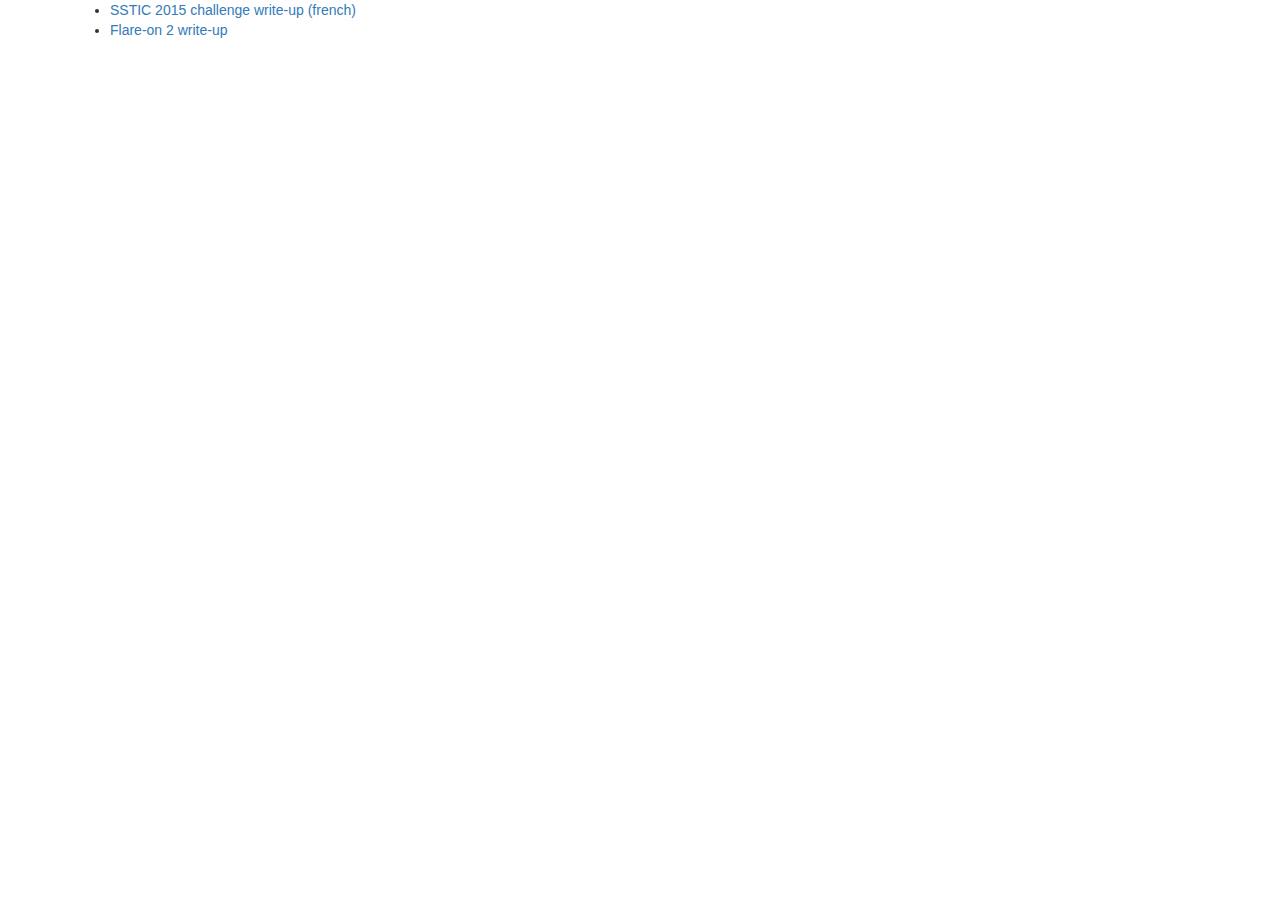
<file: index.html>
<!DOCTYPE html>
<html lang="en">
    <head>
	<meta charset="utf-8">
	<title>nieluj personal page</title>
	<meta name="viewport" content="width=device-width, initial-scale=1.0">
	<meta name="description" content="">
	<meta name="author" content="Julien Perrot">
	<!-- Latest compiled and minified CSS -->
	<link rel="stylesheet" href="https://maxcdn.bootstrapcdn.com/bootstrap/3.3.4/css/bootstrap.min.css">
    </head>

    <body>
	<div class="container">
	    <ul>
		<li><a href="http://nieluj.github.io/sstic2015">SSTIC 2015 challenge write-up (french)</a></li>
		<li><a href="http://nieluj.github.io/flareon2">Flare-on 2 write-up</a></li>
	    </ul>
	    <script src="https://maxcdn.bootstrapcdn.com/bootstrap/3.3.4/js/bootstrap.min.js"></script>
	</div>
    </body>
</html>
</file>
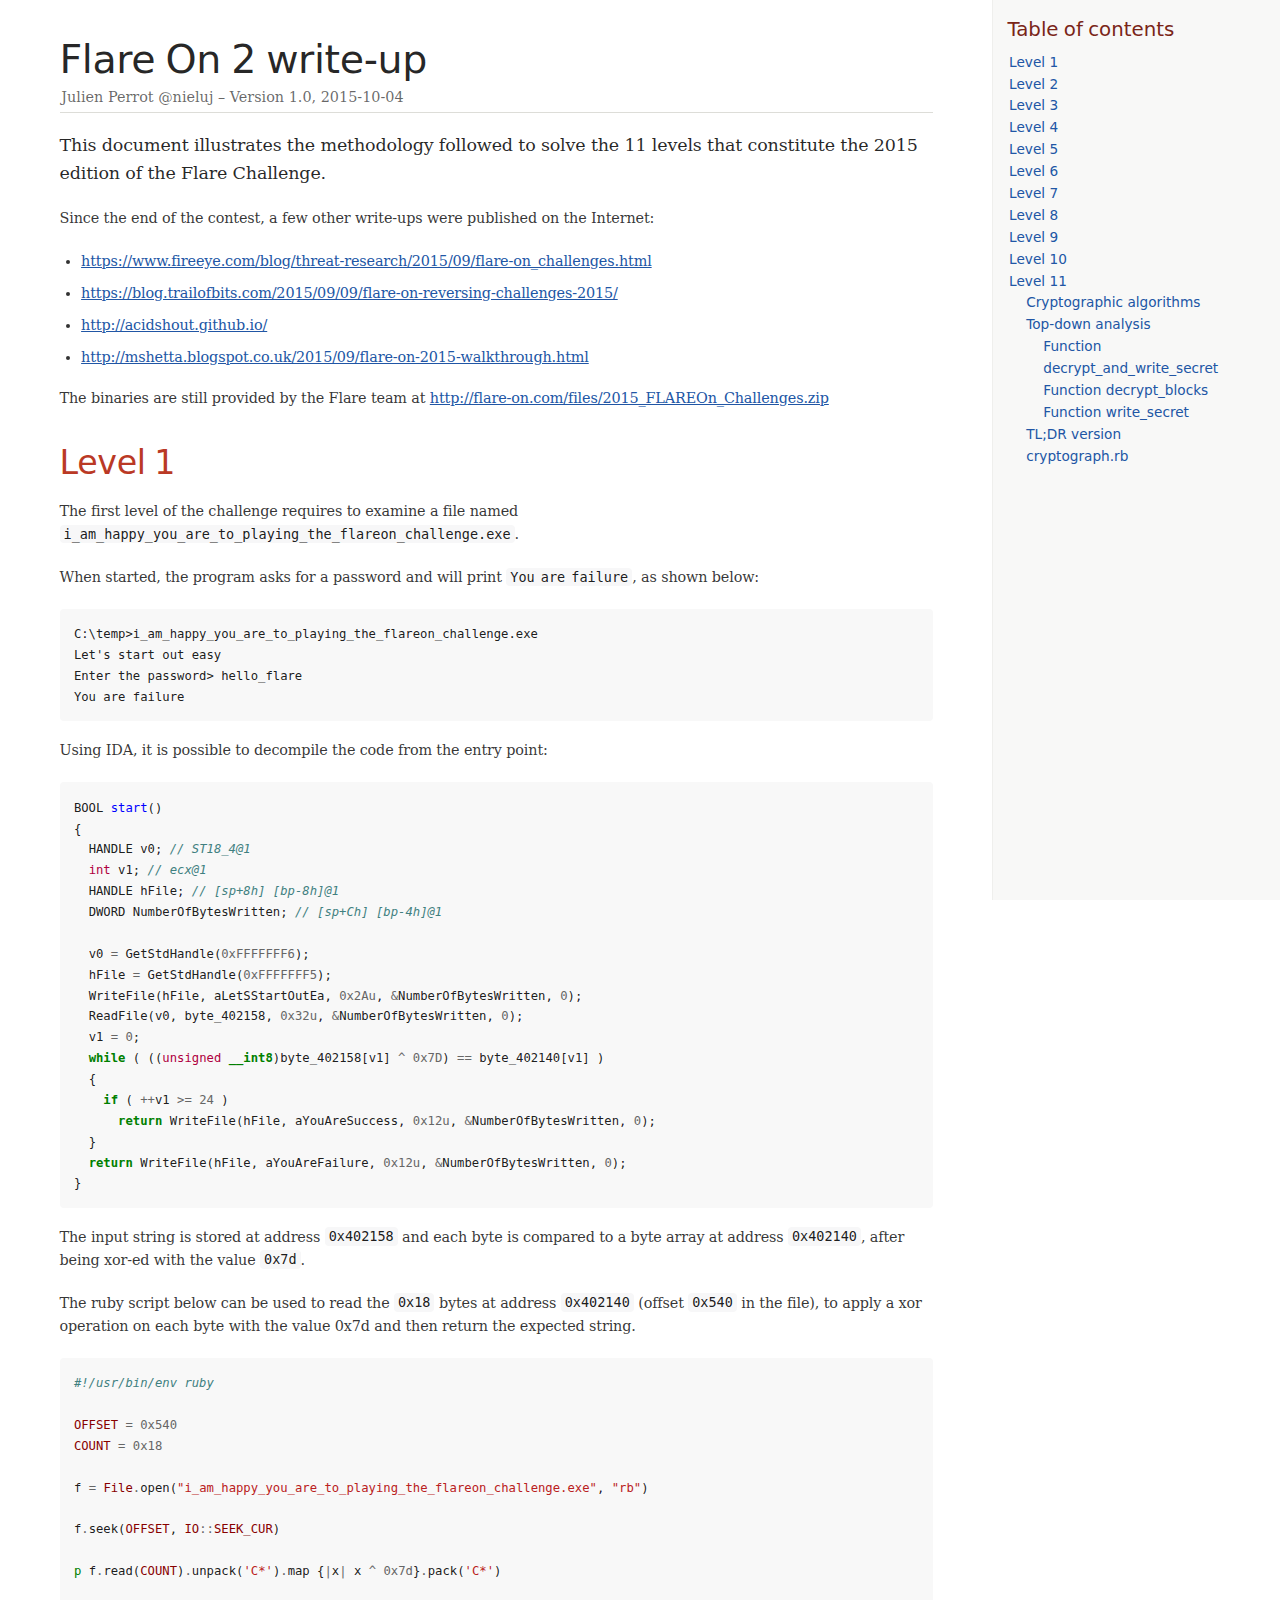
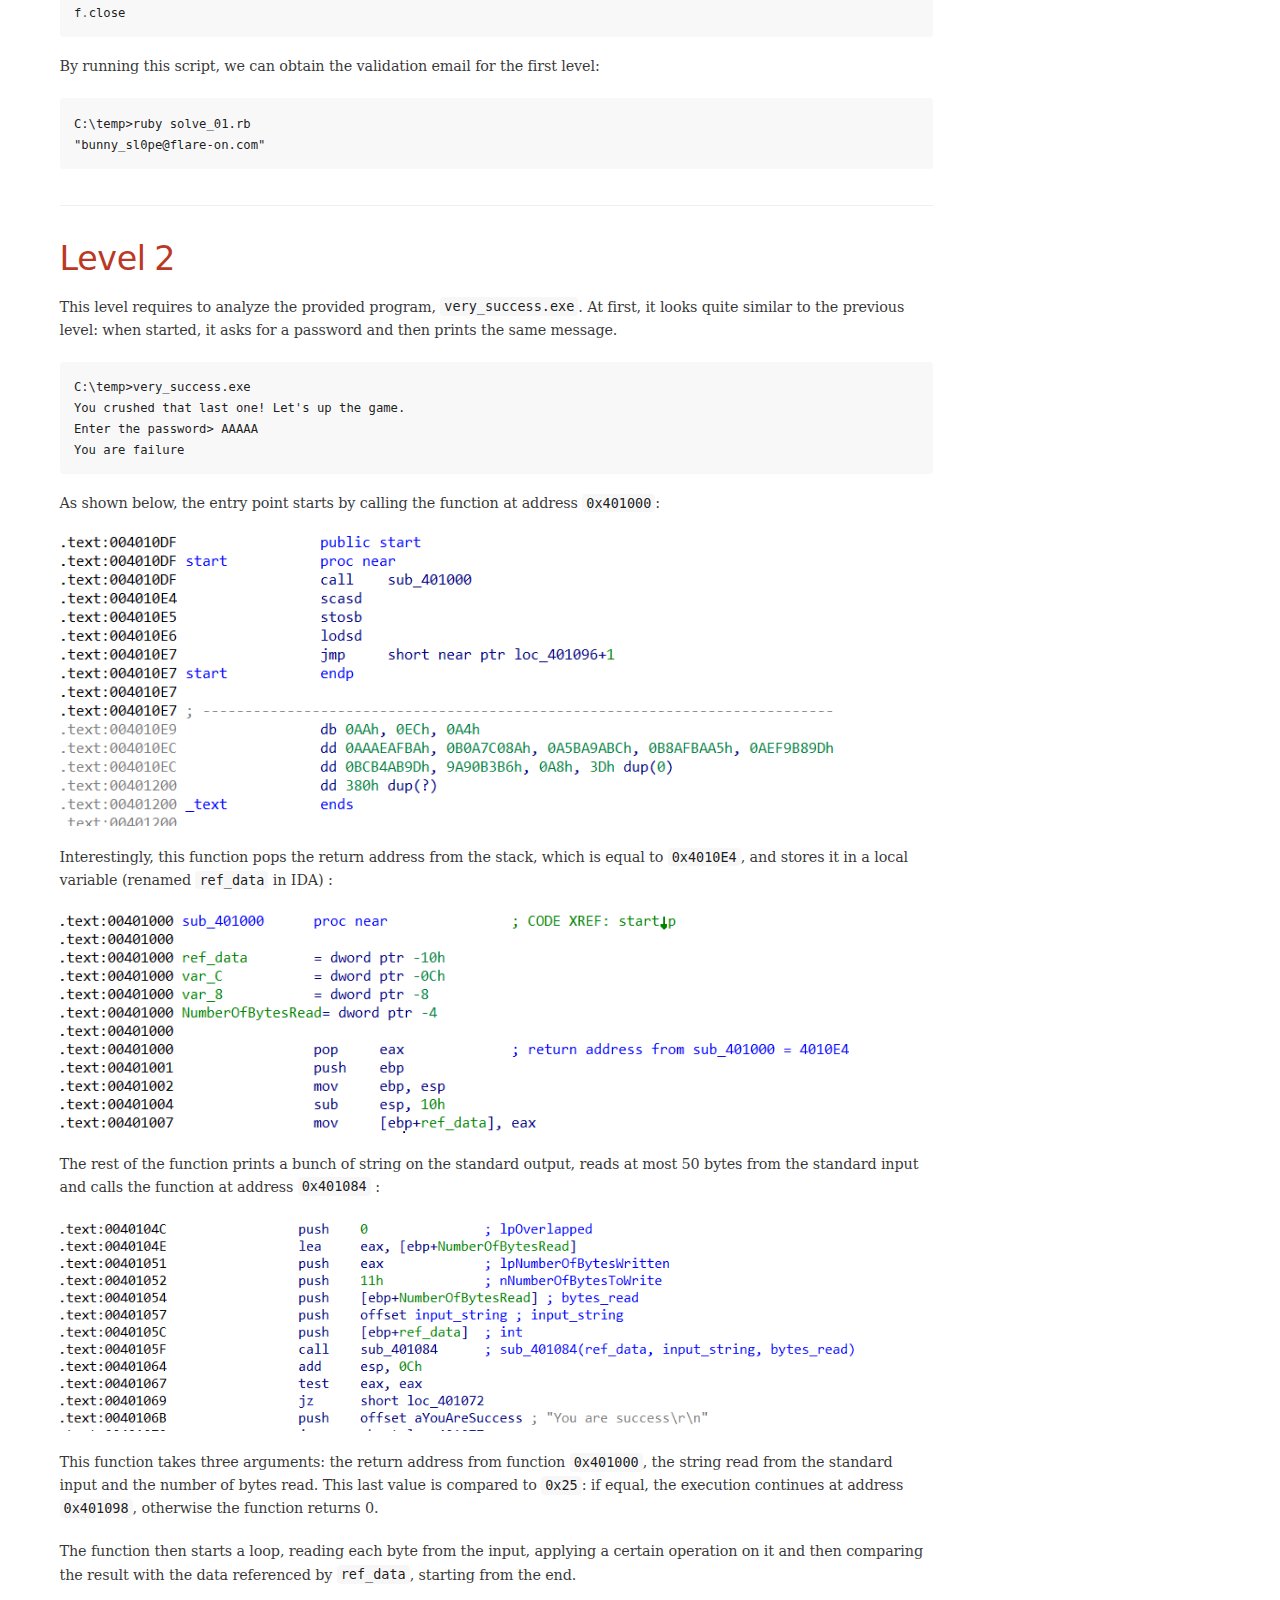
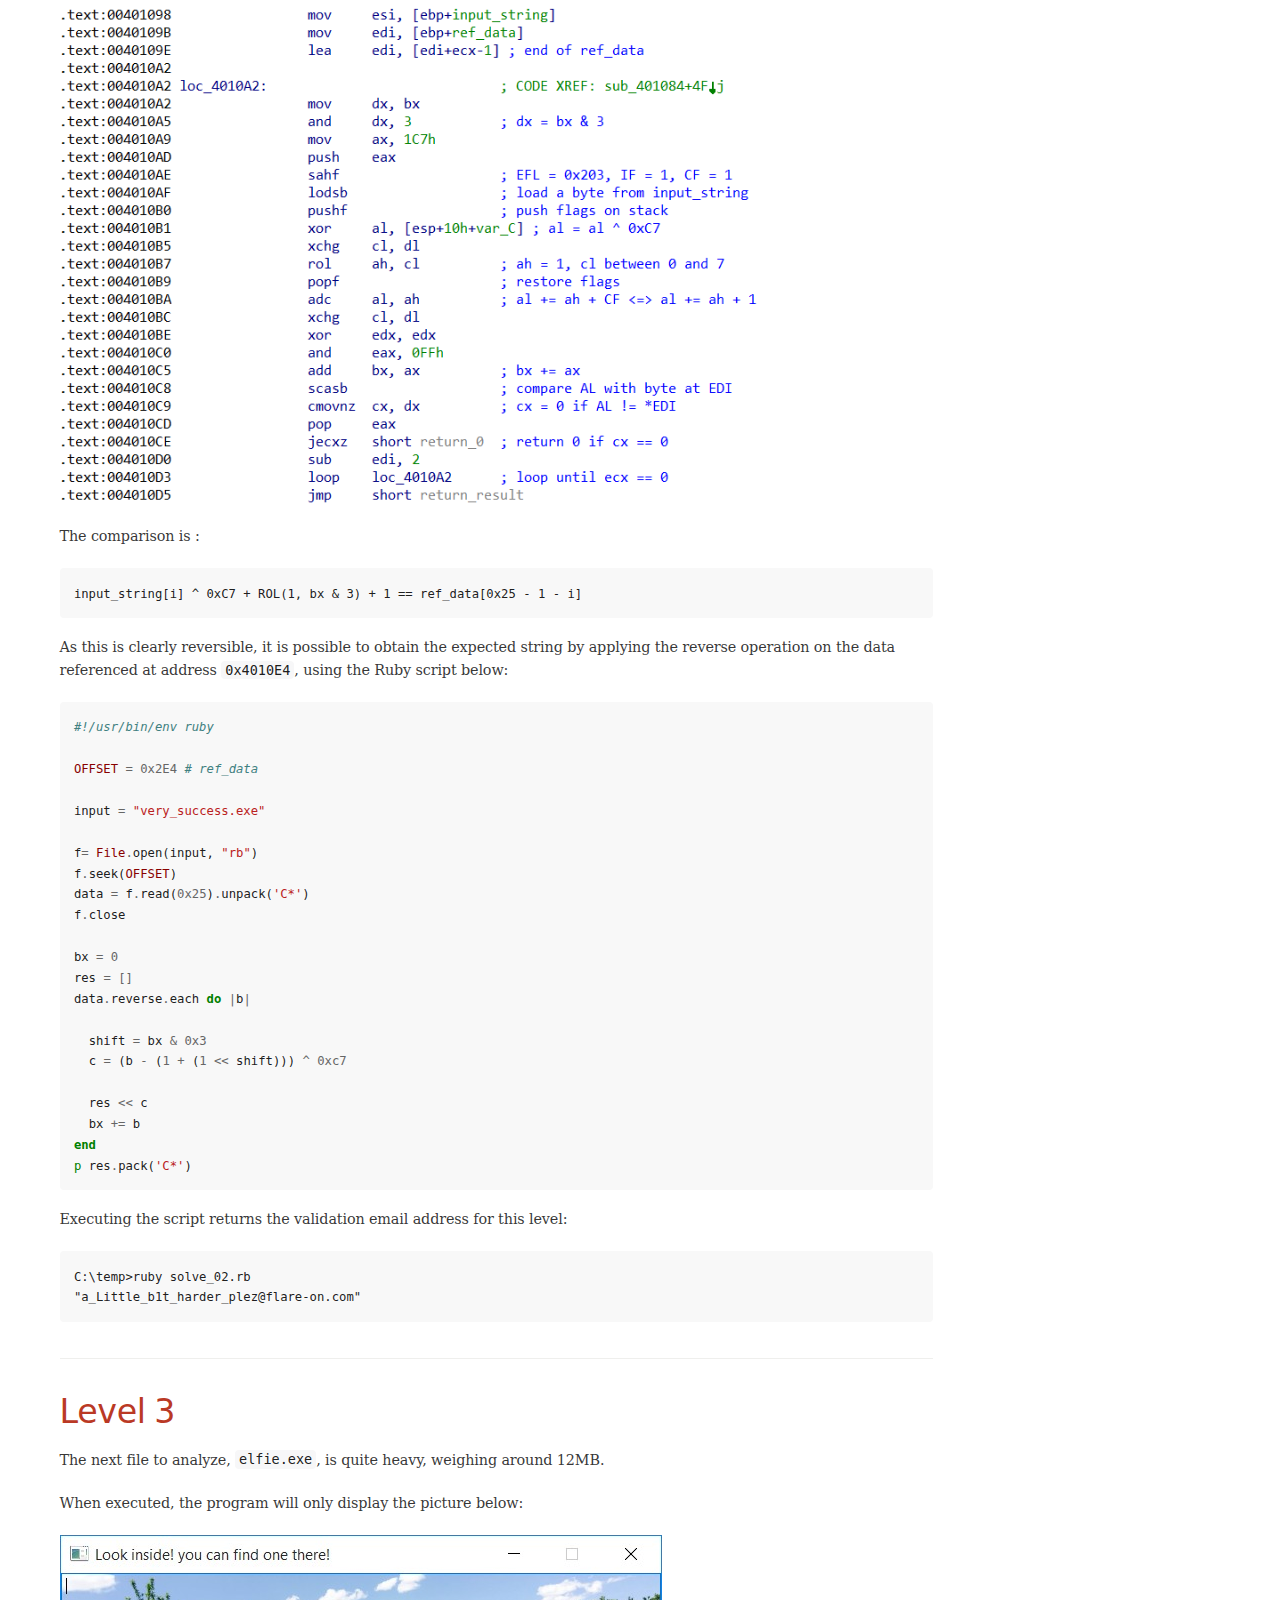
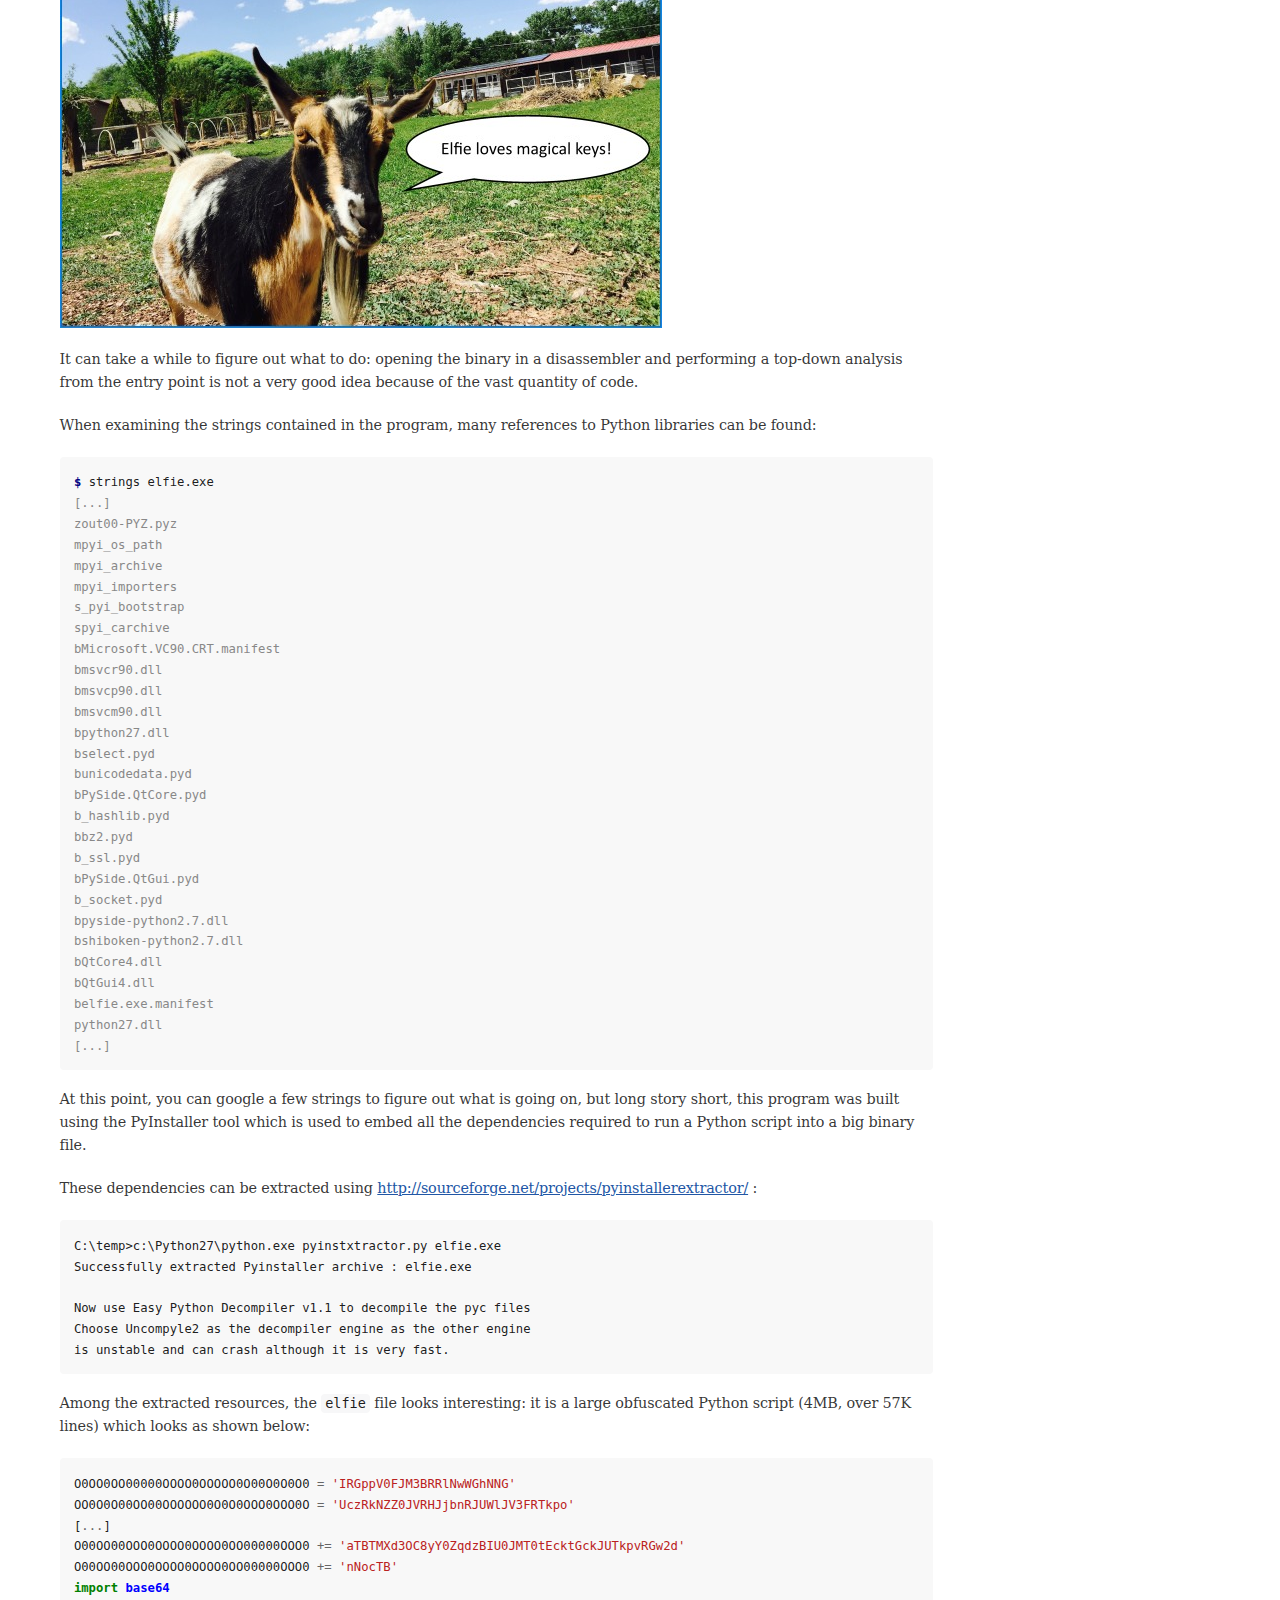
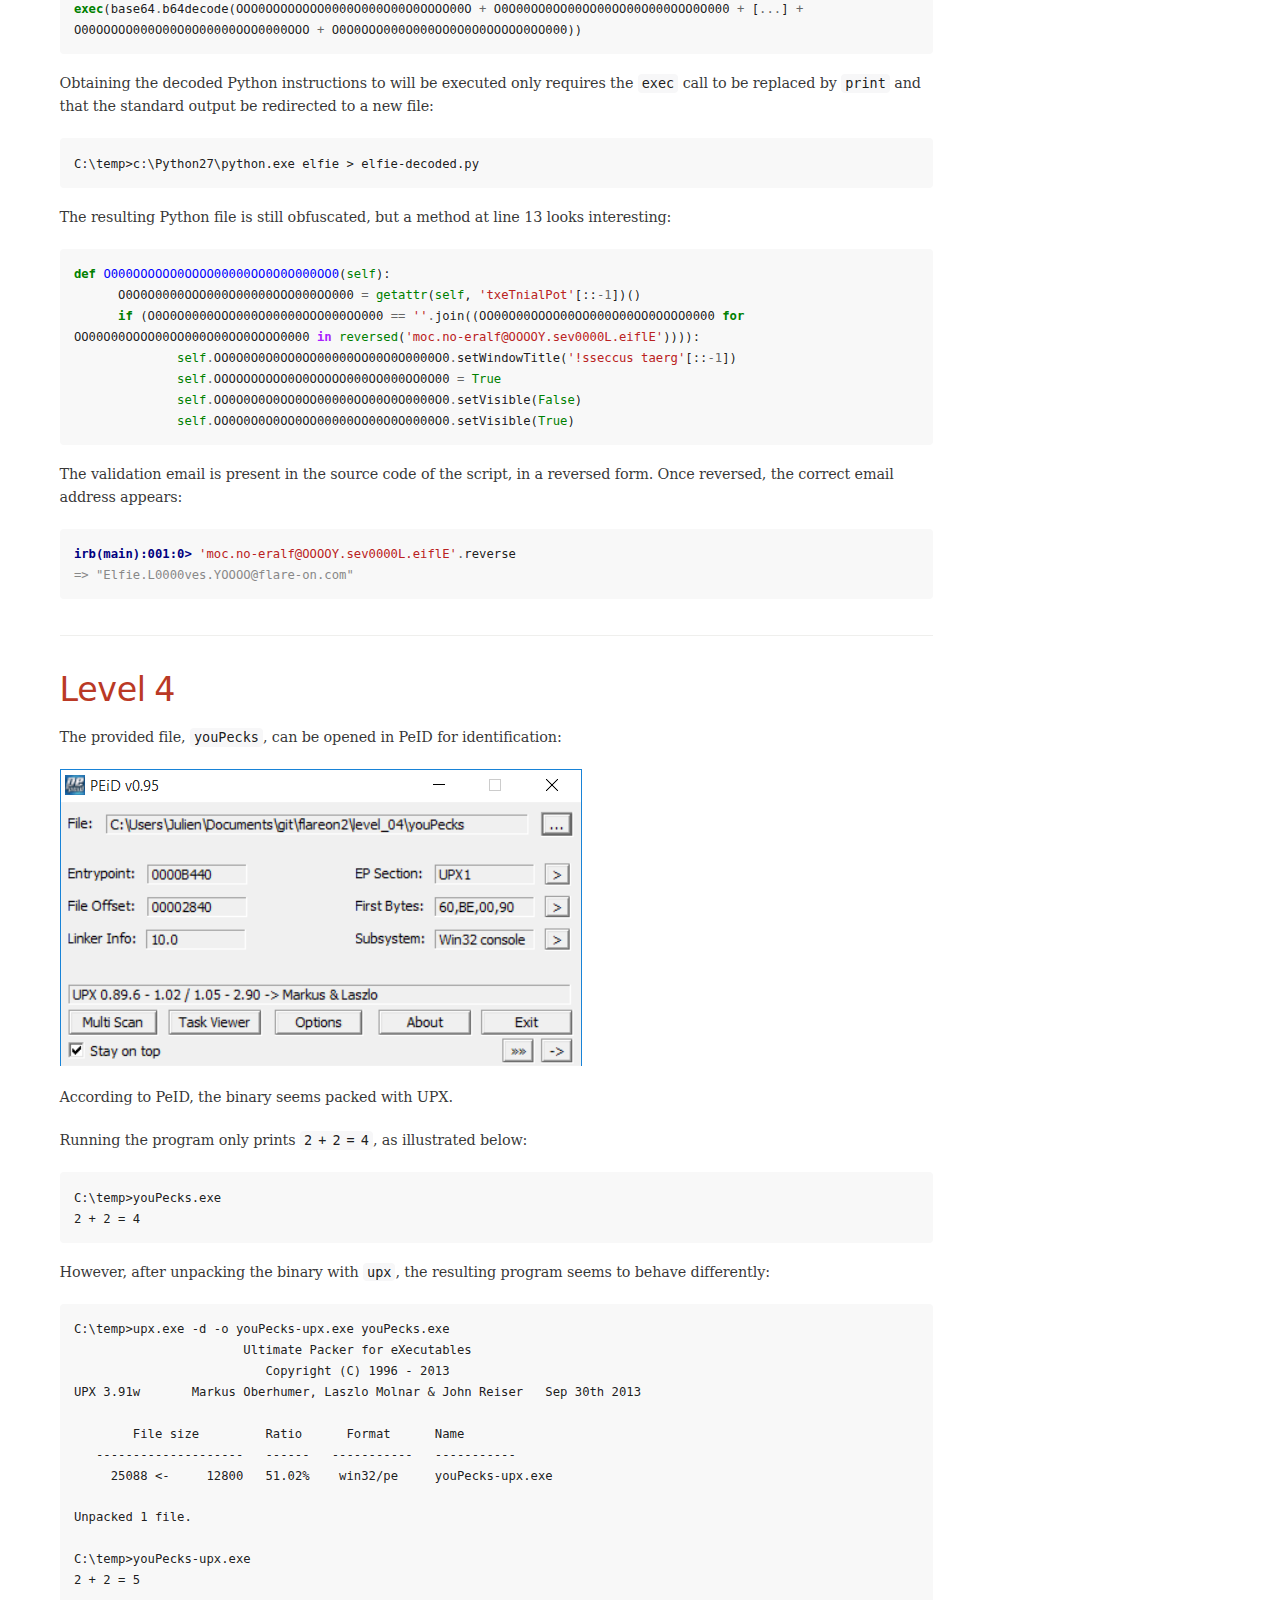
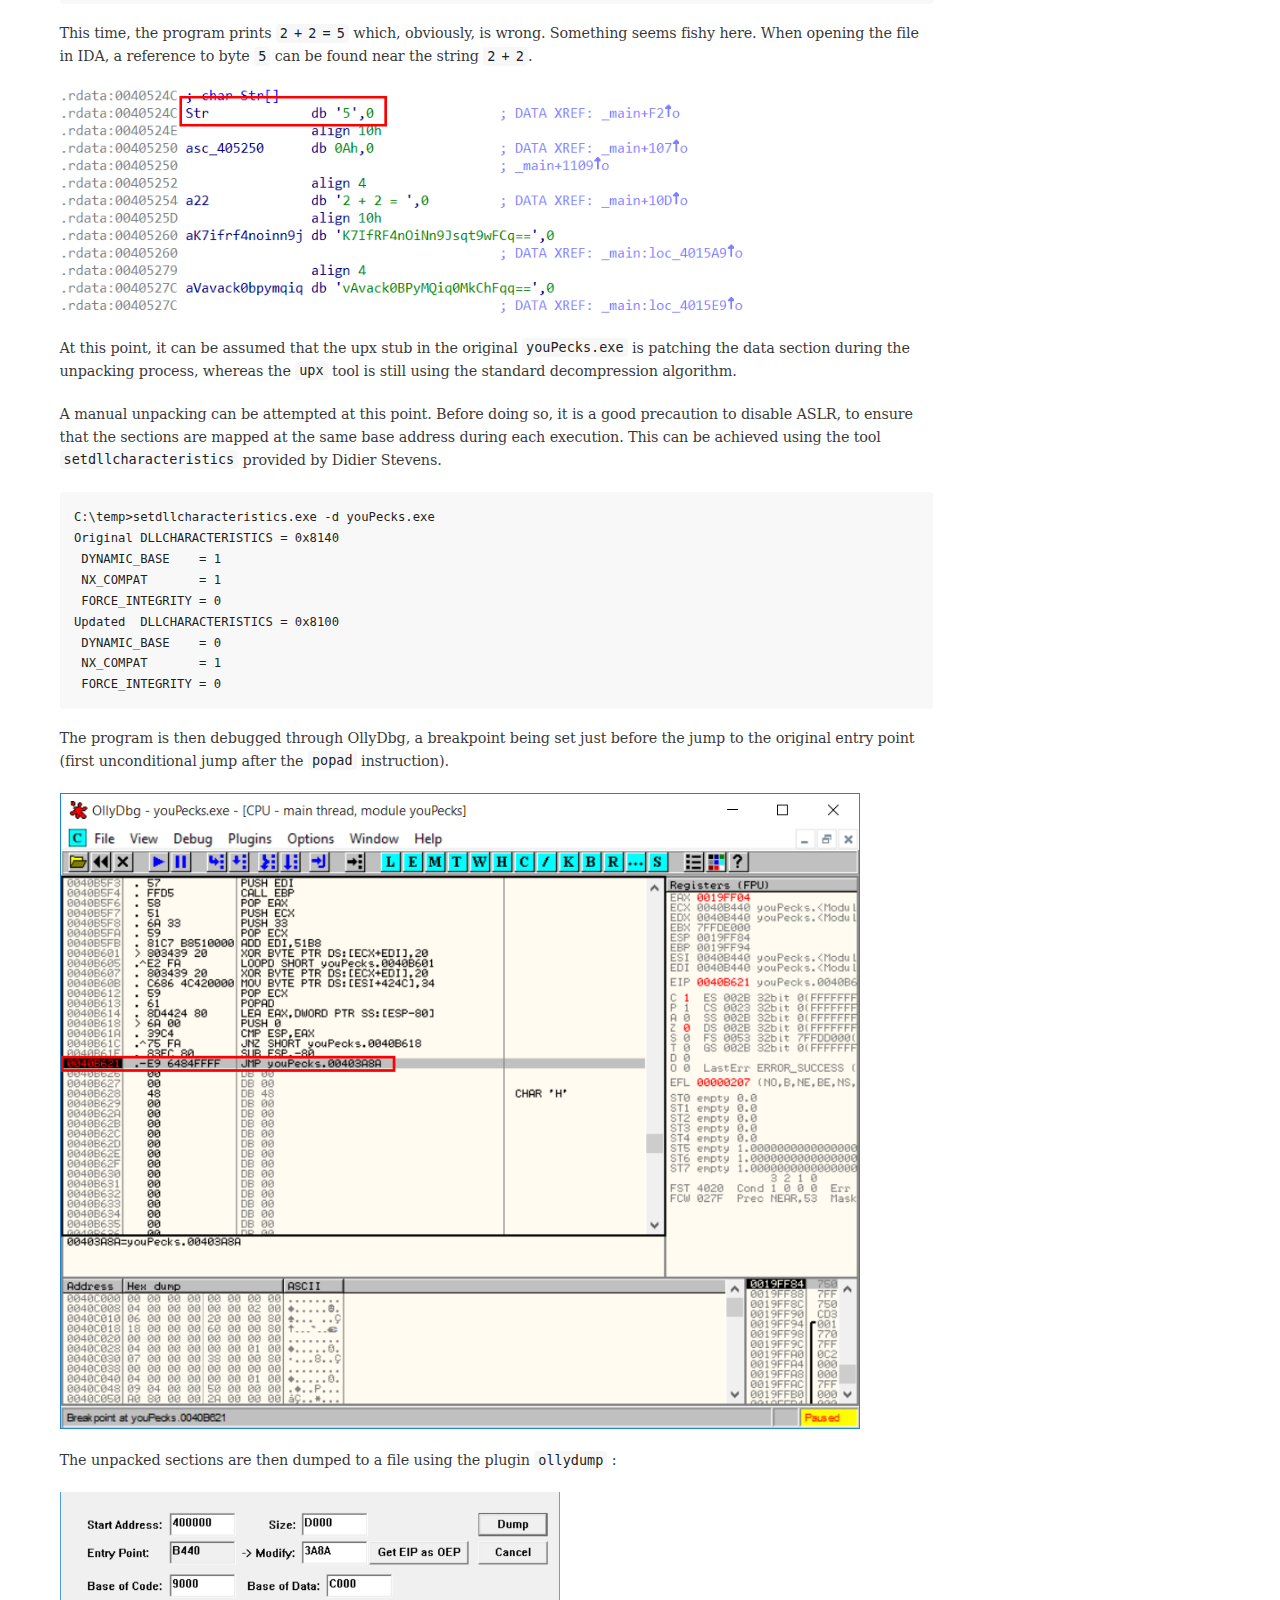
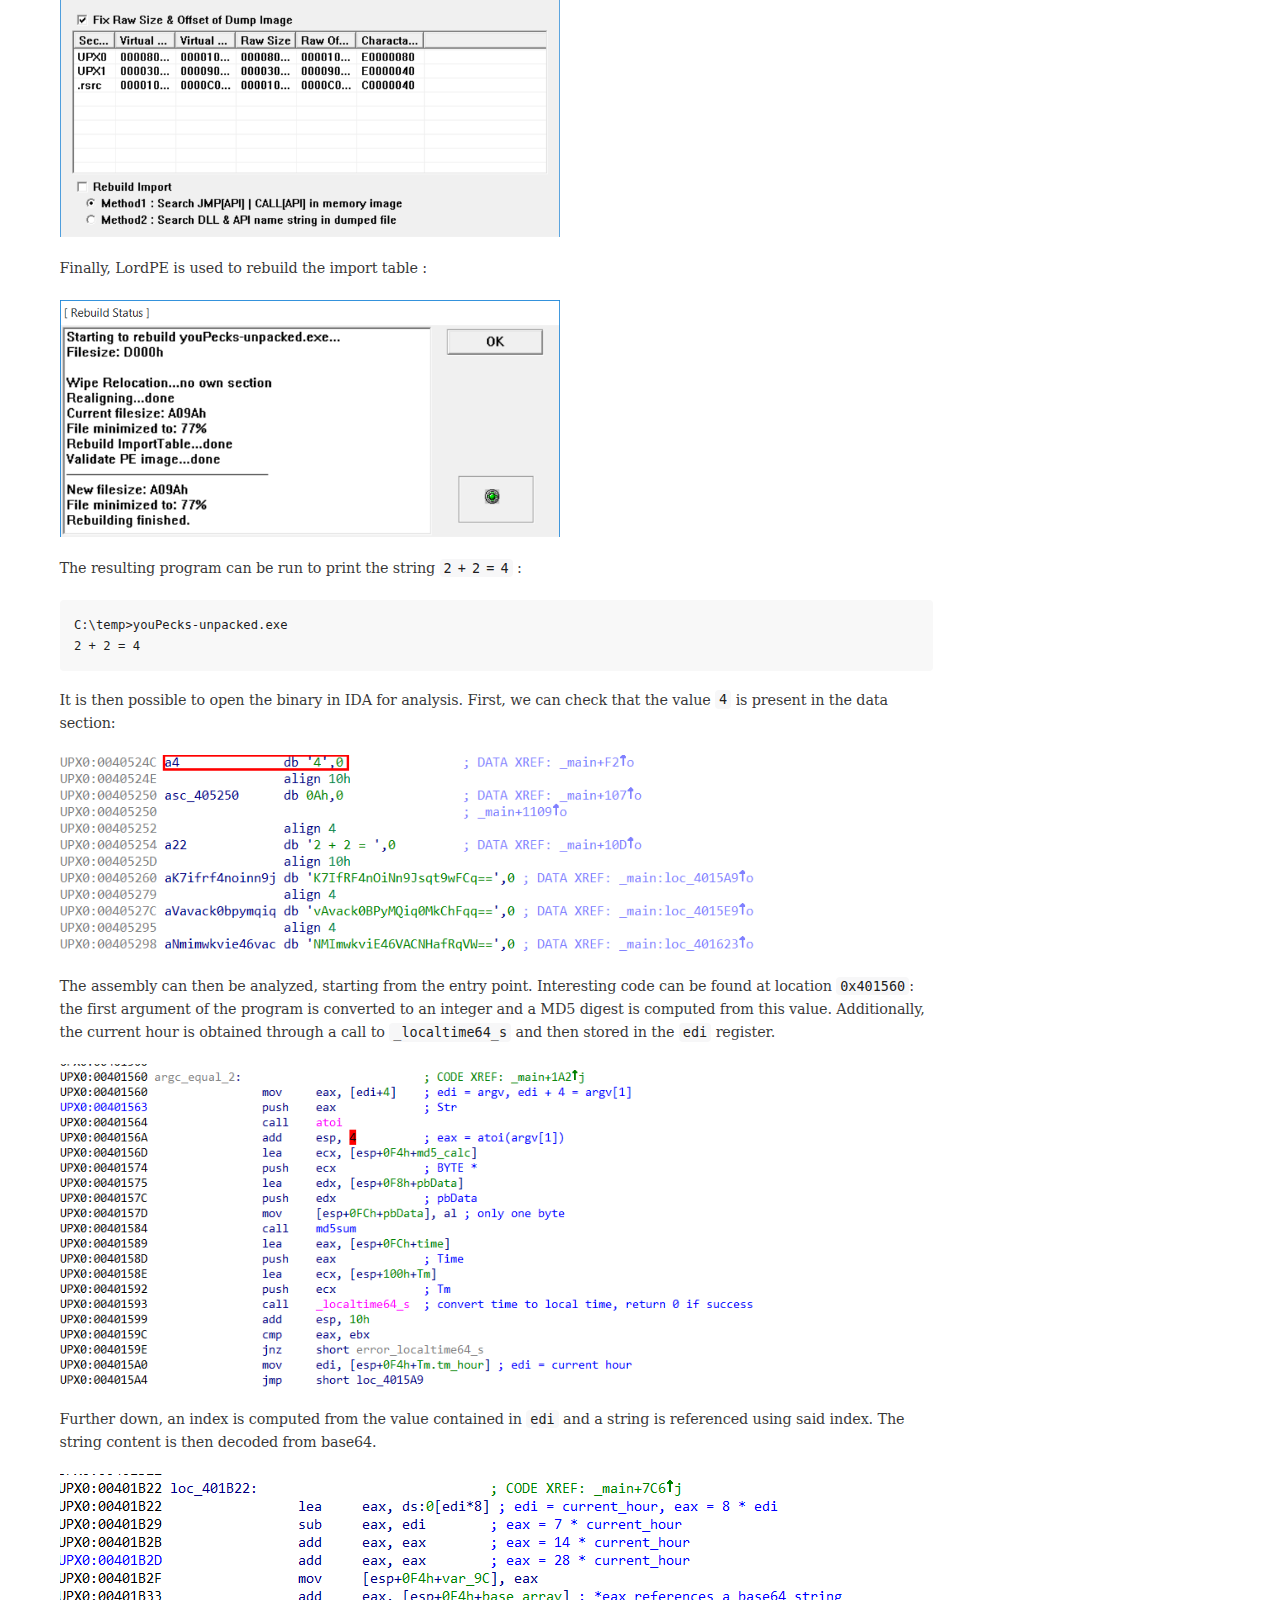
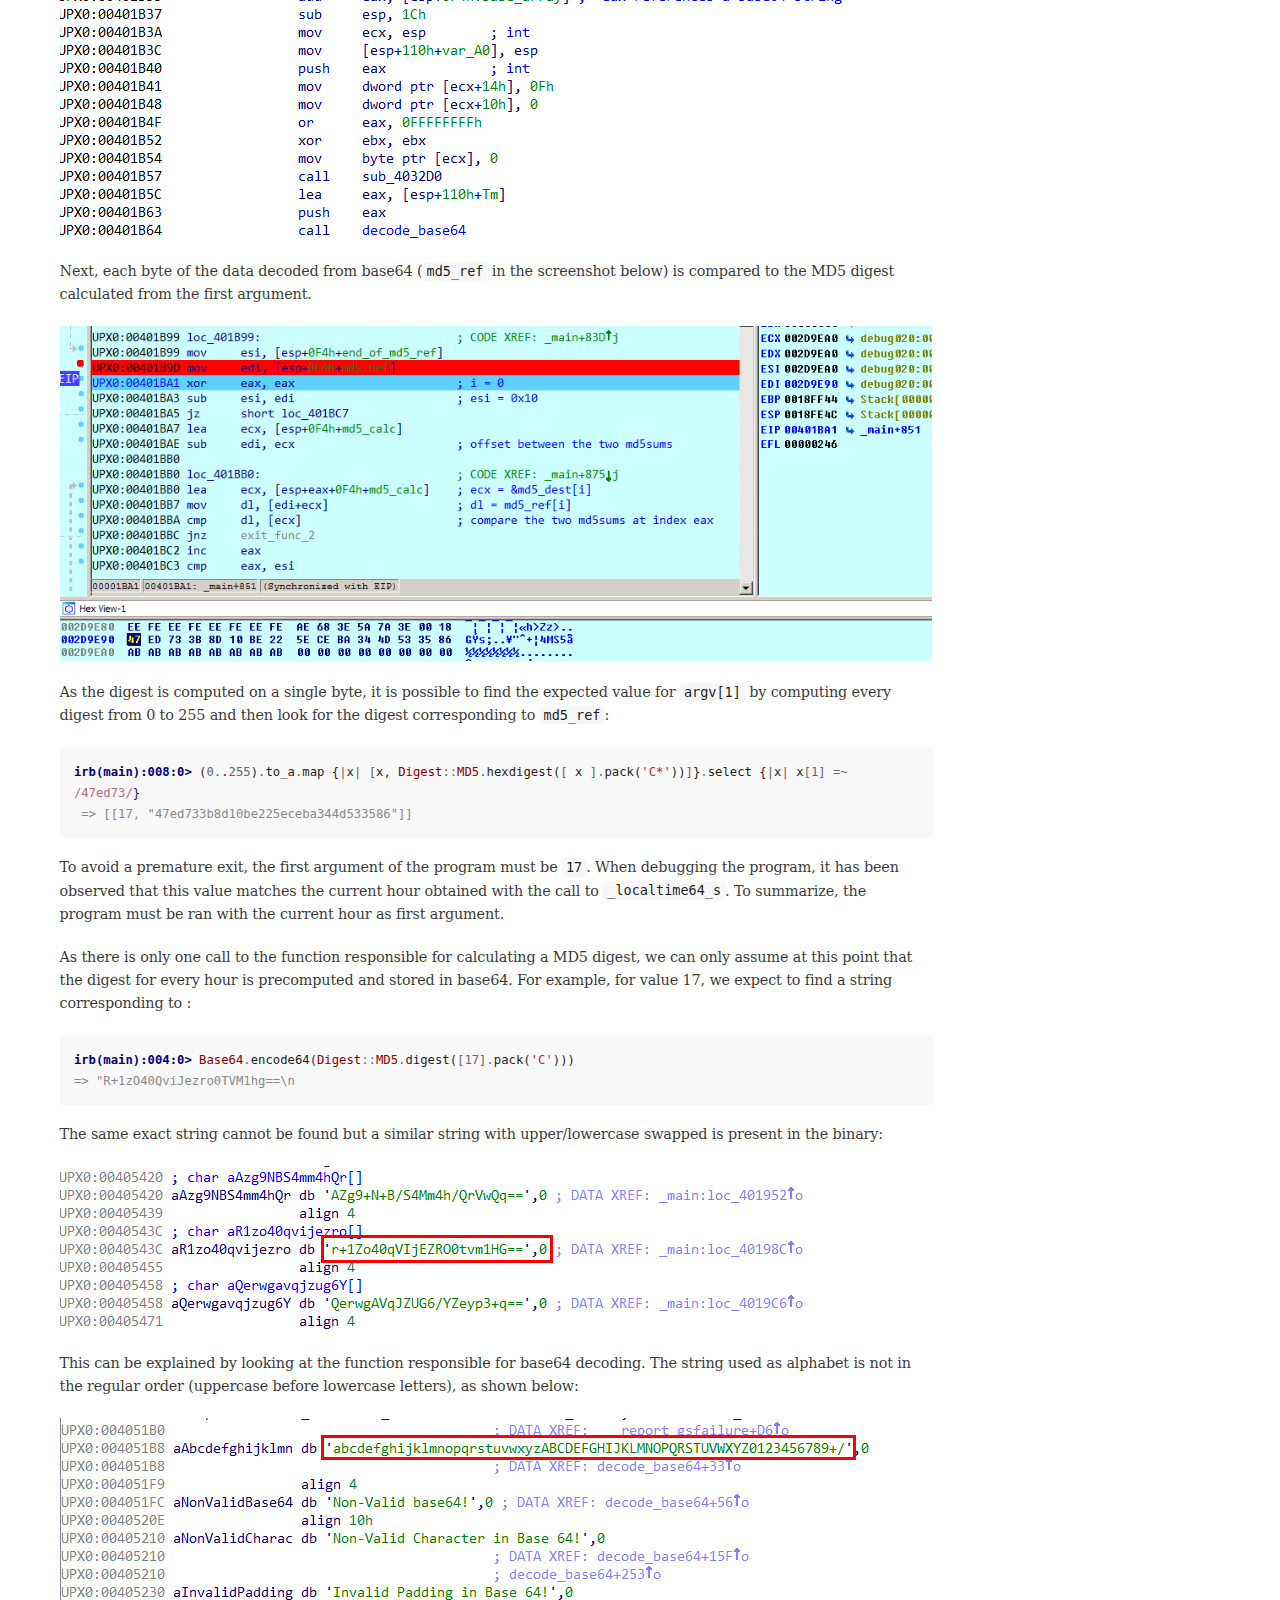
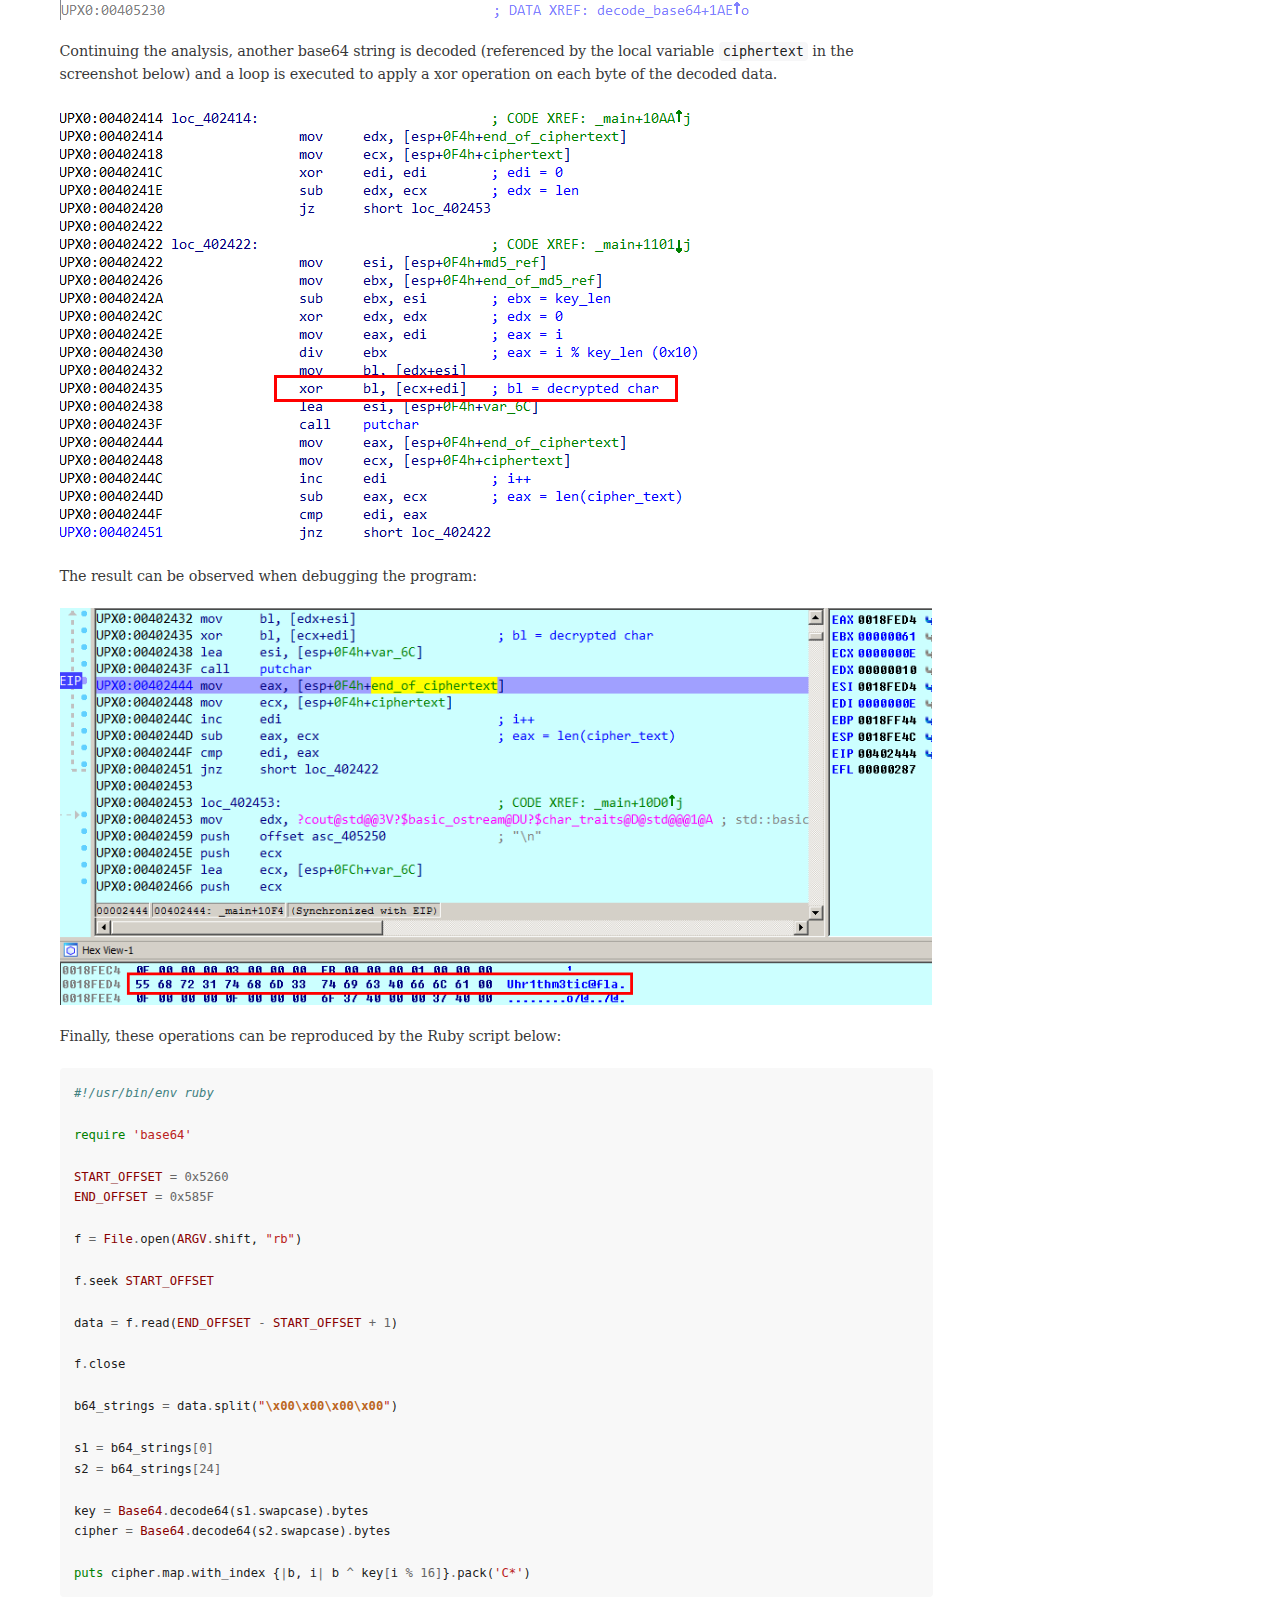
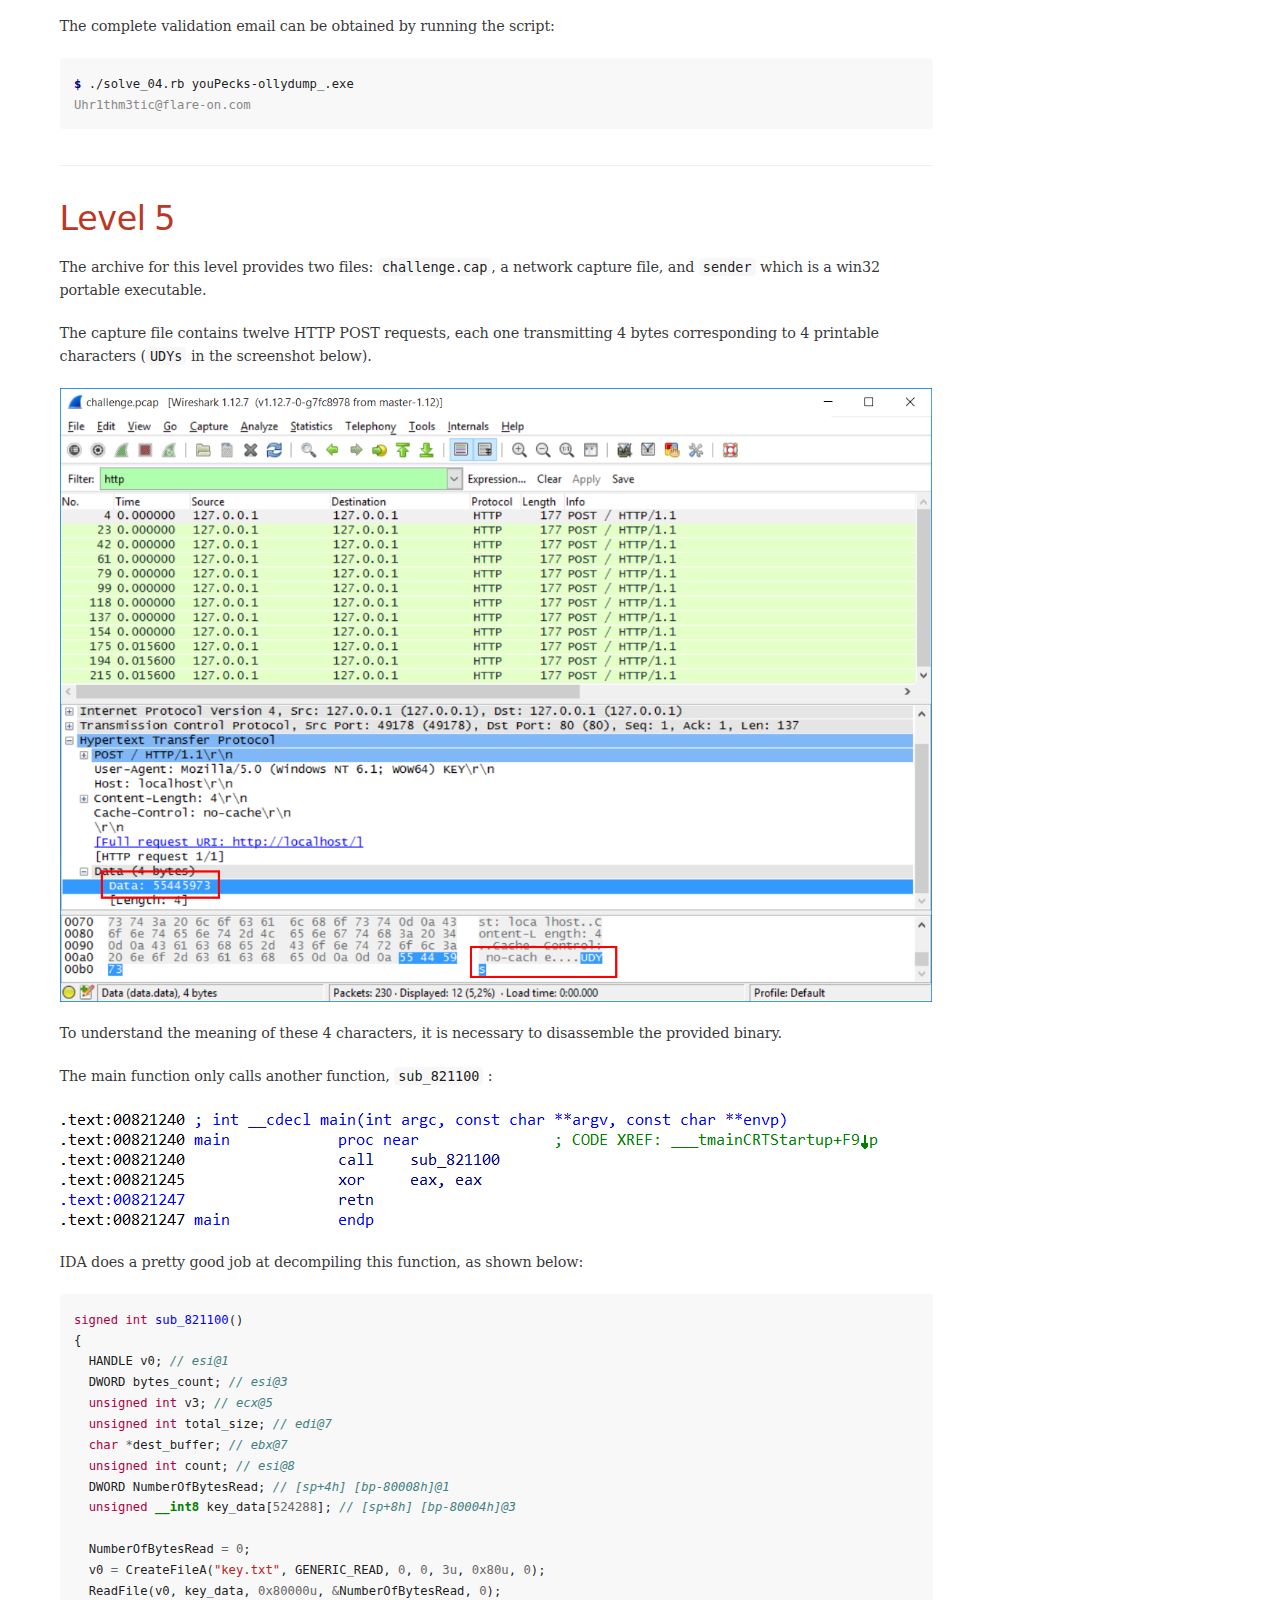
<file: flareon2/index.html>
<!DOCTYPE html>
<html lang="en">
<head>
<meta charset="UTF-8">
<!--[if IE]><meta http-equiv="X-UA-Compatible" content="IE=edge"><![endif]-->
<meta name="viewport" content="width=device-width, initial-scale=1.0">
<meta name="generator" content="Asciidoctor 1.5.2">
<meta name="author" content="Julien Perrot @nieluj">
<title>Flare On 2 write-up</title>
<style>
/* Asciidoctor default stylesheet | MIT License | http://asciidoctor.org */
/* Remove the comments around the @import statement below when using this as a custom stylesheet */
/*@import "https://fonts.googleapis.com/css?family=Open+Sans:300,300italic,400,400italic,600,600italic%7CNoto+Serif:400,400italic,700,700italic%7CDroid+Sans+Mono:400";*/
article,aside,details,figcaption,figure,footer,header,hgroup,main,nav,section,summary{display:block}
audio,canvas,video{display:inline-block}
audio:not([controls]){display:none;height:0}
[hidden],template{display:none}
script{display:none!important}
html{font-family:sans-serif;-ms-text-size-adjust:100%;-webkit-text-size-adjust:100%}
body{margin:0}
a{background:transparent}
a:focus{outline:thin dotted}
a:active,a:hover{outline:0}
h1{font-size:2em;margin:.67em 0}
abbr[title]{border-bottom:1px dotted}
b,strong{font-weight:bold}
dfn{font-style:italic}
hr{-moz-box-sizing:content-box;box-sizing:content-box;height:0}
mark{background:#ff0;color:#000}
code,kbd,pre,samp{font-family:monospace;font-size:0.85em}
pre{white-space:pre-wrap}
q{quotes:"\201C" "\201D" "\2018" "\2019"}
small{font-size:80%}
sub,sup{font-size:75%;line-height:0;position:relative;vertical-align:baseline}
sup{top:-.5em}
sub{bottom:-.25em}
img{border:0}
svg:not(:root){overflow:hidden}
figure{margin:0}
fieldset{border:1px solid silver;margin:0 2px;padding:.35em .625em .75em}
legend{border:0;padding:0}
button,input,select,textarea{font-family:inherit;font-size:100%;margin:0}
button,input{line-height:normal}
button,select{text-transform:none}
button,html input[type="button"],input[type="reset"],input[type="submit"]{-webkit-appearance:button;cursor:pointer}
button[disabled],html input[disabled]{cursor:default}
input[type="checkbox"],input[type="radio"]{box-sizing:border-box;padding:0}
input[type="search"]{-webkit-appearance:textfield;-moz-box-sizing:content-box;-webkit-box-sizing:content-box;box-sizing:content-box}
input[type="search"]::-webkit-search-cancel-button,input[type="search"]::-webkit-search-decoration{-webkit-appearance:none}
button::-moz-focus-inner,input::-moz-focus-inner{border:0;padding:0}
textarea{overflow:auto;vertical-align:top}
table{border-collapse:collapse;border-spacing:0}
*,*:before,*:after{-moz-box-sizing:border-box;-webkit-box-sizing:border-box;box-sizing:border-box}
html,body{font-size:100%}
body{background:#fff;color:rgba(0,0,0,.8);padding:0;margin:0;font-family:"Noto Serif","DejaVu Serif",serif;font-weight:400;font-style:normal;line-height:1;position:relative;cursor:auto}
a:hover{cursor:pointer}
img,object,embed{max-width:100%;height:auto}
object,embed{height:100%}
img{-ms-interpolation-mode:bicubic}
#map_canvas img,#map_canvas embed,#map_canvas object,.map_canvas img,.map_canvas embed,.map_canvas object{max-width:none!important}
.left{float:left!important}
.right{float:right!important}
.text-left{text-align:left!important}
.text-right{text-align:right!important}
.text-center{text-align:center!important}
.text-justify{text-align:justify!important}
.hide{display:none}
.antialiased,body{-webkit-font-smoothing:antialiased}
img{display:inline-block;vertical-align:middle}
textarea{height:auto;min-height:50px}
select{width:100%}
p.lead,.paragraph.lead>p,#preamble>.sectionbody>.paragraph:first-of-type p{font-size:1.21875em;line-height:1.6}
.subheader,.admonitionblock td.content>.title,.audioblock>.title,.exampleblock>.title,.imageblock>.title,.listingblock>.title,.literalblock>.title,.stemblock>.title,.openblock>.title,.paragraph>.title,.quoteblock>.title,table.tableblock>.title,.verseblock>.title,.videoblock>.title,.dlist>.title,.olist>.title,.ulist>.title,.qlist>.title,.hdlist>.title{line-height:1.45;color:#7a2518;font-weight:400;margin-top:0;margin-bottom:.25em}
div,dl,dt,dd,ul,ol,li,h1,h2,h3,#toctitle,.sidebarblock>.content>.title,h4,h5,h6,pre,form,p,blockquote,th,td{margin:0;padding:0;direction:ltr}
a{color:#2156a5;text-decoration:underline;line-height:inherit}
a:hover,a:focus{color:#1d4b8f}
a img{border:none}
p{font-family:inherit;font-weight:400;font-size:1em;line-height:1.6;margin-bottom:1.25em;text-rendering:optimizeLegibility}
p aside{font-size:.875em;line-height:1.35;font-style:italic}
h1,h2,h3,#toctitle,.sidebarblock>.content>.title,h4,h5,h6{font-family:"Open Sans","DejaVu Sans",sans-serif;font-weight:300;font-style:normal;color:#ba3925;text-rendering:optimizeLegibility;margin-top:1em;margin-bottom:.5em;line-height:1.0125em}
h1 small,h2 small,h3 small,#toctitle small,.sidebarblock>.content>.title small,h4 small,h5 small,h6 small{font-size:60%;color:#e99b8f;line-height:0}
h1{font-size:2.125em}
h2{font-size:1.6875em}
h3,#toctitle,.sidebarblock>.content>.title{font-size:1.375em}
h4,h5{font-size:1.125em}
h6{font-size:1em}
hr{border:solid #ddddd8;border-width:1px 0 0;clear:both;margin:1.25em 0 1.1875em;height:0}
em,i{font-style:italic;line-height:inherit}
strong,b{font-weight:bold;line-height:inherit}
small{font-size:60%;line-height:inherit}
code{font-family:"Droid Sans Mono","DejaVu Sans Mono",monospace;font-weight:400;color:rgba(0,0,0,.9)}
ul,ol,dl{font-size:1em;line-height:1.6;margin-bottom:1.25em;list-style-position:outside;font-family:inherit}
ul,ol,ul.no-bullet,ol.no-bullet{margin-left:1.5em}
ul li ul,ul li ol{margin-left:1.25em;margin-bottom:0;font-size:1em}
ul.square li ul,ul.circle li ul,ul.disc li ul{list-style:inherit}
ul.square{list-style-type:square}
ul.circle{list-style-type:circle}
ul.disc{list-style-type:disc}
ul.no-bullet{list-style:none}
ol li ul,ol li ol{margin-left:1.25em;margin-bottom:0}
dl dt{margin-bottom:.3125em;font-weight:bold}
dl dd{margin-bottom:1.25em}
abbr,acronym{text-transform:uppercase;font-size:90%;color:rgba(0,0,0,.8);border-bottom:1px dotted #ddd;cursor:help}
abbr{text-transform:none}
blockquote{margin:0 0 1.25em;padding:.5625em 1.25em 0 1.1875em;border-left:1px solid #ddd}
blockquote cite{display:block;font-size:.9375em;color:rgba(0,0,0,.6)}
blockquote cite:before{content:"\2014 \0020"}
blockquote cite a,blockquote cite a:visited{color:rgba(0,0,0,.6)}
blockquote,blockquote p{line-height:1.6;color:rgba(0,0,0,.85)}
@media only screen and (min-width:768px){h1,h2,h3,#toctitle,.sidebarblock>.content>.title,h4,h5,h6{line-height:1.2}
h1{font-size:2.75em}
h2{font-size:2.3125em}
h3,#toctitle,.sidebarblock>.content>.title{font-size:1.6875em}
h4{font-size:1.4375em}}table{background:#fff;margin-bottom:1.25em;border:solid 1px #dedede}
table thead,table tfoot{background:#f7f8f7;font-weight:bold}
table thead tr th,table thead tr td,table tfoot tr th,table tfoot tr td{padding:.5em .625em .625em;font-size:inherit;color:rgba(0,0,0,.8);text-align:left}
table tr th,table tr td{padding:.5625em .625em;font-size:inherit;color:rgba(0,0,0,.8)}
table tr.even,table tr.alt,table tr:nth-of-type(even){background:#f8f8f7}
table thead tr th,table tfoot tr th,table tbody tr td,table tr td,table tfoot tr td{display:table-cell;line-height:1.6}
h1,h2,h3,#toctitle,.sidebarblock>.content>.title,h4,h5,h6{line-height:1.2;word-spacing:-.05em}
h1 strong,h2 strong,h3 strong,#toctitle strong,.sidebarblock>.content>.title strong,h4 strong,h5 strong,h6 strong{font-weight:400}
.clearfix:before,.clearfix:after,.float-group:before,.float-group:after{content:" ";display:table}
.clearfix:after,.float-group:after{clear:both}
*:not(pre)>code{font-size:.9375em;font-style:normal!important;letter-spacing:0;padding:.1em .5ex;word-spacing:-.15em;background-color:#f7f7f8;-webkit-border-radius:4px;border-radius:4px;line-height:1.45;text-rendering:optimizeSpeed}
pre,pre>code{line-height:1.45;color:rgba(0,0,0,.9);font-family:"Droid Sans Mono","DejaVu Sans Mono",monospace;font-weight:400;text-rendering:optimizeSpeed}
.keyseq{color:rgba(51,51,51,.8)}
kbd{display:inline-block;color:rgba(0,0,0,.8);font-size:.75em;line-height:1.4;background-color:#f7f7f7;border:1px solid #ccc;-webkit-border-radius:3px;border-radius:3px;-webkit-box-shadow:0 1px 0 rgba(0,0,0,.2),0 0 0 .1em white inset;box-shadow:0 1px 0 rgba(0,0,0,.2),0 0 0 .1em #fff inset;margin:-.15em .15em 0 .15em;padding:.2em .6em .2em .5em;vertical-align:middle;white-space:nowrap}
.keyseq kbd:first-child{margin-left:0}
.keyseq kbd:last-child{margin-right:0}
.menuseq,.menu{color:rgba(0,0,0,.8)}
b.button:before,b.button:after{position:relative;top:-1px;font-weight:400}
b.button:before{content:"[";padding:0 3px 0 2px}
b.button:after{content:"]";padding:0 2px 0 3px}
p a>code:hover{color:rgba(0,0,0,.9)}
#header,#content,#footnotes,#footer{width:100%;margin-left:auto;margin-right:auto;margin-top:0;margin-bottom:0;max-width:62.5em;*zoom:1;position:relative;padding-left:.9375em;padding-right:.9375em}
#header:before,#header:after,#content:before,#content:after,#footnotes:before,#footnotes:after,#footer:before,#footer:after{content:" ";display:table}
#header:after,#content:after,#footnotes:after,#footer:after{clear:both}
#content{margin-top:1.25em}
#content:before{content:none}
#header>h1:first-child{color:rgba(0,0,0,.85);margin-top:2.25rem;margin-bottom:0}
#header>h1:first-child+#toc{margin-top:8px;border-top:1px solid #ddddd8}
#header>h1:only-child,body.toc2 #header>h1:nth-last-child(2){border-bottom:1px solid #ddddd8;padding-bottom:8px}
#header .details{border-bottom:1px solid #ddddd8;line-height:1.45;padding-top:.25em;padding-bottom:.25em;padding-left:.25em;color:rgba(0,0,0,.6);display:-ms-flexbox;display:-webkit-flex;display:flex;-ms-flex-flow:row wrap;-webkit-flex-flow:row wrap;flex-flow:row wrap}
#header .details span:first-child{margin-left:-.125em}
#header .details span.email a{color:rgba(0,0,0,.85)}
#header .details br{display:none}
#header .details br+span:before{content:"\00a0\2013\00a0"}
#header .details br+span.author:before{content:"\00a0\22c5\00a0";color:rgba(0,0,0,.85)}
#header .details br+span#revremark:before{content:"\00a0|\00a0"}
#header #revnumber{text-transform:capitalize}
#header #revnumber:after{content:"\00a0"}
#content>h1:first-child:not([class]){color:rgba(0,0,0,.85);border-bottom:1px solid #ddddd8;padding-bottom:8px;margin-top:0;padding-top:1rem;margin-bottom:1.25rem}
#toc{border-bottom:1px solid #efefed;padding-bottom:.5em}
#toc>ul{margin-left:.125em}
#toc ul.sectlevel0>li>a{font-style:italic}
#toc ul.sectlevel0 ul.sectlevel1{margin:.5em 0}
#toc ul{font-family:"Open Sans","DejaVu Sans",sans-serif;list-style-type:none}
#toc a{text-decoration:none}
#toc a:active{text-decoration:underline}
#toctitle{color:#7a2518;font-size:1.2em}
@media only screen and (min-width:768px){#toctitle{font-size:1.375em}
body.toc2{padding-left:15em;padding-right:0}
#toc.toc2{margin-top:0!important;background-color:#f8f8f7;position:fixed;width:15em;left:0;top:0;border-right:1px solid #efefed;border-top-width:0!important;border-bottom-width:0!important;z-index:1000;padding:1.25em 1em;height:100%;overflow:auto}
#toc.toc2 #toctitle{margin-top:0;font-size:1.2em}
#toc.toc2>ul{font-size:.9em;margin-bottom:0}
#toc.toc2 ul ul{margin-left:0;padding-left:1em}
#toc.toc2 ul.sectlevel0 ul.sectlevel1{padding-left:0;margin-top:.5em;margin-bottom:.5em}
body.toc2.toc-right{padding-left:0;padding-right:15em}
body.toc2.toc-right #toc.toc2{border-right-width:0;border-left:1px solid #efefed;left:auto;right:0}}@media only screen and (min-width:1280px){body.toc2{padding-left:20em;padding-right:0}
#toc.toc2{width:20em}
#toc.toc2 #toctitle{font-size:1.375em}
#toc.toc2>ul{font-size:.95em}
#toc.toc2 ul ul{padding-left:1.25em}
body.toc2.toc-right{padding-left:0;padding-right:20em}}#content #toc{border-style:solid;border-width:1px;border-color:#e0e0dc;margin-bottom:1.25em;padding:1.25em;background:#f8f8f7;-webkit-border-radius:4px;border-radius:4px}
#content #toc>:first-child{margin-top:0}
#content #toc>:last-child{margin-bottom:0}
#footer{max-width:100%;background-color:rgba(0,0,0,.8);padding:1.25em}
#footer-text{color:rgba(255,255,255,.8);line-height:1.44}
.sect1{padding-bottom:.625em}
@media only screen and (min-width:768px){.sect1{padding-bottom:1.25em}}.sect1+.sect1{border-top:1px solid #efefed}
#content h1>a.anchor,h2>a.anchor,h3>a.anchor,#toctitle>a.anchor,.sidebarblock>.content>.title>a.anchor,h4>a.anchor,h5>a.anchor,h6>a.anchor{position:absolute;z-index:1001;width:1.5ex;margin-left:-1.5ex;display:block;text-decoration:none!important;visibility:hidden;text-align:center;font-weight:400}
#content h1>a.anchor:before,h2>a.anchor:before,h3>a.anchor:before,#toctitle>a.anchor:before,.sidebarblock>.content>.title>a.anchor:before,h4>a.anchor:before,h5>a.anchor:before,h6>a.anchor:before{content:"\00A7";font-size:.85em;display:block;padding-top:.1em}
#content h1:hover>a.anchor,#content h1>a.anchor:hover,h2:hover>a.anchor,h2>a.anchor:hover,h3:hover>a.anchor,#toctitle:hover>a.anchor,.sidebarblock>.content>.title:hover>a.anchor,h3>a.anchor:hover,#toctitle>a.anchor:hover,.sidebarblock>.content>.title>a.anchor:hover,h4:hover>a.anchor,h4>a.anchor:hover,h5:hover>a.anchor,h5>a.anchor:hover,h6:hover>a.anchor,h6>a.anchor:hover{visibility:visible}
#content h1>a.link,h2>a.link,h3>a.link,#toctitle>a.link,.sidebarblock>.content>.title>a.link,h4>a.link,h5>a.link,h6>a.link{color:#ba3925;text-decoration:none}
#content h1>a.link:hover,h2>a.link:hover,h3>a.link:hover,#toctitle>a.link:hover,.sidebarblock>.content>.title>a.link:hover,h4>a.link:hover,h5>a.link:hover,h6>a.link:hover{color:#a53221}
.audioblock,.imageblock,.literalblock,.listingblock,.stemblock,.videoblock{margin-bottom:1.25em}
.admonitionblock td.content>.title,.audioblock>.title,.exampleblock>.title,.imageblock>.title,.listingblock>.title,.literalblock>.title,.stemblock>.title,.openblock>.title,.paragraph>.title,.quoteblock>.title,table.tableblock>.title,.verseblock>.title,.videoblock>.title,.dlist>.title,.olist>.title,.ulist>.title,.qlist>.title,.hdlist>.title{text-rendering:optimizeLegibility;text-align:left;font-family:"Noto Serif","DejaVu Serif",serif;font-size:1rem;font-style:italic}
table.tableblock>caption.title{white-space:nowrap;overflow:visible;max-width:0}
.paragraph.lead>p,#preamble>.sectionbody>.paragraph:first-of-type p{color:rgba(0,0,0,.85)}
table.tableblock #preamble>.sectionbody>.paragraph:first-of-type p{font-size:inherit}
.admonitionblock>table{border-collapse:separate;border:0;background:none;width:100%}
.admonitionblock>table td.icon{text-align:center;width:80px}
.admonitionblock>table td.icon img{max-width:none}
.admonitionblock>table td.icon .title{font-weight:bold;font-family:"Open Sans","DejaVu Sans",sans-serif;text-transform:uppercase}
.admonitionblock>table td.content{padding-left:1.125em;padding-right:1.25em;border-left:1px solid #ddddd8;color:rgba(0,0,0,.6)}
.admonitionblock>table td.content>:last-child>:last-child{margin-bottom:0}
.exampleblock>.content{border-style:solid;border-width:1px;border-color:#e6e6e6;margin-bottom:1.25em;padding:1.25em;background:#fff;-webkit-border-radius:4px;border-radius:4px}
.exampleblock>.content>:first-child{margin-top:0}
.exampleblock>.content>:last-child{margin-bottom:0}
.sidebarblock{border-style:solid;border-width:1px;border-color:#e0e0dc;margin-bottom:1.25em;padding:1.25em;background:#f8f8f7;-webkit-border-radius:4px;border-radius:4px}
.sidebarblock>:first-child{margin-top:0}
.sidebarblock>:last-child{margin-bottom:0}
.sidebarblock>.content>.title{color:#7a2518;margin-top:0;text-align:center}
.exampleblock>.content>:last-child>:last-child,.exampleblock>.content .olist>ol>li:last-child>:last-child,.exampleblock>.content .ulist>ul>li:last-child>:last-child,.exampleblock>.content .qlist>ol>li:last-child>:last-child,.sidebarblock>.content>:last-child>:last-child,.sidebarblock>.content .olist>ol>li:last-child>:last-child,.sidebarblock>.content .ulist>ul>li:last-child>:last-child,.sidebarblock>.content .qlist>ol>li:last-child>:last-child{margin-bottom:0}
.literalblock pre,.listingblock pre:not(.highlight),.listingblock pre[class="highlight"],.listingblock pre[class^="highlight "],.listingblock pre.CodeRay,.listingblock pre.prettyprint{background:#f7f7f8}
.sidebarblock .literalblock pre,.sidebarblock .listingblock pre:not(.highlight),.sidebarblock .listingblock pre[class="highlight"],.sidebarblock .listingblock pre[class^="highlight "],.sidebarblock .listingblock pre.CodeRay,.sidebarblock .listingblock pre.prettyprint{background:#f2f1f1}
.literalblock pre,.literalblock pre[class],.listingblock pre,.listingblock pre[class]{-webkit-border-radius:4px;border-radius:4px;word-wrap:break-word;padding:1em;font-size:.8125em}
.literalblock pre.nowrap,.literalblock pre[class].nowrap,.listingblock pre.nowrap,.listingblock pre[class].nowrap{overflow-x:auto;white-space:pre;word-wrap:normal}
@media only screen and (min-width:768px){.literalblock pre,.literalblock pre[class],.listingblock pre,.listingblock pre[class]{font-size:.90625em}}@media only screen and (min-width:1280px){.literalblock pre,.literalblock pre[class],.listingblock pre,.listingblock pre[class]{font-size:1em}}.literalblock.output pre{color:#f7f7f8;background-color:rgba(0,0,0,.9)}
.listingblock pre.highlightjs{padding:0}
.listingblock pre.highlightjs>code{padding:1em;-webkit-border-radius:4px;border-radius:4px}
.listingblock pre.prettyprint{border-width:0}
.listingblock>.content{position:relative}
.listingblock code[data-lang]:before{display:none;content:attr(data-lang);position:absolute;font-size:.75em;top:.425rem;right:.5rem;line-height:1;text-transform:uppercase;color:#999}
.listingblock:hover code[data-lang]:before{display:block}
.listingblock.terminal pre .command:before{content:attr(data-prompt);padding-right:.5em;color:#999}
.listingblock.terminal pre .command:not([data-prompt]):before{content:"$"}
table.pyhltable{border-collapse:separate;border:0;margin-bottom:0;background:none}
table.pyhltable td{vertical-align:top;padding-top:0;padding-bottom:0}
table.pyhltable td.code{padding-left:.75em;padding-right:0}
pre.pygments .lineno,table.pyhltable td:not(.code){color:#999;padding-left:0;padding-right:.5em;border-right:1px solid #ddddd8}
pre.pygments .lineno{display:inline-block;margin-right:.25em}
table.pyhltable .linenodiv{background:none!important;padding-right:0!important}
.quoteblock{margin:0 1em 1.25em 1.5em;display:table}
.quoteblock>.title{margin-left:-1.5em;margin-bottom:.75em}
.quoteblock blockquote,.quoteblock blockquote p{color:rgba(0,0,0,.85);font-size:1.15rem;line-height:1.75;word-spacing:.1em;letter-spacing:0;font-style:italic;text-align:justify}
.quoteblock blockquote{margin:0;padding:0;border:0}
.quoteblock blockquote:before{content:"\201c";float:left;font-size:2.75em;font-weight:bold;line-height:.6em;margin-left:-.6em;color:#7a2518;text-shadow:0 1px 2px rgba(0,0,0,.1)}
.quoteblock blockquote>.paragraph:last-child p{margin-bottom:0}
.quoteblock .attribution{margin-top:.5em;margin-right:.5ex;text-align:right}
.quoteblock .quoteblock{margin-left:0;margin-right:0;padding:.5em 0;border-left:3px solid rgba(0,0,0,.6)}
.quoteblock .quoteblock blockquote{padding:0 0 0 .75em}
.quoteblock .quoteblock blockquote:before{display:none}
.verseblock{margin:0 1em 1.25em 1em}
.verseblock pre{font-family:"Open Sans","DejaVu Sans",sans;font-size:1.15rem;color:rgba(0,0,0,.85);font-weight:300;text-rendering:optimizeLegibility}
.verseblock pre strong{font-weight:400}
.verseblock .attribution{margin-top:1.25rem;margin-left:.5ex}
.quoteblock .attribution,.verseblock .attribution{font-size:.9375em;line-height:1.45;font-style:italic}
.quoteblock .attribution br,.verseblock .attribution br{display:none}
.quoteblock .attribution cite,.verseblock .attribution cite{display:block;letter-spacing:-.05em;color:rgba(0,0,0,.6)}
.quoteblock.abstract{margin:0 0 1.25em 0;display:block}
.quoteblock.abstract blockquote,.quoteblock.abstract blockquote p{text-align:left;word-spacing:0}
.quoteblock.abstract blockquote:before,.quoteblock.abstract blockquote p:first-of-type:before{display:none}
table.tableblock{max-width:100%;border-collapse:separate}
table.tableblock td>.paragraph:last-child p>p:last-child,table.tableblock th>p:last-child,table.tableblock td>p:last-child{margin-bottom:0}
table.spread{width:100%}
table.tableblock,th.tableblock,td.tableblock{border:0 solid #dedede}
table.grid-all th.tableblock,table.grid-all td.tableblock{border-width:0 1px 1px 0}
table.grid-all tfoot>tr>th.tableblock,table.grid-all tfoot>tr>td.tableblock{border-width:1px 1px 0 0}
table.grid-cols th.tableblock,table.grid-cols td.tableblock{border-width:0 1px 0 0}
table.grid-all *>tr>.tableblock:last-child,table.grid-cols *>tr>.tableblock:last-child{border-right-width:0}
table.grid-rows th.tableblock,table.grid-rows td.tableblock{border-width:0 0 1px 0}
table.grid-all tbody>tr:last-child>th.tableblock,table.grid-all tbody>tr:last-child>td.tableblock,table.grid-all thead:last-child>tr>th.tableblock,table.grid-rows tbody>tr:last-child>th.tableblock,table.grid-rows tbody>tr:last-child>td.tableblock,table.grid-rows thead:last-child>tr>th.tableblock{border-bottom-width:0}
table.grid-rows tfoot>tr>th.tableblock,table.grid-rows tfoot>tr>td.tableblock{border-width:1px 0 0 0}
table.frame-all{border-width:1px}
table.frame-sides{border-width:0 1px}
table.frame-topbot{border-width:1px 0}
th.halign-left,td.halign-left{text-align:left}
th.halign-right,td.halign-right{text-align:right}
th.halign-center,td.halign-center{text-align:center}
th.valign-top,td.valign-top{vertical-align:top}
th.valign-bottom,td.valign-bottom{vertical-align:bottom}
th.valign-middle,td.valign-middle{vertical-align:middle}
table thead th,table tfoot th{font-weight:bold}
tbody tr th{display:table-cell;line-height:1.6;background:#f7f8f7}
tbody tr th,tbody tr th p,tfoot tr th,tfoot tr th p{color:rgba(0,0,0,.8);font-weight:bold}
p.tableblock>code:only-child{background:none;padding:0}
p.tableblock{font-size:1em}
td>div.verse{white-space:pre}
ol{margin-left:1.75em}
ul li ol{margin-left:1.5em}
dl dd{margin-left:1.125em}
dl dd:last-child,dl dd:last-child>:last-child{margin-bottom:0}
ol>li p,ul>li p,ul dd,ol dd,.olist .olist,.ulist .ulist,.ulist .olist,.olist .ulist{margin-bottom:.625em}
ul.unstyled,ol.unnumbered,ul.checklist,ul.none{list-style-type:none}
ul.unstyled,ol.unnumbered,ul.checklist{margin-left:.625em}
ul.checklist li>p:first-child>.fa-square-o:first-child,ul.checklist li>p:first-child>.fa-check-square-o:first-child{width:1em;font-size:.85em}
ul.checklist li>p:first-child>input[type="checkbox"]:first-child{width:1em;position:relative;top:1px}
ul.inline{margin:0 auto .625em auto;margin-left:-1.375em;margin-right:0;padding:0;list-style:none;overflow:hidden}
ul.inline>li{list-style:none;float:left;margin-left:1.375em;display:block}
ul.inline>li>*{display:block}
.unstyled dl dt{font-weight:400;font-style:normal}
ol.arabic{list-style-type:decimal}
ol.decimal{list-style-type:decimal-leading-zero}
ol.loweralpha{list-style-type:lower-alpha}
ol.upperalpha{list-style-type:upper-alpha}
ol.lowerroman{list-style-type:lower-roman}
ol.upperroman{list-style-type:upper-roman}
ol.lowergreek{list-style-type:lower-greek}
.hdlist>table,.colist>table{border:0;background:none}
.hdlist>table>tbody>tr,.colist>table>tbody>tr{background:none}
td.hdlist1{padding-right:.75em;font-weight:bold}
td.hdlist1,td.hdlist2{vertical-align:top}
.literalblock+.colist,.listingblock+.colist{margin-top:-.5em}
.colist>table tr>td:first-of-type{padding:0 .75em;line-height:1}
.colist>table tr>td:last-of-type{padding:.25em 0}
.thumb,.th{line-height:0;display:inline-block;border:solid 4px #fff;-webkit-box-shadow:0 0 0 1px #ddd;box-shadow:0 0 0 1px #ddd}
.imageblock.left,.imageblock[style*="float: left"]{margin:.25em .625em 1.25em 0}
.imageblock.right,.imageblock[style*="float: right"]{margin:.25em 0 1.25em .625em}
.imageblock>.title{margin-bottom:0}
.imageblock.thumb,.imageblock.th{border-width:6px}
.imageblock.thumb>.title,.imageblock.th>.title{padding:0 .125em}
.image.left,.image.right{margin-top:.25em;margin-bottom:.25em;display:inline-block;line-height:0}
.image.left{margin-right:.625em}
.image.right{margin-left:.625em}
a.image{text-decoration:none}
span.footnote,span.footnoteref{vertical-align:super;font-size:.875em}
span.footnote a,span.footnoteref a{text-decoration:none}
span.footnote a:active,span.footnoteref a:active{text-decoration:underline}
#footnotes{padding-top:.75em;padding-bottom:.75em;margin-bottom:.625em}
#footnotes hr{width:20%;min-width:6.25em;margin:-.25em 0 .75em 0;border-width:1px 0 0 0}
#footnotes .footnote{padding:0 .375em;line-height:1.3;font-size:.875em;margin-left:1.2em;text-indent:-1.2em;margin-bottom:.2em}
#footnotes .footnote a:first-of-type{font-weight:bold;text-decoration:none}
#footnotes .footnote:last-of-type{margin-bottom:0}
#content #footnotes{margin-top:-.625em;margin-bottom:0;padding:.75em 0}
.gist .file-data>table{border:0;background:#fff;width:100%;margin-bottom:0}
.gist .file-data>table td.line-data{width:99%}
div.unbreakable{page-break-inside:avoid}
.big{font-size:larger}
.small{font-size:smaller}
.underline{text-decoration:underline}
.overline{text-decoration:overline}
.line-through{text-decoration:line-through}
.aqua{color:#00bfbf}
.aqua-background{background-color:#00fafa}
.black{color:#000}
.black-background{background-color:#000}
.blue{color:#0000bf}
.blue-background{background-color:#0000fa}
.fuchsia{color:#bf00bf}
.fuchsia-background{background-color:#fa00fa}
.gray{color:#606060}
.gray-background{background-color:#7d7d7d}
.green{color:#006000}
.green-background{background-color:#007d00}
.lime{color:#00bf00}
.lime-background{background-color:#00fa00}
.maroon{color:#600000}
.maroon-background{background-color:#7d0000}
.navy{color:#000060}
.navy-background{background-color:#00007d}
.olive{color:#606000}
.olive-background{background-color:#7d7d00}
.purple{color:#600060}
.purple-background{background-color:#7d007d}
.red{color:#bf0000}
.red-background{background-color:#fa0000}
.silver{color:#909090}
.silver-background{background-color:#bcbcbc}
.teal{color:#006060}
.teal-background{background-color:#007d7d}
.white{color:#bfbfbf}
.white-background{background-color:#fafafa}
.yellow{color:#bfbf00}
.yellow-background{background-color:#fafa00}
span.icon>.fa{cursor:default}
.admonitionblock td.icon [class^="fa icon-"]{font-size:2.5em;text-shadow:1px 1px 2px rgba(0,0,0,.5);cursor:default}
.admonitionblock td.icon .icon-note:before{content:"\f05a";color:#19407c}
.admonitionblock td.icon .icon-tip:before{content:"\f0eb";text-shadow:1px 1px 2px rgba(155,155,0,.8);color:#111}
.admonitionblock td.icon .icon-warning:before{content:"\f071";color:#bf6900}
.admonitionblock td.icon .icon-caution:before{content:"\f06d";color:#bf3400}
.admonitionblock td.icon .icon-important:before{content:"\f06a";color:#bf0000}
.conum[data-value]{display:inline-block;color:#fff!important;background-color:rgba(0,0,0,.8);-webkit-border-radius:100px;border-radius:100px;text-align:center;font-size:.75em;width:1.67em;height:1.67em;line-height:1.67em;font-family:"Open Sans","DejaVu Sans",sans-serif;font-style:normal;font-weight:bold}
.conum[data-value] *{color:#fff!important}
.conum[data-value]+b{display:none}
.conum[data-value]:after{content:attr(data-value)}
pre .conum[data-value]{position:relative;top:-.125em}
b.conum *{color:inherit!important}
.conum:not([data-value]):empty{display:none}
body{font-size:.9em}
h1,h2{letter-spacing:-.01em}
dt,th.tableblock,td.content{text-rendering:optimizeLegibility}
p,td.content{letter-spacing:-.01em}
p strong,td.content strong{letter-spacing:-.005em}
p{margin-bottom:1.25rem}
.sidebarblock p,.sidebarblock dt,.sidebarblock td.content,p.tableblock{font-size:1em}
.exampleblock>.content{background-color:#fffef7;border-color:#e0e0dc;-webkit-box-shadow:0 1px 4px #e0e0dc;box-shadow:0 1px 4px #e0e0dc}
.print-only{display:none!important}
@media print{@page{margin:1.25cm .75cm}
*{-webkit-box-shadow:none!important;box-shadow:none!important;text-shadow:none!important}
a{color:inherit!important;text-decoration:underline!important}
a.bare,a[href^="#"],a[href^="mailto:"]{text-decoration:none!important}
a[href^="http:"]:not(.bare):after,a[href^="https:"]:not(.bare):after{content:"(" attr(href) ")";display:inline-block;font-size:.875em;padding-left:.25em}
abbr[title]:after{content:" (" attr(title) ")"}
pre,blockquote,tr,img{page-break-inside:avoid}
thead{display:table-header-group}
img{max-width:100%!important}
p,blockquote,dt,td.content{font-size:1em;orphans:3;widows:3}
h2,h3,#toctitle,.sidebarblock>.content>.title{page-break-after:avoid}
#toc,.sidebarblock,.exampleblock>.content{background:none!important}
#toc{border-bottom:1px solid #ddddd8!important;padding-bottom:0!important}
.sect1{padding-bottom:0!important}
.sect1+.sect1{border:0!important}
#header>h1:first-child{margin-top:1.25rem}
body.book #header{text-align:center}
body.book #header>h1:first-child{border:0!important;margin:2.5em 0 1em 0}
body.book #header .details{border:0!important;display:block;padding:0!important}
body.book #header .details span:first-child{margin-left:0!important}
body.book #header .details br{display:block}
body.book #header .details br+span:before{content:none!important}
body.book #toc{border:0!important;text-align:left!important;padding:0!important;margin:0!important}
body.book #toc,body.book #preamble,body.book h1.sect0,body.book .sect1>h2{page-break-before:always}
.listingblock code[data-lang]:before{display:block}
#footer{background:none!important;padding:0 .9375em}
#footer-text{color:rgba(0,0,0,.6)!important;font-size:.9em}
.hide-on-print{display:none!important}
.print-only{display:block!important}
.hide-for-print{display:none!important}
.show-for-print{display:inherit!important}}

</style>
<style>
.listingblock .pygments .hll { background-color: #ffffcc }
.listingblock .pygments  { background: #f8f8f8; }
.listingblock .pygments .tok-c { color: #408080; font-style: italic } /* Comment */
.listingblock .pygments .tok-err { border: 1px solid #FF0000 } /* Error */
.listingblock .pygments .tok-k { color: #008000; font-weight: bold } /* Keyword */
.listingblock .pygments .tok-o { color: #666666 } /* Operator */
.listingblock .pygments .tok-cm { color: #408080; font-style: italic } /* Comment.Multiline */
.listingblock .pygments .tok-cp { color: #BC7A00 } /* Comment.Preproc */
.listingblock .pygments .tok-c1 { color: #408080; font-style: italic } /* Comment.Single */
.listingblock .pygments .tok-cs { color: #408080; font-style: italic } /* Comment.Special */
.listingblock .pygments .tok-gd { color: #A00000 } /* Generic.Deleted */
.listingblock .pygments .tok-ge { font-style: italic } /* Generic.Emph */
.listingblock .pygments .tok-gr { color: #FF0000 } /* Generic.Error */
.listingblock .pygments .tok-gh { color: #000080; font-weight: bold } /* Generic.Heading */
.listingblock .pygments .tok-gi { color: #00A000 } /* Generic.Inserted */
.listingblock .pygments .tok-go { color: #888888 } /* Generic.Output */
.listingblock .pygments .tok-gp { color: #000080; font-weight: bold } /* Generic.Prompt */
.listingblock .pygments .tok-gs { font-weight: bold } /* Generic.Strong */
.listingblock .pygments .tok-gu { color: #800080; font-weight: bold } /* Generic.Subheading */
.listingblock .pygments .tok-gt { color: #0044DD } /* Generic.Traceback */
.listingblock .pygments .tok-kc { color: #008000; font-weight: bold } /* Keyword.Constant */
.listingblock .pygments .tok-kd { color: #008000; font-weight: bold } /* Keyword.Declaration */
.listingblock .pygments .tok-kn { color: #008000; font-weight: bold } /* Keyword.Namespace */
.listingblock .pygments .tok-kp { color: #008000 } /* Keyword.Pseudo */
.listingblock .pygments .tok-kr { color: #008000; font-weight: bold } /* Keyword.Reserved */
.listingblock .pygments .tok-kt { color: #B00040 } /* Keyword.Type */
.listingblock .pygments .tok-m { color: #666666 } /* Literal.Number */
.listingblock .pygments .tok-s { color: #BA2121 } /* Literal.String */
.listingblock .pygments .tok-na { color: #7D9029 } /* Name.Attribute */
.listingblock .pygments .tok-nb { color: #008000 } /* Name.Builtin */
.listingblock .pygments .tok-nc { color: #0000FF; font-weight: bold } /* Name.Class */
.listingblock .pygments .tok-no { color: #880000 } /* Name.Constant */
.listingblock .pygments .tok-nd { color: #AA22FF } /* Name.Decorator */
.listingblock .pygments .tok-ni { color: #999999; font-weight: bold } /* Name.Entity */
.listingblock .pygments .tok-ne { color: #D2413A; font-weight: bold } /* Name.Exception */
.listingblock .pygments .tok-nf { color: #0000FF } /* Name.Function */
.listingblock .pygments .tok-nl { color: #A0A000 } /* Name.Label */
.listingblock .pygments .tok-nn { color: #0000FF; font-weight: bold } /* Name.Namespace */
.listingblock .pygments .tok-nt { color: #008000; font-weight: bold } /* Name.Tag */
.listingblock .pygments .tok-nv { color: #19177C } /* Name.Variable */
.listingblock .pygments .tok-ow { color: #AA22FF; font-weight: bold } /* Operator.Word */
.listingblock .pygments .tok-w { color: #bbbbbb } /* Text.Whitespace */
.listingblock .pygments .tok-mb { color: #666666 } /* Literal.Number.Bin */
.listingblock .pygments .tok-mf { color: #666666 } /* Literal.Number.Float */
.listingblock .pygments .tok-mh { color: #666666 } /* Literal.Number.Hex */
.listingblock .pygments .tok-mi { color: #666666 } /* Literal.Number.Integer */
.listingblock .pygments .tok-mo { color: #666666 } /* Literal.Number.Oct */
.listingblock .pygments .tok-sb { color: #BA2121 } /* Literal.String.Backtick */
.listingblock .pygments .tok-sc { color: #BA2121 } /* Literal.String.Char */
.listingblock .pygments .tok-sd { color: #BA2121; font-style: italic } /* Literal.String.Doc */
.listingblock .pygments .tok-s2 { color: #BA2121 } /* Literal.String.Double */
.listingblock .pygments .tok-se { color: #BB6622; font-weight: bold } /* Literal.String.Escape */
.listingblock .pygments .tok-sh { color: #BA2121 } /* Literal.String.Heredoc */
.listingblock .pygments .tok-si { color: #BB6688; font-weight: bold } /* Literal.String.Interpol */
.listingblock .pygments .tok-sx { color: #008000 } /* Literal.String.Other */
.listingblock .pygments .tok-sr { color: #BB6688 } /* Literal.String.Regex */
.listingblock .pygments .tok-s1 { color: #BA2121 } /* Literal.String.Single */
.listingblock .pygments .tok-ss { color: #19177C } /* Literal.String.Symbol */
.listingblock .pygments .tok-bp { color: #008000 } /* Name.Builtin.Pseudo */
.listingblock .pygments .tok-vc { color: #19177C } /* Name.Variable.Class */
.listingblock .pygments .tok-vg { color: #19177C } /* Name.Variable.Global */
.listingblock .pygments .tok-vi { color: #19177C } /* Name.Variable.Instance */
.listingblock .pygments .tok-il { color: #666666 } /* Literal.Number.Integer.Long */
</style>
</head>
<body class="article toc2 toc-right">
<div id="header">
<h1>Flare On 2 write-up</h1>
<div class="details">
<span id="author" class="author">Julien Perrot @nieluj</span><br>
<span id="revnumber">version 1.0,</span>
<span id="revdate">2015-10-04</span>
</div>
<div id="toc" class="toc2">
<div id="toctitle">Table of contents</div>
<ul class="sectlevel1">
<li><a href="#_level_1">Level 1</a></li>
<li><a href="#_level_2">Level 2</a></li>
<li><a href="#_level_3">Level 3</a></li>
<li><a href="#_level_4">Level 4</a></li>
<li><a href="#_level_5">Level 5</a></li>
<li><a href="#_level_6">Level 6</a></li>
<li><a href="#_level_7">Level 7</a></li>
<li><a href="#_level_8">Level 8</a></li>
<li><a href="#_level_9">Level 9</a></li>
<li><a href="#_level_10">Level 10</a></li>
<li><a href="#_level_11">Level 11</a>
<ul class="sectlevel2">
<li><a href="#_cryptographic_algorithms">Cryptographic algorithms</a></li>
<li><a href="#_top_down_analysis">Top-down analysis</a>
<ul class="sectlevel3">
<li><a href="#_function_decrypt_and_write_secret">Function decrypt_and_write_secret</a></li>
<li><a href="#_function_decrypt_blocks">Function decrypt_blocks</a></li>
<li><a href="#_function_write_secret">Function write_secret</a></li>
</ul>
</li>
<li><a href="#_tl_dr_version">TL;DR version</a></li>
<li><a href="#_cryptograph_rb">cryptograph.rb</a></li>
</ul>
</li>
</ul>
</div>
</div>
<div id="content">
<div id="preamble">
<div class="sectionbody">
<div class="paragraph">
<p>This document illustrates the methodology followed to solve the 11 levels that constitute the 2015 edition
of the Flare Challenge.</p>
</div>
<div class="paragraph">
<p>Since the end of the contest, a few other write-ups were published on the Internet:</p>
</div>
<div class="ulist">
<ul>
<li>
<p><a href="https://www.fireeye.com/blog/threat-research/2015/09/flare-on_challenges.html" class="bare">https://www.fireeye.com/blog/threat-research/2015/09/flare-on_challenges.html</a></p>
</li>
<li>
<p><a href="https://blog.trailofbits.com/2015/09/09/flare-on-reversing-challenges-2015/" class="bare">https://blog.trailofbits.com/2015/09/09/flare-on-reversing-challenges-2015/</a></p>
</li>
<li>
<p><a href="http://acidshout.github.io/" class="bare">http://acidshout.github.io/</a></p>
</li>
<li>
<p><a href="http://mshetta.blogspot.co.uk/2015/09/flare-on-2015-walkthrough.html" class="bare">http://mshetta.blogspot.co.uk/2015/09/flare-on-2015-walkthrough.html</a></p>
</li>
</ul>
</div>
<div class="paragraph">
<p>The binaries are still provided by the Flare team at <a href="http://flare-on.com/files/2015_FLAREOn_Challenges.zip" class="bare">http://flare-on.com/files/2015_FLAREOn_Challenges.zip</a></p>
</div>
</div>
</div>
<div class="sect1">
<h2 id="_level_1">Level 1</h2>
<div class="sectionbody">
<div class="paragraph">
<p>The first level of the challenge requires to examine a file named <code>i_am_happy_you_are_to_playing_the_flareon_challenge.exe</code>.</p>
</div>
<div class="paragraph">
<p>When started, the program asks for a password and will print <code>You are failure</code>, as shown below:</p>
</div>
<div class="listingblock">
<div class="content">
<pre class="pygments highlight"><code>C:\temp&gt;i_am_happy_you_are_to_playing_the_flareon_challenge.exe
Let's start out easy
Enter the password&gt; hello_flare
You are failure</code></pre>
</div>
</div>
<div class="paragraph">
<p>Using IDA, it is possible to decompile the code from the entry point:</p>
</div>
<div class="listingblock">
<div class="content">
<pre class="pygments highlight"><code data-lang="c"><span class="tok-n">BOOL</span> <span class="tok-nf">start</span><span class="tok-p">()</span>
<span class="tok-p">{</span>
  <span class="tok-n">HANDLE</span> <span class="tok-n">v0</span><span class="tok-p">;</span> <span class="tok-c1">// ST18_4@1</span>
  <span class="tok-kt">int</span> <span class="tok-n">v1</span><span class="tok-p">;</span> <span class="tok-c1">// ecx@1</span>
  <span class="tok-n">HANDLE</span> <span class="tok-n">hFile</span><span class="tok-p">;</span> <span class="tok-c1">// [sp+8h] [bp-8h]@1</span>
  <span class="tok-n">DWORD</span> <span class="tok-n">NumberOfBytesWritten</span><span class="tok-p">;</span> <span class="tok-c1">// [sp+Ch] [bp-4h]@1</span>

  <span class="tok-n">v0</span> <span class="tok-o">=</span> <span class="tok-n">GetStdHandle</span><span class="tok-p">(</span><span class="tok-mh">0xFFFFFFF6</span><span class="tok-p">);</span>
  <span class="tok-n">hFile</span> <span class="tok-o">=</span> <span class="tok-n">GetStdHandle</span><span class="tok-p">(</span><span class="tok-mh">0xFFFFFFF5</span><span class="tok-p">);</span>
  <span class="tok-n">WriteFile</span><span class="tok-p">(</span><span class="tok-n">hFile</span><span class="tok-p">,</span> <span class="tok-n">aLetSStartOutEa</span><span class="tok-p">,</span> <span class="tok-mh">0x2Au</span><span class="tok-p">,</span> <span class="tok-o">&amp;</span><span class="tok-n">NumberOfBytesWritten</span><span class="tok-p">,</span> <span class="tok-mi">0</span><span class="tok-p">);</span>
  <span class="tok-n">ReadFile</span><span class="tok-p">(</span><span class="tok-n">v0</span><span class="tok-p">,</span> <span class="tok-n">byte_402158</span><span class="tok-p">,</span> <span class="tok-mh">0x32u</span><span class="tok-p">,</span> <span class="tok-o">&amp;</span><span class="tok-n">NumberOfBytesWritten</span><span class="tok-p">,</span> <span class="tok-mi">0</span><span class="tok-p">);</span>
  <span class="tok-n">v1</span> <span class="tok-o">=</span> <span class="tok-mi">0</span><span class="tok-p">;</span>
  <span class="tok-k">while</span> <span class="tok-p">(</span> <span class="tok-p">((</span><span class="tok-kt">unsigned</span> <span class="tok-kr">__int8</span><span class="tok-p">)</span><span class="tok-n">byte_402158</span><span class="tok-p">[</span><span class="tok-n">v1</span><span class="tok-p">]</span> <span class="tok-o">^</span> <span class="tok-mh">0x7D</span><span class="tok-p">)</span> <span class="tok-o">==</span> <span class="tok-n">byte_402140</span><span class="tok-p">[</span><span class="tok-n">v1</span><span class="tok-p">]</span> <span class="tok-p">)</span>
  <span class="tok-p">{</span>
    <span class="tok-k">if</span> <span class="tok-p">(</span> <span class="tok-o">++</span><span class="tok-n">v1</span> <span class="tok-o">&gt;=</span> <span class="tok-mi">24</span> <span class="tok-p">)</span>
      <span class="tok-k">return</span> <span class="tok-n">WriteFile</span><span class="tok-p">(</span><span class="tok-n">hFile</span><span class="tok-p">,</span> <span class="tok-n">aYouAreSuccess</span><span class="tok-p">,</span> <span class="tok-mh">0x12u</span><span class="tok-p">,</span> <span class="tok-o">&amp;</span><span class="tok-n">NumberOfBytesWritten</span><span class="tok-p">,</span> <span class="tok-mi">0</span><span class="tok-p">);</span>
  <span class="tok-p">}</span>
  <span class="tok-k">return</span> <span class="tok-n">WriteFile</span><span class="tok-p">(</span><span class="tok-n">hFile</span><span class="tok-p">,</span> <span class="tok-n">aYouAreFailure</span><span class="tok-p">,</span> <span class="tok-mh">0x12u</span><span class="tok-p">,</span> <span class="tok-o">&amp;</span><span class="tok-n">NumberOfBytesWritten</span><span class="tok-p">,</span> <span class="tok-mi">0</span><span class="tok-p">);</span>
<span class="tok-p">}</span></code></pre>
</div>
</div>
<div class="paragraph">
<p>The input string is stored at address <code>0x402158</code> and each byte is compared to a byte array at address <code>0x402140</code>,
after being xor-ed with the value <code>0x7d</code>.</p>
</div>
<div class="paragraph">
<p>The ruby script below can be used to read the <code>0x18</code> bytes at address <code>0x402140</code> (offset <code>0x540</code> in the file),
to apply a xor operation on each byte with the value 0x7d and then return the expected string.</p>
</div>
<div class="listingblock">
<div class="content">
<pre class="pygments highlight"><code data-lang="ruby"><span class="tok-c1">#!/usr/bin/env ruby</span>

<span class="tok-no">OFFSET</span> <span class="tok-o">=</span> <span class="tok-mh">0x540</span>
<span class="tok-no">COUNT</span> <span class="tok-o">=</span> <span class="tok-mh">0x18</span>

<span class="tok-n">f</span> <span class="tok-o">=</span> <span class="tok-no">File</span><span class="tok-o">.</span><span class="tok-n">open</span><span class="tok-p">(</span><span class="tok-s2">&quot;i_am_happy_you_are_to_playing_the_flareon_challenge.exe&quot;</span><span class="tok-p">,</span> <span class="tok-s2">&quot;rb&quot;</span><span class="tok-p">)</span>

<span class="tok-n">f</span><span class="tok-o">.</span><span class="tok-n">seek</span><span class="tok-p">(</span><span class="tok-no">OFFSET</span><span class="tok-p">,</span> <span class="tok-no">IO</span><span class="tok-o">::</span><span class="tok-no">SEEK_CUR</span><span class="tok-p">)</span>

<span class="tok-nb">p</span> <span class="tok-n">f</span><span class="tok-o">.</span><span class="tok-n">read</span><span class="tok-p">(</span><span class="tok-no">COUNT</span><span class="tok-p">)</span><span class="tok-o">.</span><span class="tok-n">unpack</span><span class="tok-p">(</span><span class="tok-s1">&#39;C*&#39;</span><span class="tok-p">)</span><span class="tok-o">.</span><span class="tok-n">map</span> <span class="tok-p">{</span><span class="tok-o">|</span><span class="tok-n">x</span><span class="tok-o">|</span> <span class="tok-n">x</span> <span class="tok-o">^</span> <span class="tok-mh">0x7d</span><span class="tok-p">}</span><span class="tok-o">.</span><span class="tok-n">pack</span><span class="tok-p">(</span><span class="tok-s1">&#39;C*&#39;</span><span class="tok-p">)</span>

<span class="tok-n">f</span><span class="tok-o">.</span><span class="tok-n">close</span></code></pre>
</div>
</div>
<div class="paragraph">
<p>By running this script, we can obtain the validation email for the first level:</p>
</div>
<div class="listingblock">
<div class="content">
<pre class="pygments highlight"><code>C:\temp&gt;ruby solve_01.rb
"bunny_sl0pe@flare-on.com"</code></pre>
</div>
</div>
</div>
</div>
<div class="sect1">
<h2 id="_level_2">Level 2</h2>
<div class="sectionbody">
<div class="paragraph">
<p>This level requires to analyze the provided program, <code>very_success.exe</code>. At first,
it looks quite similar to the previous level: when started, it asks for a password
and then prints the same message.</p>
</div>
<div class="listingblock">
<div class="content">
<pre class="pygments highlight"><code>C:\temp&gt;very_success.exe
You crushed that last one! Let's up the game.
Enter the password&gt; AAAAA
You are failure</code></pre>
</div>
</div>
<div class="paragraph">
<p>As shown below, the entry point starts by calling the function at address <code>0x401000</code>:</p>
</div>
<div class="paragraph">
<p><span class="image"><img src="images/level_02_001.png" alt="level_02_001" width="800"></span></p>
</div>
<div class="paragraph">
<p>Interestingly, this function pops the return address from the stack, which is equal to <code>0x4010E4</code>,
and stores it in a local variable (renamed <code>ref_data</code> in IDA) :</p>
</div>
<div class="paragraph">
<p><span class="image"><img src="images/level_02_002.png" alt="level_02_002" width="800"></span></p>
</div>
<div class="paragraph">
<p>The rest of the function prints a bunch of string on the standard output, reads at most 50 bytes
from the standard input and calls the function at address <code>0x401084</code> :</p>
</div>
<div class="paragraph">
<p><span class="image"><img src="images/level_02_003.png" alt="level_02_003" width="800"></span></p>
</div>
<div class="paragraph">
<p>This function takes three arguments: the return address from function <code>0x401000</code>, the string
read from the standard input and the number of bytes read. This last value is compared to <code>0x25</code>: if equal, the execution continues at
address <code>0x401098</code>, otherwise the function returns 0.</p>
</div>
<div class="paragraph">
<p>The function then starts a loop, reading each byte from the input, applying a certain operation on it and then
comparing the result with the data referenced by <code>ref_data</code>, starting from the end.</p>
</div>
<div class="paragraph">
<p><span class="image"><img src="images/level_02_004.png" alt="level_02_004" width="700"></span></p>
</div>
<div class="paragraph">
<p>The comparison is :</p>
</div>
<div class="listingblock">
<div class="content">
<pre class="pygments highlight"><code>input_string[i] ^ 0xC7 + ROL(1, bx &amp; 3) + 1 == ref_data[0x25 - 1 - i]</code></pre>
</div>
</div>
<div class="paragraph">
<p>As this is clearly reversible, it is possible to obtain the expected string by
applying the reverse operation on the data referenced at address <code>0x4010E4</code>, using
the Ruby script below:</p>
</div>
<div class="listingblock">
<div class="content">
<pre class="pygments highlight"><code data-lang="ruby"><span class="tok-c1">#!/usr/bin/env ruby</span>

<span class="tok-no">OFFSET</span> <span class="tok-o">=</span> <span class="tok-mh">0x2E4</span> <span class="tok-c1"># ref_data</span>

<span class="tok-n">input</span> <span class="tok-o">=</span> <span class="tok-s2">&quot;very_success.exe&quot;</span>

<span class="tok-n">f</span><span class="tok-o">=</span> <span class="tok-no">File</span><span class="tok-o">.</span><span class="tok-n">open</span><span class="tok-p">(</span><span class="tok-n">input</span><span class="tok-p">,</span> <span class="tok-s2">&quot;rb&quot;</span><span class="tok-p">)</span>
<span class="tok-n">f</span><span class="tok-o">.</span><span class="tok-n">seek</span><span class="tok-p">(</span><span class="tok-no">OFFSET</span><span class="tok-p">)</span>
<span class="tok-n">data</span> <span class="tok-o">=</span> <span class="tok-n">f</span><span class="tok-o">.</span><span class="tok-n">read</span><span class="tok-p">(</span><span class="tok-mh">0x25</span><span class="tok-p">)</span><span class="tok-o">.</span><span class="tok-n">unpack</span><span class="tok-p">(</span><span class="tok-s1">&#39;C*&#39;</span><span class="tok-p">)</span>
<span class="tok-n">f</span><span class="tok-o">.</span><span class="tok-n">close</span>

<span class="tok-n">bx</span> <span class="tok-o">=</span> <span class="tok-mi">0</span>
<span class="tok-n">res</span> <span class="tok-o">=</span> <span class="tok-o">[]</span>
<span class="tok-n">data</span><span class="tok-o">.</span><span class="tok-n">reverse</span><span class="tok-o">.</span><span class="tok-n">each</span> <span class="tok-k">do</span> <span class="tok-o">|</span><span class="tok-n">b</span><span class="tok-o">|</span>

  <span class="tok-n">shift</span> <span class="tok-o">=</span> <span class="tok-n">bx</span> <span class="tok-o">&amp;</span> <span class="tok-mh">0x3</span>
  <span class="tok-n">c</span> <span class="tok-o">=</span> <span class="tok-p">(</span><span class="tok-n">b</span> <span class="tok-o">-</span> <span class="tok-p">(</span><span class="tok-mi">1</span> <span class="tok-o">+</span> <span class="tok-p">(</span><span class="tok-mi">1</span> <span class="tok-o">&lt;&lt;</span> <span class="tok-n">shift</span><span class="tok-p">)))</span> <span class="tok-o">^</span> <span class="tok-mh">0xc7</span>

  <span class="tok-n">res</span> <span class="tok-o">&lt;&lt;</span> <span class="tok-n">c</span>
  <span class="tok-n">bx</span> <span class="tok-o">+=</span> <span class="tok-n">b</span>
<span class="tok-k">end</span>
<span class="tok-nb">p</span> <span class="tok-n">res</span><span class="tok-o">.</span><span class="tok-n">pack</span><span class="tok-p">(</span><span class="tok-s1">&#39;C*&#39;</span><span class="tok-p">)</span></code></pre>
</div>
</div>
<div class="paragraph">
<p>Executing the script returns the validation email address for this level:</p>
</div>
<div class="listingblock">
<div class="content">
<pre class="pygments highlight"><code>C:\temp&gt;ruby solve_02.rb
"a_Little_b1t_harder_plez@flare-on.com"</code></pre>
</div>
</div>
</div>
</div>
<div class="sect1">
<h2 id="_level_3">Level 3</h2>
<div class="sectionbody">
<div class="paragraph">
<p>The next file to analyze, <code>elfie.exe</code>, is quite heavy, weighing around 12MB.</p>
</div>
<div class="paragraph">
<p>When executed, the program will only display the picture below:</p>
</div>
<div class="paragraph">
<p><span class="image"><img src="images/level_03_001.jpg" alt="level_03_001"></span></p>
</div>
<div class="paragraph">
<p>It can take a while to figure out what to do: opening the
binary in a disassembler and performing a top-down analysis from the entry point is not
a very good idea because of the vast quantity of code.</p>
</div>
<div class="paragraph">
<p>When examining the strings contained in the program, many references
to Python libraries can be found:</p>
</div>
<div class="listingblock">
<div class="content">
<pre class="pygments highlight"><code data-lang="console"><span class="tok-gp">$</span> strings elfie.exe
<span class="tok-go">[...]</span>
<span class="tok-go">zout00-PYZ.pyz</span>
<span class="tok-go">mpyi_os_path</span>
<span class="tok-go">mpyi_archive</span>
<span class="tok-go">mpyi_importers</span>
<span class="tok-go">s_pyi_bootstrap</span>
<span class="tok-go">spyi_carchive</span>
<span class="tok-go">bMicrosoft.VC90.CRT.manifest</span>
<span class="tok-go">bmsvcr90.dll</span>
<span class="tok-go">bmsvcp90.dll</span>
<span class="tok-go">bmsvcm90.dll</span>
<span class="tok-go">bpython27.dll</span>
<span class="tok-go">bselect.pyd</span>
<span class="tok-go">bunicodedata.pyd</span>
<span class="tok-go">bPySide.QtCore.pyd</span>
<span class="tok-go">b_hashlib.pyd</span>
<span class="tok-go">bbz2.pyd</span>
<span class="tok-go">b_ssl.pyd</span>
<span class="tok-go">bPySide.QtGui.pyd</span>
<span class="tok-go">b_socket.pyd</span>
<span class="tok-go">bpyside-python2.7.dll</span>
<span class="tok-go">bshiboken-python2.7.dll</span>
<span class="tok-go">bQtCore4.dll</span>
<span class="tok-go">bQtGui4.dll</span>
<span class="tok-go">belfie.exe.manifest</span>
<span class="tok-go">python27.dll</span>
<span class="tok-go">[...]</span></code></pre>
</div>
</div>
<div class="paragraph">
<p>At this point, you can google a few strings to figure out what is going on, but long
story short, this program was built using the PyInstaller tool which is
used to embed all the dependencies required to run
a Python script into a big binary file.</p>
</div>
<div class="paragraph">
<p>These dependencies can be extracted using <a href="http://sourceforge.net/projects/pyinstallerextractor/" class="bare">http://sourceforge.net/projects/pyinstallerextractor/</a> :</p>
</div>
<div class="listingblock">
<div class="content">
<pre class="pygments highlight"><code>C:\temp&gt;c:\Python27\python.exe pyinstxtractor.py elfie.exe
Successfully extracted Pyinstaller archive : elfie.exe

Now use Easy Python Decompiler v1.1 to decompile the pyc files
Choose Uncompyle2 as the decompiler engine as the other engine
is unstable and can crash although it is very fast.</code></pre>
</div>
</div>
<div class="paragraph">
<p>Among the extracted resources, the <code>elfie</code> file looks interesting: it is a large obfuscated
Python script (4MB, over 57K lines) which looks as shown below:</p>
</div>
<div class="listingblock">
<div class="content">
<pre class="pygments highlight"><code data-lang="python"><span class="tok-n">O0OO0OO00000OOOO0OOOOO0O00O0O0O0</span> <span class="tok-o">=</span> <span class="tok-s">&#39;IRGppV0FJM3BRRlNwWGhNNG&#39;</span>
<span class="tok-n">OO0O0O00OO00OOOOOO0O0O0OOO0OOO0O</span> <span class="tok-o">=</span> <span class="tok-s">&#39;UczRkNZZ0JVRHJjbnRJUWlJV3FRTkpo&#39;</span>
<span class="tok-p">[</span><span class="tok-o">...</span><span class="tok-p">]</span>
<span class="tok-n">O00OO00OOO0OOOO0OOOO0OO00000OOO0</span> <span class="tok-o">+=</span> <span class="tok-s">&#39;aTBTMXd3OC8yY0ZqdzBIU0JMT0tEcktGckJUTkpvRGw2d&#39;</span>
<span class="tok-n">O00OO00OOO0OOOO0OOOO0OO00000OOO0</span> <span class="tok-o">+=</span> <span class="tok-s">&#39;nNocTB&#39;</span>
<span class="tok-kn">import</span> <span class="tok-nn">base64</span>
<span class="tok-k">exec</span><span class="tok-p">(</span><span class="tok-n">base64</span><span class="tok-o">.</span><span class="tok-n">b64decode</span><span class="tok-p">(</span><span class="tok-n">OOO0OOOOOOOO0000O000O00O0OOOO00O</span> <span class="tok-o">+</span> <span class="tok-n">O0O00OO0OO00OO00OO00O000OOO0O000</span> <span class="tok-o">+</span> <span class="tok-p">[</span><span class="tok-o">...</span><span class="tok-p">]</span> <span class="tok-o">+</span> <span class="tok-n">O00OOOOO000O00O0O00000OOO0000OOO</span> <span class="tok-o">+</span> <span class="tok-n">O0O0OOO000O000OO0O0O0OOOOO0OO000</span><span class="tok-p">))</span></code></pre>
</div>
</div>
<div class="paragraph">
<p>Obtaining the decoded Python instructions to will be executed only requires
the <code>exec</code> call to be replaced by <code>print</code> and that the standard output be redirected to a new file:</p>
</div>
<div class="listingblock">
<div class="content">
<pre class="pygments highlight"><code>C:\temp&gt;c:\Python27\python.exe elfie &gt; elfie-decoded.py</code></pre>
</div>
</div>
<div class="paragraph">
<p>The resulting Python file is still obfuscated, but a method at line 13 looks interesting:</p>
</div>
<div class="listingblock">
<div class="content">
<pre class="pygments highlight"><code data-lang="python"><span class="tok-k">def</span> <span class="tok-nf">O000OOOOOO0OOOO00000OO0O0O000OO0</span><span class="tok-p">(</span><span class="tok-bp">self</span><span class="tok-p">):</span>
      <span class="tok-n">O0O0O0000OOO000O00000OOO000OO000</span> <span class="tok-o">=</span> <span class="tok-nb">getattr</span><span class="tok-p">(</span><span class="tok-bp">self</span><span class="tok-p">,</span> <span class="tok-s">&#39;txeTnialPot&#39;</span><span class="tok-p">[::</span><span class="tok-o">-</span><span class="tok-mi">1</span><span class="tok-p">])()</span>
      <span class="tok-k">if</span> <span class="tok-p">(</span><span class="tok-n">O0O0O0000OOO000O00000OOO000OO000</span> <span class="tok-o">==</span> <span class="tok-s">&#39;&#39;</span><span class="tok-o">.</span><span class="tok-n">join</span><span class="tok-p">((</span><span class="tok-n">OO00O00OOOO00OO000O00OO0OOOO0000</span> <span class="tok-k">for</span> <span class="tok-n">OO00O00OOOO00OO000O00OO0OOOO0000</span> <span class="tok-ow">in</span> <span class="tok-nb">reversed</span><span class="tok-p">(</span><span class="tok-s">&#39;moc.no-eralf@OOOOY.sev0000L.eiflE&#39;</span><span class="tok-p">)))):</span>
              <span class="tok-bp">self</span><span class="tok-o">.</span><span class="tok-n">OO0O0O0O0OO0OO00000OO00O0O0000O0</span><span class="tok-o">.</span><span class="tok-n">setWindowTitle</span><span class="tok-p">(</span><span class="tok-s">&#39;!sseccus taerg&#39;</span><span class="tok-p">[::</span><span class="tok-o">-</span><span class="tok-mi">1</span><span class="tok-p">])</span>
              <span class="tok-bp">self</span><span class="tok-o">.</span><span class="tok-n">OOOOOOOOOO0O0OOOOO000OO000OO0O00</span> <span class="tok-o">=</span> <span class="tok-bp">True</span>
              <span class="tok-bp">self</span><span class="tok-o">.</span><span class="tok-n">OO0O0O0O0OO0OO00000OO00O0O0000O0</span><span class="tok-o">.</span><span class="tok-n">setVisible</span><span class="tok-p">(</span><span class="tok-bp">False</span><span class="tok-p">)</span>
              <span class="tok-bp">self</span><span class="tok-o">.</span><span class="tok-n">OO0O0O0O0OO0OO00000OO00O0O0000O0</span><span class="tok-o">.</span><span class="tok-n">setVisible</span><span class="tok-p">(</span><span class="tok-bp">True</span><span class="tok-p">)</span></code></pre>
</div>
</div>
<div class="paragraph">
<p>The validation email is present in the source code of the script, in a reversed form. Once reversed,
the correct email address appears:</p>
</div>
<div class="listingblock">
<div class="content">
<pre class="pygments highlight"><code data-lang="irb"><span class="tok-gp">irb(main):001:0&gt; </span><span class="tok-s1">&#39;moc.no-eralf@OOOOY.sev0000L.eiflE&#39;</span><span class="tok-o">.</span><span class="tok-n">reverse</span>
<span class="tok-go">=&gt; &quot;Elfie.L0000ves.YOOOO@flare-on.com&quot;</span></code></pre>
</div>
</div>
</div>
</div>
<div class="sect1">
<h2 id="_level_4">Level 4</h2>
<div class="sectionbody">
<div class="paragraph">
<p>The provided file, <code>youPecks</code>, can be opened in PeID for identification:</p>
</div>
<div class="paragraph">
<p><span class="image"><img src="images/level_04_001.png" alt="level_04_001"></span></p>
</div>
<div class="paragraph">
<p>According to PeID, the binary seems packed with UPX.</p>
</div>
<div class="paragraph">
<p>Running the program only prints <code>2 + 2 = 4</code>, as illustrated below:</p>
</div>
<div class="listingblock">
<div class="content">
<pre class="pygments highlight"><code>C:\temp&gt;youPecks.exe
2 + 2 = 4</code></pre>
</div>
</div>
<div class="paragraph">
<p>However, after unpacking the binary with <code>upx</code>, the resulting program seems to
behave differently:</p>
</div>
<div class="listingblock">
<div class="content">
<pre class="pygments highlight"><code>C:\temp&gt;upx.exe -d -o youPecks-upx.exe youPecks.exe
                       Ultimate Packer for eXecutables
                          Copyright (C) 1996 - 2013
UPX 3.91w       Markus Oberhumer, Laszlo Molnar &amp; John Reiser   Sep 30th 2013

        File size         Ratio      Format      Name
   --------------------   ------   -----------   -----------
     25088 &lt;-     12800   51.02%    win32/pe     youPecks-upx.exe

Unpacked 1 file.

C:\temp&gt;youPecks-upx.exe
2 + 2 = 5</code></pre>
</div>
</div>
<div class="paragraph">
<p>This time, the program prints <code>2 + 2 = 5</code> which, obviously, is wrong. Something
seems fishy here. When opening the file in IDA, a reference to byte <code>5</code> can be found
near the string <code>2 + 2</code>.</p>
</div>
<div class="paragraph">
<p><span class="image"><img src="images/level_04_005.png" alt="level_04_005" width="700"></span></p>
</div>
<div class="paragraph">
<p>At this point, it can be assumed that the upx stub in the original <code>youPecks.exe</code>
is patching the data section during the unpacking process, whereas the <code>upx</code> tool
is still using the standard decompression algorithm.</p>
</div>
<div class="paragraph">
<p>A manual unpacking can be attempted at this point. Before doing so, it is a good precaution
to disable ASLR, to ensure that the sections are mapped at the same base address
during each execution. This can be achieved using the tool <code>setdllcharacteristics</code> provided
by Didier Stevens.</p>
</div>
<div class="listingblock">
<div class="content">
<pre class="pygments highlight"><code>C:\temp&gt;setdllcharacteristics.exe -d youPecks.exe
Original DLLCHARACTERISTICS = 0x8140
 DYNAMIC_BASE    = 1
 NX_COMPAT       = 1
 FORCE_INTEGRITY = 0
Updated  DLLCHARACTERISTICS = 0x8100
 DYNAMIC_BASE    = 0
 NX_COMPAT       = 1
 FORCE_INTEGRITY = 0</code></pre>
</div>
</div>
<div class="paragraph">
<p>The program is then debugged through OllyDbg, a breakpoint being set just before the
jump to the original entry point (first unconditional jump after the <code>popad</code> instruction).</p>
</div>
<div class="paragraph">
<p><span class="image"><img src="images/level_04_002.png" alt="level_04_002" width="800"></span></p>
</div>
<div class="paragraph">
<p>The unpacked sections are then dumped to a file using the plugin <code>ollydump</code> :</p>
</div>
<div class="paragraph">
<p><span class="image"><img src="images/level_04_003.png" alt="level_04_003" width="500"></span></p>
</div>
<div class="paragraph">
<p>Finally, LordPE is used to rebuild the import table :</p>
</div>
<div class="paragraph">
<p><span class="image"><img src="images/level_04_004.png" alt="level_04_004" width="500"></span></p>
</div>
<div class="paragraph">
<p>The resulting program can be run to print the string <code>2 + 2 = 4</code> :</p>
</div>
<div class="listingblock">
<div class="content">
<pre class="pygments highlight"><code>C:\temp&gt;youPecks-unpacked.exe
2 + 2 = 4</code></pre>
</div>
</div>
<div class="paragraph">
<p>It is then possible to open the binary in IDA for analysis. First, we can check
that the value <code>4</code> is present in the data section:</p>
</div>
<div class="paragraph">
<p><span class="image"><img src="images/level_04_006.png" alt="level_04_006" width="700"></span></p>
</div>
<div class="paragraph">
<p>The assembly can then be analyzed, starting from the entry point. Interesting code
can be found at location <code>0x401560</code>: the first argument of the program is converted
to an integer and a MD5 digest is computed from this value. Additionally, the current
hour is obtained through a call to <code>_localtime64_s</code> and then stored in the <code>edi</code>
register.</p>
</div>
<div class="paragraph">
<p><span class="image"><img src="images/level_04_007.png" alt="level_04_007" width="700"></span></p>
</div>
<div class="paragraph">
<p>Further down, an index is computed from the value contained in <code>edi</code> and a string
is referenced using said index. The string content is then decoded from base64.</p>
</div>
<div class="paragraph">
<p><span class="image"><img src="images/level_04_008.png" alt="level_04_008"></span></p>
</div>
<div class="paragraph">
<p>Next, each byte of the data decoded from base64 (<code>md5_ref</code> in the screenshot below)
is compared to the MD5 digest calculated from the first argument.</p>
</div>
<div class="paragraph">
<p><span class="image"><img src="images/level_04_009.png" alt="level_04_009"></span></p>
</div>
<div class="paragraph">
<p>As the digest is computed on a single byte, it is possible
to find the expected value for <code>argv[1]</code> by computing every digest from 0 to 255
and then look for the digest corresponding to <code>md5_ref</code>:</p>
</div>
<div class="listingblock">
<div class="content">
<pre class="pygments highlight"><code data-lang="irb"><span class="tok-gp">irb(main):008:0&gt; </span><span class="tok-p">(</span><span class="tok-mi">0</span><span class="tok-o">.</span><span class="tok-n">.</span><span class="tok-mi">255</span><span class="tok-p">)</span><span class="tok-o">.</span><span class="tok-n">to_a</span><span class="tok-o">.</span><span class="tok-n">map</span> <span class="tok-p">{</span><span class="tok-o">|</span><span class="tok-n">x</span><span class="tok-o">|</span> <span class="tok-o">[</span><span class="tok-n">x</span><span class="tok-p">,</span> <span class="tok-no">Digest</span><span class="tok-o">::</span><span class="tok-no">MD5</span><span class="tok-o">.</span><span class="tok-n">hexdigest</span><span class="tok-p">(</span><span class="tok-o">[</span> <span class="tok-n">x</span> <span class="tok-o">].</span><span class="tok-n">pack</span><span class="tok-p">(</span><span class="tok-s1">&#39;C*&#39;</span><span class="tok-p">))</span><span class="tok-o">]</span><span class="tok-p">}</span><span class="tok-o">.</span><span class="tok-n">select</span> <span class="tok-p">{</span><span class="tok-o">|</span><span class="tok-n">x</span><span class="tok-o">|</span> <span class="tok-n">x</span><span class="tok-o">[</span><span class="tok-mi">1</span><span class="tok-o">]</span> <span class="tok-o">=~</span> <span class="tok-sr">/47ed73/</span><span class="tok-p">}</span>
<span class="tok-go"> =&gt; [[17, &quot;47ed733b8d10be225eceba344d533586&quot;]]</span></code></pre>
</div>
</div>
<div class="paragraph">
<p>To avoid a premature exit, the first argument of the program must be <code>17</code>. When
debugging the program, it has been observed that this value matches the current
hour obtained with the call to <code>_localtime64_s</code>. To summarize, the program must be
ran with the current hour as first argument.</p>
</div>
<div class="paragraph">
<p>As there is only one call to the function responsible for calculating a MD5 digest, we can
only assume at this point that the digest for every hour is precomputed and stored in base64. For
example, for value 17, we expect to find a string corresponding to :</p>
</div>
<div class="listingblock">
<div class="content">
<pre class="pygments highlight"><code data-lang="irb"><span class="tok-gp">irb(main):004:0&gt; </span><span class="tok-no">Base64</span><span class="tok-o">.</span><span class="tok-n">encode64</span><span class="tok-p">(</span><span class="tok-no">Digest</span><span class="tok-o">::</span><span class="tok-no">MD5</span><span class="tok-o">.</span><span class="tok-n">digest</span><span class="tok-p">(</span><span class="tok-o">[</span><span class="tok-mi">17</span><span class="tok-o">].</span><span class="tok-n">pack</span><span class="tok-p">(</span><span class="tok-s1">&#39;C&#39;</span><span class="tok-p">)))</span>
<span class="tok-go">=&gt; &quot;R+1zO40QviJezro0TVM1hg==\n</span></code></pre>
</div>
</div>
<div class="paragraph">
<p>The same exact string cannot be found but a similar string with
upper/lowercase swapped is present in the binary:</p>
</div>
<div class="paragraph">
<p><span class="image"><img src="images/level_04_012.PNG" alt="level_04_012"></span></p>
</div>
<div class="paragraph">
<p>This can be explained by looking at the function responsible for base64 decoding. The string used
as alphabet is not in the regular order (uppercase before lowercase letters), as shown below:</p>
</div>
<div class="paragraph">
<p><span class="image"><img src="images/level_04_013.PNG" alt="level_04_013"></span></p>
</div>
<div class="paragraph">
<p>Continuing the analysis, another base64 string is decoded (referenced by the local variable <code>ciphertext</code>
in the screenshot below) and a loop is executed to apply a xor operation on each byte of the
decoded data.</p>
</div>
<div class="paragraph">
<p><span class="image"><img src="images/level_04_010.png" alt="level_04_010"></span></p>
</div>
<div class="paragraph">
<p>The result can be observed when debugging the program:</p>
</div>
<div class="paragraph">
<p><span class="image"><img src="images/level_04_011.png" alt="level_04_011"></span></p>
</div>
<div class="paragraph">
<p>Finally, these operations can be reproduced by the Ruby script below:</p>
</div>
<div class="listingblock">
<div class="content">
<pre class="pygments highlight"><code data-lang="ruby"><span class="tok-c1">#!/usr/bin/env ruby</span>

<span class="tok-nb">require</span> <span class="tok-s1">&#39;base64&#39;</span>

<span class="tok-no">START_OFFSET</span> <span class="tok-o">=</span> <span class="tok-mh">0x5260</span>
<span class="tok-no">END_OFFSET</span> <span class="tok-o">=</span> <span class="tok-mh">0x585F</span>

<span class="tok-n">f</span> <span class="tok-o">=</span> <span class="tok-no">File</span><span class="tok-o">.</span><span class="tok-n">open</span><span class="tok-p">(</span><span class="tok-no">ARGV</span><span class="tok-o">.</span><span class="tok-n">shift</span><span class="tok-p">,</span> <span class="tok-s2">&quot;rb&quot;</span><span class="tok-p">)</span>

<span class="tok-n">f</span><span class="tok-o">.</span><span class="tok-n">seek</span> <span class="tok-no">START_OFFSET</span>

<span class="tok-n">data</span> <span class="tok-o">=</span> <span class="tok-n">f</span><span class="tok-o">.</span><span class="tok-n">read</span><span class="tok-p">(</span><span class="tok-no">END_OFFSET</span> <span class="tok-o">-</span> <span class="tok-no">START_OFFSET</span> <span class="tok-o">+</span> <span class="tok-mi">1</span><span class="tok-p">)</span>

<span class="tok-n">f</span><span class="tok-o">.</span><span class="tok-n">close</span>

<span class="tok-n">b64_strings</span> <span class="tok-o">=</span> <span class="tok-n">data</span><span class="tok-o">.</span><span class="tok-n">split</span><span class="tok-p">(</span><span class="tok-s2">&quot;</span><span class="tok-se">\x00\x00\x00\x00</span><span class="tok-s2">&quot;</span><span class="tok-p">)</span>

<span class="tok-n">s1</span> <span class="tok-o">=</span> <span class="tok-n">b64_strings</span><span class="tok-o">[</span><span class="tok-mi">0</span><span class="tok-o">]</span>
<span class="tok-n">s2</span> <span class="tok-o">=</span> <span class="tok-n">b64_strings</span><span class="tok-o">[</span><span class="tok-mi">24</span><span class="tok-o">]</span>

<span class="tok-n">key</span> <span class="tok-o">=</span> <span class="tok-no">Base64</span><span class="tok-o">.</span><span class="tok-n">decode64</span><span class="tok-p">(</span><span class="tok-n">s1</span><span class="tok-o">.</span><span class="tok-n">swapcase</span><span class="tok-p">)</span><span class="tok-o">.</span><span class="tok-n">bytes</span>
<span class="tok-n">cipher</span> <span class="tok-o">=</span> <span class="tok-no">Base64</span><span class="tok-o">.</span><span class="tok-n">decode64</span><span class="tok-p">(</span><span class="tok-n">s2</span><span class="tok-o">.</span><span class="tok-n">swapcase</span><span class="tok-p">)</span><span class="tok-o">.</span><span class="tok-n">bytes</span>

<span class="tok-nb">puts</span> <span class="tok-n">cipher</span><span class="tok-o">.</span><span class="tok-n">map</span><span class="tok-o">.</span><span class="tok-n">with_index</span> <span class="tok-p">{</span><span class="tok-o">|</span><span class="tok-n">b</span><span class="tok-p">,</span> <span class="tok-n">i</span><span class="tok-o">|</span> <span class="tok-n">b</span> <span class="tok-o">^</span> <span class="tok-n">key</span><span class="tok-o">[</span><span class="tok-n">i</span> <span class="tok-o">%</span> <span class="tok-mi">16</span><span class="tok-o">]</span><span class="tok-p">}</span><span class="tok-o">.</span><span class="tok-n">pack</span><span class="tok-p">(</span><span class="tok-s1">&#39;C*&#39;</span><span class="tok-p">)</span></code></pre>
</div>
</div>
<div class="paragraph">
<p>The complete validation email can be obtained by running the script:</p>
</div>
<div class="listingblock">
<div class="content">
<pre class="pygments highlight"><code data-lang="console"><span class="tok-gp">$</span> ./solve_04.rb youPecks-ollydump_.exe
<span class="tok-go">Uhr1thm3tic@flare-on.com</span></code></pre>
</div>
</div>
</div>
</div>
<div class="sect1">
<h2 id="_level_5">Level 5</h2>
<div class="sectionbody">
<div class="paragraph">
<p>The archive for this level provides two files: <code>challenge.cap</code>, a network capture
file, and <code>sender</code> which is a win32 portable executable.</p>
</div>
<div class="paragraph">
<p>The capture file contains twelve HTTP POST requests, each one transmitting 4 bytes
corresponding to 4 printable characters (<code>UDYs</code> in the screenshot below).</p>
</div>
<div class="paragraph">
<p><span class="image"><img src="images/level_05_001.png" alt="level_05_001"></span></p>
</div>
<div class="paragraph">
<p>To understand the meaning of these 4 characters, it is necessary to disassemble
the provided binary.</p>
</div>
<div class="paragraph">
<p>The main function only calls another function, <code>sub_821100</code> :</p>
</div>
<div class="paragraph">
<p><span class="image"><img src="images/level_05_002.png" alt="level_05_002"></span></p>
</div>
<div class="paragraph">
<p>IDA does a pretty good job at decompiling this function, as shown below:</p>
</div>
<div class="listingblock">
<div class="content">
<pre class="pygments highlight"><code data-lang="C"><span class="tok-kt">signed</span> <span class="tok-kt">int</span> <span class="tok-nf">sub_821100</span><span class="tok-p">()</span>
<span class="tok-p">{</span>
  <span class="tok-n">HANDLE</span> <span class="tok-n">v0</span><span class="tok-p">;</span> <span class="tok-c1">// esi@1</span>
  <span class="tok-n">DWORD</span> <span class="tok-n">bytes_count</span><span class="tok-p">;</span> <span class="tok-c1">// esi@3</span>
  <span class="tok-kt">unsigned</span> <span class="tok-kt">int</span> <span class="tok-n">v3</span><span class="tok-p">;</span> <span class="tok-c1">// ecx@5</span>
  <span class="tok-kt">unsigned</span> <span class="tok-kt">int</span> <span class="tok-n">total_size</span><span class="tok-p">;</span> <span class="tok-c1">// edi@7</span>
  <span class="tok-kt">char</span> <span class="tok-o">*</span><span class="tok-n">dest_buffer</span><span class="tok-p">;</span> <span class="tok-c1">// ebx@7</span>
  <span class="tok-kt">unsigned</span> <span class="tok-kt">int</span> <span class="tok-n">count</span><span class="tok-p">;</span> <span class="tok-c1">// esi@8</span>
  <span class="tok-n">DWORD</span> <span class="tok-n">NumberOfBytesRead</span><span class="tok-p">;</span> <span class="tok-c1">// [sp+4h] [bp-80008h]@1</span>
  <span class="tok-kt">unsigned</span> <span class="tok-kr">__int8</span> <span class="tok-n">key_data</span><span class="tok-p">[</span><span class="tok-mi">524288</span><span class="tok-p">];</span> <span class="tok-c1">// [sp+8h] [bp-80004h]@3</span>

  <span class="tok-n">NumberOfBytesRead</span> <span class="tok-o">=</span> <span class="tok-mi">0</span><span class="tok-p">;</span>
  <span class="tok-n">v0</span> <span class="tok-o">=</span> <span class="tok-n">CreateFileA</span><span class="tok-p">(</span><span class="tok-s">&quot;key.txt&quot;</span><span class="tok-p">,</span> <span class="tok-n">GENERIC_READ</span><span class="tok-p">,</span> <span class="tok-mi">0</span><span class="tok-p">,</span> <span class="tok-mi">0</span><span class="tok-p">,</span> <span class="tok-mi">3u</span><span class="tok-p">,</span> <span class="tok-mh">0x80u</span><span class="tok-p">,</span> <span class="tok-mi">0</span><span class="tok-p">);</span>
  <span class="tok-n">ReadFile</span><span class="tok-p">(</span><span class="tok-n">v0</span><span class="tok-p">,</span> <span class="tok-n">key_data</span><span class="tok-p">,</span> <span class="tok-mh">0x80000u</span><span class="tok-p">,</span> <span class="tok-o">&amp;</span><span class="tok-n">NumberOfBytesRead</span><span class="tok-p">,</span> <span class="tok-mi">0</span><span class="tok-p">);</span>
  <span class="tok-n">CloseHandle</span><span class="tok-p">(</span><span class="tok-n">v0</span><span class="tok-p">);</span>
  <span class="tok-n">bytes_count</span> <span class="tok-o">=</span> <span class="tok-n">NumberOfBytesRead</span><span class="tok-p">;</span>

  <span class="tok-n">sub_821250</span><span class="tok-p">((</span><span class="tok-kt">char</span> <span class="tok-o">*</span><span class="tok-p">)</span><span class="tok-n">key_data</span><span class="tok-p">,</span> <span class="tok-n">NumberOfBytesRead</span><span class="tok-p">);</span>
  <span class="tok-k">if</span> <span class="tok-p">(</span> <span class="tok-n">bytes_count</span> <span class="tok-o">%</span> <span class="tok-mi">3</span> <span class="tok-p">)</span>
    <span class="tok-n">v3</span> <span class="tok-o">=</span> <span class="tok-mi">3</span> <span class="tok-o">*</span> <span class="tok-p">(</span><span class="tok-n">bytes_count</span> <span class="tok-o">/</span> <span class="tok-mi">3</span><span class="tok-p">)</span> <span class="tok-o">-</span> <span class="tok-n">bytes_count</span> <span class="tok-o">+</span> <span class="tok-mi">3</span><span class="tok-p">;</span>
  <span class="tok-k">else</span>
    <span class="tok-n">v3</span> <span class="tok-o">=</span> <span class="tok-mi">0</span><span class="tok-p">;</span>
  <span class="tok-n">total_size</span> <span class="tok-o">=</span> <span class="tok-mi">4</span> <span class="tok-o">*</span> <span class="tok-p">((</span><span class="tok-n">bytes_count</span> <span class="tok-o">+</span> <span class="tok-n">v3</span><span class="tok-p">)</span> <span class="tok-o">/</span> <span class="tok-mi">3</span><span class="tok-p">);</span>
  <span class="tok-n">dest_buffer</span> <span class="tok-o">=</span> <span class="tok-p">(</span><span class="tok-kt">char</span> <span class="tok-o">*</span><span class="tok-p">)</span><span class="tok-n">sub_821427</span><span class="tok-p">(</span><span class="tok-mi">1</span><span class="tok-p">,</span> <span class="tok-n">total_size</span> <span class="tok-o">+</span> <span class="tok-mi">1</span><span class="tok-p">);</span>
  <span class="tok-n">sub_8212A0</span><span class="tok-p">(</span><span class="tok-n">bytes_count</span><span class="tok-p">,</span> <span class="tok-n">key_data</span><span class="tok-p">,</span> <span class="tok-n">dest_buffer</span><span class="tok-p">,</span> <span class="tok-n">total_size</span><span class="tok-p">);</span>

  <span class="tok-n">count</span> <span class="tok-o">=</span> <span class="tok-mi">0</span><span class="tok-p">;</span>
  <span class="tok-k">while</span> <span class="tok-p">(</span> <span class="tok-n">sub_821000</span><span class="tok-p">(</span><span class="tok-o">&amp;</span><span class="tok-n">dest_buffer</span><span class="tok-p">[</span><span class="tok-n">count</span><span class="tok-p">],</span> <span class="tok-n">count</span><span class="tok-p">)</span> <span class="tok-p">)</span> <span class="tok-p">{</span>
      <span class="tok-n">count</span> <span class="tok-o">+=</span> <span class="tok-mi">4</span><span class="tok-p">;</span>
      <span class="tok-k">if</span> <span class="tok-p">(</span> <span class="tok-n">count</span> <span class="tok-o">&gt;=</span> <span class="tok-n">total_size</span> <span class="tok-p">)</span>
	  <span class="tok-k">return</span> <span class="tok-mi">1</span><span class="tok-p">;</span>
  <span class="tok-p">}</span>
  <span class="tok-k">return</span> <span class="tok-mi">0</span><span class="tok-p">;</span>
<span class="tok-p">}</span></code></pre>
</div>
</div>
<div class="paragraph">
<p>Four functions then need to be analyzed to understand the whole program: <code>sub_821250</code>,
<code>sub_821427</code>, <code>sub_8212A0</code> and <code>sub_821000</code>.</p>
</div>
<div class="paragraph">
<p>The function  <code>sub_821250</code> can be decompiled to the C code below:</p>
</div>
<div class="listingblock">
<div class="content">
<pre class="pygments highlight"><code data-lang="c"><span class="tok-kt">void</span> <span class="tok-kr">__fastcall</span> <span class="tok-nf">sub_821250</span><span class="tok-p">(</span><span class="tok-kt">char</span> <span class="tok-o">*</span><span class="tok-n">a1</span><span class="tok-p">,</span> <span class="tok-kt">unsigned</span> <span class="tok-kt">int</span> <span class="tok-n">a2</span><span class="tok-p">)</span>
<span class="tok-p">{</span>
  <span class="tok-kt">unsigned</span> <span class="tok-kt">int</span> <span class="tok-n">v2</span><span class="tok-p">;</span> <span class="tok-c1">// esi@1</span>

  <span class="tok-n">v2</span> <span class="tok-o">=</span> <span class="tok-mi">0</span><span class="tok-p">;</span>
  <span class="tok-k">if</span> <span class="tok-p">(</span> <span class="tok-n">a2</span> <span class="tok-p">)</span>
  <span class="tok-p">{</span>
    <span class="tok-k">do</span>
    <span class="tok-p">{</span>
      <span class="tok-n">a1</span><span class="tok-p">[</span><span class="tok-n">v2</span><span class="tok-p">]</span> <span class="tok-o">+=</span> <span class="tok-n">aFlarebearstare</span><span class="tok-p">[</span><span class="tok-n">v2</span> <span class="tok-o">%</span> <span class="tok-mi">14</span><span class="tok-p">];</span>
      <span class="tok-o">++</span><span class="tok-n">v2</span><span class="tok-p">;</span>
    <span class="tok-p">}</span>
    <span class="tok-k">while</span> <span class="tok-p">(</span> <span class="tok-n">v2</span> <span class="tok-o">&lt;</span> <span class="tok-n">a2</span> <span class="tok-p">);</span>
  <span class="tok-p">}</span>
<span class="tok-p">}</span></code></pre>
</div>
</div>
<div class="paragraph">
<p>It takes a string as input and will add the corresponding byte in the string <code>"flarebearstare"</code> to each byte in the input string.</p>
</div>
<div class="paragraph">
<p>The function <code>sub_821427</code> is used to allocate the specified amount of memory.</p>
</div>
<div class="paragraph">
<p>The function <code>sub_8212A0</code> implements a base64 encoding function. The encoding
alphabet is constructed by storing 4 different 128 bits integers on the stack,
using SSE instructions. As with the previous level, the alphabet used for encoding
is different than the regular base64 alphabet: lowercase letters have been swapped
with the uppercase letters.</p>
</div>
<div class="paragraph">
<p><span class="image"><img src="images/level_05_003.png" alt="level_05_003" width="800"></span></p>
</div>
<div class="paragraph">
<p>Finally, the function <code>sub_821000</code> is decompiled by IDA as below (without the error handling code) :</p>
</div>
<div class="listingblock">
<div class="content">
<pre class="pygments highlight"><code data-lang="c"><span class="tok-kt">signed</span> <span class="tok-kt">int</span> <span class="tok-n">__usercall</span> <span class="tok-n">sub_821000</span><span class="tok-err">@</span><span class="tok-o">&lt;</span><span class="tok-n">eax</span><span class="tok-o">&gt;</span><span class="tok-p">(</span><span class="tok-kt">void</span> <span class="tok-o">*</span><span class="tok-n">a1</span><span class="tok-err">@</span><span class="tok-o">&lt;</span><span class="tok-n">ecx</span><span class="tok-o">&gt;</span><span class="tok-p">,</span> <span class="tok-kt">char</span> <span class="tok-n">a2</span><span class="tok-err">@</span><span class="tok-o">&lt;</span><span class="tok-n">sil</span><span class="tok-o">&gt;</span><span class="tok-p">)</span>
<span class="tok-p">{</span>
  <span class="tok-kt">void</span> <span class="tok-o">*</span><span class="tok-n">v2</span><span class="tok-p">;</span> <span class="tok-c1">// eax@1</span>
  <span class="tok-kt">void</span> <span class="tok-o">*</span><span class="tok-n">v3</span><span class="tok-p">;</span> <span class="tok-c1">// edi@1</span>
  <span class="tok-kt">signed</span> <span class="tok-kt">int</span> <span class="tok-n">result</span><span class="tok-p">;</span> <span class="tok-c1">// eax@2</span>
  <span class="tok-kt">void</span> <span class="tok-o">*</span><span class="tok-n">v5</span><span class="tok-p">;</span> <span class="tok-c1">// eax@3</span>
  <span class="tok-kt">void</span> <span class="tok-o">*</span><span class="tok-n">v6</span><span class="tok-p">;</span> <span class="tok-c1">// ebx@3</span>
  <span class="tok-kt">void</span> <span class="tok-o">*</span><span class="tok-n">v7</span><span class="tok-p">;</span> <span class="tok-c1">// eax@5</span>
  <span class="tok-kt">void</span> <span class="tok-o">*</span><span class="tok-n">v8</span><span class="tok-p">;</span> <span class="tok-c1">// esi@5</span>
  <span class="tok-n">LPVOID</span> <span class="tok-n">lpOptional</span><span class="tok-p">;</span> <span class="tok-c1">// [sp+4h] [bp-4h]@1</span>

  <span class="tok-n">lpOptional</span> <span class="tok-o">=</span> <span class="tok-n">a1</span><span class="tok-p">;</span>
  <span class="tok-n">v2</span> <span class="tok-o">=</span> <span class="tok-n">InternetOpenA</span><span class="tok-p">(</span><span class="tok-s">&quot;Mozilla/5.0 (Windows NT 6.1; WOW64) KEY&quot;</span><span class="tok-p">,</span> <span class="tok-mi">0</span><span class="tok-p">,</span> <span class="tok-mi">0</span><span class="tok-p">,</span> <span class="tok-mi">0</span><span class="tok-p">,</span> <span class="tok-mi">0</span><span class="tok-p">);</span>
  <span class="tok-n">v3</span> <span class="tok-o">=</span> <span class="tok-n">v2</span><span class="tok-p">;</span>
  <span class="tok-n">v5</span> <span class="tok-o">=</span> <span class="tok-n">InternetConnectA</span><span class="tok-p">(</span><span class="tok-n">v2</span><span class="tok-p">,</span> <span class="tok-s">&quot;localhost&quot;</span><span class="tok-p">,</span> <span class="tok-mh">0x50u</span><span class="tok-p">,</span> <span class="tok-mi">0</span><span class="tok-p">,</span> <span class="tok-mi">0</span><span class="tok-p">,</span> <span class="tok-mi">3u</span><span class="tok-p">,</span> <span class="tok-mi">0</span><span class="tok-p">,</span> <span class="tok-mi">1u</span><span class="tok-p">);</span>
  <span class="tok-n">v6</span> <span class="tok-o">=</span> <span class="tok-n">v5</span><span class="tok-p">;</span>
  <span class="tok-n">v7</span> <span class="tok-o">=</span> <span class="tok-n">HttpOpenRequestA</span><span class="tok-p">(</span><span class="tok-n">v5</span><span class="tok-p">,</span> <span class="tok-s">&quot;POST&quot;</span><span class="tok-p">,</span> <span class="tok-s">&quot;/&quot;</span><span class="tok-p">,</span> <span class="tok-mi">0</span><span class="tok-p">,</span> <span class="tok-mi">0</span><span class="tok-p">,</span> <span class="tok-mi">0</span><span class="tok-p">,</span> <span class="tok-mi">0</span><span class="tok-p">,</span> <span class="tok-mi">1u</span><span class="tok-p">);</span>
  <span class="tok-n">v8</span> <span class="tok-o">=</span> <span class="tok-n">v7</span><span class="tok-p">;</span>
  <span class="tok-n">HttpSendRequestA</span><span class="tok-p">(</span><span class="tok-n">v7</span><span class="tok-p">,</span> <span class="tok-mi">0</span><span class="tok-p">,</span> <span class="tok-mi">0</span><span class="tok-p">,</span> <span class="tok-n">lpOptional</span><span class="tok-p">,</span> <span class="tok-mi">4u</span><span class="tok-p">);</span>
  <span class="tok-n">InternetCloseHandle</span><span class="tok-p">(</span><span class="tok-n">v8</span><span class="tok-p">);</span>
  <span class="tok-n">InternetCloseHandle</span><span class="tok-p">(</span><span class="tok-n">v6</span><span class="tok-p">);</span>
  <span class="tok-n">InternetCloseHandle</span><span class="tok-p">(</span><span class="tok-n">v3</span><span class="tok-p">);</span>
  <span class="tok-n">result</span> <span class="tok-o">=</span> <span class="tok-mi">1</span><span class="tok-p">;</span>

  <span class="tok-k">return</span> <span class="tok-n">result</span><span class="tok-p">;</span>
<span class="tok-p">}</span></code></pre>
</div>
</div>
<div class="paragraph">
<p>In a nutshell, the following steps are executed by the program:</p>
</div>
<div class="olist arabic">
<ol class="arabic">
<li>
<p>the content of the file <code>key.txt</code> is read</p>
</li>
<li>
<p>this data read previously is mixed with the string <code>flarebearstare</code></p>
</li>
<li>
<p>a new buffer is allocated to store the data encoded in base64, with the case swapped</p>
</li>
<li>
<p>finally, the base64 encoded string is sent via HTTP POST requests, 4 bytes at a time</p>
</li>
</ol>
</div>
<div class="paragraph">
<p>As the base64 encoding and the mixing operation with the string <code>flarebearstare</code> are reversible
, it is then possible to extract the payloads from the network capture file
and obtain the content of the original <code>key.txt</code> file.</p>
</div>
<div class="paragraph">
<p>The Ruby script below implements these manipulations:</p>
</div>
<div class="listingblock">
<div class="content">
<pre class="pygments highlight"><code data-lang="ruby"><span class="tok-nb">require</span> <span class="tok-s1">&#39;base64&#39;</span>

<span class="tok-no">FLARE_BEAR_STARE</span> <span class="tok-o">=</span> <span class="tok-s2">&quot;flarebearstare&quot;</span><span class="tok-o">.</span><span class="tok-n">unpack</span><span class="tok-p">(</span><span class="tok-s1">&#39;C*&#39;</span><span class="tok-p">)</span>

<span class="tok-n">s</span> <span class="tok-o">=</span> <span class="tok-s2">&quot;55:44:59:73&quot;</span> <span class="tok-o">+</span>
    <span class="tok-s2">&quot;31:44:37:62&quot;</span> <span class="tok-o">+</span>
    <span class="tok-s2">&quot;4e:6d:64:45&quot;</span> <span class="tok-o">+</span>
    <span class="tok-s2">&quot;31:6f:33:67&quot;</span> <span class="tok-o">+</span>
    <span class="tok-s2">&quot;35:6d:73:31&quot;</span> <span class="tok-o">+</span>
    <span class="tok-s2">&quot;56:36:52:72&quot;</span> <span class="tok-o">+</span>
    <span class="tok-s2">&quot;59:43:56:76&quot;</span> <span class="tok-o">+</span>
    <span class="tok-s2">&quot;4f:44:4a:46&quot;</span> <span class="tok-o">+</span>
    <span class="tok-s2">&quot;31:44:70:78&quot;</span> <span class="tok-o">+</span>
    <span class="tok-s2">&quot;4b:54:78:41&quot;</span> <span class="tok-o">+</span>
    <span class="tok-s2">&quot;4a:39:78:75&quot;</span> <span class="tok-o">+</span>
    <span class="tok-s2">&quot;5a:57:3d:3d&quot;</span>

<span class="tok-n">s</span> <span class="tok-o">=</span> <span class="tok-n">s</span><span class="tok-o">.</span><span class="tok-n">gsub</span><span class="tok-p">(</span><span class="tok-s1">&#39;:&#39;</span><span class="tok-p">,</span> <span class="tok-s1">&#39;&#39;</span><span class="tok-p">)</span><span class="tok-o">.</span><span class="tok-n">scan</span><span class="tok-p">(</span><span class="tok-sr">/../</span><span class="tok-p">)</span><span class="tok-o">.</span><span class="tok-n">map</span> <span class="tok-p">{</span><span class="tok-o">|</span><span class="tok-n">x</span><span class="tok-o">|</span> <span class="tok-n">x</span><span class="tok-o">.</span><span class="tok-n">to_i</span><span class="tok-p">(</span><span class="tok-mi">16</span><span class="tok-p">)}</span>
<span class="tok-n">s</span> <span class="tok-o">=</span> <span class="tok-n">s</span><span class="tok-o">.</span><span class="tok-n">pack</span><span class="tok-p">(</span><span class="tok-s1">&#39;C*&#39;</span><span class="tok-p">)</span><span class="tok-o">.</span><span class="tok-n">swapcase</span>

<span class="tok-n">t</span> <span class="tok-o">=</span> <span class="tok-no">Base64</span><span class="tok-o">.</span><span class="tok-n">decode64</span><span class="tok-p">(</span><span class="tok-n">s</span><span class="tok-p">)</span>
<span class="tok-n">t</span> <span class="tok-o">=</span> <span class="tok-n">t</span><span class="tok-o">.</span><span class="tok-n">unpack</span><span class="tok-p">(</span><span class="tok-s1">&#39;C*&#39;</span><span class="tok-p">)</span>

<span class="tok-n">v</span> <span class="tok-o">=</span> <span class="tok-o">[]</span>
<span class="tok-n">t</span><span class="tok-o">.</span><span class="tok-n">size</span><span class="tok-o">.</span><span class="tok-n">times</span> <span class="tok-k">do</span> <span class="tok-o">|</span><span class="tok-n">i</span><span class="tok-o">|</span>
  <span class="tok-n">v</span> <span class="tok-o">&lt;&lt;</span> <span class="tok-p">(</span><span class="tok-n">t</span><span class="tok-o">[</span><span class="tok-n">i</span><span class="tok-o">]</span> <span class="tok-o">-</span> <span class="tok-no">FLARE_BEAR_STARE</span><span class="tok-o">[</span><span class="tok-n">i</span> <span class="tok-o">%</span> <span class="tok-mi">14</span><span class="tok-o">]</span><span class="tok-p">)</span>
<span class="tok-k">end</span>

<span class="tok-nb">p</span> <span class="tok-n">v</span><span class="tok-o">.</span><span class="tok-n">pack</span><span class="tok-p">(</span><span class="tok-s1">&#39;C*&#39;</span><span class="tok-p">)</span></code></pre>
</div>
</div>
<div class="paragraph">
<p>Running this script returns the validation email for this level:</p>
</div>
<div class="listingblock">
<div class="content">
<pre class="pygments highlight"><code>C:\temp&gt;ruby solve_05.rb
"Sp1cy_7_layer_OSI_dip@flare-on.com"</code></pre>
</div>
</div>
</div>
</div>
<div class="sect1">
<h2 id="_level_6">Level 6</h2>
<div class="sectionbody">
<div class="paragraph">
<p>Solving the level 6 requires the analysis of an android application, <code>android.apk</code>.</p>
</div>
<div class="paragraph">
<p>When started through an emulator, the application asks for a string to validate:</p>
</div>
<div class="paragraph">
<p><span class="image"><img src="images/level_06_001.png" alt="level_06_001"></span></p>
</div>
<div class="paragraph">
<p>The content of the application can simply be extracted using <code>unzip</code>:</p>
</div>
<div class="listingblock">
<div class="content">
<pre class="pygments highlight"><code data-lang="console"><span class="tok-gp">$</span> unzip android.apk
<span class="tok-go">  inflating: AndroidManifest.xml</span>
<span class="tok-go">  inflating: res/anim/abc_fade_in.xml</span>
<span class="tok-go">  inflating: res/anim/abc_fade_out.xml</span>
<span class="tok-go">  inflating: res/anim/abc_grow_fade_in_from_bottom.xml</span>
<span class="tok-go">[...]</span>
<span class="tok-go">  extracting: resources.arsc</span>
<span class="tok-go">  inflating: classes.dex</span>
<span class="tok-go">  inflating: lib/armeabi/libvalidate.so</span>
<span class="tok-go">  inflating: META-INF/MANIFEST.MF</span>
<span class="tok-go">  inflating: META-INF/CERT.SF</span>
<span class="tok-go">  inflating: META-INF/CERT.RSA</span></code></pre>
</div>
</div>
<div class="paragraph">
<p>Two files are particularly interesting: <code>classes.dex</code> and <code>libvalidate.so</code>.</p>
</div>
<div class="paragraph">
<p>The first one can be converted to a JAR file using <code>dex2jar</code> :</p>
</div>
<div class="listingblock">
<div class="content">
<pre class="pygments highlight"><code data-lang="console"><span class="tok-gp">$</span> ./d2j-dex2jar.sh -o ../classes.jar ../classes.dex
<span class="tok-go">dex2jar ../classes.dex -&gt; ../classes.jar</span></code></pre>
</div>
</div>
<div class="paragraph">
<p>The result can be decompiled with <code>jd-gui</code> and the string entered through the application
seems to be checked against the <code>validate</code> method which is implemented in a
native library, <code>libvalidate.so</code>:</p>
</div>
<div class="paragraph">
<p><span class="image"><img src="images/level_06_002.png" alt="level_06_002"></span></p>
</div>
<div class="paragraph">
<p>This library exports a few symbols, especially the function <code>Java_com_flareon_flare_Va</code>:</p>
</div>
<div class="listingblock">
<div class="content">
<pre class="pygments highlight"><code data-lang="console"><span class="tok-gp">$</span> readelf -s ./lib/armeabi/libvalidate.so

<span class="tok-go">Symbol table &#39;.dynsym&#39; contains 65 entries:</span>
<span class="tok-go">   Num:    Value  Size Type    Bind   Vis      Ndx Name</span>
<span class="tok-go">     0: 00000000     0 NOTYPE  LOCAL  DEFAULT  UND</span>
<span class="tok-go">     1: 00000000     0 FUNC    GLOBAL DEFAULT  UND __cxa_finalize</span>
<span class="tok-go">     2: 00000000     0 FUNC    GLOBAL DEFAULT  UND __cxa_atexit</span>
<span class="tok-go">     3: 00000fd1     0 FUNC    GLOBAL DEFAULT    8 __aeabi_uidiv</span>
<span class="tok-go">     4: 00001051    18 FUNC    GLOBAL DEFAULT    8 __aeabi_uidivmod</span>
<span class="tok-go">     5: 00000e65   364 FUNC    GLOBAL DEFAULT    8 Java_com_flareon_flare_Va</span>
<span class="tok-go">     6: 00000000     0 FUNC    GLOBAL DEFAULT  UND memset</span>
<span class="tok-go">     7: 00000000     0 FUNC    GLOBAL DEFAULT  UND memcpy</span>
<span class="tok-go">     8: 00000000     0 FUNC    GLOBAL DEFAULT  UND strle</span>
<span class="tok-go">[...]</span></code></pre>
</div>
</div>
<div class="paragraph">
<p>This function can be debugged remotely using IDA by pushing
the <code>android_server</code> binary on the smartphone and starting it.</p>
</div>
<div class="listingblock">
<div class="content">
<pre class="pygments highlight"><code data-lang="console"><span class="tok-gp">$</span> adb push <span class="tok-nv">$HOME</span>/ida/dbgsrv/android_server /data/local/tmp
<span class="tok-gp">$</span> adb shell
<span class="tok-gp">#</span> su -
<span class="tok-gp">#</span> <span class="tok-nb">cd</span> /data/local/tmp
<span class="tok-gp">#</span> chmod <span class="tok-m">755</span> android_server
<span class="tok-gp">#</span> ls -al
<span class="tok-go">-rw-rw-rw- root     root      1078129 2015-07-27 09:40 android.apk</span>
<span class="tok-go">-rwxr-xr-x root     root       523480 2015-04-28 15:17 android_server</span>
<span class="tok-gp">#</span> ./android_server
<span class="tok-go">IDA Android 32-bit remote debug server(ST) v1.17. Hex-Rays (c) 2004-2014</span>
<span class="tok-go">Listening on port #23946...</span></code></pre>
</div>
</div>
<div class="paragraph">
<p>Once done, a TCP port forward must be set up with <code>adb</code>.</p>
</div>
<div class="listingblock">
<div class="content">
<pre class="pygments highlight"><code data-lang="console"><span class="tok-gp">$</span> ./adb forward tcp:23946 tcp:23946</code></pre>
</div>
</div>
<div class="paragraph">
<p>Finally, the debugger can attach itself to the process corresponding to the
Flare application:</p>
</div>
<div class="paragraph">
<p><span class="image"><img src="images/level_06_003.png" alt="level_06_003"></span></p>
</div>
<div class="paragraph">
<p>A breakpoint must then be set up at the beginning of the <code>validate</code> method that
will be hit when the user clicks on the <code>Validate</code> button in the application:</p>
</div>
<div class="paragraph">
<p><span class="image"><img src="images/level_06_004.png" alt="level_06_004"></span></p>
</div>
<div class="paragraph">
<p>The function can be debugged step by step to facilitate its analysis. A few instructions below,
the function <code>strlen</code> is called on the string entered through the application and
the result is compared to 46. Hence, the application expects a string that is
46 characters long.</p>
</div>
<div class="paragraph">
<p><span class="image"><img src="images/level_06_005.png" alt="level_06_005"></span></p>
</div>
<div class="paragraph">
<p>The page <a href="https://en.wikipedia.org/wiki/Java_Native_Interface" class="bare">https://en.wikipedia.org/wiki/Java_Native_Interface</a> describes the prototype
of a JNI method:</p>
</div>
<div class="listingblock">
<div class="content">
<pre class="pygments highlight"><code data-lang="java"><span class="tok-c1">//C++ code</span>
<span class="tok-n">extern</span> <span class="tok-s">&quot;C&quot;</span>
<span class="tok-n">JNIEXPORT</span> <span class="tok-kt">void</span> <span class="tok-n">JNICALL</span> <span class="tok-nf">Java_ClassName_MethodName</span>
  <span class="tok-o">(</span><span class="tok-n">JNIEnv</span> <span class="tok-o">*</span><span class="tok-n">env</span><span class="tok-o">,</span> <span class="tok-n">jobject</span> <span class="tok-n">obj</span><span class="tok-o">,</span> <span class="tok-n">jstring</span> <span class="tok-n">javaString</span><span class="tok-o">)</span>
<span class="tok-o">{</span>
    <span class="tok-c1">//Get the native string from javaString</span>
    <span class="tok-kd">const</span> <span class="tok-kt">char</span> <span class="tok-o">*</span><span class="tok-n">nativeString</span> <span class="tok-o">=</span> <span class="tok-n">env</span><span class="tok-o">-&gt;</span><span class="tok-n">GetStringUTFChars</span><span class="tok-o">(</span><span class="tok-n">javaString</span><span class="tok-o">,</span> <span class="tok-mi">0</span><span class="tok-o">);</span>

    <span class="tok-c1">//Do something with the nativeString</span>

    <span class="tok-c1">//DON&#39;T FORGET THIS LINE!!!</span>
    <span class="tok-n">env</span><span class="tok-o">-&gt;</span><span class="tok-n">ReleaseStringUTFChars</span><span class="tok-o">(</span><span class="tok-n">javaString</span><span class="tok-o">,</span> <span class="tok-n">nativeString</span><span class="tok-o">);</span>
<span class="tok-o">}</span></code></pre>
</div>
</div>
<div class="paragraph">
<p>Using this information, it is possible to decompile the function under IDA and
redefine the type of the arguments. The result is presented below:</p>
</div>
<div class="listingblock">
<div class="content">
<pre class="pygments highlight"><code data-lang="c"><span class="tok-kt">int</span> <span class="tok-kr">__fastcall</span> <span class="tok-nf">Java_com_flareon_flare_ValidateActivity_validate</span><span class="tok-p">(</span><span class="tok-n">JNIEnv</span> <span class="tok-o">*</span><span class="tok-n">env</span><span class="tok-p">,</span> <span class="tok-n">jobject</span> <span class="tok-n">jobj</span><span class="tok-p">,</span> <span class="tok-n">jstring</span> <span class="tok-n">str</span><span class="tok-p">)</span>
<span class="tok-p">{</span>
  <span class="tok-n">JNIEnv</span> <span class="tok-o">*</span><span class="tok-n">v3</span><span class="tok-p">;</span> <span class="tok-c1">// r5@1</span>
  <span class="tok-k">const</span> <span class="tok-kt">char</span> <span class="tok-o">*</span><span class="tok-n">v4</span><span class="tok-p">;</span> <span class="tok-c1">// r0@1</span>
  <span class="tok-k">const</span> <span class="tok-kt">char</span> <span class="tok-o">*</span><span class="tok-n">v5</span><span class="tok-p">;</span> <span class="tok-c1">// r6@1</span>
  <span class="tok-n">jstring</span> <span class="tok-p">(</span><span class="tok-o">*</span><span class="tok-n">v6</span><span class="tok-p">)(</span><span class="tok-n">JNIEnv</span> <span class="tok-o">*</span><span class="tok-p">,</span> <span class="tok-k">const</span> <span class="tok-kt">char</span> <span class="tok-o">*</span><span class="tok-p">);</span> <span class="tok-c1">// r3@4</span>
  <span class="tok-n">JNIEnv</span> <span class="tok-o">*</span><span class="tok-n">v7</span><span class="tok-p">;</span> <span class="tok-c1">// r0@4</span>
  <span class="tok-n">_UNKNOWN</span> <span class="tok-o">*</span><span class="tok-n">v8</span><span class="tok-p">;</span> <span class="tok-c1">// r1@4</span>
  <span class="tok-kt">int</span> <span class="tok-n">v9</span><span class="tok-p">;</span> <span class="tok-c1">// r4@5</span>
  <span class="tok-kt">int</span> <span class="tok-n">i_1</span><span class="tok-p">;</span> <span class="tok-c1">// r7@6</span>
  <span class="tok-kt">size_t</span> <span class="tok-n">i</span><span class="tok-p">;</span> <span class="tok-c1">// [sp+0h] [bp-1BB8h]@3</span>
  <span class="tok-kt">int</span> <span class="tok-n">v13</span><span class="tok-p">;</span> <span class="tok-c1">// [sp+4h] [bp-1BB4h]@3</span>
  <span class="tok-n">jstring</span> <span class="tok-n">v14</span><span class="tok-p">;</span> <span class="tok-c1">// [sp+8h] [bp-1BB0h]@1</span>
  <span class="tok-kt">signed</span> <span class="tok-kt">int</span> <span class="tok-n">v15</span><span class="tok-p">;</span> <span class="tok-c1">// [sp+Ch] [bp-1BACh]@3</span>
  <span class="tok-kt">unsigned</span> <span class="tok-kt">int</span> <span class="tok-n">v16</span><span class="tok-p">;</span> <span class="tok-c1">// [sp+10h] [bp-1BA8h]@7</span>
  <span class="tok-n">_DWORD</span> <span class="tok-n">dest</span><span class="tok-p">[</span><span class="tok-mi">23</span><span class="tok-p">];</span> <span class="tok-c1">// [sp+1Ch] [bp-1B9Ch]@1</span>
  <span class="tok-n">_WORD</span> <span class="tok-n">s</span><span class="tok-p">[</span><span class="tok-mi">3476</span><span class="tok-p">];</span> <span class="tok-c1">// [sp+78h] [bp-1B40h]@1</span>

  <span class="tok-n">v3</span> <span class="tok-o">=</span> <span class="tok-n">env</span><span class="tok-p">;</span>
  <span class="tok-n">v14</span> <span class="tok-o">=</span> <span class="tok-n">str</span><span class="tok-p">;</span>
  <span class="tok-n">j_j_memset</span><span class="tok-p">(</span><span class="tok-n">s</span><span class="tok-p">,</span> <span class="tok-mi">0</span><span class="tok-p">,</span> <span class="tok-mi">6952u</span><span class="tok-p">);</span>
  <span class="tok-n">j_j_memcpy</span><span class="tok-p">(</span><span class="tok-n">dest</span><span class="tok-p">,</span> <span class="tok-o">&amp;</span><span class="tok-n">off_4B5DA004</span><span class="tok-p">,</span> <span class="tok-mh">0x5Cu</span><span class="tok-p">);</span>
  <span class="tok-n">v4</span> <span class="tok-o">=</span> <span class="tok-p">(</span><span class="tok-k">const</span> <span class="tok-kt">char</span> <span class="tok-o">*</span><span class="tok-p">)((</span><span class="tok-kt">int</span> <span class="tok-p">(</span><span class="tok-kr">__fastcall</span> <span class="tok-o">*</span><span class="tok-p">)(</span><span class="tok-n">JNIEnv</span> <span class="tok-o">*</span><span class="tok-p">,</span> <span class="tok-n">jstring</span><span class="tok-p">,</span> <span class="tok-n">_DWORD</span><span class="tok-p">))(</span><span class="tok-o">*</span><span class="tok-n">v3</span><span class="tok-p">)</span><span class="tok-o">-&gt;</span><span class="tok-n">GetStringUTFChars</span><span class="tok-p">)(</span><span class="tok-n">v3</span><span class="tok-p">,</span> <span class="tok-n">v14</span><span class="tok-p">,</span> <span class="tok-mi">0</span><span class="tok-p">);</span>
  <span class="tok-n">v5</span> <span class="tok-o">=</span> <span class="tok-n">v4</span><span class="tok-p">;</span>
  <span class="tok-k">if</span> <span class="tok-p">(</span> <span class="tok-n">v4</span> <span class="tok-o">&amp;&amp;</span> <span class="tok-n">j_j_strlen</span><span class="tok-p">(</span><span class="tok-n">v4</span><span class="tok-p">)</span> <span class="tok-o">&lt;=</span> <span class="tok-mh">0x2E</span> <span class="tok-p">)</span>
  <span class="tok-p">{</span>
    <span class="tok-n">v13</span> <span class="tok-o">=</span> <span class="tok-mi">0</span><span class="tok-p">;</span>
    <span class="tok-n">v15</span> <span class="tok-o">=</span> <span class="tok-mi">1</span><span class="tok-p">;</span>
    <span class="tok-k">for</span> <span class="tok-p">(</span> <span class="tok-n">i</span> <span class="tok-o">=</span> <span class="tok-mi">0</span><span class="tok-p">;</span> <span class="tok-n">i</span> <span class="tok-o">&lt;</span> <span class="tok-n">j_j_strlen</span><span class="tok-p">(</span><span class="tok-n">v5</span><span class="tok-p">);</span> <span class="tok-n">i</span> <span class="tok-o">+=</span> <span class="tok-mi">2</span> <span class="tok-p">)</span>
    <span class="tok-p">{</span>
      <span class="tok-n">j_j_memset</span><span class="tok-p">(</span><span class="tok-n">s</span><span class="tok-p">,</span> <span class="tok-mi">0</span><span class="tok-p">,</span> <span class="tok-mi">6952u</span><span class="tok-p">);</span>
      <span class="tok-n">v9</span> <span class="tok-o">=</span> <span class="tok-mi">0</span><span class="tok-p">;</span>
      <span class="tok-k">if</span> <span class="tok-p">(</span> <span class="tok-n">v5</span><span class="tok-p">[</span><span class="tok-n">i</span><span class="tok-p">]</span> <span class="tok-p">)</span>
      <span class="tok-p">{</span>
        <span class="tok-n">v9</span> <span class="tok-o">=</span> <span class="tok-n">v5</span><span class="tok-p">[</span><span class="tok-n">i</span><span class="tok-p">];</span>
        <span class="tok-k">if</span> <span class="tok-p">(</span> <span class="tok-n">v5</span><span class="tok-p">[</span><span class="tok-n">i</span> <span class="tok-o">+</span> <span class="tok-mi">1</span><span class="tok-p">]</span> <span class="tok-p">)</span>
          <span class="tok-n">v9</span> <span class="tok-o">=</span> <span class="tok-p">((</span><span class="tok-n">v5</span><span class="tok-p">[</span><span class="tok-n">i</span><span class="tok-p">]</span> <span class="tok-o">&lt;&lt;</span> <span class="tok-mi">8</span><span class="tok-p">)</span> <span class="tok-o">|</span> <span class="tok-p">(</span><span class="tok-kt">unsigned</span> <span class="tok-kt">int</span><span class="tok-p">)</span><span class="tok-n">v5</span><span class="tok-p">[</span><span class="tok-n">i</span> <span class="tok-o">+</span> <span class="tok-mi">1</span><span class="tok-p">])</span> <span class="tok-o">&lt;=</span> <span class="tok-mh">0x7E7E</span> <span class="tok-o">?</span> <span class="tok-p">(</span><span class="tok-n">v5</span><span class="tok-p">[</span><span class="tok-n">i</span><span class="tok-p">]</span> <span class="tok-o">&lt;&lt;</span> <span class="tok-mi">8</span><span class="tok-p">)</span> <span class="tok-o">|</span> <span class="tok-n">v5</span><span class="tok-p">[</span><span class="tok-n">i</span> <span class="tok-o">+</span> <span class="tok-mi">1</span><span class="tok-p">]</span> <span class="tok-o">:</span> <span class="tok-mi">0</span><span class="tok-p">;</span>
      <span class="tok-p">}</span>
      <span class="tok-n">i_1</span> <span class="tok-o">=</span> <span class="tok-mi">0</span><span class="tok-p">;</span>
      <span class="tok-k">do</span>
      <span class="tok-p">{</span>
        <span class="tok-n">v16</span> <span class="tok-o">=</span> <span class="tok-p">(</span><span class="tok-kt">unsigned</span> <span class="tok-kr">__int16</span><span class="tok-p">)</span><span class="tok-n">word_4B5D7214</span><span class="tok-p">[</span><span class="tok-n">i_1</span><span class="tok-p">];</span>
        <span class="tok-k">while</span> <span class="tok-p">(</span> <span class="tok-o">!</span><span class="tok-p">(</span><span class="tok-n">v9</span> <span class="tok-o">%</span> <span class="tok-n">v16</span> <span class="tok-o">&amp;</span> <span class="tok-mh">0xFFFF</span><span class="tok-p">)</span> <span class="tok-p">)</span>
        <span class="tok-p">{</span>
          <span class="tok-o">++</span><span class="tok-n">s</span><span class="tok-p">[</span><span class="tok-n">i_1</span><span class="tok-p">];</span>
          <span class="tok-n">v9</span> <span class="tok-o">=</span> <span class="tok-n">v9</span> <span class="tok-o">/</span> <span class="tok-n">v16</span> <span class="tok-o">&amp;</span> <span class="tok-mh">0xFFFF</span><span class="tok-p">;</span>
          <span class="tok-k">if</span> <span class="tok-p">(</span> <span class="tok-p">(</span><span class="tok-kt">unsigned</span> <span class="tok-kt">int</span><span class="tok-p">)</span><span class="tok-n">v9</span> <span class="tok-o">&lt;=</span> <span class="tok-mi">1</span> <span class="tok-p">)</span>
            <span class="tok-k">goto</span> <span class="tok-n">LABEL_10</span><span class="tok-p">;</span>
        <span class="tok-p">}</span>
        <span class="tok-o">++</span><span class="tok-n">i_1</span><span class="tok-p">;</span>
      <span class="tok-p">}</span>
      <span class="tok-k">while</span> <span class="tok-p">(</span> <span class="tok-n">i_1</span> <span class="tok-o">!=</span> <span class="tok-mi">3476</span> <span class="tok-p">);</span>
<span class="tok-nl">LABEL_10</span><span class="tok-p">:</span>
      <span class="tok-k">if</span> <span class="tok-p">(</span> <span class="tok-n">j_j_memcmp</span><span class="tok-p">((</span><span class="tok-k">const</span> <span class="tok-kt">void</span> <span class="tok-o">*</span><span class="tok-p">)</span><span class="tok-n">dest</span><span class="tok-p">[</span><span class="tok-n">v13</span><span class="tok-p">],</span> <span class="tok-n">s</span><span class="tok-p">,</span> <span class="tok-mh">0xD94u</span><span class="tok-p">)</span> <span class="tok-p">)</span>
        <span class="tok-n">v15</span> <span class="tok-o">=</span> <span class="tok-mi">0</span><span class="tok-p">;</span>
      <span class="tok-k">else</span>
        <span class="tok-o">++</span><span class="tok-n">v13</span><span class="tok-p">;</span>
    <span class="tok-p">}</span>
    <span class="tok-p">((</span><span class="tok-kt">void</span> <span class="tok-p">(</span><span class="tok-kr">__fastcall</span> <span class="tok-o">*</span><span class="tok-p">)(</span><span class="tok-n">_DWORD</span><span class="tok-p">,</span> <span class="tok-n">_DWORD</span><span class="tok-p">,</span> <span class="tok-n">_DWORD</span><span class="tok-p">))(</span><span class="tok-o">*</span><span class="tok-n">v3</span><span class="tok-p">)</span><span class="tok-o">-&gt;</span><span class="tok-n">ReleaseStringUTFChars</span><span class="tok-p">)(</span><span class="tok-n">v3</span><span class="tok-p">,</span> <span class="tok-n">v14</span><span class="tok-p">,</span> <span class="tok-n">v5</span><span class="tok-p">);</span>
    <span class="tok-n">v6</span> <span class="tok-o">=</span> <span class="tok-p">(</span><span class="tok-o">*</span><span class="tok-n">v3</span><span class="tok-p">)</span><span class="tok-o">-&gt;</span><span class="tok-n">NewStringUTF</span><span class="tok-p">;</span>
    <span class="tok-n">v7</span> <span class="tok-o">=</span> <span class="tok-n">v3</span><span class="tok-p">;</span>
    <span class="tok-k">if</span> <span class="tok-p">(</span> <span class="tok-n">v13</span> <span class="tok-o">==</span> <span class="tok-mi">23</span> <span class="tok-o">&amp;&amp;</span> <span class="tok-n">v15</span> <span class="tok-p">)</span>
      <span class="tok-n">v8</span> <span class="tok-o">=</span> <span class="tok-p">(</span><span class="tok-n">_UNKNOWN</span> <span class="tok-o">*</span><span class="tok-p">)</span><span class="tok-s">&quot;That&#39;s it!&quot;</span><span class="tok-p">;</span>
    <span class="tok-k">else</span>
      <span class="tok-n">v8</span> <span class="tok-o">=</span> <span class="tok-o">&amp;</span><span class="tok-n">unk_4B5D8D3C</span><span class="tok-p">;</span>
  <span class="tok-p">}</span>
  <span class="tok-k">else</span>
  <span class="tok-p">{</span>
    <span class="tok-p">((</span><span class="tok-kt">void</span> <span class="tok-p">(</span><span class="tok-kr">__fastcall</span> <span class="tok-o">*</span><span class="tok-p">)(</span><span class="tok-n">_DWORD</span><span class="tok-p">,</span> <span class="tok-n">_DWORD</span><span class="tok-p">,</span> <span class="tok-n">_DWORD</span><span class="tok-p">))(</span><span class="tok-o">*</span><span class="tok-n">v3</span><span class="tok-p">)</span><span class="tok-o">-&gt;</span><span class="tok-n">ReleaseStringUTFChars</span><span class="tok-p">)(</span><span class="tok-n">v3</span><span class="tok-p">,</span> <span class="tok-n">v14</span><span class="tok-p">,</span> <span class="tok-n">v5</span><span class="tok-p">);</span>
    <span class="tok-n">v6</span> <span class="tok-o">=</span> <span class="tok-p">(</span><span class="tok-o">*</span><span class="tok-n">v3</span><span class="tok-p">)</span><span class="tok-o">-&gt;</span><span class="tok-n">NewStringUTF</span><span class="tok-p">;</span>
    <span class="tok-n">v7</span> <span class="tok-o">=</span> <span class="tok-n">v3</span><span class="tok-p">;</span>
    <span class="tok-n">v8</span> <span class="tok-o">=</span> <span class="tok-o">&amp;</span><span class="tok-n">unk_4B5D8D3C</span><span class="tok-p">;</span>
  <span class="tok-p">}</span>
  <span class="tok-k">return</span> <span class="tok-p">((</span><span class="tok-kt">int</span> <span class="tok-p">(</span><span class="tok-kr">__fastcall</span> <span class="tok-o">*</span><span class="tok-p">)(</span><span class="tok-n">JNIEnv</span> <span class="tok-o">*</span><span class="tok-p">,</span> <span class="tok-n">_UNKNOWN</span> <span class="tok-o">*</span><span class="tok-p">))</span><span class="tok-n">v6</span><span class="tok-p">)(</span><span class="tok-n">v7</span><span class="tok-p">,</span> <span class="tok-n">v8</span><span class="tok-p">);</span>
<span class="tok-p">}</span></code></pre>
</div>
</div>
<div class="paragraph">
<p>The function starts by clearing the content of a buffer (variable <code>s</code>). Then the data
at address <code>0x4B5DA004</code> is copied to another buffer, <code>dest</code>. This data corresponds
to an array of 23 valid memory addresses:</p>
</div>
<div class="paragraph">
<p><span class="image"><img src="images/level_06_006.png" alt="level_06_006"></span></p>
</div>
<div class="paragraph">
<p>Each one of these addresses references another array containing 3476 words, most
of them equal to 0:</p>
</div>
<div class="paragraph">
<p><span class="image"><img src="images/level_06_007.png" alt="level_06_007"></span></p>
</div>
<div class="paragraph">
<p>Next, the function starts a loop. At the beginning of each iteration, a word
(variable <code>v9</code>) is set using two characters of the input string, from the current position. Then another
loop is started, with 3476 iterations at most. For each iteration, a word (variable
<code>v16</code>) is looked up from an array at address <code>0x4B5D7214</code>. If the word <code>v9</code> can
be divided by <code>v16</code>, then the value at <code>v[i_1]</code> is incremented. This inner loop
will stop if <code>v9</code> is equal or less than 1 or after 3476 iterations.</p>
</div>
<div class="paragraph">
<p>The beginning of the array at address <code>0x4B5D7214</code> is shown below:</p>
</div>
<div class="paragraph">
<p><span class="image"><img src="images/level_06_008.png" alt="level_06_008"></span></p>
</div>
<div class="paragraph">
<p>A list of prime integers can be recognized.</p>
</div>
<div class="paragraph">
<p>After exiting the inner loop, the contents of the buffer <code>s</code> and the one
at address <code>dest[v13]</code> are compared. If equal, <code>v13</code> is incremented. Otherwise,
<code>v15</code> is set to 0.</p>
</div>
<div class="paragraph">
<p>At the end, if <code>v13</code> is equal to 23 and <code>v15</code> equal to 1, the string <code>That&#8217;s it!</code>
is returned.</p>
</div>
<div class="paragraph">
<p>The function implements a basic integer factoring algorithm: each pair of bytes
from the input string is transformed into a word and the result of the factorization
is stored in the array <code>s</code>. For each iteration, this result is compared to the expected
factorization (<code>dest[v13]</code>).</p>
</div>
<div class="paragraph">
<p>The Ruby script below uses the reference factorization to reconstruct the expected
input string :</p>
</div>
<div class="listingblock">
<div class="content">
<pre class="pygments highlight"><code data-lang="ruby"><span class="tok-c1">#!/usr/bin/env ruby</span>

<span class="tok-no">T1_ADDR</span> <span class="tok-o">=</span> <span class="tok-mh">0x5004</span>

<span class="tok-n">input</span> <span class="tok-o">=</span> <span class="tok-no">ARGV</span><span class="tok-o">.</span><span class="tok-n">shift</span>

<span class="tok-n">f</span> <span class="tok-o">=</span> <span class="tok-no">File</span><span class="tok-o">.</span><span class="tok-n">open</span><span class="tok-p">(</span><span class="tok-n">input</span><span class="tok-p">,</span> <span class="tok-s2">&quot;rb&quot;</span><span class="tok-p">)</span>

<span class="tok-n">f</span><span class="tok-o">.</span><span class="tok-n">seek</span> <span class="tok-p">(</span><span class="tok-no">T1_ADDR</span> <span class="tok-o">-</span> <span class="tok-mh">0x1000</span><span class="tok-p">),</span> <span class="tok-no">IO</span><span class="tok-o">::</span><span class="tok-no">SEEK_SET</span>

<span class="tok-n">t1_data</span> <span class="tok-o">=</span> <span class="tok-n">f</span><span class="tok-o">.</span><span class="tok-n">read</span><span class="tok-p">(</span><span class="tok-mi">23</span> <span class="tok-o">*</span> <span class="tok-mi">4</span><span class="tok-p">)</span>

<span class="tok-n">t1</span> <span class="tok-o">=</span> <span class="tok-n">t1_data</span><span class="tok-o">.</span><span class="tok-n">unpack</span><span class="tok-p">(</span><span class="tok-s1">&#39;L*&#39;</span><span class="tok-p">)</span>

<span class="tok-n">f</span><span class="tok-o">.</span><span class="tok-n">seek</span> <span class="tok-mh">0x2214</span><span class="tok-p">,</span> <span class="tok-no">IO</span><span class="tok-o">::</span><span class="tok-no">SEEK_SET</span>

<span class="tok-n">word_2214_data</span> <span class="tok-o">=</span> <span class="tok-n">f</span><span class="tok-o">.</span><span class="tok-n">read</span><span class="tok-p">(</span><span class="tok-mi">6952</span><span class="tok-p">)</span>
<span class="tok-n">word_2214</span> <span class="tok-o">=</span> <span class="tok-n">word_2214_data</span><span class="tok-o">.</span><span class="tok-n">unpack</span><span class="tok-p">(</span><span class="tok-s1">&#39;S*&#39;</span><span class="tok-p">)</span>

<span class="tok-n">res</span> <span class="tok-o">=</span> <span class="tok-o">[]</span>

<span class="tok-n">t1</span><span class="tok-o">.</span><span class="tok-n">each</span> <span class="tok-k">do</span> <span class="tok-o">|</span><span class="tok-n">v</span><span class="tok-o">|</span>
  <span class="tok-n">offset</span> <span class="tok-o">=</span> <span class="tok-n">v</span> <span class="tok-o">-</span> <span class="tok-mh">0x1000</span>
  <span class="tok-n">f</span><span class="tok-o">.</span><span class="tok-n">seek</span> <span class="tok-n">offset</span><span class="tok-p">,</span> <span class="tok-no">IO</span><span class="tok-o">::</span><span class="tok-no">SEEK_SET</span>
  <span class="tok-n">data</span> <span class="tok-o">=</span> <span class="tok-n">f</span><span class="tok-o">.</span><span class="tok-n">read</span><span class="tok-p">(</span><span class="tok-mi">6952</span><span class="tok-p">)</span>
  <span class="tok-n">a</span> <span class="tok-o">=</span> <span class="tok-n">data</span><span class="tok-o">.</span><span class="tok-n">unpack</span><span class="tok-p">(</span><span class="tok-s1">&#39;S*&#39;</span><span class="tok-p">)</span>
  <span class="tok-n">v</span> <span class="tok-o">=</span> <span class="tok-mi">1</span>
  <span class="tok-n">a</span><span class="tok-o">.</span><span class="tok-n">each_with_index</span> <span class="tok-k">do</span> <span class="tok-o">|</span><span class="tok-n">x</span><span class="tok-p">,</span> <span class="tok-n">i</span><span class="tok-o">|</span>
    <span class="tok-k">if</span> <span class="tok-n">x</span> <span class="tok-o">!=</span> <span class="tok-mi">0</span> <span class="tok-k">then</span>
      <span class="tok-n">v</span> <span class="tok-o">*=</span>  <span class="tok-p">(</span><span class="tok-n">word_2214</span><span class="tok-o">[</span><span class="tok-n">i</span><span class="tok-o">]</span> <span class="tok-o">**</span> <span class="tok-n">x</span><span class="tok-p">)</span>
    <span class="tok-k">end</span>
  <span class="tok-k">end</span>
  <span class="tok-n">res</span> <span class="tok-o">&lt;&lt;</span> <span class="tok-p">(</span><span class="tok-n">v</span> <span class="tok-o">&gt;&gt;</span> <span class="tok-mi">8</span><span class="tok-p">)</span>
  <span class="tok-n">res</span> <span class="tok-o">&lt;&lt;</span> <span class="tok-p">(</span><span class="tok-n">v</span> <span class="tok-o">&amp;</span> <span class="tok-mh">0xff</span><span class="tok-p">)</span>
<span class="tok-k">end</span>

<span class="tok-nb">p</span> <span class="tok-n">res</span><span class="tok-o">.</span><span class="tok-n">pack</span><span class="tok-p">(</span><span class="tok-s1">&#39;C*&#39;</span><span class="tok-p">)</span>

<span class="tok-n">f</span><span class="tok-o">.</span><span class="tok-n">close</span></code></pre>
</div>
</div>
<div class="paragraph">
<p>Running the script returns the validation email:</p>
</div>
<div class="listingblock">
<div class="content">
<pre class="pygments highlight"><code data-lang="console"><span class="tok-gp">$</span> ruby solve_06.rb libvalidate.so
<span class="tok-go">&quot;Should_have_g0ne_to_tashi_$tation@flare-on.com&quot;</span></code></pre>
</div>
</div>
</div>
</div>
<div class="sect1">
<h2 id="_level_7">Level 7</h2>
<div class="sectionbody">
<div class="paragraph">
<p>The provided file for this level is a Win32 portable executable, coded in .NET.</p>
</div>
<div class="paragraph">
<p>Opening the file with <code>ILSpy</code> is not very helpful:</p>
</div>
<div class="paragraph">
<p><span class="image"><img src="images/level_07_001.png" alt="level_07_001"></span></p>
</div>
<div class="paragraph">
<p>The binary seems obfuscated. A few references to <code>SmartAssembly</code> can be found,
which is indeed a .NET obfuscator.</p>
</div>
<div class="paragraph">
<p>The tool <code>de4dot</code> can be used to get a clean binary:</p>
</div>
<div class="listingblock">
<div class="content">
<pre class="pygments highlight"><code>c:\temp&gt;de4dot.exe -f e:\level_07\YUSoMeta -o e:\level_07\YUSoMeta-cleaned.exe

de4dot v3.1.41592.3405 Copyright (C) 2011-2014 de4dot@gmail.com
Latest version and source code: https://github.com/0xd4d/de4dot
21 deobfuscator modules loaded!

Detected SmartAssembly 6.9.0.114 (e:\level_07\YUSoMeta)
Cleaning e:\level_07\YUSoMeta
Renaming all obfuscated symbols
Saving e:\level_07\YUSoMeta-cleaned.exe</code></pre>
</div>
</div>
<div class="paragraph">
<p>This time, the decompilation with <code>ILSpy</code> works perfectly:</p>
</div>
<div class="paragraph">
<p><span class="image"><img src="images/level_07_002.png" alt="level_07_002"></span></p>
</div>
<div class="paragraph">
<p>The <code>Main</code> method reads a string from the console that is then
compared to another string, generated by the methods <code>smethod_0</code>
and <code>smethod_3</code>. At this point, we want to analyze these two methods in order
to generate the expected string.</p>
</div>
<div class="paragraph">
<p>The code from <code>smethod_0</code> is shown below:</p>
</div>
<div class="listingblock">
<div class="content">
<pre class="pygments highlight"><code data-lang="csharp"><span class="tok-c1">// ns2.Class3</span>
<span class="tok-k">static</span> <span class="tok-kt">string</span> <span class="tok-nf">smethod_0</span><span class="tok-p">(</span><span class="tok-n">Class1</span> <span class="tok-n">class1_0</span><span class="tok-p">,</span> <span class="tok-kt">byte</span><span class="tok-p">[]</span> <span class="tok-n">byte_0</span><span class="tok-p">)</span>
<span class="tok-p">{</span>
	<span class="tok-kt">byte</span><span class="tok-p">[]</span> <span class="tok-n">array</span> <span class="tok-p">=</span> <span class="tok-n">Class3</span><span class="tok-p">.</span><span class="tok-n">smethod_2</span><span class="tok-p">();</span>
	<span class="tok-kt">string</span> <span class="tok-n">text</span> <span class="tok-p">=</span> <span class="tok-s">&quot;&quot;</span><span class="tok-p">;</span>
	<span class="tok-k">for</span> <span class="tok-p">(</span><span class="tok-kt">int</span> <span class="tok-n">i</span> <span class="tok-p">=</span> <span class="tok-m">0</span><span class="tok-p">;</span> <span class="tok-n">i</span> <span class="tok-p">&lt;</span> <span class="tok-n">byte_0</span><span class="tok-p">.</span><span class="tok-n">Length</span><span class="tok-p">;</span> <span class="tok-n">i</span><span class="tok-p">++)</span>
	<span class="tok-p">{</span>
		<span class="tok-n">text</span> <span class="tok-p">+=</span> <span class="tok-p">(</span><span class="tok-kt">char</span><span class="tok-p">)(</span><span class="tok-n">byte_0</span><span class="tok-p">[</span><span class="tok-n">i</span><span class="tok-p">]</span> <span class="tok-p">^</span> <span class="tok-n">array</span><span class="tok-p">[</span><span class="tok-n">i</span> <span class="tok-p">%</span> <span class="tok-n">array</span><span class="tok-p">.</span><span class="tok-n">Length</span><span class="tok-p">]);</span>
	<span class="tok-p">}</span>
	<span class="tok-k">return</span> <span class="tok-n">text</span><span class="tok-p">;</span>
<span class="tok-p">}</span></code></pre>
</div>
</div>
<div class="paragraph">
<p>This method will simply get a byte array from <code>smethod_2</code>
and apply a xor operation on the parameter using this array.</p>
</div>
<div class="paragraph">
<p>The code of <code>smethod_2</code> is:</p>
</div>
<div class="listingblock">
<div class="content">
<pre class="pygments highlight"><code data-lang="csharp"><span class="tok-c1">// ns2.Class3</span>
<span class="tok-k">static</span> <span class="tok-kt">byte</span><span class="tok-p">[]</span> <span class="tok-nf">smethod_2</span><span class="tok-p">()</span>
<span class="tok-p">{</span>
	<span class="tok-k">return</span> <span class="tok-n">Assembly</span><span class="tok-p">.</span><span class="tok-n">GetExecutingAssembly</span><span class="tok-p">().</span><span class="tok-n">ManifestModule</span><span class="tok-p">.</span><span class="tok-n">ResolveMethod</span><span class="tok-p">(</span><span class="tok-m">100663297</span><span class="tok-p">).</span><span class="tok-n">GetMethodBody</span><span class="tok-p">().</span><span class="tok-n">GetILAsByteArray</span><span class="tok-p">();</span>
<span class="tok-p">}</span></code></pre>
</div>
</div>
<div class="paragraph">
<p>Interestingly, the byte array returned is the bytecode of a specific method
from the program. We can expect that this array will not be the same in the deobfuscated
version of the binary compared to the original one.</p>
</div>
<div class="paragraph">
<p>The code of method <code>smethod_3</code> is shown below:</p>
</div>
<div class="listingblock">
<div class="content">
<pre class="pygments highlight"><code data-lang="csharp"><span class="tok-c1">// ns2.Class3</span>
<span class="tok-k">static</span> <span class="tok-kt">string</span> <span class="tok-nf">smethod_3</span><span class="tok-p">()</span>
<span class="tok-p">{</span>
	<span class="tok-n">StringBuilder</span> <span class="tok-n">stringBuilder</span> <span class="tok-p">=</span> <span class="tok-k">new</span> <span class="tok-n">StringBuilder</span><span class="tok-p">();</span>
	<span class="tok-n">MD5</span> <span class="tok-n">mD</span> <span class="tok-p">=</span> <span class="tok-n">MD5</span><span class="tok-p">.</span><span class="tok-n">Create</span><span class="tok-p">();</span>
	<span class="tok-k">foreach</span> <span class="tok-p">(</span><span class="tok-n">CustomAttributeData</span> <span class="tok-n">current</span> <span class="tok-k">in</span> <span class="tok-n">CustomAttributeData</span><span class="tok-p">.</span><span class="tok-n">GetCustomAttributes</span><span class="tok-p">(</span><span class="tok-n">Assembly</span><span class="tok-p">.</span><span class="tok-n">GetExecutingAssembly</span><span class="tok-p">()))</span>
	<span class="tok-p">{</span>
		<span class="tok-n">stringBuilder</span><span class="tok-p">.</span><span class="tok-n">Append</span><span class="tok-p">(</span><span class="tok-n">current</span><span class="tok-p">.</span><span class="tok-n">ToString</span><span class="tok-p">());</span>
	<span class="tok-p">}</span>
	<span class="tok-kt">byte</span><span class="tok-p">[]</span> <span class="tok-n">bytes</span> <span class="tok-p">=</span> <span class="tok-n">Encoding</span><span class="tok-p">.</span><span class="tok-n">Unicode</span><span class="tok-p">.</span><span class="tok-n">GetBytes</span><span class="tok-p">(</span><span class="tok-n">stringBuilder</span><span class="tok-p">.</span><span class="tok-n">ToString</span><span class="tok-p">());</span>
	<span class="tok-kt">byte</span><span class="tok-p">[]</span> <span class="tok-k">value</span> <span class="tok-p">=</span> <span class="tok-n">mD</span><span class="tok-p">.</span><span class="tok-n">ComputeHash</span><span class="tok-p">(</span><span class="tok-n">bytes</span><span class="tok-p">);</span>
	<span class="tok-k">return</span> <span class="tok-n">BitConverter</span><span class="tok-p">.</span><span class="tok-n">ToString</span><span class="tok-p">(</span><span class="tok-k">value</span><span class="tok-p">).</span><span class="tok-n">Replace</span><span class="tok-p">(</span><span class="tok-s">&quot;-&quot;</span><span class="tok-p">,</span> <span class="tok-s">&quot;&quot;</span><span class="tok-p">);</span>
<span class="tok-p">}</span></code></pre>
</div>
</div>
<div class="paragraph">
<p>As with the previously seen <code>smethod_2</code>, the output of this method will vary
between the two versions of the binary, because of the call to <code>GetExecutingAssembly</code>.</p>
</div>
<div class="paragraph">
<p>A few different methods can then be followed to recover the expected string. I chose
to code a small program that will read the assembly from a specified file,
the methods <code>smethod_2</code> and <code>smethod_3</code> being slightly modified
to operate on this assembly. The program source is presented below:</p>
</div>
<div class="listingblock">
<div class="content">
<pre class="pygments highlight"><code data-lang="csharp"><span class="tok-k">using</span> <span class="tok-nn">System</span><span class="tok-p">;</span>
<span class="tok-k">using</span> <span class="tok-nn">System.Collections.Generic</span><span class="tok-p">;</span>
<span class="tok-k">using</span> <span class="tok-nn">System.Linq</span><span class="tok-p">;</span>
<span class="tok-k">using</span> <span class="tok-nn">System.Text</span><span class="tok-p">;</span>
<span class="tok-k">using</span> <span class="tok-nn">System.Threading.Tasks</span><span class="tok-p">;</span>
<span class="tok-k">using</span> <span class="tok-nn">System.Reflection</span><span class="tok-p">;</span>
<span class="tok-k">using</span> <span class="tok-nn">System.Security.Cryptography</span><span class="tok-p">;</span>

<span class="tok-k">namespace</span> <span class="tok-nn">level07_calc</span>
<span class="tok-p">{</span>
    <span class="tok-k">class</span> <span class="tok-nc">Program</span>
    <span class="tok-p">{</span>
        <span class="tok-k">static</span> <span class="tok-kt">byte</span><span class="tok-p">[]</span> <span class="tok-nf">smethod_2</span><span class="tok-p">(</span><span class="tok-n">Assembly</span> <span class="tok-n">asm</span><span class="tok-p">)</span>
        <span class="tok-p">{</span>
            <span class="tok-k">return</span> <span class="tok-n">asm</span><span class="tok-p">.</span><span class="tok-n">ManifestModule</span><span class="tok-p">.</span><span class="tok-n">ResolveMethod</span><span class="tok-p">(</span><span class="tok-m">0</span><span class="tok-n">x6000001</span><span class="tok-p">).</span><span class="tok-n">GetMethodBody</span><span class="tok-p">().</span><span class="tok-n">GetILAsByteArray</span><span class="tok-p">();</span>
        <span class="tok-p">}</span>

        <span class="tok-k">static</span> <span class="tok-kt">string</span> <span class="tok-nf">smethod_0</span><span class="tok-p">(</span><span class="tok-n">Assembly</span> <span class="tok-n">asm</span><span class="tok-p">,</span> <span class="tok-kt">byte</span><span class="tok-p">[]</span> <span class="tok-n">byte_0</span><span class="tok-p">)</span>
        <span class="tok-p">{</span>
            <span class="tok-kt">byte</span><span class="tok-p">[]</span> <span class="tok-n">array</span> <span class="tok-p">=</span> <span class="tok-n">smethod_2</span><span class="tok-p">(</span><span class="tok-n">asm</span><span class="tok-p">);</span>
            <span class="tok-kt">string</span> <span class="tok-n">text</span> <span class="tok-p">=</span> <span class="tok-s">&quot;&quot;</span><span class="tok-p">;</span>
            <span class="tok-k">for</span> <span class="tok-p">(</span><span class="tok-kt">int</span> <span class="tok-n">i</span> <span class="tok-p">=</span> <span class="tok-m">0</span><span class="tok-p">;</span> <span class="tok-n">i</span> <span class="tok-p">&lt;</span> <span class="tok-n">byte_0</span><span class="tok-p">.</span><span class="tok-n">Length</span><span class="tok-p">;</span> <span class="tok-n">i</span><span class="tok-p">++)</span>
            <span class="tok-p">{</span>
                <span class="tok-n">text</span> <span class="tok-p">+=</span> <span class="tok-p">(</span><span class="tok-kt">char</span><span class="tok-p">)(</span><span class="tok-n">byte_0</span><span class="tok-p">[</span><span class="tok-n">i</span><span class="tok-p">]</span> <span class="tok-p">^</span> <span class="tok-n">array</span><span class="tok-p">[</span><span class="tok-n">i</span> <span class="tok-p">%</span> <span class="tok-n">array</span><span class="tok-p">.</span><span class="tok-n">Length</span><span class="tok-p">]);</span>
            <span class="tok-p">}</span>
            <span class="tok-k">return</span> <span class="tok-n">text</span><span class="tok-p">;</span>
        <span class="tok-p">}</span>

        <span class="tok-k">static</span> <span class="tok-kt">string</span> <span class="tok-nf">smethod_3</span><span class="tok-p">(</span><span class="tok-n">Assembly</span> <span class="tok-n">asm</span><span class="tok-p">)</span>
        <span class="tok-p">{</span>
            <span class="tok-n">StringBuilder</span> <span class="tok-n">stringBuilder</span> <span class="tok-p">=</span> <span class="tok-k">new</span> <span class="tok-n">StringBuilder</span><span class="tok-p">();</span>
            <span class="tok-n">MD5</span> <span class="tok-n">mD</span> <span class="tok-p">=</span> <span class="tok-n">MD5</span><span class="tok-p">.</span><span class="tok-n">Create</span><span class="tok-p">();</span>
            <span class="tok-k">foreach</span> <span class="tok-p">(</span><span class="tok-n">CustomAttributeData</span> <span class="tok-n">current</span> <span class="tok-k">in</span> <span class="tok-n">CustomAttributeData</span><span class="tok-p">.</span><span class="tok-n">GetCustomAttributes</span><span class="tok-p">(</span><span class="tok-n">asm</span><span class="tok-p">))</span>
            <span class="tok-p">{</span>
                <span class="tok-n">stringBuilder</span><span class="tok-p">.</span><span class="tok-n">Append</span><span class="tok-p">(</span><span class="tok-n">current</span><span class="tok-p">.</span><span class="tok-n">ToString</span><span class="tok-p">());</span>
            <span class="tok-p">}</span>
            <span class="tok-kt">byte</span><span class="tok-p">[]</span> <span class="tok-n">bytes</span> <span class="tok-p">=</span> <span class="tok-n">Encoding</span><span class="tok-p">.</span><span class="tok-n">Unicode</span><span class="tok-p">.</span><span class="tok-n">GetBytes</span><span class="tok-p">(</span><span class="tok-n">stringBuilder</span><span class="tok-p">.</span><span class="tok-n">ToString</span><span class="tok-p">());</span>
            <span class="tok-kt">byte</span><span class="tok-p">[]</span> <span class="tok-k">value</span> <span class="tok-p">=</span> <span class="tok-n">mD</span><span class="tok-p">.</span><span class="tok-n">ComputeHash</span><span class="tok-p">(</span><span class="tok-n">bytes</span><span class="tok-p">);</span>
            <span class="tok-k">return</span> <span class="tok-n">BitConverter</span><span class="tok-p">.</span><span class="tok-n">ToString</span><span class="tok-p">(</span><span class="tok-k">value</span><span class="tok-p">).</span><span class="tok-n">Replace</span><span class="tok-p">(</span><span class="tok-s">&quot;-&quot;</span><span class="tok-p">,</span> <span class="tok-s">&quot;&quot;</span><span class="tok-p">);</span>
        <span class="tok-p">}</span>

        <span class="tok-k">static</span> <span class="tok-k">void</span> <span class="tok-nf">Main</span><span class="tok-p">(</span><span class="tok-kt">string</span><span class="tok-p">[]</span> <span class="tok-n">args</span><span class="tok-p">)</span>
        <span class="tok-p">{</span>
            <span class="tok-n">String</span> <span class="tok-n">input</span> <span class="tok-p">=</span> <span class="tok-n">args</span><span class="tok-p">[</span><span class="tok-m">0</span><span class="tok-p">];</span>

            <span class="tok-kt">var</span> <span class="tok-n">asm</span> <span class="tok-p">=</span> <span class="tok-n">Assembly</span><span class="tok-p">.</span><span class="tok-n">LoadFile</span><span class="tok-p">(</span><span class="tok-n">args</span><span class="tok-p">[</span><span class="tok-m">0</span><span class="tok-p">]);</span>

            <span class="tok-kt">byte</span><span class="tok-p">[]</span> <span class="tok-n">byte_2</span> <span class="tok-p">=</span> <span class="tok-k">new</span> <span class="tok-kt">byte</span><span class="tok-p">[]</span>
              <span class="tok-p">{</span> <span class="tok-m">31</span><span class="tok-p">,</span> <span class="tok-m">100</span><span class="tok-p">,</span> <span class="tok-m">116</span><span class="tok-p">,</span> <span class="tok-m">97</span><span class="tok-p">,</span> <span class="tok-m">0</span><span class="tok-p">,</span> <span class="tok-m">84</span><span class="tok-p">,</span> <span class="tok-m">69</span><span class="tok-p">,</span> <span class="tok-m">21</span><span class="tok-p">,</span>
                <span class="tok-m">115</span><span class="tok-p">,</span> <span class="tok-m">97</span><span class="tok-p">,</span> <span class="tok-m">109</span><span class="tok-p">,</span> <span class="tok-m">29</span><span class="tok-p">,</span> <span class="tok-m">79</span><span class="tok-p">,</span> <span class="tok-m">68</span><span class="tok-p">,</span> <span class="tok-m">21</span><span class="tok-p">,</span> <span class="tok-m">104</span><span class="tok-p">,</span>
                <span class="tok-m">115</span><span class="tok-p">,</span> <span class="tok-m">104</span><span class="tok-p">,</span> <span class="tok-m">21</span><span class="tok-p">,</span> <span class="tok-m">84</span><span class="tok-p">,</span> <span class="tok-m">78</span>
              <span class="tok-p">};</span>

            <span class="tok-kt">var</span> <span class="tok-n">s1</span> <span class="tok-p">=</span> <span class="tok-n">Program</span><span class="tok-p">.</span><span class="tok-n">smethod_0</span><span class="tok-p">(</span><span class="tok-n">asm</span><span class="tok-p">,</span> <span class="tok-n">byte_2</span><span class="tok-p">);</span>
            <span class="tok-kt">var</span> <span class="tok-n">s2</span> <span class="tok-p">=</span> <span class="tok-n">Program</span><span class="tok-p">.</span><span class="tok-n">smethod_3</span><span class="tok-p">(</span><span class="tok-n">asm</span><span class="tok-p">);</span>
            <span class="tok-n">Console</span><span class="tok-p">.</span><span class="tok-n">WriteLine</span><span class="tok-p">(</span><span class="tok-n">s1</span> <span class="tok-p">+</span> <span class="tok-s">&quot;_&quot;</span> <span class="tok-p">+</span> <span class="tok-n">s2</span><span class="tok-p">);</span>
        <span class="tok-p">}</span>
    <span class="tok-p">}</span>
<span class="tok-p">}</span></code></pre>
</div>
</div>
<div class="paragraph">
<p>Running the program on the <code>YUSoMeta</code> file will return the expected string.</p>
</div>
<div class="listingblock">
<div class="content">
<pre class="pygments highlight"><code>c:\temp&gt;level07_calc.exe YUSoMeta.exe
metaprogrammingisherd_DD9BE1704C690FB422F1509A46ABC988</code></pre>
</div>
</div>
<div class="paragraph">
<p>As expected, the result is different on the deobfuscated version:</p>
</div>
<div class="listingblock">
<div class="content">
<pre class="pygments highlight"><code>c:\temp&gt;level07_calc.exe c:\temp\YUSoMeta-cleaned.exe
↔L{a ^o↨[nm↔En↨@|h§^d_6E51105290B0D056B93C06ED630404C6</code></pre>
</div>
</div>
<div class="paragraph">
<p>Finally, entering the expected string when running <code>YUSoMeta</code> returns the validation
address:</p>
</div>
<div class="listingblock">
<div class="content">
<pre class="pygments highlight"><code>c:\temp&gt;YUSoMeta.exe
Warning! This program is 100% tamper-proof!
Please enter the correct password: metaprogrammingisherd_DD9BE1704C690FB422F1509
A46ABC988
Thank you for providing the correct password.
Use the following email address to proceed to the next challenge: Justr3adth3sou
rc3@flare-on.com</code></pre>
</div>
</div>
</div>
</div>
<div class="sect1">
<h2 id="_level_8">Level 8</h2>
<div class="sectionbody">
<div class="paragraph">
<p>The program for this level is a Win32 executable named <code>gdssagh</code>. As shown below,
the file contains strings that seem to be encoded in base64.</p>
</div>
<div class="listingblock">
<div class="content">
<pre class="pygments highlight"><code data-lang="console"><span class="tok-gp">$</span> strings gdssagh
<span class="tok-go">!This program cannot be run in DOS mode.</span>
<span class="tok-go">Rich</span>
<span class="tok-go">.text</span>
<span class="tok-go">`.rdata</span>
<span class="tok-go">@.data</span>
<span class="tok-go">iVBORw0KGgoAAAANSUhEUgAAAlgAAAHgCAIAAAD2dYQOAAEAAElEQVR4nIT9b5Ak13UfCp57</span>
<span class="tok-go">8ubNW7eysrOrq6trenp6GoPBcDAcjkCQhGCIhGmQomg/WfbKtGQ7HLbCsbGxX97au/Ei/OHt</span>
<span class="tok-go">ft5dvxfvbXgdu7L3xYsNr0PPT6a1WlpS6FESDfFBFAiCIDgYDgaNRqPR6Ompqa6uzs7Kunnz</span>
<span class="tok-go">5smT+6F6QNnWxubExHTU1J+u/HN+f87v3BT/h3/275xbWJdrHQwHcYu1tWfM1O+vMGM2W0Sy</span>
<span class="tok-go">U3kochqkAyn1xB3FsZGSAShJVBqbQEIAKKX03jMAAzGQ1hK19M6Wc5HnOTBrrR05u5h3E725</span>
<span class="tok-go">OTKxzrN8PJnlWdWKSAVJQ8p5UohSSuec9x5RIqL3HhGZKUmSwaDvvCPvGXgyHmd5vrU9iuN0</span>
<span class="tok-go">YYvHkxmARJDek0RtC7e1uW2tJcexMcCIgIjoaToaDhFAAkopJ0fHw9FoNp0WuR2MhnGcHh6P</span>
<span class="tok-go">[...]</span></code></pre>
</div>
</div>
<div class="paragraph">
<p>Decoding this data will result in a PNG file shown below:</p>
</div>
<div class="paragraph">
<p><span class="image"><img src="images/level_08_001.jpg" alt="level_08_001"></span></p>
</div>
<div class="paragraph">
<p>At this point, we want to use the <code>zteg</code> tool on the image to check if any data
is encoded using steganographic techniques:</p>
</div>
<div class="listingblock">
<div class="content">
<pre class="pygments highlight"><code data-lang="console"><span class="tok-gp">$</span> zsteg 0.png
<span class="tok-go">imagedata           .. text: &quot; $%NPP&gt;=&lt;&quot;</span>
<span class="tok-go">b1,r,msb,xy         .. file: Applesoft BASIC program data, first line number 64</span>
<span class="tok-go">b1,rgb,msb,xy       .. file: PE32 executable Intel 80386, for MS Windows</span>
<span class="tok-go">b1,bgr,lsb,xy       .. file: GLS_BINARY_LSB_FIRST</span>
<span class="tok-go">b2,rgb,msb,xy       .. text: &quot;UDDADPAE&quot;</span>
<span class="tok-go">b2,bgr,msb,xy       .. text: &quot;|IAEQ@DDD&quot;</span>
<span class="tok-go">b4,r,msb,xy         .. text: &quot;Ab@pT&amp;we-b e&quot;</span>
<span class="tok-go">b4,g,msb,xy         .. text: &quot;%`$Q\&quot;wTf@&quot;</span>
<span class="tok-go">b4,b,msb,xy         .. text: &quot;C$qFqgf#0wpq&quot;</span>
<span class="tok-go">b4,rgb,msb,xy       .. text: &quot;BcrpAPpv#&quot;</span>
<span class="tok-go">b4,bgr,msb,xy       .. text: &quot;@CrbqP@v s&quot;</span></code></pre>
</div>
</div>
<div class="paragraph">
<p>With the <code>b1,rgb,msb,xy</code> method, <code>zsteg</code> detects an embedded PE32 executable. This method means
that the first bit of the red, green and blue components must be extracted and that the bitstream
must be reconstructed starting by the most significant bit.</p>
</div>
<div class="paragraph">
<p>The Ruby script below reconstructs the bitstream according to this schema and saves
the result in a file:</p>
</div>
<div class="listingblock">
<div class="content">
<pre class="pygments highlight"><code data-lang="ruby"><span class="tok-c1">#!/usr/bin/env ruby</span>

<span class="tok-nb">require</span> <span class="tok-s1">&#39;chunky_png&#39;</span>

<span class="tok-k">class</span> <span class="tok-nc">BitStream</span>
  <span class="tok-k">def</span> <span class="tok-nf">initialize</span><span class="tok-p">(</span><span class="tok-n">basename</span><span class="tok-p">)</span>
    <span class="tok-vi">@basename</span> <span class="tok-o">=</span> <span class="tok-n">basename</span>
    <span class="tok-vi">@msb_first</span> <span class="tok-o">=</span> <span class="tok-o">[]</span>
    <span class="tok-n">reset</span>
  <span class="tok-k">end</span>

  <span class="tok-k">def</span> <span class="tok-nf">&lt;&lt;</span><span class="tok-p">(</span><span class="tok-n">bit</span><span class="tok-p">)</span>
    <span class="tok-vi">@current_msb</span> <span class="tok-o">|=</span> <span class="tok-p">(</span><span class="tok-n">bit</span> <span class="tok-o">&lt;&lt;</span> <span class="tok-vi">@count</span><span class="tok-p">)</span>
    <span class="tok-vi">@count</span> <span class="tok-o">+=</span> <span class="tok-mi">1</span>
    <span class="tok-k">if</span> <span class="tok-vi">@count</span> <span class="tok-o">==</span> <span class="tok-mi">8</span>
      <span class="tok-vi">@msb_first</span> <span class="tok-o">&lt;&lt;</span> <span class="tok-vi">@current_msb</span>
      <span class="tok-n">reset</span>
    <span class="tok-k">end</span>
    <span class="tok-nb">self</span>
  <span class="tok-k">end</span>

  <span class="tok-k">def</span> <span class="tok-nf">reset</span>
    <span class="tok-vi">@count</span> <span class="tok-o">=</span> <span class="tok-mi">0</span>
    <span class="tok-vi">@current_msb</span> <span class="tok-o">=</span> <span class="tok-mi">0</span>
  <span class="tok-k">end</span>

  <span class="tok-k">def</span> <span class="tok-nf">finalize</span>
    <span class="tok-no">File</span><span class="tok-o">.</span><span class="tok-n">open</span><span class="tok-p">(</span><span class="tok-s2">&quot;</span><span class="tok-si">#{</span><span class="tok-vi">@basename</span><span class="tok-si">}</span><span class="tok-s2">-msb.bin&quot;</span><span class="tok-p">,</span> <span class="tok-s2">&quot;wb&quot;</span><span class="tok-p">)</span> <span class="tok-k">do</span> <span class="tok-o">|</span><span class="tok-n">f</span><span class="tok-o">|</span>
      <span class="tok-n">f</span><span class="tok-o">.</span><span class="tok-n">write</span> <span class="tok-vi">@msb_first</span><span class="tok-o">.</span><span class="tok-n">pack</span><span class="tok-p">(</span><span class="tok-s1">&#39;C*&#39;</span><span class="tok-p">)</span>
    <span class="tok-k">end</span>
  <span class="tok-k">end</span>
<span class="tok-k">end</span>

<span class="tok-n">image</span> <span class="tok-o">=</span> <span class="tok-no">ChunkyPNG</span><span class="tok-o">::</span><span class="tok-no">Image</span><span class="tok-o">.</span><span class="tok-n">from_file</span><span class="tok-p">(</span><span class="tok-s1">&#39;0.png&#39;</span><span class="tok-p">)</span>

<span class="tok-n">rgb</span> <span class="tok-o">=</span> <span class="tok-no">BitStream</span><span class="tok-o">.</span><span class="tok-n">new</span><span class="tok-p">(</span><span class="tok-s2">&quot;rgb&quot;</span><span class="tok-p">)</span>

<span class="tok-p">(</span><span class="tok-mi">0</span><span class="tok-o">.</span><span class="tok-n">.image</span><span class="tok-o">.</span><span class="tok-n">dimension</span><span class="tok-o">.</span><span class="tok-n">height</span><span class="tok-o">-</span><span class="tok-mi">1</span><span class="tok-p">)</span><span class="tok-o">.</span><span class="tok-n">each</span> <span class="tok-k">do</span> <span class="tok-o">|</span><span class="tok-n">y</span><span class="tok-o">|</span>
  <span class="tok-p">(</span><span class="tok-mi">0</span><span class="tok-o">.</span><span class="tok-n">.image</span><span class="tok-o">.</span><span class="tok-n">dimension</span><span class="tok-o">.</span><span class="tok-n">width</span><span class="tok-o">-</span><span class="tok-mi">1</span><span class="tok-p">)</span><span class="tok-o">.</span><span class="tok-n">each</span> <span class="tok-k">do</span> <span class="tok-o">|</span><span class="tok-n">x</span><span class="tok-o">|</span>
    <span class="tok-n">red</span> <span class="tok-o">=</span> <span class="tok-no">ChunkyPNG</span><span class="tok-o">::</span><span class="tok-no">Color</span><span class="tok-o">.</span><span class="tok-n">r</span><span class="tok-p">(</span><span class="tok-n">image</span><span class="tok-o">[</span><span class="tok-n">x</span><span class="tok-p">,</span><span class="tok-n">y</span><span class="tok-o">]</span><span class="tok-p">)</span>
    <span class="tok-n">green</span> <span class="tok-o">=</span> <span class="tok-no">ChunkyPNG</span><span class="tok-o">::</span><span class="tok-no">Color</span><span class="tok-o">.</span><span class="tok-n">g</span><span class="tok-p">(</span><span class="tok-n">image</span><span class="tok-o">[</span><span class="tok-n">x</span><span class="tok-p">,</span><span class="tok-n">y</span><span class="tok-o">]</span><span class="tok-p">)</span>
    <span class="tok-n">blue</span> <span class="tok-o">=</span> <span class="tok-no">ChunkyPNG</span><span class="tok-o">::</span><span class="tok-no">Color</span><span class="tok-o">.</span><span class="tok-n">b</span><span class="tok-p">(</span><span class="tok-n">image</span><span class="tok-o">[</span><span class="tok-n">x</span><span class="tok-p">,</span><span class="tok-n">y</span><span class="tok-o">]</span><span class="tok-p">)</span>

    <span class="tok-n">rb</span> <span class="tok-o">=</span> <span class="tok-n">red</span> <span class="tok-o">&amp;</span> <span class="tok-mi">1</span>
    <span class="tok-n">gb</span> <span class="tok-o">=</span> <span class="tok-n">green</span> <span class="tok-o">&amp;</span> <span class="tok-mi">1</span>
    <span class="tok-n">bb</span> <span class="tok-o">=</span> <span class="tok-n">blue</span> <span class="tok-o">&amp;</span> <span class="tok-mi">1</span>

    <span class="tok-n">rgb</span> <span class="tok-o">&lt;&lt;</span> <span class="tok-n">rb</span> <span class="tok-o">&lt;&lt;</span> <span class="tok-n">gb</span> <span class="tok-o">&lt;&lt;</span> <span class="tok-n">bb</span>
  <span class="tok-k">end</span>
<span class="tok-k">end</span>

<span class="tok-n">rgb</span><span class="tok-o">.</span><span class="tok-n">finalize</span></code></pre>
</div>
</div>
<div class="paragraph">
<p>The file extracted is indeed a PE32 executable:</p>
</div>
<div class="listingblock">
<div class="content">
<pre class="pygments highlight"><code data-lang="console"><span class="tok-gp">$</span> ruby extract_pe.rb
<span class="tok-gp">$</span> file rgb-msb.bin
<span class="tok-go">rgb-msb.bin: PE32 executable (console) Intel 80386, for MS Windows</span></code></pre>
</div>
</div>
<div class="paragraph">
<p>Running the executable returns the validation email:</p>
</div>
<div class="listingblock">
<div class="content">
<pre class="pygments highlight"><code data-lang="console"><span class="tok-gp">$</span> wine rgb-msb.bin
<span class="tok-go">Im_in_ur_p1cs@flare-on.com</span></code></pre>
</div>
</div>
</div>
</div>
<div class="sect1">
<h2 id="_level_9">Level 9</h2>
<div class="sectionbody">
<div class="paragraph">
<p>The goal of this level is to analyze the Win32 executable <code>you_are_very_good_at_this</code>. When started,
the program asks for a password, as shown below:</p>
</div>
<div class="listingblock">
<div class="content">
<pre class="pygments highlight"><code>C:\temp&gt;you_are_very_good_at_this.exe
I have evolved since the first challenge. You have not. Bring it.
Enter the password&gt; helloworld
You are failure</code></pre>
</div>
</div>
<div class="paragraph">
<p>The next step is to open the file in IDA in order to analyze the disassembly. However, the code
uses many anti-disassembly tricks, like <code>jump label+1</code>:</p>
</div>
<div class="paragraph">
<p><span class="image"><img src="images/level_09_001.png" alt="level_09_001"></span></p>
</div>
<div class="paragraph">
<p>A full static analysis does not feel like the right approach here. Even debugging is made difficult
because of the presence of numerous junk instructions.</p>
</div>
<div class="paragraph">
<p>Using OllyDbg, it is possible to record a trace showing the executed instructions and the memory
accesses. This trace was useful to analyze the behaviour of the program.</p>
</div>
<div class="paragraph">
<p>Inside the trace, it can be observed that a specific sequence of instructions repeats itself
several times (many junk instructions have been removed):</p>
</div>
<div class="listingblock">
<div class="content">
<pre class="pygments highlight"><code>main  00401A99   MOV ECX,DWORD PTR SS:[EBP-14]      [0018FF74]=1                ECX=00000001
main  00401A9C   MOV AL,BYTE PTR DS:[ECX+EAX]       [00402187]=41 ('A')         EAX=00402141
[...]
main  0018FDC0   MOV AH,BYTE PTR SS:[EBX+ESP+0B4]   [0018FE82]=15               EAX=00401541
[...]
main  0018FDC4   XOR AL,AH                                                      EAX=00401554
[...]
main  0018FDC0   MOV CL,BYTE PTR SS:[EBX+ESP+88]    [0018FE56]=F5               ECX=000000F5
[...]
main  00401B14   ROL AL,CL                                                      EAX=0040158A
main  00401B16   MOV EBX,DWORD PTR SS:[EBX+ESP+2C]  [0018FDFE]=F080B8CC         EBX=F080B8CC
[...]
main  0018FDC4   CMPXCHG BL,DL                                                  EAX=004015CC
main  0018FDC7   RETN                               [0018FDCC]=you_are_very_good_at_this.00401B38;ESP=0018FDD0</code></pre>
</div>
</div>
<div class="paragraph">
<p>It seems that the instruction at address <code>00401A9C</code> reads one byte from the password given as input, depending
on the value stored in the <code>ecx</code> register (during the recording of this trace, the password was <code>"AAAAAAAAAAAAAAAAAAAAAAAAAAAAAAAAAAAAAAAAA"</code>).
This sequence can be found forty and one times in the trace file:</p>
</div>
<div class="listingblock">
<div class="content">
<pre class="pygments highlight"><code data-lang="console"><span class="tok-gp">$</span> grep -F <span class="tok-s1">&#39;MOV AL,BYTE PTR DS:[ECX+EAX]&#39;</span> trace.txt
<span class="tok-go">main  00401A9C                    MOV AL,BYTE PTR DS:[ECX+EAX]            [00402186]=41 (&#39;A&#39;)         EAX=00402141</span>
<span class="tok-go">main  00401A9C                    MOV AL,BYTE PTR DS:[ECX+EAX]            [00402187]=41 (&#39;A&#39;)         EAX=00402141</span>
<span class="tok-go">main  00401A9C                    MOV AL,BYTE PTR DS:[ECX+EAX]            [00402188]=41 (&#39;A&#39;)         EAX=00402141</span>
<span class="tok-go">[...]</span>
<span class="tok-go">main  00401A9C                    MOV AL,BYTE PTR DS:[ECX+EAX]            [004021AE]=41 (&#39;A&#39;)         EAX=00402141</span>
<span class="tok-gp">$</span> grep -F <span class="tok-s1">&#39;MOV AL,BYTE PTR DS:[ECX+EAX]&#39;</span> trace.txt <span class="tok-p">|</span> wc -l
<span class="tok-go">41</span></code></pre>
</div>
</div>
<div class="paragraph">
<p>The program loops on each byte of the input string, applies certain arithmetic operations (<code>ROL(AH ^ AL, CL)</code>) and compares
the result to BL with the <code>CMPXCHG</code> instruction. For each iteration, it is possible to reverse these operations
to obtain the expected value of <code>AL = ROR(BL, CL) ^ AH</code>, being given the values of <code>BL</code>, <code>AH</code> and <code>CL</code> that can be extracted
from the recorded trace.</p>
</div>
<div class="paragraph">
<p>The Ruby script below extracts the values of the registers <code>BL</code>, <code>AH</code> and <code>CL</code> for each iteration
and computes the expected value for <code>AL</code>:</p>
</div>
<div class="listingblock">
<div class="content">
<pre class="pygments highlight"><code data-lang="ruby"><span class="tok-c1">#!/usr/bin/env ruby</span>

<span class="tok-no">BIT_WIDTH</span> <span class="tok-o">=</span> <span class="tok-mi">8</span>

<span class="tok-k">def</span> <span class="tok-nf">ror</span><span class="tok-p">(</span><span class="tok-n">b</span><span class="tok-p">,</span> <span class="tok-n">count</span><span class="tok-p">)</span>
  <span class="tok-n">count</span> <span class="tok-o">=</span> <span class="tok-n">count</span> <span class="tok-o">%</span> <span class="tok-no">BIT_WIDTH</span>
  <span class="tok-p">(</span><span class="tok-n">b</span> <span class="tok-o">&gt;&gt;</span> <span class="tok-n">count</span> <span class="tok-p">)</span> <span class="tok-o">|</span> <span class="tok-p">(</span><span class="tok-n">b</span> <span class="tok-o">&lt;&lt;</span> <span class="tok-p">(</span><span class="tok-no">BIT_WIDTH</span> <span class="tok-o">-</span> <span class="tok-n">count</span><span class="tok-p">))</span> <span class="tok-o">&amp;</span> <span class="tok-mh">0xFF</span>
<span class="tok-k">end</span>

<span class="tok-n">bl</span> <span class="tok-o">=</span> <span class="tok-o">[]</span>
<span class="tok-n">ah</span> <span class="tok-o">=</span> <span class="tok-o">[]</span>
<span class="tok-n">cl</span> <span class="tok-o">=</span> <span class="tok-o">[]</span>

<span class="tok-no">File</span><span class="tok-o">.</span><span class="tok-n">open</span><span class="tok-p">(</span><span class="tok-s2">&quot;trace.txt&quot;</span><span class="tok-p">,</span> <span class="tok-s2">&quot;r&quot;</span><span class="tok-p">)</span><span class="tok-o">.</span><span class="tok-n">each_line</span> <span class="tok-k">do</span> <span class="tok-o">|</span><span class="tok-n">line</span><span class="tok-o">|</span>
  <span class="tok-k">case</span> <span class="tok-n">line</span>
  <span class="tok-k">when</span> <span class="tok-sr">/MOV EBX,DWORD PTR SS:\[EBX\+ESP\+2C\].+EBX=......(..)/</span>
    <span class="tok-n">bl</span> <span class="tok-o">&lt;&lt;</span> <span class="tok-vg">$1</span><span class="tok-o">.</span><span class="tok-n">to_i</span><span class="tok-p">(</span><span class="tok-mi">16</span><span class="tok-p">)</span>
  <span class="tok-k">when</span> <span class="tok-sr">/MOV AH,BYTE PTR SS:\[EBX\+ESP\+0B4\].+\]=(..)/</span>
    <span class="tok-n">ah</span> <span class="tok-o">&lt;&lt;</span> <span class="tok-vg">$1</span><span class="tok-o">.</span><span class="tok-n">to_i</span><span class="tok-p">(</span><span class="tok-mi">16</span><span class="tok-p">)</span>
  <span class="tok-k">when</span> <span class="tok-sr">/MOV CL,BYTE PTR SS:\[EBX\+ESP\+88\].+\]=(..)/</span>
    <span class="tok-n">cl</span> <span class="tok-o">&lt;&lt;</span> <span class="tok-vg">$1</span><span class="tok-o">.</span><span class="tok-n">to_i</span><span class="tok-p">(</span><span class="tok-mi">16</span><span class="tok-p">)</span>
  <span class="tok-k">end</span>
<span class="tok-k">end</span>

<span class="tok-n">al</span> <span class="tok-o">=</span> <span class="tok-o">[]</span>
<span class="tok-n">bl</span><span class="tok-o">.</span><span class="tok-n">each_with_index</span> <span class="tok-k">do</span> <span class="tok-o">|</span><span class="tok-n">b</span><span class="tok-p">,</span> <span class="tok-n">i</span><span class="tok-o">|</span>
  <span class="tok-n">al</span> <span class="tok-o">&lt;&lt;</span> <span class="tok-p">(</span><span class="tok-n">ror</span><span class="tok-p">(</span><span class="tok-n">b</span><span class="tok-p">,</span> <span class="tok-n">cl</span><span class="tok-o">[</span><span class="tok-n">i</span><span class="tok-o">]</span><span class="tok-p">)</span> <span class="tok-o">^</span> <span class="tok-n">ah</span><span class="tok-o">[</span><span class="tok-n">i</span><span class="tok-o">]</span><span class="tok-p">)</span>
<span class="tok-k">end</span>

<span class="tok-nb">p</span> <span class="tok-n">al</span><span class="tok-o">.</span><span class="tok-n">pack</span><span class="tok-p">(</span><span class="tok-s1">&#39;C*&#39;</span><span class="tok-p">)</span></code></pre>
</div>
</div>
<div class="paragraph">
<p>Running this script returns the validation email:</p>
</div>
<div class="listingblock">
<div class="content">
<pre class="pygments highlight"><code data-lang="console"><span class="tok-gp">$</span> ruby solve_09.rb
<span class="tok-go">&quot;Is_th1s_3v3n_mai_finul_foarm@flare-on.com&quot;</span></code></pre>
</div>
</div>
</div>
</div>
<div class="sect1">
<h2 id="_level_10">Level 10</h2>
<div class="sectionbody">
<div class="paragraph">
<p>For this level, a new Win32 executable named <code>loader.exe</code> must be analyzed. Running the program under Windows 7 64-bits shows the following
message box:</p>
</div>
<div class="paragraph">
<p><span class="image"><img src="images/level_10_001.png" alt="level_10_001"></span></p>
</div>
<div class="paragraph">
<p>When started under Windows XP, the program silently returns:</p>
</div>
<div class="paragraph">
<p><span class="image"><img src="images/level_10_002.png" alt="level_10_002"></span></p>
</div>
<div class="paragraph">
<p>According to the <code>strings</code> command, an AutoIt script seems embedded in the binary.</p>
</div>
<div class="listingblock">
<div class="content">
<pre class="pygments highlight"><code data-lang="console"><span class="tok-gp">$</span> strings loader.exe
<span class="tok-go">[...]</span>
<span class="tok-go"> !&quot;#$%&amp;&#39;()*+,-./0123456789:;&lt;=&gt;?@abcdefghijklmnopqrstuvwxyz[\]^_`ABCDEFGHIJKLMNOPQRSTUVWXYZ{|}~</span>
<span class="tok-go">This is a third-party compiled AutoIt script.</span>
<span class="tok-go">GetNativeSystemInfo</span>
<span class="tok-go">IsWow64Process</span>
<span class="tok-go">[...]</span></code></pre>
</div>
</div>
<div class="paragraph">
<p>This script can be recovered using the tool <code>Exe2Aut</code>:</p>
</div>
<div class="paragraph">
<p><span class="image"><img src="images/level_10_003.png" alt="level_10_003"></span></p>
</div>
<div class="paragraph">
<p>The script begins by copying two files (<code>challenge.sys</code> and <code>ioctl.exe</code>) in the system directory
(<code>c:\windows\system32</code>), then the function <code>dothis</code> is called several times. This function takes
two parameters <code>$data</code> and <code>$key</code>, decrypts <code>$data</code> using <code>$key</code> and executes the decrypted data
after converting it to a string.</p>
</div>
<div class="paragraph">
<p>The decryption process is handled by the function <code>decrypt</code>. This function prepares a call to <code>CallWindowProc</code> with 5 parameters:</p>
</div>
<div class="ulist">
<ul>
<li>
<p><code>$codebuffer</code> object from opcodes harcoded in the function <code>decrypt</code>,</p>
</li>
<li>
<p><code>$buffer</code> object from the <code>$data</code> argument,</p>
</li>
<li>
<p>size of <code>$data</code></p>
</li>
<li>
<p><code>$key</code> as string</p>
</li>
<li>
<p>0</p>
</li>
</ul>
</div>
<div class="paragraph">
<p>To get information about the decryption algorithm, it is necessary to dump the hardcoded opcodes to a file and disassemble it. The
result can be seen in IDA:</p>
</div>
<div class="paragraph">
<p><span class="image"><img src="images/level_10_004.png" alt="level_10_004"></span></p>
</div>
<div class="paragraph">
<p>Further down, the astute reverser can recognize a piece of code that looks like the initialization function
of the RC4 algorithm:</p>
</div>
<div class="paragraph">
<p><span class="image"><img src="images/level_10_005.png" alt="level_10_005"></span></p>
</div>
<div class="paragraph">
<p>To test this hypothesis, a decryption is attempted on a string passed to the <code>dothis</code> function:</p>
</div>
<div class="listingblock">
<div class="content">
<pre class="pygments highlight"><code data-lang="irb"><span class="tok-gp">irb(main):001:0&gt; </span><span class="tok-nb">require</span> <span class="tok-s1">&#39;rc4&#39;</span>
<span class="tok-go"> =&gt; true</span>
<span class="tok-gp">irb(main):002:0&gt; </span><span class="tok-n">key</span> <span class="tok-o">=</span> <span class="tok-s2">&quot;flarebearstare&quot;</span>
<span class="tok-go"> =&gt; &quot;flarebearstare&quot;</span>
<span class="tok-gp">irb(main):003:0&gt; </span><span class="tok-n">dec</span> <span class="tok-o">=</span> <span class="tok-no">RC4</span><span class="tok-o">.</span><span class="tok-n">new</span><span class="tok-p">(</span><span class="tok-n">key</span><span class="tok-p">)</span>
<span class="tok-go"> =&gt; #&lt;RC4:0x00000002017b90 @q2=0, @q1=0, @key=[102, 108, [...], 112, 34]&gt;</span>
<span class="tok-gp">irb(main):004:0&gt; </span><span class="tok-n">data</span> <span class="tok-o">=</span> <span class="tok-s2">&quot;96d587b8139933d17e3598505e729da736bb66aa6cfa5180289fb6845530&quot;</span><span class="tok-o">.</span><span class="tok-n">scan</span><span class="tok-p">(</span><span class="tok-sr">/../</span><span class="tok-p">)</span><span class="tok-o">.</span><span class="tok-n">map</span> <span class="tok-p">{</span><span class="tok-o">|</span><span class="tok-n">x</span><span class="tok-o">|</span> <span class="tok-n">x</span><span class="tok-o">.</span><span class="tok-n">to_i</span><span class="tok-p">(</span><span class="tok-mi">16</span><span class="tok-p">)}</span><span class="tok-o">.</span><span class="tok-n">pack</span><span class="tok-p">(</span><span class="tok-s1">&#39;C*&#39;</span><span class="tok-p">)</span>
<span class="tok-go"> =&gt; &quot;\x96\xD5\x87\xB8\x13\x993\xD1~5\x98P^r\x9D\xA76\xBBf\xAAl\xFAQ\x80(\x9F\xB6\x84U0&quot;</span>
<span class="tok-gp">irb(main):005:0&gt; </span><span class="tok-n">dec</span><span class="tok-o">.</span><span class="tok-n">decrypt</span><span class="tok-p">(</span><span class="tok-n">data</span><span class="tok-p">)</span>
<span class="tok-go"> =&gt; &quot;_StartService(&quot;&quot;, &quot;challenge&quot;)&quot;</span></code></pre>
</div>
</div>
<div class="paragraph">
<p>The calls to <code>dothis</code> can then be replaced by the decrypted strings in order to obtain
the following result :</p>
</div>
<div class="listingblock">
<div class="content">
<pre class="pygments highlight"><code data-lang="autoit"><span class="tok-nv">$nret</span> <span class="tok-o">=</span> <span class="tok-nf">Execute</span><span class="tok-p">(</span>&#39;<span class="tok-n">_CreateService</span><span class="tok-p">(</span><span class="tok-s">&quot;&quot;</span><span class="tok-p">,</span> <span class="tok-s">&quot;challenge&quot;</span><span class="tok-p">,</span> <span class="tok-s">&quot;challenge&quot;</span><span class="tok-p">,</span> <span class="tok-nv">@SystemDir</span> <span class="tok-o">&amp;</span> <span class="tok-s">&quot;\\challenge.sys&quot;</span><span class="tok-p">,</span> <span class="tok-s">&quot;&quot;</span><span class="tok-p">,</span> <span class="tok-s">&quot;&quot;</span><span class="tok-p">,</span> <span class="tok-nv">$SERVICE_KERNEL_DRIVER</span><span class="tok-p">,</span> <span class="tok-nv">$SERVICE_DEMAND_START</span><span class="tok-p">)</span>&#39;<span class="tok-p">)</span>
<span class="tok-nb">If</span> <span class="tok-nv">$nret</span> <span class="tok-nb">Then</span>
  <span class="tok-nb">If</span> <span class="tok-nf">Execute</span><span class="tok-p">(</span>&#39;<span class="tok-n">_StartService</span><span class="tok-p">(</span><span class="tok-s">&quot;&quot;</span><span class="tok-p">,</span> <span class="tok-s">&quot;challenge&quot;</span><span class="tok-p">)</span>&#39;<span class="tok-p">)</span> <span class="tok-nb">Then</span>
    <span class="tok-nf">Execute</span><span class="tok-p">(</span>&#39;<span class="tok-nf">ShellExecute</span><span class="tok-p">(</span><span class="tok-nv">@SystemDir</span> <span class="tok-o">&amp;</span> <span class="tok-s">&quot;\\ioctl.exe&quot;</span><span class="tok-p">,</span> <span class="tok-s">&quot;22E0DC&quot;</span><span class="tok-p">)</span>&#39;<span class="tok-p">)</span>
  <span class="tok-nb">EndIf</span>
<span class="tok-nb">EndIf</span></code></pre>
</div>
</div>
<div class="paragraph">
<p>The AutoIt script creates a service to load the driver <code>challenge.sys</code>, starts the service
and executes the program <code>ioctl.exe</code> with <code>22E0DC</code> as parameter.</p>
</div>
<div class="paragraph">
<p>The file <code>challenge.sys</code> and <code>ioctl.exe</code> are indeed present on the filesystem
but running the latter with the given parameter does not return any result:</p>
</div>
<div class="paragraph">
<p><span class="image"><img src="images/level_10_006.png" alt="level_10_006"></span></p>
</div>
<div class="paragraph">
<p>The <code>ioctl.exe</code> program is very basic and can be decompiled cleanly using IDA:</p>
</div>
<div class="listingblock">
<div class="content">
<pre class="pygments highlight"><code data-lang="c"><span class="tok-kt">int</span> <span class="tok-kr">__cdecl</span> <span class="tok-nf">main</span><span class="tok-p">(</span><span class="tok-kt">int</span> <span class="tok-n">argc</span><span class="tok-p">,</span> <span class="tok-k">const</span> <span class="tok-kt">char</span> <span class="tok-o">**</span><span class="tok-n">argv</span><span class="tok-p">,</span> <span class="tok-k">const</span> <span class="tok-kt">char</span> <span class="tok-o">**</span><span class="tok-n">envp</span><span class="tok-p">)</span>
<span class="tok-p">{</span>
  <span class="tok-k">const</span> <span class="tok-kt">char</span> <span class="tok-o">*</span><span class="tok-n">v3</span><span class="tok-p">;</span> <span class="tok-c1">// ST18_4@1</span>
  <span class="tok-kt">unsigned</span> <span class="tok-kr">__int32</span> <span class="tok-n">param</span><span class="tok-p">;</span> <span class="tok-c1">// ebx@1</span>
  <span class="tok-n">HANDLE</span> <span class="tok-n">v5</span><span class="tok-p">;</span> <span class="tok-c1">// esi@1</span>
  <span class="tok-kt">int</span> <span class="tok-n">result</span><span class="tok-p">;</span> <span class="tok-c1">// eax@2</span>
  <span class="tok-n">HANDLE</span> <span class="tok-n">dev_handle</span><span class="tok-p">;</span> <span class="tok-c1">// edi@3</span>
  <span class="tok-k">struct</span> <span class="tok-n">_OVERLAPPED</span> <span class="tok-n">Overlapped</span><span class="tok-p">;</span> <span class="tok-c1">// [sp+8h] [bp-24h]@5</span>
  <span class="tok-n">DWORD</span> <span class="tok-n">BytesReturned</span><span class="tok-p">;</span> <span class="tok-c1">// [sp+1Ch] [bp-10h]@1</span>
  <span class="tok-kt">int</span> <span class="tok-n">OutBuffer</span><span class="tok-p">;</span> <span class="tok-c1">// [sp+20h] [bp-Ch]@1</span>
  <span class="tok-kt">int</span> <span class="tok-n">v11</span><span class="tok-p">;</span> <span class="tok-c1">// [sp+24h] [bp-8h]@1</span>

  <span class="tok-n">OutBuffer</span> <span class="tok-o">=</span> <span class="tok-mi">0</span><span class="tok-p">;</span>
  <span class="tok-n">v11</span> <span class="tok-o">=</span> <span class="tok-mi">0</span><span class="tok-p">;</span>
  <span class="tok-n">v3</span> <span class="tok-o">=</span> <span class="tok-n">argv</span><span class="tok-p">[</span><span class="tok-mi">1</span><span class="tok-p">];</span>
  <span class="tok-n">BytesReturned</span> <span class="tok-o">=</span> <span class="tok-mi">0</span><span class="tok-p">;</span>
  <span class="tok-n">param</span> <span class="tok-o">=</span> <span class="tok-n">strtoul</span><span class="tok-p">(</span><span class="tok-n">v3</span><span class="tok-p">,</span> <span class="tok-mi">0</span><span class="tok-p">,</span> <span class="tok-mi">16</span><span class="tok-p">);</span>
  <span class="tok-n">v5</span> <span class="tok-o">=</span> <span class="tok-n">CreateEventA</span><span class="tok-p">(</span><span class="tok-mi">0</span><span class="tok-p">,</span> <span class="tok-mi">1</span><span class="tok-p">,</span> <span class="tok-mi">0</span><span class="tok-p">,</span> <span class="tok-mi">0</span><span class="tok-p">);</span>
  <span class="tok-k">if</span> <span class="tok-p">(</span> <span class="tok-n">v5</span> <span class="tok-p">)</span>
  <span class="tok-p">{</span>
    <span class="tok-n">dev_handle</span> <span class="tok-o">=</span> <span class="tok-n">CreateFileA</span><span class="tok-p">(</span><span class="tok-s">&quot;</span><span class="tok-se">\\\\</span><span class="tok-s">.</span><span class="tok-se">\\</span><span class="tok-s">challenge&quot;</span><span class="tok-p">,</span> <span class="tok-mh">0xC0000000</span><span class="tok-p">,</span> <span class="tok-mi">3u</span><span class="tok-p">,</span> <span class="tok-mi">0</span><span class="tok-p">,</span> <span class="tok-mi">3u</span><span class="tok-p">,</span> <span class="tok-mh">0x40000000u</span><span class="tok-p">,</span> <span class="tok-mi">0</span><span class="tok-p">);</span>
    <span class="tok-k">if</span> <span class="tok-p">(</span> <span class="tok-n">dev_handle</span> <span class="tok-o">==</span> <span class="tok-p">(</span><span class="tok-n">HANDLE</span><span class="tok-p">)</span><span class="tok-o">-</span><span class="tok-mi">1</span> <span class="tok-p">)</span>
    <span class="tok-p">{</span>
      <span class="tok-n">printf</span><span class="tok-p">(</span><span class="tok-s">&quot;open device fail!</span><span class="tok-se">\n</span><span class="tok-s">&quot;</span><span class="tok-p">);</span>
      <span class="tok-n">result</span> <span class="tok-o">=</span> <span class="tok-mi">1</span><span class="tok-p">;</span>
    <span class="tok-p">}</span>
    <span class="tok-k">else</span>
    <span class="tok-p">{</span>
      <span class="tok-n">Overlapped</span><span class="tok-p">.</span><span class="tok-n">Internal</span> <span class="tok-o">=</span> <span class="tok-mi">0</span><span class="tok-p">;</span>
      <span class="tok-n">Overlapped</span><span class="tok-p">.</span><span class="tok-n">InternalHigh</span> <span class="tok-o">=</span> <span class="tok-mi">0</span><span class="tok-p">;</span>
      <span class="tok-n">Overlapped</span><span class="tok-p">.</span><span class="tok-n">Offset</span> <span class="tok-o">=</span> <span class="tok-mi">0</span><span class="tok-p">;</span>
      <span class="tok-n">Overlapped</span><span class="tok-p">.</span><span class="tok-n">OffsetHigh</span> <span class="tok-o">=</span> <span class="tok-mi">0</span><span class="tok-p">;</span>
      <span class="tok-n">ResetEvent</span><span class="tok-p">(</span><span class="tok-n">v5</span><span class="tok-p">);</span>
      <span class="tok-n">Overlapped</span><span class="tok-p">.</span><span class="tok-n">hEvent</span> <span class="tok-o">=</span> <span class="tok-n">v5</span><span class="tok-p">;</span>
      <span class="tok-k">if</span> <span class="tok-p">(</span> <span class="tok-n">DeviceIoControl</span><span class="tok-p">(</span><span class="tok-n">dev_handle</span><span class="tok-p">,</span> <span class="tok-n">param</span><span class="tok-p">,</span> <span class="tok-mi">0</span><span class="tok-p">,</span> <span class="tok-mi">0</span><span class="tok-p">,</span> <span class="tok-o">&amp;</span><span class="tok-n">OutBuffer</span><span class="tok-p">,</span> <span class="tok-mi">8u</span><span class="tok-p">,</span> <span class="tok-o">&amp;</span><span class="tok-n">BytesReturned</span><span class="tok-p">,</span> <span class="tok-o">&amp;</span><span class="tok-n">Overlapped</span><span class="tok-p">)</span> <span class="tok-p">)</span>
      <span class="tok-p">{</span>
        <span class="tok-n">GetOverlappedResult</span><span class="tok-p">(</span><span class="tok-n">dev_handle</span><span class="tok-p">,</span> <span class="tok-o">&amp;</span><span class="tok-n">Overlapped</span><span class="tok-p">,</span> <span class="tok-o">&amp;</span><span class="tok-n">BytesReturned</span><span class="tok-p">,</span> <span class="tok-mi">1</span><span class="tok-p">);</span>
        <span class="tok-n">result</span> <span class="tok-o">=</span> <span class="tok-mi">0</span><span class="tok-p">;</span>
      <span class="tok-p">}</span>
      <span class="tok-k">else</span>
      <span class="tok-p">{</span>
        <span class="tok-n">printf</span><span class="tok-p">(</span><span class="tok-s">&quot;device ioctl fail!</span><span class="tok-se">\n</span><span class="tok-s">&quot;</span><span class="tok-p">);</span>
        <span class="tok-n">result</span> <span class="tok-o">=</span> <span class="tok-mi">1</span><span class="tok-p">;</span>
      <span class="tok-p">}</span>
    <span class="tok-p">}</span>
  <span class="tok-p">}</span>
  <span class="tok-k">else</span>
  <span class="tok-p">{</span>
    <span class="tok-n">printf</span><span class="tok-p">(</span><span class="tok-s">&quot;CreateEvent fail!</span><span class="tok-se">\n</span><span class="tok-s">&quot;</span><span class="tok-p">);</span>
    <span class="tok-n">result</span> <span class="tok-o">=</span> <span class="tok-mi">1</span><span class="tok-p">;</span>
  <span class="tok-p">}</span>
  <span class="tok-k">return</span> <span class="tok-n">result</span><span class="tok-p">;</span>
<span class="tok-p">}</span></code></pre>
</div>
</div>
<div class="paragraph">
<p>At this point, reversing the driver <code>challenge.sys</code> seems required to identify
the code path that is executed when receiving the ioctl <code>0x22E0DC</code>.</p>
</div>
<div class="paragraph">
<p>The driver entry calls the initialization function <code>sub_29ED85</code> and then jumps
at location <code>sub_29CC90</code>:</p>
</div>
<div class="paragraph">
<p><span class="image"><img src="images/level_10_007.png" alt="level_10_007"></span></p>
</div>
<div class="paragraph">
<p>This function can be decompiled with IDA:</p>
</div>
<div class="listingblock">
<div class="content">
<pre class="pygments highlight"><code data-lang="c"><span class="tok-n">NTSTATUS</span> <span class="tok-kr">__stdcall</span> <span class="tok-nf">sub_29CC90</span><span class="tok-p">(</span><span class="tok-n">PDRIVER_OBJECT</span> <span class="tok-n">DriverObject</span><span class="tok-p">,</span> <span class="tok-n">PUNICODE_STRING</span> <span class="tok-n">RegistryPath</span><span class="tok-p">)</span>
<span class="tok-p">{</span>
  <span class="tok-n">NTSTATUS</span> <span class="tok-n">result</span><span class="tok-p">;</span> <span class="tok-c1">// eax@5</span>
  <span class="tok-kt">int</span> <span class="tok-n">v3</span><span class="tok-p">;</span> <span class="tok-c1">// [sp+0h] [bp-30h]@4</span>
  <span class="tok-n">NTSTATUS</span> <span class="tok-n">v4</span><span class="tok-p">;</span> <span class="tok-c1">// [sp+0h] [bp-30h]@6</span>
  <span class="tok-n">UNICODE_STRING</span> <span class="tok-n">DestinationString</span><span class="tok-p">;</span> <span class="tok-c1">// [sp+4h] [bp-2Ch]@4</span>
  <span class="tok-n">PDEVICE_OBJECT</span> <span class="tok-n">DeviceObject</span><span class="tok-p">;</span> <span class="tok-c1">// [sp+Ch] [bp-24h]@1</span>
  <span class="tok-n">UNICODE_STRING</span> <span class="tok-n">SymbolicLinkName</span><span class="tok-p">;</span> <span class="tok-c1">// [sp+10h] [bp-20h]@6</span>
  <span class="tok-kt">int</span> <span class="tok-n">i</span><span class="tok-p">;</span> <span class="tok-c1">// [sp+18h] [bp-18h]@1</span>
  <span class="tok-kt">int</span> <span class="tok-n">v9</span><span class="tok-p">;</span> <span class="tok-c1">// [sp+1Ch] [bp-14h]@1</span>
  <span class="tok-kr">__int16</span> <span class="tok-n">v10</span><span class="tok-p">;</span> <span class="tok-c1">// [sp+20h] [bp-10h]@1</span>
  <span class="tok-kr">__int16</span> <span class="tok-n">v11</span><span class="tok-p">;</span> <span class="tok-c1">// [sp+22h] [bp-Eh]@1</span>
  <span class="tok-kt">char</span> <span class="tok-n">v12</span><span class="tok-p">;</span> <span class="tok-c1">// [sp+24h] [bp-Ch]@1</span>
  <span class="tok-kt">char</span> <span class="tok-n">v13</span><span class="tok-p">;</span> <span class="tok-c1">// [sp+25h] [bp-Bh]@1</span>
  <span class="tok-kt">char</span> <span class="tok-n">v14</span><span class="tok-p">;</span> <span class="tok-c1">// [sp+26h] [bp-Ah]@1</span>
  <span class="tok-kt">char</span> <span class="tok-n">v15</span><span class="tok-p">;</span> <span class="tok-c1">// [sp+27h] [bp-9h]@1</span>
  <span class="tok-kt">char</span> <span class="tok-n">v16</span><span class="tok-p">;</span> <span class="tok-c1">// [sp+28h] [bp-8h]@1</span>
  <span class="tok-kt">char</span> <span class="tok-n">v17</span><span class="tok-p">;</span> <span class="tok-c1">// [sp+29h] [bp-7h]@1</span>
  <span class="tok-kt">char</span> <span class="tok-n">v18</span><span class="tok-p">;</span> <span class="tok-c1">// [sp+2Ah] [bp-6h]@1</span>
  <span class="tok-kt">char</span> <span class="tok-n">v19</span><span class="tok-p">;</span> <span class="tok-c1">// [sp+2Bh] [bp-5h]@1</span>

  <span class="tok-n">DeviceObject</span> <span class="tok-o">=</span> <span class="tok-mi">0</span><span class="tok-p">;</span>
  <span class="tok-n">v9</span> <span class="tok-o">=</span> <span class="tok-o">-</span><span class="tok-mi">571561217</span><span class="tok-p">;</span>
  <span class="tok-n">v10</span> <span class="tok-o">=</span> <span class="tok-mi">4919</span><span class="tok-p">;</span>
  <span class="tok-n">v11</span> <span class="tok-o">=</span> <span class="tok-o">-</span><span class="tok-mi">16657</span><span class="tok-p">;</span>
  <span class="tok-n">v12</span> <span class="tok-o">=</span> <span class="tok-o">-</span><span class="tok-mi">120</span><span class="tok-p">;</span>
  <span class="tok-n">v13</span> <span class="tok-o">=</span> <span class="tok-mi">119</span><span class="tok-p">;</span>
  <span class="tok-n">v14</span> <span class="tok-o">=</span> <span class="tok-mi">102</span><span class="tok-p">;</span>
  <span class="tok-n">v15</span> <span class="tok-o">=</span> <span class="tok-mi">85</span><span class="tok-p">;</span>
  <span class="tok-n">v16</span> <span class="tok-o">=</span> <span class="tok-mi">17</span><span class="tok-p">;</span>
  <span class="tok-n">v17</span> <span class="tok-o">=</span> <span class="tok-mi">34</span><span class="tok-p">;</span>
  <span class="tok-n">v18</span> <span class="tok-o">=</span> <span class="tok-mi">51</span><span class="tok-p">;</span>
  <span class="tok-n">v19</span> <span class="tok-o">=</span> <span class="tok-mi">68</span><span class="tok-p">;</span>
  <span class="tok-k">for</span> <span class="tok-p">(</span> <span class="tok-n">i</span> <span class="tok-o">=</span> <span class="tok-mi">0</span><span class="tok-p">;</span> <span class="tok-n">i</span> <span class="tok-o">&lt;</span> <span class="tok-mi">27</span><span class="tok-p">;</span> <span class="tok-o">++</span><span class="tok-n">i</span> <span class="tok-p">)</span>
    <span class="tok-n">DriverObject</span><span class="tok-o">-&gt;</span><span class="tok-n">MajorFunction</span><span class="tok-p">[</span><span class="tok-n">i</span><span class="tok-p">]</span> <span class="tok-o">=</span> <span class="tok-p">(</span><span class="tok-n">PDRIVER_DISPATCH</span><span class="tok-p">)</span><span class="tok-n">sub_29C1A0</span><span class="tok-p">;</span>
  <span class="tok-n">DriverObject</span><span class="tok-o">-&gt;</span><span class="tok-n">DriverUnload</span> <span class="tok-o">=</span> <span class="tok-p">(</span><span class="tok-n">PDRIVER_UNLOAD</span><span class="tok-p">)</span><span class="tok-n">sub_29B5C0</span><span class="tok-p">;</span>
  <span class="tok-n">RtlInitUnicodeString</span><span class="tok-p">(</span><span class="tok-o">&amp;</span><span class="tok-n">DestinationString</span><span class="tok-p">,</span> <span class="tok-n">off_29D684</span><span class="tok-p">);</span>
  <span class="tok-n">v3</span> <span class="tok-o">=</span> <span class="tok-n">sub_29D9E4</span><span class="tok-p">(</span><span class="tok-n">DriverObject</span><span class="tok-p">,</span> <span class="tok-mi">0</span><span class="tok-p">,</span> <span class="tok-o">&amp;</span><span class="tok-n">DestinationString</span><span class="tok-p">,</span> <span class="tok-mi">34</span><span class="tok-p">,</span> <span class="tok-mi">256</span><span class="tok-p">,</span> <span class="tok-mi">1</span><span class="tok-p">,</span> <span class="tok-s">L&quot;68&quot;</span><span class="tok-p">,</span> <span class="tok-o">&amp;</span><span class="tok-n">v9</span><span class="tok-p">,</span> <span class="tok-o">&amp;</span><span class="tok-n">DeviceObject</span><span class="tok-p">);</span>
  <span class="tok-k">if</span> <span class="tok-p">(</span> <span class="tok-n">v3</span> <span class="tok-o">&gt;=</span> <span class="tok-mi">0</span> <span class="tok-p">)</span>
  <span class="tok-p">{</span>
    <span class="tok-n">RtlInitUnicodeString</span><span class="tok-p">(</span><span class="tok-o">&amp;</span><span class="tok-n">SymbolicLinkName</span><span class="tok-p">,</span> <span class="tok-n">SourceString</span><span class="tok-p">);</span>
    <span class="tok-n">v4</span> <span class="tok-o">=</span> <span class="tok-n">IoCreateSymbolicLink</span><span class="tok-p">(</span><span class="tok-o">&amp;</span><span class="tok-n">SymbolicLinkName</span><span class="tok-p">,</span> <span class="tok-o">&amp;</span><span class="tok-n">DestinationString</span><span class="tok-p">);</span>
    <span class="tok-k">if</span> <span class="tok-p">(</span> <span class="tok-n">v4</span> <span class="tok-o">&gt;=</span> <span class="tok-mi">0</span> <span class="tok-p">)</span>
    <span class="tok-p">{</span>
      <span class="tok-n">sub_29C180</span><span class="tok-p">(</span><span class="tok-n">v4</span><span class="tok-p">);</span>
      <span class="tok-n">result</span> <span class="tok-o">=</span> <span class="tok-mi">0</span><span class="tok-p">;</span>
    <span class="tok-p">}</span>
    <span class="tok-k">else</span>
    <span class="tok-p">{</span>
      <span class="tok-n">DbgPrint</span><span class="tok-p">(</span><span class="tok-s">&quot;Cannot create symbolic link: %x&quot;</span><span class="tok-p">,</span> <span class="tok-n">v4</span><span class="tok-p">);</span>
      <span class="tok-n">IoDeleteDevice</span><span class="tok-p">(</span><span class="tok-n">DeviceObject</span><span class="tok-p">);</span>
      <span class="tok-n">result</span> <span class="tok-o">=</span> <span class="tok-mi">0</span><span class="tok-p">;</span>
    <span class="tok-p">}</span>
  <span class="tok-p">}</span>
  <span class="tok-k">else</span>
  <span class="tok-p">{</span>
    <span class="tok-n">DbgPrint</span><span class="tok-p">(</span><span class="tok-s">&quot;Cannot create device: %x&quot;</span><span class="tok-p">,</span> <span class="tok-n">v3</span><span class="tok-p">);</span>
    <span class="tok-n">result</span> <span class="tok-o">=</span> <span class="tok-mi">0</span><span class="tok-p">;</span>
  <span class="tok-p">}</span>
  <span class="tok-k">return</span> <span class="tok-n">result</span><span class="tok-p">;</span>
<span class="tok-p">}</span></code></pre>
</div>
</div>
<div class="paragraph">
<p>The driver dispatch function seems to be <code>sub_29C1A0</code> (renamed <code>driver_dispatch</code> for the rest of this analysis) and can
also be decompiled :</p>
</div>
<div class="listingblock">
<div class="content">
<pre class="pygments highlight"><code data-lang="c"><span class="tok-kt">int</span> <span class="tok-kr">__stdcall</span> <span class="tok-nf">driver_dispatch</span><span class="tok-p">(</span><span class="tok-kt">int</span> <span class="tok-n">a1</span><span class="tok-p">,</span> <span class="tok-n">PIRP</span> <span class="tok-n">Irp</span><span class="tok-p">)</span>
<span class="tok-p">{</span>
  <span class="tok-kt">char</span> <span class="tok-n">v2</span><span class="tok-p">;</span> <span class="tok-c1">// ST0F_1@3</span>
  <span class="tok-p">[...]</span>
  <span class="tok-kt">char</span> <span class="tok-n">v94</span><span class="tok-p">;</span> <span class="tok-c1">// ST0F_1@101</span>
  <span class="tok-n">PIO_STACK_LOCATION</span> <span class="tok-n">v96</span><span class="tok-p">;</span> <span class="tok-c1">// [sp+Ch] [bp-14h]@1</span>

  <span class="tok-n">Irp</span><span class="tok-o">-&gt;</span><span class="tok-n">IoStatus</span><span class="tok-p">.</span><span class="tok-n">Status</span> <span class="tok-o">=</span> <span class="tok-mi">0</span><span class="tok-p">;</span>
  <span class="tok-n">Irp</span><span class="tok-o">-&gt;</span><span class="tok-n">IoStatus</span><span class="tok-p">.</span><span class="tok-n">Information</span> <span class="tok-o">=</span> <span class="tok-mi">0</span><span class="tok-p">;</span>
  <span class="tok-n">v96</span> <span class="tok-o">=</span> <span class="tok-p">(</span><span class="tok-n">PIO_STACK_LOCATION</span><span class="tok-p">)</span><span class="tok-n">sub_29CC30</span><span class="tok-p">(</span><span class="tok-n">Irp</span><span class="tok-p">);</span>
  <span class="tok-k">if</span> <span class="tok-p">(</span> <span class="tok-n">v96</span><span class="tok-o">-&gt;</span><span class="tok-n">MajorFunction</span> <span class="tok-o">==</span> <span class="tok-mi">14</span> <span class="tok-p">)</span>
  <span class="tok-p">{</span>
    <span class="tok-k">switch</span> <span class="tok-p">(</span> <span class="tok-n">v96</span><span class="tok-o">-&gt;</span><span class="tok-n">Parameters</span><span class="tok-p">.</span><span class="tok-n">Read</span><span class="tok-p">.</span><span class="tok-n">ByteOffset</span><span class="tok-p">.</span><span class="tok-n">LowPart</span> <span class="tok-o">-</span> <span class="tok-p">(</span><span class="tok-n">_DWORD</span><span class="tok-p">)</span><span class="tok-o">&amp;</span><span class="tok-n">loc_22E004</span> <span class="tok-p">)</span>
    <span class="tok-p">{</span>
      <span class="tok-k">case</span> <span class="tok-mi">0u</span><span class="tok-o">:</span>
        <span class="tok-n">v2</span> <span class="tok-o">=</span> <span class="tok-n">sub_105E0</span><span class="tok-p">(</span><span class="tok-mi">65</span><span class="tok-p">);</span>
        <span class="tok-k">break</span><span class="tok-p">;</span>
      <span class="tok-k">case</span> <span class="tok-mi">4u</span><span class="tok-o">:</span>
        <span class="tok-n">sub_10910</span><span class="tok-p">(</span><span class="tok-mi">65</span><span class="tok-p">);</span>
        <span class="tok-k">break</span><span class="tok-p">;</span>
      <span class="tok-k">case</span> <span class="tok-mi">8u</span><span class="tok-o">:</span>
        <span class="tok-n">v3</span> <span class="tok-o">=</span> <span class="tok-n">sub_10C40</span><span class="tok-p">(</span><span class="tok-mi">65</span><span class="tok-p">);</span>
        <span class="tok-k">break</span><span class="tok-p">;</span>
      <span class="tok-p">[...]</span>
      <span class="tok-k">case</span> <span class="tok-mi">384u</span><span class="tok-o">:</span>
        <span class="tok-n">v93</span> <span class="tok-o">=</span> <span class="tok-n">sub_239B0</span><span class="tok-p">(</span><span class="tok-mi">65</span><span class="tok-p">);</span>
        <span class="tok-k">break</span><span class="tok-p">;</span>
      <span class="tok-k">case</span> <span class="tok-mi">388u</span><span class="tok-o">:</span>
        <span class="tok-n">v94</span> <span class="tok-o">=</span> <span class="tok-n">sub_23CD0</span><span class="tok-p">(</span><span class="tok-mi">65</span><span class="tok-p">);</span>
        <span class="tok-k">break</span><span class="tok-p">;</span>
      <span class="tok-k">case</span> <span class="tok-mi">392u</span><span class="tok-o">:</span>
        <span class="tok-n">sub_23FD0</span><span class="tok-p">(</span><span class="tok-mi">65</span><span class="tok-p">);</span>
        <span class="tok-k">break</span><span class="tok-p">;</span>
      <span class="tok-k">default</span><span class="tok-o">:</span>
        <span class="tok-k">break</span><span class="tok-p">;</span>
    <span class="tok-p">}</span>
  <span class="tok-p">}</span>
  <span class="tok-n">IofCompleteRequest</span><span class="tok-p">(</span><span class="tok-n">Irp</span><span class="tok-p">,</span> <span class="tok-mi">0</span><span class="tok-p">);</span>
  <span class="tok-k">return</span> <span class="tok-mi">0</span><span class="tok-p">;</span>
<span class="tok-p">}</span></code></pre>
</div>
</div>
<div class="paragraph">
<p>The dispatch of IRP is executed through a switch-case structure, the index
being calculated relatively to <code>0x22E004</code>. For example, for the ioctl <code>22E0DC</code>, the index
would be:</p>
</div>
<div class="listingblock">
<div class="content">
<pre class="pygments highlight"><code data-lang="irb"><span class="tok-gp">irb(main):001:0&gt; </span><span class="tok-mh">0x22E0DC</span> <span class="tok-o">-</span> <span class="tok-mh">0x22E004</span>
<span class="tok-go"> =&gt; 216</span></code></pre>
</div>
</div>
<div class="paragraph">
<p>The corresponding function is <code>sub_29B620</code>, as shown below:</p>
</div>
<div class="paragraph">
<p><span class="image"><img src="images/level_10_008.png" alt="level_10_008"></span></p>
</div>
<div class="paragraph">
<p>This function starts by clearing a 24-bytes buffer on the stack. Then, on the first 21 bytes, each bit position
is tested with an <code>and</code> instruction, with the operand <code>1</code> to <code>0x80</code>. If the next instruction is
<code>jz</code>, the bit needs to be cleared to avoid a premature exit. If the next instruction is <code>jnz</code>, the bits needs
to be set.</p>
</div>
<div class="paragraph">
<p><span class="image"><img src="images/level_10_009.png" alt="level_10_009"></span></p>
</div>
<div class="paragraph">
<p>Using these indications, it is possible to reconstruct the expected buffer. The Ruby script below
implements these operations that can be tedious when done manually.</p>
</div>
<div class="listingblock">
<div class="content">
<pre class="pygments highlight"><code data-lang="ruby"><span class="tok-c1">#!/usr/bin/env ruby</span>

<span class="tok-nb">require</span> <span class="tok-s1">&#39;metasm&#39;</span>
<span class="tok-kp">include</span> <span class="tok-no">Metasm</span>

<span class="tok-no">IOCTL_22E0DC_HANDLER</span> <span class="tok-o">=</span> <span class="tok-mh">0x29B620</span>

<span class="tok-n">exefmt</span> <span class="tok-o">=</span> <span class="tok-no">Metasm</span><span class="tok-o">.</span><span class="tok-n">const_get</span><span class="tok-p">(</span><span class="tok-s2">&quot;PE&quot;</span><span class="tok-p">)</span>

<span class="tok-n">exe</span> <span class="tok-o">=</span> <span class="tok-n">exefmt</span><span class="tok-o">.</span><span class="tok-n">decode_file</span><span class="tok-p">(</span><span class="tok-no">ARGV</span><span class="tok-o">.</span><span class="tok-n">shift</span><span class="tok-p">)</span>

<span class="tok-n">exe</span><span class="tok-o">.</span><span class="tok-n">disassemble</span><span class="tok-p">(</span><span class="tok-o">[</span> <span class="tok-no">IOCTL_22E0DC_HANDLER</span> <span class="tok-o">]</span><span class="tok-p">)</span>

<span class="tok-n">dasm</span> <span class="tok-o">=</span> <span class="tok-n">exe</span><span class="tok-o">.</span><span class="tok-n">disassembler</span>

<span class="tok-n">init_state</span> <span class="tok-o">=</span> <span class="tok-p">{</span> <span class="tok-ss">values</span><span class="tok-p">:</span> <span class="tok-no">Hash</span><span class="tok-o">.</span><span class="tok-n">new</span> <span class="tok-p">{</span> <span class="tok-o">|</span><span class="tok-n">h</span><span class="tok-p">,</span><span class="tok-n">k</span><span class="tok-o">|</span> <span class="tok-n">h</span><span class="tok-o">[</span><span class="tok-n">k</span><span class="tok-o">]</span> <span class="tok-o">=</span> <span class="tok-mi">0</span> <span class="tok-p">}</span> <span class="tok-p">}</span>
<span class="tok-n">dasm</span><span class="tok-o">.</span><span class="tok-n">function_walk</span><span class="tok-p">(</span><span class="tok-no">IOCTL_22E0DC_HANDLER</span><span class="tok-p">,</span> <span class="tok-n">init_state</span><span class="tok-p">)</span> <span class="tok-k">do</span> <span class="tok-o">|</span><span class="tok-n">args</span><span class="tok-o">|</span>
  <span class="tok-n">event_type</span> <span class="tok-o">=</span> <span class="tok-n">args</span><span class="tok-o">.</span><span class="tok-n">first</span>
  <span class="tok-k">next</span> <span class="tok-k">if</span> <span class="tok-n">event_type</span> <span class="tok-o">!=</span> <span class="tok-ss">:di</span>

  <span class="tok-n">di</span> <span class="tok-o">=</span> <span class="tok-n">args</span><span class="tok-o">[</span><span class="tok-mi">2</span><span class="tok-o">]</span>
  <span class="tok-n">state</span> <span class="tok-o">=</span> <span class="tok-n">args</span><span class="tok-o">[</span><span class="tok-mi">3</span><span class="tok-o">]</span>
  <span class="tok-n">ins</span> <span class="tok-o">=</span> <span class="tok-n">di</span><span class="tok-o">.</span><span class="tok-n">instruction</span>

  <span class="tok-k">case</span> <span class="tok-n">ins</span><span class="tok-o">.</span><span class="tok-n">opname</span>
  <span class="tok-k">when</span> <span class="tok-s2">&quot;movzx&quot;</span>
    <span class="tok-n">offset</span> <span class="tok-o">=</span> <span class="tok-n">ins</span><span class="tok-o">.</span><span class="tok-n">args</span><span class="tok-o">[</span><span class="tok-mi">1</span><span class="tok-o">].</span><span class="tok-n">imm</span><span class="tok-o">.</span><span class="tok-n">reduce</span>
    <span class="tok-n">state</span><span class="tok-o">[</span><span class="tok-ss">:curr_offset</span><span class="tok-o">]</span> <span class="tok-o">=</span> <span class="tok-n">offset</span>
  <span class="tok-k">when</span> <span class="tok-s2">&quot;and&quot;</span>
    <span class="tok-n">state</span><span class="tok-o">[</span><span class="tok-ss">:bit_pos</span><span class="tok-o">]</span> <span class="tok-o">=</span> <span class="tok-n">ins</span><span class="tok-o">.</span><span class="tok-n">args</span><span class="tok-o">[</span><span class="tok-mi">1</span><span class="tok-o">].</span><span class="tok-n">reduce</span>
  <span class="tok-k">when</span> <span class="tok-s2">&quot;jnz&quot;</span>
    <span class="tok-n">offset</span> <span class="tok-o">=</span> <span class="tok-n">state</span><span class="tok-o">[</span><span class="tok-ss">:curr_offset</span><span class="tok-o">]</span>
    <span class="tok-n">state</span><span class="tok-o">[</span><span class="tok-ss">:values</span><span class="tok-o">][</span><span class="tok-n">offset</span><span class="tok-o">]</span> <span class="tok-o">|=</span> <span class="tok-n">state</span><span class="tok-o">[</span><span class="tok-ss">:bit_pos</span><span class="tok-o">]</span>
  <span class="tok-k">end</span>
  <span class="tok-n">state</span>
<span class="tok-k">end</span>

<span class="tok-n">values</span> <span class="tok-o">=</span> <span class="tok-n">init_state</span><span class="tok-o">[</span><span class="tok-ss">:values</span><span class="tok-o">]</span>
<span class="tok-nb">puts</span> <span class="tok-n">values</span><span class="tok-o">.</span><span class="tok-n">sort_by</span> <span class="tok-p">{</span><span class="tok-o">|</span><span class="tok-n">offset</span><span class="tok-p">,</span> <span class="tok-n">value</span><span class="tok-o">|</span> <span class="tok-n">offset</span> <span class="tok-p">}</span><span class="tok-o">.</span><span class="tok-n">map</span> <span class="tok-p">{</span><span class="tok-o">|</span><span class="tok-n">offset</span><span class="tok-p">,</span> <span class="tok-n">value</span><span class="tok-o">|</span> <span class="tok-n">value</span> <span class="tok-p">}</span><span class="tok-o">.</span><span class="tok-n">pack</span><span class="tok-p">(</span><span class="tok-s1">&#39;C*&#39;</span><span class="tok-p">)</span></code></pre>
</div>
</div>
<div class="paragraph">
<p>Running the script returns the string.</p>
</div>
<div class="listingblock">
<div class="content">
<pre class="pygments highlight"><code data-lang="console"><span class="tok-gp">$</span> ruby -I metasm solve_10.rb challenge.sys
<span class="tok-go">try this ioctl: 22E068</span></code></pre>
</div>
</div>
<div class="paragraph">
<p>Unfortunately, the string obtained is not the validation email address
but an indication to try another ioctl. As shown previously, the index to the
switch-case can be computed as below:</p>
</div>
<div class="listingblock">
<div class="content">
<pre class="pygments highlight"><code data-lang="irb"><span class="tok-gp">irb(main):001:0&gt; </span><span class="tok-mh">0x22E068</span> <span class="tok-o">-</span> <span class="tok-mh">0x22E004</span>
<span class="tok-go"> =&gt; 100</span></code></pre>
</div>
</div>
<div class="paragraph">
<p>The function <code>sub_2c760</code> seems to be the handler for this ioctl:</p>
</div>
<div class="paragraph">
<p><span class="image"><img src="images/level_10_010.png" alt="level_10_010"></span></p>
</div>
<div class="paragraph">
<p>This functions starts by setting many variables on the stack:</p>
</div>
<div class="paragraph">
<p><span class="image"><img src="images/level_10_011.png" alt="level_10_011"></span></p>
</div>
<div class="paragraph">
<p>Then many instructions are executed to transform these variables:</p>
</div>
<div class="paragraph">
<p><span class="image"><img src="images/level_10_012.png" alt="level_10_012"></span></p>
</div>
<div class="paragraph">
<p>Finally, the function calls another function, <code>sub_10570</code> with three parameters: address <code>0x29D890</code>, <code>[ebp+a2]</code>, <code>[ebp+a3]</code>.</p>
</div>
<div class="paragraph">
<p><span class="image"><img src="images/level_10_013.PNG" alt="level_10_013"></span></p>
</div>
<div class="paragraph">
<p>This function can be decompiled as below by IDA:</p>
</div>
<div class="listingblock">
<div class="content">
<pre class="pygments highlight"><code data-lang="c"><span class="tok-kt">unsigned</span> <span class="tok-kt">int</span> <span class="tok-kr">__stdcall</span> <span class="tok-nf">sub_10570</span><span class="tok-p">(</span><span class="tok-kt">int</span> <span class="tok-o">*</span><span class="tok-n">arg1</span><span class="tok-p">,</span> <span class="tok-kt">unsigned</span> <span class="tok-kt">int</span> <span class="tok-o">*</span><span class="tok-n">arg2</span><span class="tok-p">,</span> <span class="tok-kt">int</span> <span class="tok-o">*</span><span class="tok-n">arg3</span><span class="tok-p">)</span>
<span class="tok-p">{</span>
  <span class="tok-kt">unsigned</span> <span class="tok-kt">int</span> <span class="tok-n">result</span><span class="tok-p">;</span> <span class="tok-c1">// eax@4</span>
  <span class="tok-kt">unsigned</span> <span class="tok-kt">int</span> <span class="tok-n">n_iter</span><span class="tok-p">;</span> <span class="tok-c1">// [sp+0h] [bp-Ch]@1</span>
  <span class="tok-kt">unsigned</span> <span class="tok-kt">int</span> <span class="tok-n">index</span><span class="tok-p">;</span> <span class="tok-c1">// [sp+4h] [bp-8h]@1</span>

  <span class="tok-n">n_iter</span> <span class="tok-o">=</span> <span class="tok-o">*</span><span class="tok-n">arg2</span> <span class="tok-o">&gt;&gt;</span> <span class="tok-mi">3</span><span class="tok-p">;</span>
  <span class="tok-k">for</span> <span class="tok-p">(</span> <span class="tok-n">index</span> <span class="tok-o">=</span> <span class="tok-mi">0</span><span class="tok-p">;</span> <span class="tok-n">index</span> <span class="tok-o">&lt;</span> <span class="tok-n">n_iter</span><span class="tok-p">;</span> <span class="tok-o">++</span><span class="tok-n">index</span> <span class="tok-p">)</span>
    <span class="tok-n">sub_10490</span><span class="tok-p">(</span><span class="tok-o">&amp;</span><span class="tok-n">arg1</span><span class="tok-p">[</span><span class="tok-mi">2</span> <span class="tok-o">*</span> <span class="tok-n">index</span><span class="tok-p">],</span> <span class="tok-n">arg3</span><span class="tok-p">);</span>
  <span class="tok-n">result</span> <span class="tok-o">=</span> <span class="tok-n">arg1</span><span class="tok-p">[</span><span class="tok-mi">2</span> <span class="tok-o">*</span> <span class="tok-n">n_iter</span> <span class="tok-o">-</span> <span class="tok-mi">1</span><span class="tok-p">];</span>
  <span class="tok-o">*</span><span class="tok-n">arg2</span> <span class="tok-o">=</span> <span class="tok-n">result</span><span class="tok-p">;</span>
  <span class="tok-k">return</span> <span class="tok-n">result</span><span class="tok-p">;</span>
<span class="tok-p">}</span></code></pre>
</div>
</div>
<div class="paragraph">
<p>The next function, <code>sub_10490</code>, is decompiled as below:</p>
</div>
<div class="listingblock">
<div class="content">
<pre class="pygments highlight"><code data-lang="c"><span class="tok-kt">unsigned</span> <span class="tok-kt">int</span> <span class="tok-kr">__stdcall</span> <span class="tok-nf">sub_10490</span><span class="tok-p">(</span><span class="tok-kt">int</span> <span class="tok-o">*</span><span class="tok-n">crypted_data</span><span class="tok-p">,</span> <span class="tok-kt">int</span> <span class="tok-o">*</span><span class="tok-n">key_data</span><span class="tok-p">)</span>
<span class="tok-p">{</span>
  <span class="tok-kt">unsigned</span> <span class="tok-kt">int</span> <span class="tok-n">result</span><span class="tok-p">;</span> <span class="tok-c1">// eax@4</span>
  <span class="tok-kt">unsigned</span> <span class="tok-kt">int</span> <span class="tok-n">dw_0</span><span class="tok-p">;</span> <span class="tok-c1">// [sp+0h] [bp-24h]@1</span>
  <span class="tok-kt">unsigned</span> <span class="tok-kt">int</span> <span class="tok-n">v4</span><span class="tok-p">;</span> <span class="tok-c1">// [sp+14h] [bp-10h]@1</span>
  <span class="tok-kt">unsigned</span> <span class="tok-kt">int</span> <span class="tok-n">dw_1</span><span class="tok-p">;</span> <span class="tok-c1">// [sp+18h] [bp-Ch]@1</span>
  <span class="tok-kt">unsigned</span> <span class="tok-kt">int</span> <span class="tok-n">i</span><span class="tok-p">;</span> <span class="tok-c1">// [sp+20h] [bp-4h]@1</span>

  <span class="tok-n">dw_0</span> <span class="tok-o">=</span> <span class="tok-o">*</span><span class="tok-n">crypted_data</span><span class="tok-p">;</span>
  <span class="tok-n">dw_1</span> <span class="tok-o">=</span> <span class="tok-n">crypted_data</span><span class="tok-p">[</span><span class="tok-mi">1</span><span class="tok-p">];</span>
  <span class="tok-n">v4</span> <span class="tok-o">=</span> <span class="tok-mh">0xC6EF3720</span><span class="tok-p">;</span>
  <span class="tok-k">for</span> <span class="tok-p">(</span> <span class="tok-n">i</span> <span class="tok-o">=</span> <span class="tok-mi">0</span><span class="tok-p">;</span> <span class="tok-n">i</span> <span class="tok-o">&lt;</span> <span class="tok-mi">32</span><span class="tok-p">;</span> <span class="tok-o">++</span><span class="tok-n">i</span> <span class="tok-p">)</span>
  <span class="tok-p">{</span>
    <span class="tok-n">dw_1</span> <span class="tok-o">-=</span> <span class="tok-p">(</span><span class="tok-n">key_data</span><span class="tok-p">[</span><span class="tok-mi">3</span><span class="tok-p">]</span> <span class="tok-o">+</span> <span class="tok-p">(</span><span class="tok-n">dw_0</span> <span class="tok-o">&gt;&gt;</span> <span class="tok-mi">5</span><span class="tok-p">))</span> <span class="tok-o">^</span> <span class="tok-p">(</span><span class="tok-n">v4</span> <span class="tok-o">+</span> <span class="tok-n">dw_0</span><span class="tok-p">)</span> <span class="tok-o">^</span> <span class="tok-p">(</span><span class="tok-n">key_data</span><span class="tok-p">[</span><span class="tok-mi">2</span><span class="tok-p">]</span> <span class="tok-o">+</span> <span class="tok-mi">16</span> <span class="tok-o">*</span> <span class="tok-n">dw_0</span><span class="tok-p">);</span>
    <span class="tok-n">dw_0</span> <span class="tok-o">-=</span> <span class="tok-p">(</span><span class="tok-n">key_data</span><span class="tok-p">[</span><span class="tok-mi">1</span><span class="tok-p">]</span> <span class="tok-o">+</span> <span class="tok-p">(</span><span class="tok-n">dw_1</span> <span class="tok-o">&gt;&gt;</span> <span class="tok-mi">5</span><span class="tok-p">))</span> <span class="tok-o">^</span> <span class="tok-p">(</span><span class="tok-n">v4</span> <span class="tok-o">+</span> <span class="tok-n">dw_1</span><span class="tok-p">)</span> <span class="tok-o">^</span> <span class="tok-p">(</span><span class="tok-o">*</span><span class="tok-n">key_data</span> <span class="tok-o">+</span> <span class="tok-mi">16</span> <span class="tok-o">*</span> <span class="tok-n">dw_1</span><span class="tok-p">);</span>
    <span class="tok-n">v4</span> <span class="tok-o">+=</span> <span class="tok-mh">0x61C88647</span><span class="tok-p">;</span>
  <span class="tok-p">}</span>
  <span class="tok-o">*</span><span class="tok-n">crypted_data</span> <span class="tok-o">=</span> <span class="tok-n">dw_0</span><span class="tok-p">;</span>
  <span class="tok-n">result</span> <span class="tok-o">=</span> <span class="tok-n">dw_1</span><span class="tok-p">;</span>
  <span class="tok-n">crypted_data</span><span class="tok-p">[</span><span class="tok-mi">1</span><span class="tok-p">]</span> <span class="tok-o">=</span> <span class="tok-n">dw_1</span><span class="tok-p">;</span>
  <span class="tok-k">return</span> <span class="tok-n">result</span><span class="tok-p">;</span>
<span class="tok-p">}</span></code></pre>
</div>
</div>
<div class="paragraph">
<p>This function decrypts two double words, using the provided key. By looking up the constants in Google,
many references to the TEA encryption algorithm can be found. However, the decrypting operations do
not look similar.</p>
</div>
<div class="paragraph">
<p>To obtain the decrypted data, the three parameters to the function <code>sub_10570</code> must be resolved.</p>
</div>
<div class="paragraph">
<p>According to the cross-references to the local variable, the second argument, which represents
the crypted data length, is not modified by the function and is equal to <code>0x28</code>:</p>
</div>
<div class="paragraph">
<p><span class="image"><img src="images/level_10_014.png" alt="level_10_014"></span></p>
</div>
<div class="paragraph">
<p>Similary, the stack variables used as decryption key are kept unmodified from the beginning
of the function:</p>
</div>
<div class="paragraph">
<p><span class="image"><img src="images/level_10_015.png" alt="level_10_015"></span></p>
</div>
<div class="paragraph">
<p>From that conclusion, we can obtain the decryption key which is <code>30313233343536373839414243444546</code> in hexadecimal
or <code>0123456789ABCDEF</code> in ASCII.</p>
</div>
<div class="paragraph">
<p>The last difficulty is to identify the data that will decrypted by the pseudo-TEA algorithm. According to IDA,
this data is stored in a buffer at address <code>0x29D890</code> and, from the value of the second argument,
we already know that the size of this buffer is <code>0x28 (40)</code> bytes.</p>
</div>
<div class="paragraph">
<p>In the data section, this buffer is initialized to zero, as shown below:</p>
</div>
<div class="paragraph">
<p><span class="image"><img src="images/level_10_016.png" alt="level_10_016"></span></p>
</div>
<div class="paragraph">
<p>One way of obtaining the data to decrypt is to start a kernel debugger and set
up a breakpoint before calling the decryption function. Unfortunately, the buffer
still seems initialized to zero:</p>
</div>
<div class="paragraph">
<p><span class="image"><img src="images/level_10_018.png" alt="level_10_018"></span></p>
</div>
<div class="paragraph">
<p>Going back to IDA, we can see that each byte of the buffer has a data cross-reference
to an instruction at the end of a sub-function that modifies the value of the byte:</p>
</div>
<div class="paragraph">
<p><span class="image"><img src="images/level_10_017.png" alt="level_10_017"></span></p>
</div>
<div class="paragraph">
<p>By following each cross-reference to each byte, it is possible to reconstruct the buffer.</p>
</div>
<div class="paragraph">
<p>By using the backtracking feature of Metasm, these steps can be reproduced by the script below:</p>
</div>
<div class="listingblock">
<div class="content">
<pre class="pygments highlight"><code data-lang="ruby"><span class="tok-c1">#!/usr/bin/env ruby</span>

<span class="tok-nb">require</span> <span class="tok-s1">&#39;metasm&#39;</span>
<span class="tok-kp">include</span> <span class="tok-no">Metasm</span>

<span class="tok-k">class</span> <span class="tok-nc">FLARE_TEA</span>

  <span class="tok-no">DELTA</span> <span class="tok-o">=</span> <span class="tok-mh">0x9e3779b9</span>
  <span class="tok-no">ITERATIONS</span> <span class="tok-o">=</span> <span class="tok-mi">32</span>
  <span class="tok-no">BIT_MASK</span> <span class="tok-o">=</span> <span class="tok-mh">0xFFFFFFFF</span>

  <span class="tok-k">def</span> <span class="tok-nf">initialize</span><span class="tok-p">(</span><span class="tok-n">key</span><span class="tok-p">)</span>
    <span class="tok-vi">@key</span> <span class="tok-o">=</span> <span class="tok-n">key</span><span class="tok-o">.</span><span class="tok-n">unpack</span><span class="tok-p">(</span><span class="tok-s1">&#39;L*&#39;</span><span class="tok-p">)</span>
    <span class="tok-nb">puts</span> <span class="tok-s2">&quot;[+] key: &quot;</span> <span class="tok-o">&lt;&lt;</span> <span class="tok-n">b_to_h</span><span class="tok-p">(</span><span class="tok-n">key</span><span class="tok-p">)</span>
  <span class="tok-k">end</span>

  <span class="tok-k">def</span> <span class="tok-nf">decrypt_chunk</span><span class="tok-p">(</span><span class="tok-n">dw0</span><span class="tok-p">,</span> <span class="tok-n">dw1</span><span class="tok-p">)</span>
    <span class="tok-n">y</span><span class="tok-p">,</span> <span class="tok-n">z</span> <span class="tok-o">=</span> <span class="tok-n">dw0</span><span class="tok-p">,</span> <span class="tok-n">dw1</span>
    <span class="tok-n">sum</span> <span class="tok-o">=</span> <span class="tok-p">(</span><span class="tok-no">DELTA</span> <span class="tok-o">&lt;&lt;</span> <span class="tok-mi">5</span><span class="tok-p">)</span> <span class="tok-o">&amp;</span> <span class="tok-no">BIT_MASK</span>
    <span class="tok-no">ITERATIONS</span><span class="tok-o">.</span><span class="tok-n">times</span> <span class="tok-k">do</span> <span class="tok-o">|</span><span class="tok-n">i</span><span class="tok-o">|</span>
      <span class="tok-n">z</span> <span class="tok-o">-=</span> <span class="tok-p">(</span><span class="tok-vi">@key</span><span class="tok-o">[</span><span class="tok-mi">3</span><span class="tok-o">]</span> <span class="tok-o">+</span> <span class="tok-p">(</span><span class="tok-n">y</span> <span class="tok-o">&gt;&gt;</span> <span class="tok-mi">5</span><span class="tok-p">))</span> <span class="tok-o">^</span> <span class="tok-p">(</span><span class="tok-n">y</span> <span class="tok-o">+</span> <span class="tok-n">sum</span><span class="tok-p">)</span> <span class="tok-o">^</span> <span class="tok-p">(</span><span class="tok-vi">@key</span><span class="tok-o">[</span><span class="tok-mi">2</span><span class="tok-o">]</span> <span class="tok-o">+</span> <span class="tok-mi">16</span> <span class="tok-o">*</span> <span class="tok-n">y</span><span class="tok-p">)</span>
      <span class="tok-n">z</span> <span class="tok-o">&amp;=</span>  <span class="tok-no">BIT_MASK</span>
      <span class="tok-n">y</span> <span class="tok-o">-=</span> <span class="tok-p">(</span><span class="tok-vi">@key</span><span class="tok-o">[</span><span class="tok-mi">1</span><span class="tok-o">]</span> <span class="tok-o">+</span> <span class="tok-p">(</span><span class="tok-n">z</span> <span class="tok-o">&gt;&gt;</span> <span class="tok-mi">5</span><span class="tok-p">))</span> <span class="tok-o">^</span> <span class="tok-p">(</span><span class="tok-n">z</span> <span class="tok-o">+</span> <span class="tok-n">sum</span><span class="tok-p">)</span> <span class="tok-o">^</span> <span class="tok-p">(</span><span class="tok-vi">@key</span><span class="tok-o">[</span><span class="tok-mi">0</span><span class="tok-o">]</span> <span class="tok-o">+</span> <span class="tok-mi">16</span> <span class="tok-o">*</span> <span class="tok-n">z</span><span class="tok-p">)</span>
      <span class="tok-n">y</span> <span class="tok-o">&amp;=</span> <span class="tok-no">BIT_MASK</span>
      <span class="tok-n">sum</span> <span class="tok-o">-=</span> <span class="tok-no">DELTA</span>
      <span class="tok-n">sum</span> <span class="tok-o">&amp;=</span> <span class="tok-no">BIT_MASK</span>
    <span class="tok-k">end</span>
    <span class="tok-k">return</span> <span class="tok-o">[</span><span class="tok-n">y</span><span class="tok-p">,</span> <span class="tok-n">z</span><span class="tok-o">]</span>
  <span class="tok-k">end</span>

  <span class="tok-k">def</span> <span class="tok-nf">decrypt</span><span class="tok-p">(</span><span class="tok-n">data</span><span class="tok-p">)</span>
    <span class="tok-nb">puts</span> <span class="tok-s2">&quot;[+] data: &quot;</span> <span class="tok-o">&lt;&lt;</span> <span class="tok-n">b_to_h</span><span class="tok-p">(</span><span class="tok-n">data</span><span class="tok-p">)</span>
    <span class="tok-n">res</span> <span class="tok-o">=</span> <span class="tok-o">[]</span>
    <span class="tok-n">dwords</span> <span class="tok-o">=</span> <span class="tok-n">data</span><span class="tok-o">.</span><span class="tok-n">unpack</span><span class="tok-p">(</span><span class="tok-s1">&#39;L*&#39;</span><span class="tok-p">)</span>
    <span class="tok-k">while</span> <span class="tok-ow">not</span> <span class="tok-n">dwords</span><span class="tok-o">.</span><span class="tok-n">empty?</span>
      <span class="tok-n">dw0</span><span class="tok-p">,</span> <span class="tok-n">dw1</span> <span class="tok-o">=</span> <span class="tok-n">dwords</span><span class="tok-o">.</span><span class="tok-n">shift</span><span class="tok-p">,</span> <span class="tok-n">dwords</span><span class="tok-o">.</span><span class="tok-n">shift</span>
      <span class="tok-n">y</span><span class="tok-p">,</span> <span class="tok-n">z</span> <span class="tok-o">=</span> <span class="tok-n">decrypt_chunk</span><span class="tok-p">(</span><span class="tok-n">dw0</span><span class="tok-p">,</span> <span class="tok-n">dw1</span><span class="tok-p">)</span>
      <span class="tok-n">res</span> <span class="tok-o">&lt;&lt;</span> <span class="tok-n">y</span> <span class="tok-o">&lt;&lt;</span> <span class="tok-n">z</span>
    <span class="tok-k">end</span>
    <span class="tok-c1"># pack and remove padding</span>
    <span class="tok-k">return</span> <span class="tok-n">res</span><span class="tok-o">.</span><span class="tok-n">pack</span><span class="tok-p">(</span><span class="tok-s1">&#39;L*&#39;</span><span class="tok-p">)</span><span class="tok-o">.</span><span class="tok-n">strip</span>
  <span class="tok-k">end</span>

  <span class="tok-kp">private</span>
  <span class="tok-k">def</span> <span class="tok-nf">b_to_h</span><span class="tok-p">(</span><span class="tok-n">s</span><span class="tok-p">)</span>
    <span class="tok-n">s</span><span class="tok-o">.</span><span class="tok-n">unpack</span><span class="tok-p">(</span><span class="tok-s1">&#39;C*&#39;</span><span class="tok-p">)</span><span class="tok-o">.</span><span class="tok-n">map</span> <span class="tok-p">{</span><span class="tok-o">|</span><span class="tok-n">x</span><span class="tok-o">|</span> <span class="tok-s2">&quot;%2.2x&quot;</span> <span class="tok-o">%</span> <span class="tok-n">x</span><span class="tok-p">}</span><span class="tok-o">.</span><span class="tok-n">join</span><span class="tok-p">(</span><span class="tok-s2">&quot; &quot;</span><span class="tok-p">)</span>
  <span class="tok-k">end</span>
<span class="tok-k">end</span>

<span class="tok-no">KEY</span> <span class="tok-o">=</span> <span class="tok-s2">&quot;0123456789ABCDEF&quot;</span>
<span class="tok-no">IOCTL_22E068_HANDLER</span> <span class="tok-o">=</span> <span class="tok-mh">0x2c760</span>
<span class="tok-no">BUFFER_ADDR</span> <span class="tok-o">=</span> <span class="tok-mh">0x29D890</span>

<span class="tok-n">exefmt</span> <span class="tok-o">=</span> <span class="tok-no">Metasm</span><span class="tok-o">.</span><span class="tok-n">const_get</span><span class="tok-p">(</span><span class="tok-s2">&quot;PE&quot;</span><span class="tok-p">)</span>
<span class="tok-n">file</span> <span class="tok-o">=</span> <span class="tok-no">ARGV</span><span class="tok-o">.</span><span class="tok-n">shift</span> <span class="tok-o">||</span> <span class="tok-s2">&quot;challenge-xp.sys&quot;</span>
<span class="tok-n">exe</span> <span class="tok-o">=</span> <span class="tok-n">exefmt</span><span class="tok-o">.</span><span class="tok-n">decode_file</span><span class="tok-p">(</span><span class="tok-n">file</span><span class="tok-p">)</span>
<span class="tok-n">exe</span><span class="tok-o">.</span><span class="tok-n">disassemble</span><span class="tok-p">(</span><span class="tok-o">[</span> <span class="tok-no">IOCTL_22E068_HANDLER</span> <span class="tok-o">]</span><span class="tok-p">)</span>

<span class="tok-n">dasm</span> <span class="tok-o">=</span> <span class="tok-n">exe</span><span class="tok-o">.</span><span class="tok-n">disassembler</span>

<span class="tok-n">a</span> <span class="tok-o">=</span> <span class="tok-o">[]</span>
<span class="tok-p">(</span><span class="tok-mi">0</span><span class="tok-o">.</span><span class="tok-n">.</span><span class="tok-mi">40</span><span class="tok-p">)</span><span class="tok-o">.</span><span class="tok-n">each</span> <span class="tok-k">do</span> <span class="tok-o">|</span><span class="tok-n">offset</span><span class="tok-o">|</span>
  <span class="tok-n">dasm</span><span class="tok-o">.</span><span class="tok-n">each_xref</span><span class="tok-p">(</span><span class="tok-no">BUFFER_ADDR</span> <span class="tok-o">+</span> <span class="tok-n">offset</span><span class="tok-p">,</span> <span class="tok-ss">:w</span><span class="tok-p">)</span> <span class="tok-k">do</span> <span class="tok-o">|</span><span class="tok-n">xref</span><span class="tok-o">|</span>
    <span class="tok-k">next</span> <span class="tok-k">if</span> <span class="tok-n">xref</span><span class="tok-o">.</span><span class="tok-n">len</span> <span class="tok-o">!=</span> <span class="tok-mi">1</span>
    <span class="tok-n">di</span> <span class="tok-o">=</span> <span class="tok-n">dasm</span><span class="tok-o">.</span><span class="tok-n">decoded</span><span class="tok-o">[</span><span class="tok-n">xref</span><span class="tok-o">.</span><span class="tok-n">origin</span><span class="tok-o">]</span>
    <span class="tok-n">ins</span> <span class="tok-o">=</span> <span class="tok-n">di</span><span class="tok-o">.</span><span class="tok-n">instruction</span>
    <span class="tok-n">arg</span> <span class="tok-o">=</span> <span class="tok-n">ins</span><span class="tok-o">.</span><span class="tok-n">args</span><span class="tok-o">[</span><span class="tok-mi">1</span><span class="tok-o">]</span>
    <span class="tok-k">next</span> <span class="tok-k">unless</span> <span class="tok-n">ins</span><span class="tok-o">.</span><span class="tok-n">opname</span> <span class="tok-o">==</span> <span class="tok-s2">&quot;mov&quot;</span> <span class="tok-ow">and</span> <span class="tok-n">arg</span> <span class="tok-ow">and</span> <span class="tok-n">arg</span><span class="tok-o">.</span><span class="tok-n">kind_of?</span> <span class="tok-no">Ia32</span><span class="tok-o">::</span><span class="tok-no">Reg</span>

    <span class="tok-n">exp</span> <span class="tok-o">=</span> <span class="tok-no">Expression</span><span class="tok-o">[</span><span class="tok-n">arg</span><span class="tok-o">.</span><span class="tok-n">symbolic</span><span class="tok-o">]</span>
    <span class="tok-n">res</span> <span class="tok-o">=</span> <span class="tok-n">dasm</span><span class="tok-o">.</span><span class="tok-n">backtrace</span><span class="tok-p">(</span><span class="tok-n">exp</span><span class="tok-p">,</span> <span class="tok-n">xref</span><span class="tok-o">.</span><span class="tok-n">origin</span><span class="tok-p">)</span><span class="tok-o">.</span><span class="tok-n">first</span>
    <span class="tok-n">a</span> <span class="tok-o">&lt;&lt;</span> <span class="tok-n">res</span><span class="tok-o">.</span><span class="tok-n">reduce</span>
  <span class="tok-k">end</span>
<span class="tok-k">end</span>

<span class="tok-n">crypted</span> <span class="tok-o">=</span> <span class="tok-n">a</span><span class="tok-o">.</span><span class="tok-n">pack</span><span class="tok-p">(</span><span class="tok-s1">&#39;C*&#39;</span><span class="tok-p">)</span>
<span class="tok-n">flare_tea</span> <span class="tok-o">=</span> <span class="tok-no">FLARE_TEA</span><span class="tok-o">.</span><span class="tok-n">new</span><span class="tok-p">(</span><span class="tok-no">KEY</span><span class="tok-p">)</span>
<span class="tok-nb">puts</span> <span class="tok-n">flare_tea</span><span class="tok-o">.</span><span class="tok-n">decrypt</span><span class="tok-p">(</span><span class="tok-n">crypted</span><span class="tok-p">)</span></code></pre>
</div>
</div>
<div class="paragraph">
<p>Running the script returns the validation email:</p>
</div>
<div class="listingblock">
<div class="content">
<pre class="pygments highlight"><code data-lang="console"><span class="tok-gp">$</span> ruby -I~/git/hub/metasm solve_10_1.rb challenge-xp.sys
<span class="tok-go">[+] key: 30 31 32 33 34 35 36 37 38 39 41 42 43 44 45 46</span>
<span class="tok-go">[+] data: 56 7f dc fa aa 27 99 c4 6c 7c fc 92 61 61 47 1a 19 b9 63 fd 0c f2 b6 20 c0 2d 5c fd d9 71 54 96 4f 43 f7 ff bb 4c 5d 31</span>
<span class="tok-go">unconditional_conditions@flare-on.com</span></code></pre>
</div>
</div>
</div>
</div>
<div class="sect1">
<h2 id="_level_11">Level 11</h2>
<div class="sectionbody">
<div class="paragraph">
<p>For this level, FireEye provides a new Win32 PE to analyze named <code>CryptoGraph.exe</code>.</p>
</div>
<div class="paragraph">
<p>The program needs at least one argument to run. With just one argument, it loops forever and does not return:</p>
</div>
<div class="paragraph">
<p><span class="image"><img src="images/level_11_001.png" alt="level_11_001"></span></p>
</div>
<div class="sect2">
<h3 id="_cryptographic_algorithms">Cryptographic algorithms</h3>
<div class="paragraph">
<p>As the filename seems to imply, the code may implement some cryptographic algorithms. The KANAL plugin
of PeID detects RC5 and MD5 implementations in the binary:</p>
</div>
<div class="paragraph">
<p><span class="image"><img src="images/level_11_002.png" alt="level_11_002"></span></p>
</div>
<div class="paragraph">
<p>KANAL can produce an IDC script to automatically add comments and mark positions in IDA:</p>
</div>
<div class="listingblock">
<div class="title">kanal.idc</div>
<div class="content">
<pre class="pygments highlight"><code data-lang="c"><span class="lineno"> 1</span> <span class="tok-cp">#include &lt;idc.idc&gt;</span>
<span class="lineno"> 2</span> 
<span class="lineno"> 3</span> <span class="tok-k">static</span> <span class="tok-nf">main</span><span class="tok-p">(</span><span class="tok-kt">void</span><span class="tok-p">)</span>
<span class="lineno"> 4</span> <span class="tok-p">{</span>
<span class="lineno"> 5</span> 	<span class="tok-k">auto</span> <span class="tok-n">slotidx</span><span class="tok-p">;</span>
<span class="lineno"> 6</span> 	<span class="tok-n">slotidx</span> <span class="tok-o">=</span> <span class="tok-mi">1</span><span class="tok-p">;</span>
<span class="lineno"> 7</span> 
<span class="lineno"> 8</span> 	<span class="tok-n">MarkPosition</span><span class="tok-p">(</span><span class="tok-mh">0x00410008</span><span class="tok-p">,</span> <span class="tok-mi">0</span><span class="tok-p">,</span> <span class="tok-mi">0</span><span class="tok-p">,</span> <span class="tok-mi">0</span><span class="tok-p">,</span> <span class="tok-n">slotidx</span> <span class="tok-o">+</span> <span class="tok-mi">0</span><span class="tok-p">,</span> <span class="tok-s">&quot;CryptGenRandom [Import]&quot;</span><span class="tok-p">);</span>
<span class="lineno"> 9</span> 	<span class="tok-n">MakeComm</span><span class="tok-p">(</span><span class="tok-n">PrevNotTail</span><span class="tok-p">(</span><span class="tok-mh">0x00410009</span><span class="tok-p">),</span> <span class="tok-s">&quot;CryptGenRandom [Import]</span><span class="tok-se">\n</span><span class="tok-s">Microsoft CryptoAPI import&quot;</span><span class="tok-p">);</span>
<span class="lineno">10</span> 	<span class="tok-n">MarkPosition</span><span class="tok-p">(</span><span class="tok-mh">0x004021E4</span><span class="tok-p">,</span> <span class="tok-mi">0</span><span class="tok-p">,</span> <span class="tok-mi">0</span><span class="tok-p">,</span> <span class="tok-mi">0</span><span class="tok-p">,</span> <span class="tok-n">slotidx</span> <span class="tok-o">+</span> <span class="tok-mi">1</span><span class="tok-p">,</span> <span class="tok-s">&quot;MD5&quot;</span><span class="tok-p">);</span>
<span class="lineno">11</span> 	<span class="tok-n">MakeComm</span><span class="tok-p">(</span><span class="tok-n">PrevNotTail</span><span class="tok-p">(</span><span class="tok-mh">0x004021E5</span><span class="tok-p">),</span> <span class="tok-s">&quot;MD5</span><span class="tok-se">\n</span><span class="tok-s">MD5 transform (</span><span class="tok-se">\&quot;</span><span class="tok-s">compress</span><span class="tok-se">\&quot;</span><span class="tok-s">) constants&quot;</span><span class="tok-p">);</span>
<span class="lineno">12</span> 	<span class="tok-n">MarkPosition</span><span class="tok-p">(</span><span class="tok-mh">0x00402A17</span><span class="tok-p">,</span> <span class="tok-mi">0</span><span class="tok-p">,</span> <span class="tok-mi">0</span><span class="tok-p">,</span> <span class="tok-mi">0</span><span class="tok-p">,</span> <span class="tok-n">slotidx</span> <span class="tok-o">+</span> <span class="tok-mi">2</span><span class="tok-p">,</span> <span class="tok-s">&quot;RC5 / RC6 [Init, -Delta]&quot;</span><span class="tok-p">);</span>
<span class="lineno">13</span> 	<span class="tok-n">MakeComm</span><span class="tok-p">(</span><span class="tok-n">PrevNotTail</span><span class="tok-p">(</span><span class="tok-mh">0x00402A18</span><span class="tok-p">),</span> <span class="tok-s">&quot;RC5 / RC6 [Init, -Delta]</span><span class="tok-se">\n</span><span class="tok-s">RC5/6 32bit magic constants, negative Delta&quot;</span><span class="tok-p">);</span>
<span class="lineno">14</span> <span class="tok-p">}</span></code></pre>
</div>
</div>
<div class="paragraph">
<p>The result can be seen in IDA, for the MD5 constant (used in the <code>MD5Transform</code> function) :</p>
</div>
<div class="paragraph">
<p><span class="image"><img src="images/level_11_003.png" alt="level_11_003"></span></p>
</div>
<div class="paragraph">
<p>And for RC5 (used in the <code>RC5Setup</code> function) :</p>
</div>
<div class="paragraph">
<p><span class="image"><img src="images/level_11_004.png" alt="level_11_004"></span></p>
</div>
<div class="paragraph">
<p>It can be noticed that the key is initialized in an special way, compared to the standard implementations
(as <a href="http://www.ussrback.com/crypto/misc/rc5ref.c">rc5ref.c</a>).</p>
</div>
<div class="paragraph">
<p>The usual setup looks like the code below :</p>
</div>
<div class="listingblock">
<div class="content">
<pre class="pygments highlight"><code data-lang="c"><span class="tok-kt">void</span> <span class="tok-nf">RC5_SETUP</span><span class="tok-p">(</span><span class="tok-kt">unsigned</span> <span class="tok-kt">char</span> <span class="tok-o">*</span><span class="tok-n">K</span><span class="tok-p">)</span> <span class="tok-cm">/* secret input key K[0...b-1]      */</span>
<span class="tok-p">{</span>  <span class="tok-n">WORD</span> <span class="tok-n">i</span><span class="tok-p">,</span> <span class="tok-n">j</span><span class="tok-p">,</span> <span class="tok-n">k</span><span class="tok-p">,</span> <span class="tok-n">u</span><span class="tok-o">=</span><span class="tok-n">w</span><span class="tok-o">/</span><span class="tok-mi">8</span><span class="tok-p">,</span> <span class="tok-n">A</span><span class="tok-p">,</span> <span class="tok-n">B</span><span class="tok-p">,</span> <span class="tok-n">L</span><span class="tok-p">[</span><span class="tok-n">c</span><span class="tok-p">];</span>
   <span class="tok-cm">/* Initialize L, then S, then mix key into S */</span>
   <span class="tok-k">for</span> <span class="tok-p">(</span><span class="tok-n">i</span><span class="tok-o">=</span><span class="tok-n">b</span><span class="tok-o">-</span><span class="tok-mi">1</span><span class="tok-p">,</span><span class="tok-n">L</span><span class="tok-p">[</span><span class="tok-n">c</span><span class="tok-o">-</span><span class="tok-mi">1</span><span class="tok-p">]</span><span class="tok-o">=</span><span class="tok-mi">0</span><span class="tok-p">;</span> <span class="tok-n">i</span><span class="tok-o">!=-</span><span class="tok-mi">1</span><span class="tok-p">;</span> <span class="tok-n">i</span><span class="tok-o">--</span><span class="tok-p">)</span> <span class="tok-n">L</span><span class="tok-p">[</span><span class="tok-n">i</span><span class="tok-o">/</span><span class="tok-n">u</span><span class="tok-p">]</span> <span class="tok-o">=</span> <span class="tok-p">(</span><span class="tok-n">L</span><span class="tok-p">[</span><span class="tok-n">i</span><span class="tok-o">/</span><span class="tok-n">u</span><span class="tok-p">]</span><span class="tok-o">&lt;&lt;</span><span class="tok-mi">8</span><span class="tok-p">)</span><span class="tok-o">+</span><span class="tok-n">K</span><span class="tok-p">[</span><span class="tok-n">i</span><span class="tok-p">];</span>
   <span class="tok-k">for</span> <span class="tok-p">(</span><span class="tok-n">S</span><span class="tok-p">[</span><span class="tok-mi">0</span><span class="tok-p">]</span><span class="tok-o">=</span><span class="tok-mh">0xb7e15163</span><span class="tok-p">,</span><span class="tok-n">i</span><span class="tok-o">=</span><span class="tok-mi">1</span><span class="tok-p">;</span> <span class="tok-n">i</span><span class="tok-o">&lt;</span><span class="tok-n">t</span><span class="tok-p">;</span> <span class="tok-n">i</span><span class="tok-o">++</span><span class="tok-p">)</span> <span class="tok-n">S</span><span class="tok-p">[</span><span class="tok-n">i</span><span class="tok-p">]</span> <span class="tok-o">=</span> <span class="tok-n">S</span><span class="tok-p">[</span><span class="tok-n">i</span><span class="tok-o">-</span><span class="tok-mi">1</span><span class="tok-p">]</span><span class="tok-o">+</span><span class="tok-mh">0x9e3779b9</span><span class="tok-p">;</span>
   <span class="tok-k">for</span> <span class="tok-p">(</span><span class="tok-n">A</span><span class="tok-o">=</span><span class="tok-n">B</span><span class="tok-o">=</span><span class="tok-n">i</span><span class="tok-o">=</span><span class="tok-n">j</span><span class="tok-o">=</span><span class="tok-n">k</span><span class="tok-o">=</span><span class="tok-mi">0</span><span class="tok-p">;</span> <span class="tok-n">k</span><span class="tok-o">&lt;</span><span class="tok-mi">3</span><span class="tok-o">*</span><span class="tok-n">t</span><span class="tok-p">;</span> <span class="tok-n">k</span><span class="tok-o">++</span><span class="tok-p">,</span><span class="tok-n">i</span><span class="tok-o">=</span><span class="tok-p">(</span><span class="tok-n">i</span><span class="tok-o">+</span><span class="tok-mi">1</span><span class="tok-p">)</span><span class="tok-o">%</span><span class="tok-n">t</span><span class="tok-p">,</span><span class="tok-n">j</span><span class="tok-o">=</span><span class="tok-p">(</span><span class="tok-n">j</span><span class="tok-o">+</span><span class="tok-mi">1</span><span class="tok-p">)</span><span class="tok-o">%</span><span class="tok-n">c</span><span class="tok-p">)</span>   <span class="tok-cm">/* 3*t &gt; 3*c */</span>
     <span class="tok-p">{</span> <span class="tok-n">A</span> <span class="tok-o">=</span> <span class="tok-n">S</span><span class="tok-p">[</span><span class="tok-n">i</span><span class="tok-p">]</span> <span class="tok-o">=</span> <span class="tok-n">ROTL</span><span class="tok-p">(</span><span class="tok-n">S</span><span class="tok-p">[</span><span class="tok-n">i</span><span class="tok-p">]</span><span class="tok-o">+</span><span class="tok-p">(</span><span class="tok-n">A</span><span class="tok-o">+</span><span class="tok-n">B</span><span class="tok-p">),</span><span class="tok-mi">3</span><span class="tok-p">);</span>
       <span class="tok-n">B</span> <span class="tok-o">=</span> <span class="tok-n">L</span><span class="tok-p">[</span><span class="tok-n">j</span><span class="tok-p">]</span> <span class="tok-o">=</span> <span class="tok-n">ROTL</span><span class="tok-p">(</span><span class="tok-n">L</span><span class="tok-p">[</span><span class="tok-n">j</span><span class="tok-p">]</span><span class="tok-o">+</span><span class="tok-p">(</span><span class="tok-n">A</span><span class="tok-o">+</span><span class="tok-n">B</span><span class="tok-p">),(</span><span class="tok-n">A</span><span class="tok-o">+</span><span class="tok-n">B</span><span class="tok-p">));</span>
     <span class="tok-p">}</span>
<span class="tok-p">}</span></code></pre>
</div>
</div>
<div class="paragraph">
<p>In <code>CryptoGraph.exe</code>, the sub-keys are initialized with a <code>sub</code> operation and
the negative value of the constant <code>Q</code>:</p>
</div>
<div class="listingblock">
<div class="content">
<pre class="pygments highlight"><code data-lang="irb"><span class="tok-gp">irb(main):001:0&gt; </span><span class="tok-s2">&quot;%x&quot;</span> <span class="tok-o">%</span> <span class="tok-p">(</span><span class="tok-o">-</span><span class="tok-mh">0x9e3779b9</span> <span class="tok-o">&amp;</span> <span class="tok-mh">0xFFFFFFFF</span><span class="tok-p">)</span>
<span class="tok-go"> =&gt; &quot;61c88647&quot;</span></code></pre>
</div>
</div>
<div class="paragraph">
<p>As mentioned by the <a href="https://securelist.com/files/2015/02/Equation_group_questions_and_answers.pdf">Equation Group: questions and answers</a>
report from Kapersky, this implementation is unusual and was found in several advanced malwares like Regin and those used by the Equation Group.
This may be some kind of reference coming from the author of this challenge or just some kind of coincidence.</p>
</div>
<div class="paragraph">
<p>By following the cross-references to the <code>MD5Transform</code> (<code>0x4021A0</code>) and <code>RC5Setup</code> (<code>0x402A10</code>) functions and comparing
the code to reference implementations of the two algorithms, a few other functions can be identified :</p>
</div>
<div class="ulist">
<ul>
<li>
<p><code>MD5Init</code> at <code>0x401FE0</code></p>
</li>
<li>
<p><code>MD5Update</code> at <code>0x402040</code></p>
</li>
<li>
<p><code>MD5Final</code> at <code>0x4020F0</code></p>
</li>
<li>
<p><code>RC5Key</code> at <code>0x402AC0</code></p>
</li>
<li>
<p><code>RC5Decrypt_dwords</code> at <code>0x402A60</code>, called to decrypt two unsigned 32-bit integers</p>
</li>
</ul>
</div>
<div class="paragraph">
<p>Additionally, the two structures below were loaded in IDA and mapped to the variables referenced
by these functions:</p>
</div>
<div class="listingblock">
<div class="content">
<pre class="pygments highlight"><code data-lang="c"><span class="tok-cm">/* MD5 context. */</span>
<span class="tok-k">typedef</span> <span class="tok-k">struct</span> <span class="tok-p">{</span>
  <span class="tok-kt">unsigned</span> <span class="tok-kt">long</span> <span class="tok-n">state</span><span class="tok-p">[</span><span class="tok-mi">4</span><span class="tok-p">];</span>     <span class="tok-cm">/* state (ABCD) */</span>
  <span class="tok-kt">unsigned</span> <span class="tok-kt">long</span> <span class="tok-n">count</span><span class="tok-p">[</span><span class="tok-mi">2</span><span class="tok-p">];</span> <span class="tok-cm">/* number of bits, modulo 2^64 (lsb first) */</span>
  <span class="tok-kt">unsigned</span> <span class="tok-kt">char</span> <span class="tok-n">buffer</span><span class="tok-p">[</span><span class="tok-mi">64</span><span class="tok-p">];</span>   <span class="tok-cm">/* input buffer */</span>
<span class="tok-p">}</span> <span class="tok-n">MD5_CTX</span><span class="tok-p">;</span>

<span class="tok-cm">/* RC5 context */</span>
<span class="tok-k">typedef</span> <span class="tok-k">struct</span> <span class="tok-p">{</span>
    <span class="tok-kt">unsigned</span> <span class="tok-kt">long</span> <span class="tok-o">*</span><span class="tok-n">S</span><span class="tok-p">;</span>     <span class="tok-cm">/* subkeys */</span>
    <span class="tok-kt">unsigned</span> <span class="tok-kt">long</span> <span class="tok-n">rounds</span><span class="tok-p">;</span> <span class="tok-cm">/* number of rounds */</span>
<span class="tok-p">}</span> <span class="tok-n">RC5_CTX</span><span class="tok-p">;</span></code></pre>
</div>
</div>
<div class="paragraph">
<p>Concerning the algorithm implementations in the <code>CryptoGraph.exe</code> binary, some specificities need to be
addressed. At the end of the <code>MD5Final</code> function, each double-word of the final state is byte-swapped and
then copied to the destination buffer, as illustrated by the screenshot below:</p>
</div>
<div class="paragraph">
<p><span class="image"><img src="images/level_11_005.png" alt="level_11_005"></span></p>
</div>
<div class="paragraph">
<p>In a standard implementation (see <a href="https://www.cs.cmu.edu/~jcl/linux/seal/md5.c">md5.c</a>),
the result must be in little endian byte order. The byte-swap operation is only required
on big endian architectures, as shown below:</p>
</div>
<div class="listingblock">
<div class="title">md5.c</div>
<div class="content">
<pre class="pygments highlight"><code data-lang="c"><span class="tok-cp">#ifdef __BIG_ENDIAN</span>
<span class="tok-cp"># define SWAP(n)							\</span>
<span class="tok-cp">    (((n) &lt;&lt; 24) | (((n) &amp; 0xff00) &lt;&lt; 8) | (((n) &gt;&gt; 8) &amp; 0xff00) | ((n) &gt;&gt; 24))</span>
<span class="tok-cp">#else</span>
<span class="tok-cp"># define SWAP(n) (n)</span>
<span class="tok-cp">#endif</span>

<span class="tok-p">[...]</span>

<span class="tok-cm">/* Put result from CTX in first 16 bytes following RESBUF.  The result</span>
<span class="tok-cm">   must be in little endian byte order.</span>

<span class="tok-cm">   IMPORTANT: On some systems it is required that RESBUF is correctly</span>
<span class="tok-cm">   aligned for a 32 bits value.  */</span>
<span class="tok-kt">void</span> <span class="tok-o">*</span>
<span class="tok-n">md5_read_ctx</span> <span class="tok-p">(</span><span class="tok-n">ctx</span><span class="tok-p">,</span> <span class="tok-n">resbuf</span><span class="tok-p">)</span>
     <span class="tok-k">const</span> <span class="tok-k">struct</span> <span class="tok-n">md5_ctx</span> <span class="tok-o">*</span><span class="tok-n">ctx</span><span class="tok-p">;</span>
     <span class="tok-kt">void</span> <span class="tok-o">*</span><span class="tok-n">resbuf</span><span class="tok-p">;</span>
<span class="tok-p">{</span>
  <span class="tok-p">((</span><span class="tok-n">u32</span> <span class="tok-o">*</span><span class="tok-p">)</span> <span class="tok-n">resbuf</span><span class="tok-p">)[</span><span class="tok-mi">0</span><span class="tok-p">]</span> <span class="tok-o">=</span> <span class="tok-n">SWAP</span> <span class="tok-p">(</span><span class="tok-n">ctx</span><span class="tok-o">-&gt;</span><span class="tok-n">A</span><span class="tok-p">);</span>
  <span class="tok-p">((</span><span class="tok-n">u32</span> <span class="tok-o">*</span><span class="tok-p">)</span> <span class="tok-n">resbuf</span><span class="tok-p">)[</span><span class="tok-mi">1</span><span class="tok-p">]</span> <span class="tok-o">=</span> <span class="tok-n">SWAP</span> <span class="tok-p">(</span><span class="tok-n">ctx</span><span class="tok-o">-&gt;</span><span class="tok-n">B</span><span class="tok-p">);</span>
  <span class="tok-p">((</span><span class="tok-n">u32</span> <span class="tok-o">*</span><span class="tok-p">)</span> <span class="tok-n">resbuf</span><span class="tok-p">)[</span><span class="tok-mi">2</span><span class="tok-p">]</span> <span class="tok-o">=</span> <span class="tok-n">SWAP</span> <span class="tok-p">(</span><span class="tok-n">ctx</span><span class="tok-o">-&gt;</span><span class="tok-n">C</span><span class="tok-p">);</span>
  <span class="tok-p">((</span><span class="tok-n">u32</span> <span class="tok-o">*</span><span class="tok-p">)</span> <span class="tok-n">resbuf</span><span class="tok-p">)[</span><span class="tok-mi">3</span><span class="tok-p">]</span> <span class="tok-o">=</span> <span class="tok-n">SWAP</span> <span class="tok-p">(</span><span class="tok-n">ctx</span><span class="tok-o">-&gt;</span><span class="tok-n">D</span><span class="tok-p">);</span>

  <span class="tok-k">return</span> <span class="tok-n">resbuf</span><span class="tok-p">;</span>
<span class="tok-p">}</span></code></pre>
</div>
</div>
<div class="paragraph">
<p>Consequently, the implementation of the <code>MD5</code> algorithm in <code>CryptoGraph.exe</code> is not standard.</p>
</div>
<div class="paragraph">
<p>Another interesting observation is that the function <code>MD5Update</code> is called several times
by another function at address <code>0x402870</code>:</p>
</div>
<div class="paragraph">
<p><span class="image"><img src="images/level_11_006.png" alt="level_11_006"></span></p>
</div>
<div class="paragraph">
<p>The hashes are computed from data initialized by two constants, <code>xmmword_414690</code> and <code>xmmword_4146A0</code>:</p>
</div>
<div class="paragraph">
<p><span class="image"><img src="images/level_11_007.png" alt="level_11_007"></span></p>
</div>
<div class="paragraph">
<p>These two constants are respectively <code>ipad</code> and <code>opad</code>: they are used to compute
hash-based message authentication code, as described on <a href="https://en.wikipedia.org/wiki/Hash-based_message_authentication_code">Wikipedia</a>.</p>
</div>
<div class="paragraph">
<p>The function at address <code>0x402870</code> can be called to compute a HMAC-MD5 code, given
a specify key and a message to authenticate.</p>
</div>
<div class="paragraph">
<p>Concerning the RC5 <code>algorithm</code>, the function <code>RC5Decrypt_dwords</code> is called by a single function at address
<code>0x402BE0</code>, renamed to <code>RC5Decrypt</code>. This function is used to decrypt a block of data and
is shown below (after being decompiled by IDA):</p>
</div>
<div id="rc5_decrypt_c" class="listingblock">
<div class="content">
<pre class="pygments highlight"><code data-lang="c"><span class="tok-kt">int</span> <span class="tok-kr">__stdcall</span> <span class="tok-nf">RC5Decrypt</span><span class="tok-p">(</span><span class="tok-kt">void</span> <span class="tok-o">*</span><span class="tok-n">crypted</span><span class="tok-p">,</span> <span class="tok-kt">void</span> <span class="tok-o">*</span><span class="tok-n">plaintext</span><span class="tok-p">,</span> <span class="tok-kt">int</span> <span class="tok-n">size_in_bytes</span><span class="tok-p">,</span> <span class="tok-n">_DWORD</span> <span class="tok-o">*</span><span class="tok-n">a4</span><span class="tok-p">)</span>
<span class="tok-p">{</span>
  <span class="tok-kt">unsigned</span> <span class="tok-kt">int</span> <span class="tok-n">rounded_size</span><span class="tok-p">;</span> <span class="tok-c1">// edi@1</span>
  <span class="tok-n">_DWORD</span> <span class="tok-o">*</span><span class="tok-n">crypted_dwords</span><span class="tok-p">;</span> <span class="tok-c1">// ebx@2</span>
  <span class="tok-n">_DWORD</span> <span class="tok-o">*</span><span class="tok-n">plaintext_dwords</span><span class="tok-p">;</span> <span class="tok-c1">// esi@2</span>
  <span class="tok-kt">unsigned</span> <span class="tok-kt">int</span> <span class="tok-n">iter_count</span><span class="tok-p">;</span> <span class="tok-c1">// edi@3</span>
  <span class="tok-kt">int</span> <span class="tok-n">v8</span><span class="tok-p">;</span> <span class="tok-c1">// eax@4</span>
  <span class="tok-n">_DWORD</span> <span class="tok-o">*</span><span class="tok-n">v9</span><span class="tok-p">;</span> <span class="tok-c1">// edx@5</span>
  <span class="tok-kt">int</span> <span class="tok-n">result</span><span class="tok-p">;</span> <span class="tok-c1">// eax@5</span>

  <span class="tok-n">rounded_size</span> <span class="tok-o">=</span> <span class="tok-n">size_in_bytes</span> <span class="tok-o">&amp;</span> <span class="tok-mh">0xFFFFFFF8</span><span class="tok-p">;</span>
  <span class="tok-k">if</span> <span class="tok-p">(</span> <span class="tok-n">size_in_bytes</span> <span class="tok-o">&amp;</span> <span class="tok-mh">0xFFFFFFF8</span> <span class="tok-p">)</span>
  <span class="tok-p">{</span> <span class="tok-cm">/* last two dwords */</span>
    <span class="tok-n">crypted_dwords</span> <span class="tok-o">=</span> <span class="tok-p">(</span><span class="tok-kt">char</span> <span class="tok-o">*</span><span class="tok-p">)</span><span class="tok-n">crypted</span> <span class="tok-o">+</span> <span class="tok-n">rounded_size</span> <span class="tok-o">-</span> <span class="tok-mi">8</span><span class="tok-p">;</span>
    <span class="tok-n">plaintext_dwords</span> <span class="tok-o">=</span> <span class="tok-p">(</span><span class="tok-kt">char</span> <span class="tok-o">*</span><span class="tok-p">)</span><span class="tok-n">plaintext</span> <span class="tok-o">+</span> <span class="tok-n">rounded_size</span> <span class="tok-o">-</span> <span class="tok-mi">8</span><span class="tok-p">;</span>
    <span class="tok-k">if</span> <span class="tok-p">(</span> <span class="tok-n">rounded_size</span> <span class="tok-o">&gt;</span> <span class="tok-mi">8</span> <span class="tok-p">)</span>
    <span class="tok-p">{</span>
      <span class="tok-n">iter_count</span> <span class="tok-o">=</span> <span class="tok-p">((</span><span class="tok-n">rounded_size</span> <span class="tok-o">-</span> <span class="tok-mi">9</span><span class="tok-p">)</span> <span class="tok-o">&gt;&gt;</span> <span class="tok-mi">3</span><span class="tok-p">)</span> <span class="tok-o">+</span> <span class="tok-mi">1</span><span class="tok-p">;</span>
      <span class="tok-k">do</span>
      <span class="tok-p">{</span>
        <span class="tok-n">RC5Decrypt_dwords</span><span class="tok-p">(</span><span class="tok-n">crypted_dwords</span><span class="tok-p">,</span> <span class="tok-n">plaintext_dwords</span><span class="tok-p">);</span>
        <span class="tok-o">*</span><span class="tok-n">plaintext_dwords</span> <span class="tok-o">^=</span> <span class="tok-o">*</span><span class="tok-p">(</span><span class="tok-n">crypted_dwords</span> <span class="tok-o">-</span> <span class="tok-mi">2</span><span class="tok-p">);</span>
        <span class="tok-n">v8</span> <span class="tok-o">=</span> <span class="tok-o">*</span><span class="tok-p">(</span><span class="tok-n">crypted_dwords</span> <span class="tok-o">-</span> <span class="tok-mi">1</span><span class="tok-p">);</span>
        <span class="tok-n">crypted_dwords</span> <span class="tok-o">-=</span> <span class="tok-mi">2</span><span class="tok-p">;</span>
        <span class="tok-n">plaintext_dwords</span><span class="tok-p">[</span><span class="tok-mi">1</span><span class="tok-p">]</span> <span class="tok-o">^=</span> <span class="tok-n">v8</span><span class="tok-p">;</span>
        <span class="tok-n">plaintext_dwords</span> <span class="tok-o">-=</span> <span class="tok-mi">2</span><span class="tok-p">;</span>
        <span class="tok-o">--</span><span class="tok-n">iter_count</span><span class="tok-p">;</span>
      <span class="tok-p">}</span>
      <span class="tok-k">while</span> <span class="tok-p">(</span> <span class="tok-n">iter_count</span> <span class="tok-p">);</span>
    <span class="tok-p">}</span>
    <span class="tok-cm">/* Decrypt the first two dwords */</span>
    <span class="tok-n">RC5Decrypt_dwords</span><span class="tok-p">(</span><span class="tok-n">crypted_dwords</span><span class="tok-p">,</span> <span class="tok-n">plaintext_dwords</span><span class="tok-p">);</span>
    <span class="tok-n">v9</span> <span class="tok-o">=</span> <span class="tok-n">plaintext</span><span class="tok-p">;</span>
    <span class="tok-o">*</span><span class="tok-n">v9</span> <span class="tok-o">^=</span> <span class="tok-o">*</span><span class="tok-n">a4</span><span class="tok-p">;</span>
    <span class="tok-n">result</span> <span class="tok-o">=</span> <span class="tok-n">a4</span><span class="tok-p">[</span><span class="tok-mi">1</span><span class="tok-p">];</span>
    <span class="tok-n">v9</span><span class="tok-p">[</span><span class="tok-mi">1</span><span class="tok-p">]</span> <span class="tok-o">^=</span> <span class="tok-n">result</span><span class="tok-p">;</span>
  <span class="tok-p">}</span>
  <span class="tok-k">return</span> <span class="tok-n">result</span><span class="tok-p">;</span>
<span class="tok-p">}</span></code></pre>
</div>
</div>
<div class="paragraph">
<p>The data is decrypted two double-words at a time, starting from the end
of the buffer. After each decryption, the result is xor-ed with the
previous double-words in the crypted buffer
(that will be decrypted at the next iteration).</p>
</div>
<div class="paragraph">
<p>The first two double-words are decrypted then xor-ed with the values
specified by the last argument.</p>
</div>
<div class="paragraph">
<p>To complement this bottom-up approach and understand how the cryptographic
algorithms are used through <code>CryptoGraph.exe</code>, the next step is to follow
the code flow, starting from the entry point.</p>
</div>
</div>
<div class="sect2">
<h3 id="_top_down_analysis">Top-down analysis</h3>
<div class="paragraph">
<p>After the usual initialization functions (computing the value of security cookie, <code>___tmainCRTStartup</code>, etc), the
main function is finally identified at address <code>0x401F60</code>. Its code can
be decompiled cleanly by IDA and is shown below:</p>
</div>
<div class="listingblock">
<div class="content">
<pre class="pygments highlight"><code data-lang="c"><span class="tok-kt">int</span> <span class="tok-kr">__cdecl</span> <span class="tok-nf">main</span><span class="tok-p">(</span><span class="tok-kt">int</span> <span class="tok-n">argc</span><span class="tok-p">,</span> <span class="tok-k">const</span> <span class="tok-kt">char</span> <span class="tok-o">**</span><span class="tok-n">argv</span><span class="tok-p">,</span> <span class="tok-k">const</span> <span class="tok-kt">char</span> <span class="tok-o">**</span><span class="tok-n">envp</span><span class="tok-p">)</span>
<span class="tok-p">{</span>
  <span class="tok-n">HANDLE</span> <span class="tok-n">handle</span><span class="tok-p">;</span> <span class="tok-c1">// esi@1</span>
  <span class="tok-kt">char</span> <span class="tok-n">v4</span><span class="tok-p">;</span> <span class="tok-c1">// al@3</span>

  <span class="tok-n">handle</span> <span class="tok-o">=</span> <span class="tok-n">CreateFileW</span><span class="tok-p">(</span><span class="tok-s">L&quot;secret.jpg&quot;</span><span class="tok-p">,</span> <span class="tok-mh">0x40000000u</span><span class="tok-p">,</span> <span class="tok-mi">2u</span><span class="tok-p">,</span> <span class="tok-mi">0</span><span class="tok-p">,</span> <span class="tok-mi">2u</span><span class="tok-p">,</span> <span class="tok-mh">0x80u</span><span class="tok-p">,</span> <span class="tok-mi">0</span><span class="tok-p">);</span>
  <span class="tok-k">if</span> <span class="tok-p">(</span> <span class="tok-n">handle</span> <span class="tok-o">!=</span> <span class="tok-p">(</span><span class="tok-n">HANDLE</span><span class="tok-p">)</span><span class="tok-o">-</span><span class="tok-mi">1</span> <span class="tok-p">)</span>
  <span class="tok-p">{</span>
    <span class="tok-k">if</span> <span class="tok-p">(</span> <span class="tok-n">argc</span> <span class="tok-o">&gt;</span> <span class="tok-mi">1</span> <span class="tok-p">)</span>
    <span class="tok-p">{</span>
      <span class="tok-n">v4</span> <span class="tok-o">=</span> <span class="tok-n">atoi</span><span class="tok-p">((</span><span class="tok-kt">int</span><span class="tok-p">)</span><span class="tok-n">argv</span><span class="tok-p">[</span><span class="tok-mi">1</span><span class="tok-p">]);</span>
      <span class="tok-n">sub_401910</span><span class="tok-p">((</span><span class="tok-kt">int</span><span class="tok-p">)</span><span class="tok-n">handle</span><span class="tok-p">,</span> <span class="tok-n">v4</span><span class="tok-p">);</span>
      <span class="tok-n">print_string</span><span class="tok-p">(</span><span class="tok-s">L&quot;The </span><span class="tok-se">\&quot;</span><span class="tok-s">secret.jpg</span><span class="tok-se">\&quot;</span><span class="tok-s"> has been written to the current execution folder.</span><span class="tok-se">\n</span><span class="tok-s">&quot;</span><span class="tok-p">);</span>
      <span class="tok-n">CloseHandle</span><span class="tok-p">(</span><span class="tok-n">handle</span><span class="tok-p">);</span>
      <span class="tok-k">return</span> <span class="tok-mi">0</span><span class="tok-p">;</span>
    <span class="tok-p">}</span>
    <span class="tok-n">print_string</span><span class="tok-p">(</span><span class="tok-s">L&quot;The number of parameters passed in is incorrect.</span><span class="tok-se">\n</span><span class="tok-s">&quot;</span><span class="tok-p">);</span>
    <span class="tok-n">CloseHandle</span><span class="tok-p">(</span><span class="tok-n">handle</span><span class="tok-p">);</span>
  <span class="tok-p">}</span>
  <span class="tok-k">return</span> <span class="tok-mi">0</span><span class="tok-p">;</span>
<span class="tok-p">}</span></code></pre>
</div>
</div>
<div class="paragraph">
<p>A handle is opened on the file <code>secret.jpg</code>, the first argument is converted to
an integer and the function <code>sub_401910</code> (renamed <code>decrypt_and_write_secret</code> during the analysis) is called with these two values as parameters.
After returning from this function, the program should print <code>The "secret.jpg" has been written to the current execution folder</code>.</p>
</div>
<div class="paragraph">
<p>The callgraph from the <code>main</code> function is shown below:</p>
</div>
<div class="imageblock">
<div class="content">
<img src="images/main_l2.svg" alt="main l2">
</div>
</div>
<div class="paragraph">
<p>Obvisouly, the next step is to take a look at the function <code>decrypt_and_write_secret</code>.</p>
</div>
<div class="sect3">
<h4 id="_function_decrypt_and_write_secret">Function decrypt_and_write_secret</h4>
<div class="paragraph">
<p>The function starts by reading the contents of the resource number 120 into a buffer referenced by the register <code>esi</code>:</p>
</div>
<div class="paragraph">
<p><span class="image"><img src="images/level_11_008.png" alt="level_11_008"></span></p>
</div>
<div class="paragraph">
<p>and continues by doing the same for resource 121, this time referencing the data read with <code>edi</code>:</p>
</div>
<div class="paragraph">
<p><span class="image"><img src="images/level_11_009.png" alt="level_11_009"></span></p>
</div>
<div class="paragraph">
<p>Further down, a crypto provider is initialized and some computations are realized on the data of resource 120: the data
is divided into 3 arrays of 16 bytes, each one stored in a xmmword (128-bits). Finally, the three xmmwords are xor-ed
and the result is stored in the memory area pointed by <code>esi</code>.</p>
</div>
<div class="paragraph">
<p>After that, the function <code>sub_4015D0</code> (renamed <code>decrypt_blocks</code>) is called as shown on the screenshot below:</p>
</div>
<div class="paragraph">
<p><span class="image"><img src="images/level_11_010.png" alt="level_11_010"></span></p>
</div>
<div class="paragraph">
<p>After returning, the function <code>sub_401CF0</code> (renamed <code>write_secret</code>) is called. This one is added to the backlog of functions for further analysis.</p>
</div>
</div>
<div class="sect3">
<h4 id="_function_decrypt_blocks">Function decrypt_blocks</h4>
<div class="paragraph">
<p>The callgraph of the function <code>decrypt_blocks</code> is shown below:</p>
</div>
<div class="imageblock">
<div class="content">
<img src="images/decrypt_blocks_l2.svg" alt="decrypt blocks l2">
</div>
</div>
<div class="paragraph">
<p>First, the function sub_401000 (renamed <code>check_res_121_data</code>) is called with <code>res_121_data</code> as argument.</p>
</div>
<div class="paragraph">
<p><span class="image"><img src="images/level_11_015.png" alt="level_11_015"></span></p>
</div>
<div class="paragraph">
<p>This function can be decompiled as such:</p>
</div>
<div class="listingblock">
<div class="content">
<pre class="pygments highlight"><code data-lang="c"><span class="lineno"> 1</span> <span class="tok-kt">char</span> <span class="tok-n">__thiscall</span> <span class="tok-nf">check_res_121_data</span><span class="tok-p">(</span><span class="tok-kt">char</span> <span class="tok-o">*</span><span class="tok-n">res_121_data</span><span class="tok-p">)</span>
<span class="lineno"> 2</span> <span class="tok-p">{</span>
<span class="lineno"> 3</span>   <span class="tok-kt">char</span> <span class="tok-o">*</span><span class="tok-n">res_121_data_</span><span class="tok-p">;</span> <span class="tok-c1">// esi@1</span>
<span class="lineno"> 4</span>   <span class="tok-n">_DWORD</span> <span class="tok-o">*</span><span class="tok-n">ref_md5</span><span class="tok-p">;</span> <span class="tok-c1">// edx@3</span>
<span class="lineno"> 5</span>   <span class="tok-kt">unsigned</span> <span class="tok-kt">int</span> <span class="tok-n">bytes_to_check</span><span class="tok-p">;</span> <span class="tok-c1">// esi@3</span>
<span class="lineno"> 6</span>   <span class="tok-n">_DWORD</span> <span class="tok-o">*</span><span class="tok-n">pdigest</span><span class="tok-p">;</span> <span class="tok-c1">// ecx@3</span>
<span class="lineno"> 7</span>   <span class="tok-kt">bool</span> <span class="tok-n">finished</span><span class="tok-p">;</span> <span class="tok-c1">// cf@5</span>
<span class="lineno"> 8</span>   <span class="tok-n">MD5_CTX</span> <span class="tok-n">md5_ctx</span><span class="tok-p">;</span> <span class="tok-c1">// [sp+8h] [bp-70h]@1</span>
<span class="lineno"> 9</span>   <span class="tok-kt">char</span> <span class="tok-n">digest</span><span class="tok-p">;</span> <span class="tok-c1">// [sp+64h] [bp-14h]@1</span>
<span class="lineno">10</span> 
<span class="lineno">11</span>   <span class="tok-n">res_121_data_</span> <span class="tok-o">=</span> <span class="tok-n">res_121_data</span><span class="tok-p">;</span>
<span class="lineno">12</span>   <span class="tok-n">MD5Init</span><span class="tok-p">(</span><span class="tok-o">&amp;</span><span class="tok-n">md5_ctx</span><span class="tok-p">);</span>
<span class="lineno">13</span>   <span class="tok-n">MD5Update</span><span class="tok-p">(</span><span class="tok-n">res_121_data_</span> <span class="tok-o">+</span> <span class="tok-mi">48</span><span class="tok-p">,</span> <span class="tok-mh">0x600</span><span class="tok-p">);</span>
<span class="lineno">14</span>   <span class="tok-n">MD5Final</span><span class="tok-p">(</span><span class="tok-o">&amp;</span><span class="tok-n">md5_ctx</span><span class="tok-p">,</span> <span class="tok-o">&amp;</span><span class="tok-n">digest</span><span class="tok-p">);</span>
<span class="lineno">15</span>   <span class="tok-cm">/* compare res_121_data to &quot;FLARE-ON&quot; */</span>
<span class="lineno">16</span>   <span class="tok-k">if</span> <span class="tok-p">(</span> <span class="tok-o">*</span><span class="tok-p">(</span><span class="tok-n">_DWORD</span> <span class="tok-o">*</span><span class="tok-p">)</span><span class="tok-n">res_121_data_</span> <span class="tok-o">==</span> <span class="tok-mh">0x52414C46</span> <span class="tok-o">&amp;&amp;</span> <span class="tok-o">*</span><span class="tok-p">((</span><span class="tok-n">_DWORD</span> <span class="tok-o">*</span><span class="tok-p">)</span><span class="tok-n">res_121_data_</span> <span class="tok-o">+</span> <span class="tok-mi">1</span><span class="tok-p">)</span> <span class="tok-o">==</span> <span class="tok-mh">0x4E4F2D45</span> <span class="tok-p">)</span>
<span class="lineno">17</span>   <span class="tok-p">{</span>
<span class="lineno">18</span>     <span class="tok-n">ref_md5</span> <span class="tok-o">=</span> <span class="tok-n">res_121_data_</span> <span class="tok-o">+</span> <span class="tok-mi">32</span><span class="tok-p">;</span>
<span class="lineno">19</span>     <span class="tok-n">bytes_to_check</span> <span class="tok-o">=</span> <span class="tok-mi">12</span><span class="tok-p">;</span>
<span class="lineno">20</span>     <span class="tok-n">pdigest</span> <span class="tok-o">=</span> <span class="tok-o">&amp;</span><span class="tok-n">digest</span><span class="tok-p">;</span>
<span class="lineno">21</span>     <span class="tok-k">while</span> <span class="tok-p">(</span> <span class="tok-o">*</span><span class="tok-n">pdigest</span> <span class="tok-o">==</span> <span class="tok-o">*</span><span class="tok-n">ref_md5</span> <span class="tok-p">)</span>
<span class="lineno">22</span>     <span class="tok-p">{</span>
<span class="lineno">23</span>       <span class="tok-o">++</span><span class="tok-n">pdigest</span><span class="tok-p">;</span>
<span class="lineno">24</span>       <span class="tok-o">++</span><span class="tok-n">ref_md5</span><span class="tok-p">;</span>
<span class="lineno">25</span>       <span class="tok-n">finished</span> <span class="tok-o">=</span> <span class="tok-n">bytes_to_check</span> <span class="tok-o">&lt;</span> <span class="tok-mi">4</span><span class="tok-p">;</span>
<span class="lineno">26</span>       <span class="tok-n">bytes_to_check</span> <span class="tok-o">-=</span> <span class="tok-mi">4</span><span class="tok-p">;</span>
<span class="lineno">27</span>       <span class="tok-k">if</span> <span class="tok-p">(</span> <span class="tok-n">finished</span> <span class="tok-p">)</span>
<span class="lineno">28</span>         <span class="tok-k">return</span> <span class="tok-mi">1</span><span class="tok-p">;</span>
<span class="lineno">29</span>     <span class="tok-p">}</span>
<span class="lineno">30</span>   <span class="tok-p">}</span>
<span class="lineno">31</span>   <span class="tok-k">return</span> <span class="tok-mi">0</span><span class="tok-p">;</span>
<span class="lineno">32</span> <span class="tok-p">}</span></code></pre>
</div>
</div>
<div class="paragraph">
<p>This gives us a few indications on the content of the resource 121. The first 8 bytes must be equal to
the string <code>FLARE-ON</code>. Starting from offset 48, <code>0x600</code> bytes are hashed through the MD5 algorithm. The
resulting digest is compared to a reference digest at offset 32.</p>
</div>
<div class="paragraph">
<p>Back to the function  <code>decrypt_blocks</code>, the beginning of the decompilation is shown below:</p>
</div>
<div class="listingblock">
<div class="content">
<pre class="pygments highlight"><code data-lang="c"><span class="lineno"> 1</span> <span class="tok-kt">int</span> <span class="tok-kr">__fastcall</span> <span class="tok-nf">decrypt_blocks</span><span class="tok-p">(</span><span class="tok-kt">void</span> <span class="tok-o">*</span><span class="tok-n">ctx</span><span class="tok-p">,</span> <span class="tok-kt">int</span> <span class="tok-n">unused</span><span class="tok-p">,</span> <span class="tok-kt">char</span> <span class="tok-n">first_arg</span><span class="tok-p">,</span> <span class="tok-kt">void</span> <span class="tok-o">*</span><span class="tok-n">res_120_xor</span><span class="tok-p">,</span> <span class="tok-kt">int</span> <span class="tok-n">unused_1</span><span class="tok-p">,</span> <span class="tok-kt">void</span> <span class="tok-o">*</span><span class="tok-n">res_121_data</span><span class="tok-p">,</span> <span class="tok-kt">int</span> <span class="tok-n">unused_2</span><span class="tok-p">)</span>
<span class="lineno"> 2</span> <span class="tok-p">{</span>
<span class="lineno"> 3</span>   <span class="tok-p">[...]</span>
<span class="lineno"> 4</span>   <span class="tok-n">v7</span> <span class="tok-o">=</span> <span class="tok-mi">0</span><span class="tok-p">;</span>
<span class="lineno"> 5</span>   <span class="tok-n">result_value</span> <span class="tok-o">=</span> <span class="tok-mi">0</span><span class="tok-p">;</span>
<span class="lineno"> 6</span>   <span class="tok-n">ctx_</span> <span class="tok-o">=</span> <span class="tok-n">ctx</span><span class="tok-p">;</span>
<span class="lineno"> 7</span>   <span class="tok-n">ctx__</span> <span class="tok-o">=</span> <span class="tok-n">ctx</span><span class="tok-p">;</span>
<span class="lineno"> 8</span>   <span class="tok-k">if</span> <span class="tok-p">(</span> <span class="tok-o">!</span><span class="tok-n">res_121_data</span> <span class="tok-p">)</span>
<span class="lineno"> 9</span>     <span class="tok-k">goto</span> <span class="tok-n">LABEL_29</span><span class="tok-p">;</span>
<span class="lineno">10</span>   <span class="tok-k">if</span> <span class="tok-p">(</span> <span class="tok-o">!</span><span class="tok-n">check_res_121_data</span><span class="tok-p">((</span><span class="tok-kt">char</span> <span class="tok-o">*</span><span class="tok-p">)</span><span class="tok-n">res_121_data</span><span class="tok-p">)</span> <span class="tok-p">)</span>
<span class="lineno">11</span>   <span class="tok-p">{</span>
<span class="lineno">12</span>     <span class="tok-n">v7</span> <span class="tok-o">=</span> <span class="tok-n">result_value</span><span class="tok-p">;</span>
<span class="lineno">13</span> <span class="tok-nl">LABEL_29</span><span class="tok-p">:</span>
<span class="lineno">14</span>     <span class="tok-n">result</span> <span class="tok-o">=</span> <span class="tok-n">v7</span> <span class="tok-o">+</span> <span class="tok-mi">1</span><span class="tok-p">;</span>
<span class="lineno">15</span>     <span class="tok-n">result_value</span> <span class="tok-o">=</span> <span class="tok-n">result</span><span class="tok-p">;</span>
<span class="lineno">16</span>     <span class="tok-k">return</span> <span class="tok-n">result</span><span class="tok-p">;</span>
<span class="lineno">17</span>   <span class="tok-p">}</span>
<span class="lineno">18</span>   <span class="tok-n">memcpy_s</span><span class="tok-p">((</span><span class="tok-kt">char</span> <span class="tok-o">*</span><span class="tok-p">)</span><span class="tok-n">ctx_</span> <span class="tok-o">+</span> <span class="tok-mi">8</span><span class="tok-p">,</span> <span class="tok-mh">0x630u</span><span class="tok-p">,</span> <span class="tok-n">res_121_data</span><span class="tok-p">,</span> <span class="tok-mh">0x630u</span><span class="tok-p">);</span>
<span class="lineno">19</span>   <span class="tok-o">*</span><span class="tok-p">((</span><span class="tok-n">_DWORD</span> <span class="tok-o">*</span><span class="tok-p">)</span><span class="tok-n">ctx_</span> <span class="tok-o">+</span> <span class="tok-mi">398</span><span class="tok-p">)</span> <span class="tok-o">=</span> <span class="tok-o">*</span><span class="tok-p">((</span><span class="tok-n">_DWORD</span> <span class="tok-o">*</span><span class="tok-p">)</span><span class="tok-n">ctx_</span> <span class="tok-o">+</span> <span class="tok-mi">4</span><span class="tok-p">);</span>
<span class="lineno">20</span>   <span class="tok-o">*</span><span class="tok-p">((</span><span class="tok-n">_BYTE</span> <span class="tok-o">*</span><span class="tok-p">)</span><span class="tok-n">ctx_</span> <span class="tok-o">+</span> <span class="tok-mi">24</span><span class="tok-p">)</span> <span class="tok-o">|=</span> <span class="tok-n">first_arg</span><span class="tok-p">;</span>
<span class="lineno">21</span>   <span class="tok-n">sub_4014E0</span><span class="tok-p">(</span><span class="tok-n">res_120_xor</span><span class="tok-p">,</span> <span class="tok-mi">16</span><span class="tok-p">,</span> <span class="tok-p">(</span><span class="tok-kt">char</span> <span class="tok-o">*</span><span class="tok-p">)</span><span class="tok-n">ctx_</span> <span class="tok-o">+</span> <span class="tok-mi">24</span><span class="tok-p">,</span> <span class="tok-n">v9</span><span class="tok-p">,</span> <span class="tok-o">*</span><span class="tok-p">((</span><span class="tok-n">_DWORD</span> <span class="tok-o">*</span><span class="tok-p">)</span><span class="tok-n">ctx_</span> <span class="tok-o">+</span> <span class="tok-mi">398</span><span class="tok-p">),</span> <span class="tok-p">(</span><span class="tok-kt">int</span><span class="tok-p">)</span><span class="tok-n">rc5_key</span><span class="tok-p">);</span>
<span class="lineno">22</span>   <span class="tok-n">rc5_ctx</span><span class="tok-p">.</span><span class="tok-n">rounds</span> <span class="tok-o">=</span> <span class="tok-o">*</span><span class="tok-p">((</span><span class="tok-n">_DWORD</span> <span class="tok-o">*</span><span class="tok-p">)</span><span class="tok-n">res_121_data</span> <span class="tok-o">+</span> <span class="tok-mi">3</span><span class="tok-p">);</span>
<span class="lineno">23</span>   <span class="tok-n">KR</span> <span class="tok-o">=</span> <span class="tok-mi">2</span> <span class="tok-o">*</span> <span class="tok-n">rc5_ctx</span><span class="tok-p">.</span><span class="tok-n">rounds</span> <span class="tok-o">+</span> <span class="tok-mi">2</span><span class="tok-p">;</span>
<span class="lineno">24</span>   <span class="tok-n">S_mem</span> <span class="tok-o">=</span> <span class="tok-p">(</span><span class="tok-kt">unsigned</span> <span class="tok-kr">__int32</span> <span class="tok-o">*</span><span class="tok-p">)</span><span class="tok-n">alloc_mem</span><span class="tok-p">(</span><span class="tok-mi">4</span> <span class="tok-o">*</span> <span class="tok-n">KR</span> <span class="tok-o">|</span> <span class="tok-o">-</span><span class="tok-p">((</span><span class="tok-kt">unsigned</span> <span class="tok-kr">__int64</span><span class="tok-p">)</span><span class="tok-n">KR</span> <span class="tok-o">&gt;&gt;</span> <span class="tok-mi">30</span> <span class="tok-o">!=</span> <span class="tok-mi">0</span><span class="tok-p">));</span>
<span class="lineno">25</span>   <span class="tok-n">rc5_ctx</span><span class="tok-p">.</span><span class="tok-n">S</span> <span class="tok-o">=</span> <span class="tok-n">S_mem</span><span class="tok-p">;</span>
<span class="lineno">26</span>   <span class="tok-k">if</span> <span class="tok-p">(</span> <span class="tok-n">S_mem</span> <span class="tok-p">)</span>
<span class="lineno">27</span>   <span class="tok-p">{</span>
<span class="lineno">28</span>     <span class="tok-n">RC5Setup</span><span class="tok-p">(</span><span class="tok-o">&amp;</span><span class="tok-n">rc5_ctx</span><span class="tok-p">);</span>
<span class="lineno">29</span>     <span class="tok-n">RC5Key</span><span class="tok-p">(</span><span class="tok-n">rc5_key</span><span class="tok-p">,</span> <span class="tok-mi">16u</span><span class="tok-p">);</span>
<span class="lineno">30</span>   <span class="tok-p">}</span>
<span class="lineno">31</span>   <span class="tok-n">dwords</span><span class="tok-p">[</span><span class="tok-mi">0</span><span class="tok-p">]</span> <span class="tok-o">=</span> <span class="tok-mi">1</span><span class="tok-p">;</span>
<span class="lineno">32</span>   <span class="tok-n">dwords</span><span class="tok-p">[</span><span class="tok-mi">1</span><span class="tok-p">]</span> <span class="tok-o">=</span> <span class="tok-mi">1</span><span class="tok-p">;</span>
<span class="lineno">33</span>   <span class="tok-n">RC5_decrypt</span><span class="tok-p">((</span><span class="tok-kt">char</span> <span class="tok-o">*</span><span class="tok-p">)</span><span class="tok-n">ctx_</span> <span class="tok-o">+</span> <span class="tok-mi">56</span><span class="tok-p">,</span> <span class="tok-p">(</span><span class="tok-kt">char</span> <span class="tok-o">*</span><span class="tok-p">)</span><span class="tok-n">ctx_</span> <span class="tok-o">+</span> <span class="tok-mi">56</span><span class="tok-p">,</span> <span class="tok-mi">48</span><span class="tok-p">,</span> <span class="tok-n">dwords</span><span class="tok-p">);</span>
<span class="lineno">34</span>   <span class="tok-k">if</span> <span class="tok-p">(</span> <span class="tok-o">!*</span><span class="tok-p">((</span><span class="tok-n">_DWORD</span> <span class="tok-o">*</span><span class="tok-p">)</span><span class="tok-n">ctx_</span> <span class="tok-o">+</span> <span class="tok-mi">14</span><span class="tok-p">)</span> <span class="tok-p">)</span>
<span class="lineno">35</span>   <span class="tok-p">{</span>
<span class="lineno">36</span>     <span class="tok-n">MD5Init</span><span class="tok-p">(</span><span class="tok-o">&amp;</span><span class="tok-n">md5_ctx</span><span class="tok-p">);</span>
<span class="lineno">37</span>     <span class="tok-n">MD5Update</span><span class="tok-p">((</span><span class="tok-kt">char</span> <span class="tok-o">*</span><span class="tok-p">)</span><span class="tok-n">ctx_</span> <span class="tok-o">+</span> <span class="tok-mi">56</span><span class="tok-p">,</span> <span class="tok-mi">32</span><span class="tok-p">);</span>
<span class="lineno">38</span>     <span class="tok-n">MD5Final</span><span class="tok-p">(</span><span class="tok-o">&amp;</span><span class="tok-n">md5_ctx</span><span class="tok-p">,</span> <span class="tok-n">digest</span><span class="tok-p">);</span>
<span class="lineno">39</span>     <span class="tok-n">pref_digest</span> <span class="tok-o">=</span> <span class="tok-p">(</span><span class="tok-kt">char</span> <span class="tok-o">*</span><span class="tok-p">)</span><span class="tok-n">ctx_</span> <span class="tok-o">+</span> <span class="tok-mi">88</span><span class="tok-p">;</span>
<span class="lineno">40</span>     <span class="tok-n">bytes_to_check</span> <span class="tok-o">=</span> <span class="tok-mi">12</span><span class="tok-p">;</span>
<span class="lineno">41</span>     <span class="tok-n">pdigest</span> <span class="tok-o">=</span> <span class="tok-p">(</span><span class="tok-n">_DWORD</span> <span class="tok-o">*</span><span class="tok-p">)</span><span class="tok-n">digest</span><span class="tok-p">;</span>
<span class="lineno">42</span>     <span class="tok-k">while</span> <span class="tok-p">(</span> <span class="tok-o">*</span><span class="tok-n">pdigest</span> <span class="tok-o">==</span> <span class="tok-o">*</span><span class="tok-n">pref_digest</span> <span class="tok-p">)</span>
<span class="lineno">43</span>     <span class="tok-p">{</span>
<span class="lineno">44</span>       <span class="tok-o">++</span><span class="tok-n">pdigest</span><span class="tok-p">;</span>
<span class="lineno">45</span>       <span class="tok-o">++</span><span class="tok-n">pref_digest</span><span class="tok-p">;</span>
<span class="lineno">46</span>       <span class="tok-n">finished</span> <span class="tok-o">=</span> <span class="tok-n">bytes_to_check</span> <span class="tok-o">&lt;</span> <span class="tok-mi">4</span><span class="tok-p">;</span>
<span class="lineno">47</span>       <span class="tok-n">bytes_to_check</span> <span class="tok-o">-=</span> <span class="tok-mi">4</span><span class="tok-p">;</span>
<span class="lineno">48</span>       <span class="tok-k">if</span> <span class="tok-p">(</span> <span class="tok-n">finished</span> <span class="tok-p">)</span>
<span class="lineno">49</span>         <span class="tok-k">goto</span> <span class="tok-n">LABEL_11</span><span class="tok-p">;</span>
<span class="lineno">50</span>     <span class="tok-p">}</span>
<span class="lineno">51</span>   <span class="tok-p">}</span>
<span class="lineno">52</span>   <span class="tok-o">++</span><span class="tok-n">result_value</span><span class="tok-p">;</span>
<span class="lineno">53</span> <span class="tok-nl">LABEL_11</span><span class="tok-p">:</span>
<span class="lineno">54</span>   <span class="tok-p">[...]</span>
<span class="lineno">55</span>   <span class="tok-k">return</span> <span class="tok-n">result</span><span class="tok-p">;</span>
<span class="lineno">56</span> <span class="tok-p">}</span></code></pre>
</div>
</div>
<div class="paragraph">
<p>The pointer to <code>ctx</code> seems to be used as a structure. At line 18, the entire
content of resource 121 is copied to <code>ctx + 8</code>. From the previous analysis
of the <code>check_res_121_data</code> function, we obtained a few indications on
the meaning of this data. Furthermore, by examining the way the <code>ctx</code> pointer
is accessed, its structure can be guessed. For example, a block
of 48 bytes is decrypted by the RC5 algorithm at offset 56.</p>
</div>
<div class="paragraph">
<p>The decompilation can be cleaned a little bit by defining the two structures below
and applying this definition to the <code>ctx</code> pointer:</p>
</div>
<div class="listingblock">
<div class="content">
<pre class="pygments highlight"><code data-lang="c"><span class="tok-k">typedef</span> <span class="tok-k">struct</span> <span class="tok-p">{</span>
    <span class="tok-n">_DWORD</span> <span class="tok-n">dw0</span><span class="tok-p">;</span>
    <span class="tok-kt">char</span> <span class="tok-n">data</span><span class="tok-p">[</span><span class="tok-mi">28</span><span class="tok-p">];</span>
    <span class="tok-kt">char</span> <span class="tok-n">ref_md5sum</span><span class="tok-p">[</span><span class="tok-mi">16</span><span class="tok-p">];</span>
<span class="tok-p">}</span> <span class="tok-n">BLOCK</span><span class="tok-p">;</span>

<span class="tok-k">typedef</span> <span class="tok-k">struct</span> <span class="tok-p">{</span>
    <span class="tok-kt">void</span> <span class="tok-o">*</span><span class="tok-n">unk</span><span class="tok-p">;</span>           <span class="tok-cm">/* +0 */</span>
    <span class="tok-n">HCRYPTPROV</span> <span class="tok-n">provider</span><span class="tok-p">;</span> <span class="tok-cm">/* +4 */</span>
    <span class="tok-kt">char</span> <span class="tok-n">str_1</span><span class="tok-p">[</span><span class="tok-mi">8</span><span class="tok-p">];</span>       <span class="tok-cm">/* +8, res_121_data, FLARE-ON */</span>
    <span class="tok-kt">int</span> <span class="tok-n">v1</span><span class="tok-p">;</span>              <span class="tok-cm">/* +16, 0x8000 */</span>
    <span class="tok-kt">int</span> <span class="tok-n">v2</span><span class="tok-p">;</span>              <span class="tok-cm">/* +20, 0xF */</span>
    <span class="tok-kt">char</span> <span class="tok-n">str_2</span><span class="tok-p">[</span><span class="tok-mi">16</span><span class="tok-p">];</span>      <span class="tok-cm">/* +24, random data */</span>
    <span class="tok-kt">char</span> <span class="tok-n">ref_md5sum</span><span class="tok-p">[</span><span class="tok-mi">16</span><span class="tok-p">];</span> <span class="tok-cm">/* +40, md5 of the 0x600 bytes below */</span>
    <span class="tok-n">BLOCK</span> <span class="tok-n">bl0</span><span class="tok-p">;</span>           <span class="tok-cm">/* +56 */</span>
    <span class="tok-kt">char</span> <span class="tok-n">data</span><span class="tok-p">[</span><span class="tok-mh">0x5d0</span><span class="tok-p">];</span>    <span class="tok-cm">/* +104, random data */</span>
    <span class="tok-kt">int</span> <span class="tok-n">v3</span><span class="tok-p">;</span>              <span class="tok-cm">/* +1592 */</span>
<span class="tok-p">}</span> <span class="tok-n">FLARE_CTX</span><span class="tok-p">;</span></code></pre>
</div>
</div>
<div class="paragraph">
<p>The fields <code>v1</code> and <code>v2</code> are obtained by debugging the program and examining the memory.</p>
</div>
<div class="paragraph">
<p>The result is:</p>
</div>
<div class="listingblock">
<div class="content">
<pre class="pygments highlight"><code data-lang="c"><span class="lineno"> 1</span> <span class="tok-kt">int</span> <span class="tok-kr">__fastcall</span> <span class="tok-nf">decrypt_blocks</span><span class="tok-p">(</span><span class="tok-kt">void</span> <span class="tok-o">*</span><span class="tok-n">ctx</span><span class="tok-p">,</span> <span class="tok-kt">int</span> <span class="tok-n">unused</span><span class="tok-p">,</span> <span class="tok-kt">char</span> <span class="tok-n">first_arg</span><span class="tok-p">,</span> <span class="tok-kt">void</span> <span class="tok-o">*</span><span class="tok-n">res_120_xor</span><span class="tok-p">,</span> <span class="tok-kt">int</span> <span class="tok-n">unused_1</span><span class="tok-p">,</span> <span class="tok-kt">void</span> <span class="tok-o">*</span><span class="tok-n">res_121_data</span><span class="tok-p">,</span> <span class="tok-kt">int</span> <span class="tok-n">unused_2</span><span class="tok-p">)</span>
<span class="lineno"> 2</span>   <span class="tok-p">[...]</span>
<span class="lineno"> 3</span>   <span class="tok-n">memcpy_s</span><span class="tok-p">(</span><span class="tok-n">ctx_</span><span class="tok-o">-&gt;</span><span class="tok-n">str_1</span><span class="tok-p">,</span> <span class="tok-mh">0x630u</span><span class="tok-p">,</span> <span class="tok-n">res_121_data</span><span class="tok-p">,</span> <span class="tok-mh">0x630u</span><span class="tok-p">);</span>
<span class="lineno"> 4</span>   <span class="tok-n">ctx_</span><span class="tok-o">-&gt;</span><span class="tok-n">v3</span> <span class="tok-o">=</span> <span class="tok-n">ctx_</span><span class="tok-o">-&gt;</span><span class="tok-n">v1</span><span class="tok-p">;</span> <span class="tok-cm">/* 0x8000 */</span>
<span class="lineno"> 5</span>   <span class="tok-n">ctx_</span><span class="tok-o">-&gt;</span><span class="tok-n">str_2</span><span class="tok-p">[</span><span class="tok-mi">0</span><span class="tok-p">]</span> <span class="tok-o">|=</span> <span class="tok-n">first_arg</span><span class="tok-p">;</span> <span class="tok-cm">/* atoi(argv[1]) */</span>
<span class="lineno"> 6</span>   <span class="tok-cm">/* res_120_xor = 73 22 F7 E5 E9 47 61 76  E6 D2 EB 86 FB EB DF 7E */</span>
<span class="lineno"> 7</span>   <span class="tok-n">sub_4014E0</span><span class="tok-p">(</span><span class="tok-n">res_120_xor</span><span class="tok-p">,</span> <span class="tok-mi">16</span><span class="tok-p">,</span> <span class="tok-n">ctx_</span><span class="tok-o">-&gt;</span><span class="tok-n">str_2</span><span class="tok-p">,</span> <span class="tok-n">v9</span><span class="tok-p">,</span> <span class="tok-n">ctx_</span><span class="tok-o">-&gt;</span><span class="tok-n">v3</span><span class="tok-p">,</span> <span class="tok-p">(</span><span class="tok-kt">int</span><span class="tok-p">)</span><span class="tok-n">rc5_key</span><span class="tok-p">);</span>
<span class="lineno"> 8</span>   <span class="tok-n">rc5_ctx</span><span class="tok-p">.</span><span class="tok-n">rounds</span> <span class="tok-o">=</span> <span class="tok-o">*</span><span class="tok-p">((</span><span class="tok-n">_DWORD</span> <span class="tok-o">*</span><span class="tok-p">)</span><span class="tok-n">res_121_data</span> <span class="tok-o">+</span> <span class="tok-mi">3</span><span class="tok-p">);</span> <span class="tok-cm">/* res_121_data + 3 &lt;=&gt; ctx-&gt;v2 == 0xF */</span>
<span class="lineno"> 9</span>   <span class="tok-n">KR</span> <span class="tok-o">=</span> <span class="tok-mi">2</span> <span class="tok-o">*</span> <span class="tok-n">rc5_ctx</span><span class="tok-p">.</span><span class="tok-n">rounds</span> <span class="tok-o">+</span> <span class="tok-mi">2</span><span class="tok-p">;</span>
<span class="lineno">10</span>   <span class="tok-n">S_mem</span> <span class="tok-o">=</span> <span class="tok-p">(</span><span class="tok-kt">unsigned</span> <span class="tok-kr">__int32</span> <span class="tok-o">*</span><span class="tok-p">)</span><span class="tok-n">alloc_mem</span><span class="tok-p">(</span><span class="tok-mi">4</span> <span class="tok-o">*</span> <span class="tok-n">KR</span> <span class="tok-o">|</span> <span class="tok-o">-</span><span class="tok-p">((</span><span class="tok-kt">unsigned</span> <span class="tok-kr">__int64</span><span class="tok-p">)</span><span class="tok-n">KR</span> <span class="tok-o">&gt;&gt;</span> <span class="tok-mi">30</span> <span class="tok-o">!=</span> <span class="tok-mi">0</span><span class="tok-p">));</span>
<span class="lineno">11</span>   <span class="tok-n">rc5_ctx</span><span class="tok-p">.</span><span class="tok-n">S</span> <span class="tok-o">=</span> <span class="tok-n">S_mem</span><span class="tok-p">;</span>
<span class="lineno">12</span>   <span class="tok-k">if</span> <span class="tok-p">(</span> <span class="tok-n">S_mem</span> <span class="tok-p">)</span>
<span class="lineno">13</span>   <span class="tok-p">{</span>
<span class="lineno">14</span>     <span class="tok-n">RC5Setup</span><span class="tok-p">(</span><span class="tok-o">&amp;</span><span class="tok-n">rc5_ctx</span><span class="tok-p">);</span>
<span class="lineno">15</span>     <span class="tok-n">RC5Key</span><span class="tok-p">(</span><span class="tok-n">rc5_key</span><span class="tok-p">,</span> <span class="tok-mi">16u</span><span class="tok-p">);</span>
<span class="lineno">16</span>   <span class="tok-p">}</span>
<span class="lineno">17</span>   <span class="tok-n">dwords</span><span class="tok-p">[</span><span class="tok-mi">0</span><span class="tok-p">]</span> <span class="tok-o">=</span> <span class="tok-mi">1</span><span class="tok-p">;</span>
<span class="lineno">18</span>   <span class="tok-n">dwords</span><span class="tok-p">[</span><span class="tok-mi">1</span><span class="tok-p">]</span> <span class="tok-o">=</span> <span class="tok-mi">1</span><span class="tok-p">;</span>
<span class="lineno">19</span>   <span class="tok-n">RC5_decrypt</span><span class="tok-p">(</span><span class="tok-o">&amp;</span><span class="tok-n">ctx_</span><span class="tok-o">-&gt;</span><span class="tok-n">bl0</span><span class="tok-p">,</span> <span class="tok-o">&amp;</span><span class="tok-n">ctx_</span><span class="tok-o">-&gt;</span><span class="tok-n">bl0</span><span class="tok-p">,</span> <span class="tok-mi">48</span><span class="tok-p">,</span> <span class="tok-n">dwords</span><span class="tok-p">);</span>
<span class="lineno">20</span>   <span class="tok-k">if</span> <span class="tok-p">(</span> <span class="tok-o">!</span><span class="tok-n">ctx_</span><span class="tok-o">-&gt;</span><span class="tok-n">bl0</span><span class="tok-p">.</span><span class="tok-n">dw0</span> <span class="tok-p">)</span>
<span class="lineno">21</span>   <span class="tok-p">{</span>
<span class="lineno">22</span>     <span class="tok-n">MD5Init</span><span class="tok-p">(</span><span class="tok-o">&amp;</span><span class="tok-n">md5_ctx</span><span class="tok-p">);</span>
<span class="lineno">23</span>     <span class="tok-n">MD5Update</span><span class="tok-p">(</span><span class="tok-o">&amp;</span><span class="tok-n">ctx_</span><span class="tok-o">-&gt;</span><span class="tok-n">bl0</span><span class="tok-p">,</span> <span class="tok-mi">32</span><span class="tok-p">);</span>
<span class="lineno">24</span>     <span class="tok-n">MD5Final</span><span class="tok-p">(</span><span class="tok-o">&amp;</span><span class="tok-n">md5_ctx</span><span class="tok-p">,</span> <span class="tok-n">digest</span><span class="tok-p">);</span>
<span class="lineno">25</span>     <span class="tok-n">pref_digest</span> <span class="tok-o">=</span> <span class="tok-p">(</span><span class="tok-n">_DWORD</span> <span class="tok-o">*</span><span class="tok-p">)</span><span class="tok-n">ctx_</span><span class="tok-o">-&gt;</span><span class="tok-n">bl0</span><span class="tok-p">.</span><span class="tok-n">ref_md5sum</span><span class="tok-p">;</span>
<span class="lineno">26</span>     <span class="tok-n">bytes_to_check</span> <span class="tok-o">=</span> <span class="tok-mi">12</span><span class="tok-p">;</span>
<span class="lineno">27</span>     <span class="tok-n">pdigest</span> <span class="tok-o">=</span> <span class="tok-p">(</span><span class="tok-n">_DWORD</span> <span class="tok-o">*</span><span class="tok-p">)</span><span class="tok-n">digest</span><span class="tok-p">;</span>
<span class="lineno">28</span>     <span class="tok-k">while</span> <span class="tok-p">(</span> <span class="tok-o">*</span><span class="tok-n">pdigest</span> <span class="tok-o">==</span> <span class="tok-o">*</span><span class="tok-n">pref_digest</span> <span class="tok-p">)</span>
<span class="lineno">29</span>     <span class="tok-p">{</span>
<span class="lineno">30</span>       <span class="tok-o">++</span><span class="tok-n">pdigest</span><span class="tok-p">;</span>
<span class="lineno">31</span>       <span class="tok-o">++</span><span class="tok-n">pref_digest</span><span class="tok-p">;</span>
<span class="lineno">32</span>       <span class="tok-n">finished</span> <span class="tok-o">=</span> <span class="tok-n">bytes_to_check</span> <span class="tok-o">&lt;</span> <span class="tok-mi">4</span><span class="tok-p">;</span>
<span class="lineno">33</span>       <span class="tok-n">bytes_to_check</span> <span class="tok-o">-=</span> <span class="tok-mi">4</span><span class="tok-p">;</span>
<span class="lineno">34</span>       <span class="tok-k">if</span> <span class="tok-p">(</span> <span class="tok-n">finished</span> <span class="tok-p">)</span>
<span class="lineno">35</span>         <span class="tok-k">goto</span> <span class="tok-n">LABEL_11</span><span class="tok-p">;</span>
<span class="lineno">36</span>     <span class="tok-p">}</span>
<span class="lineno">37</span>   <span class="tok-p">}</span>
<span class="lineno">38</span>   <span class="tok-o">++</span><span class="tok-n">result_value</span><span class="tok-p">;</span>
<span class="lineno">39</span> <span class="tok-nl">LABEL_11</span><span class="tok-p">:</span>
<span class="lineno">40</span>   <span class="tok-p">[...]</span>
<span class="lineno">41</span> <span class="tok-p">}</span></code></pre>
</div>
</div>
<div class="paragraph">
<p>This code can be summarized as follows:</p>
</div>
<div class="olist arabic">
<ol class="arabic">
<li>
<p>a context is initialized from the content of resource 121</p>
</li>
<li>
<p>the first byte of <code>atoi(argv[1])</code> is mixed to the first byte of the <code>ctx&#8594;str_2</code> string</p>
</li>
<li>
<p>the function <code>sub_4014E0</code> (renamed <code>calc_rc5_key</code>) is called with the following arguments: <code>res_120_xor = 73 22 F7 E5 E9 47 61 76  E6 D2 EB 86 FB EB DF 7E</code>, 16,
<code>ctx&#8594;str_2</code>, <code>v9 = 0</code>, <code>ctx&#8594;v3 = 0x8000</code> and a pointer to a buffer on the stack which is later used as an RC5 key</p>
</li>
<li>
<p>a RC5 context is initialized, with the previously calculated key from the call to <code>sub_4014E0</code> and the number of rounds
specified by <code>ctx&#8594;v2</code> which is equal to 15</p>
</li>
<li>
<p>the context of <code>ctx&#8594;bl0</code> is decrypted using the modified RC5 algorithm (see <a href="#rc5_decrypt_c">Source code of RC5Decrypt function</a>)</p>
</li>
<li>
<p>the field <code>ctx&#8594;bl0.dw0</code> must be equal to 0 after decryption. If so,</p>
<div class="olist loweralpha">
<ol class="loweralpha" type="a">
<li>
<p>a MD5 digest is computed on the first 32 bytes of <code>ctx&#8594;bl0</code></p>
</li>
<li>
<p>the resulting digest is checked against a reference digest in the decrypted data (<code>ctx&#8594;bl0.ref_md5sum</code>)</p>
</li>
<li>
<p>if the two digests match, execution continues to <code>LABEL_11</code>. If not, a variable is incremented</p>
</li>
</ol>
</div>
</li>
</ol>
</div>
<div class="paragraph">
<p>At this point, we can make the reasonable assumption that, if the decryption succeeds, it is expected that
the double word <code>ctx&#8594;bl0.dw0</code> must be equal to 0. When testing with a random value as first argument, this is
clearly not the case:</p>
</div>
<div class="paragraph">
<p><span class="image"><img src="images/level_11_011.png" alt="level_11_011"></span></p>
</div>
<div class="paragraph">
<p>The function <code>sub_4014E0</code> seems to be used to derivate a RC5 key from the arguments. IDA manages to decompile this function in a clean
manner:</p>
</div>
<div class="listingblock">
<div class="content">
<pre class="pygments highlight"><code data-lang="c"><span class="tok-kt">int</span> <span class="tok-n">__usercall</span> <span class="tok-n">sub_4014E0</span><span class="tok-err">@</span><span class="tok-o">&lt;</span><span class="tok-n">eax</span><span class="tok-o">&gt;</span><span class="tok-p">(</span><span class="tok-kt">char</span> <span class="tok-o">*</span><span class="tok-n">key</span><span class="tok-err">@</span><span class="tok-o">&lt;</span><span class="tok-n">ecx</span><span class="tok-o">&gt;</span><span class="tok-p">,</span> <span class="tok-kt">int</span> <span class="tok-n">len</span><span class="tok-err">@</span><span class="tok-o">&lt;</span><span class="tok-n">edx</span><span class="tok-o">&gt;</span><span class="tok-p">,</span> <span class="tok-kt">void</span> <span class="tok-o">*</span><span class="tok-n">message</span><span class="tok-p">,</span> <span class="tok-kt">int</span> <span class="tok-n">unused</span><span class="tok-p">,</span> <span class="tok-kt">int</span> <span class="tok-n">iter_count</span><span class="tok-p">,</span> <span class="tok-kt">void</span> <span class="tok-o">*</span><span class="tok-n">rc5_key</span><span class="tok-p">)</span>
<span class="tok-p">{</span>
  <span class="tok-kt">char</span> <span class="tok-o">*</span><span class="tok-n">key_</span><span class="tok-p">;</span> <span class="tok-c1">// edi@1</span>
  <span class="tok-kt">int</span> <span class="tok-n">len_</span><span class="tok-p">;</span> <span class="tok-c1">// esi@1</span>
  <span class="tok-kt">int</span> <span class="tok-n">v8</span><span class="tok-p">;</span> <span class="tok-c1">// ecx@1</span>
  <span class="tok-n">MD5_CTX</span> <span class="tok-n">md5_ctx</span><span class="tok-p">;</span> <span class="tok-c1">// [sp+10h] [bp-84h]@1</span>
  <span class="tok-kt">char</span> <span class="tok-n">tmp</span><span class="tok-p">[</span><span class="tok-mi">16</span><span class="tok-p">];</span> <span class="tok-c1">// [sp+6Ch] [bp-28h]@1</span>
  <span class="tok-kt">char</span> <span class="tok-n">hmac_key</span><span class="tok-p">[</span><span class="tok-mi">16</span><span class="tok-p">];</span> <span class="tok-c1">// [sp+7Ch] [bp-18h]@1</span>

  <span class="tok-n">key_</span> <span class="tok-o">=</span> <span class="tok-n">key</span><span class="tok-p">;</span>
  <span class="tok-n">len_</span> <span class="tok-o">=</span> <span class="tok-n">len</span><span class="tok-p">;</span>
  <span class="tok-n">MD5Init</span><span class="tok-p">(</span><span class="tok-o">&amp;</span><span class="tok-n">md5_ctx</span><span class="tok-p">);</span>
  <span class="tok-n">MD5Update</span><span class="tok-p">(</span><span class="tok-n">key_</span><span class="tok-p">,</span> <span class="tok-n">len_</span><span class="tok-p">);</span>
  <span class="tok-n">MD5Final</span><span class="tok-p">(</span><span class="tok-o">&amp;</span><span class="tok-n">md5_ctx</span><span class="tok-p">,</span> <span class="tok-n">hmac_key</span><span class="tok-p">);</span>
  <span class="tok-n">HMAC_MD5_ntimes</span><span class="tok-p">(</span><span class="tok-n">tmp</span><span class="tok-p">,</span> <span class="tok-p">(</span><span class="tok-kt">int</span><span class="tok-p">)</span><span class="tok-n">hmac_key</span><span class="tok-p">,</span> <span class="tok-n">v8</span><span class="tok-p">,</span> <span class="tok-n">message</span><span class="tok-p">,</span> <span class="tok-n">v8</span><span class="tok-p">,</span> <span class="tok-n">iter_count</span><span class="tok-p">,</span> <span class="tok-mi">1</span><span class="tok-p">);</span>
  <span class="tok-k">return</span> <span class="tok-nf">memcpy_s</span><span class="tok-p">(</span><span class="tok-n">rc5_key</span><span class="tok-p">,</span> <span class="tok-mi">16u</span><span class="tok-p">,</span> <span class="tok-n">tmp</span><span class="tok-p">,</span> <span class="tok-mi">16u</span><span class="tok-p">);</span>
<span class="tok-p">}</span></code></pre>
</div>
</div>
<div class="paragraph">
<p>First, the data pointed by the first argument (<code>res_120_xor</code>) is hashed to obtain
a MD5 digest, then a message authentication code is computed using the digest as key and the third argument
as message. The HMAC-MD5 operation is in fact repeated as many times as specified by the 5th argument
(<code>iter_count = 0x8000</code>) using the same key but with the previous HMAC as message.</p>
</div>
<div class="paragraph">
<p>As seen before, only the first byte of <code>atoi(argv[1])</code> is mixed with <code>ctx&#8594;str_2</code> which is used
as input to <code>sub_4014E0</code>. The other parameters of this function being constant, it must be then
possible to test each possible value for <code>argv[1]</code> (0 to 255) and check which one leads to
a successful decryption (<code>ctx&#8594;bl0.dw0 == 0</code>).</p>
</div>
<div class="paragraph">
<p>This can be done manually, by debugging the program started with each possibility but for obvious
reasons, this is quite tedious. To automate this process, a script can be used to start the program
with all the values from 0 to 255. Moreover, for each run, we need to tell if the decryption was successful or not.</p>
</div>
<div class="paragraph">
<p>From the previous analysis, we know that a different code path is followed if the decryption is unsuccessful: in that case,
 the variable <code>result_value</code> is incremented.</p>
</div>
<div class="paragraph">
<p><span class="image"><img src="images/level_11_012.png" alt="level_11_012"></span></p>
</div>
<div class="paragraph">
<p>It may then be possible to patch the code to replace the increment with an invalid instruction. By doing so,
only the right value will not crash the program.</p>
</div>
<div class="paragraph">
<p>By setting a breakpoint before executing this instruction and running the program, we can examine the status of the
process. Specifically, the <code>eax</code> register is interesting because it does not reference a valid memory address. It may
be possible to crash the program by writing a value at the location pointed by <code>eax</code>. The binary code is patched to obtain
the result below:</p>
</div>
<div class="paragraph">
<p><span class="image"><img src="images/level_11_013.png" alt="level_11_013"></span></p>
</div>
<div class="paragraph">
<p>As the original instruction referenced a memory location in the data section, the operand is modified by the PE loader, when
applying relocations. The new instruction will also be modified by the relocation process but this should only affect
the operand (value written to the memory), so the instruction will still remain invalid.</p>
</div>
<div class="paragraph">
<p>The batch script below starts the patched version of <code>CryptoGraph.exe</code> with each possible value:</p>
</div>
<div class="listingblock">
<div class="title">find_first_arg.bat</div>
<div class="content">
<pre class="pygments highlight"><code data-lang="bat"><span class="tok-p">@</span><span class="tok-k">echo</span> <span class="tok-k">off</span>
<span class="tok-k">for</span> <span class="tok-n">/l</span> <span class="tok-nv">%%x</span> in (<span class="tok-m">0</span><span class="tok-p">,</span> <span class="tok-m">1</span><span class="tok-p">,</span> <span class="tok-m">255</span>) <span class="tok-k">do</span> (
   <span class="tok-k">echo</span> <span class="tok-nv">%%x</span>
   CryptoGraphPatched <span class="tok-nv">%%x</span>
)</code></pre>
</div>
</div>
<div class="paragraph">
<p>Before running the script, it is recommended to disable error reporting and the error pop-up
by setting by following the instructions at <a href="https://msdn.microsoft.com/en-us/library/bb513638.aspx" class="bare">https://msdn.microsoft.com/en-us/library/bb513638.aspx</a>.</p>
</div>
<div class="paragraph">
<p>The script only stops when the argument is equal to 205:</p>
</div>
<div class="listingblock">
<div class="content">
<pre class="pygments highlight"><code>C:\temp&gt;find_first_arg.bat
0
1
2
3
[...]
205</code></pre>
</div>
</div>
<div class="paragraph">
<p>Debugging the program with the right value shows that the decryption is successful this time:</p>
</div>
<div class="paragraph">
<p><span class="image"><img src="images/level_11_014.png" alt="level_11_014"></span></p>
</div>
<div class="paragraph">
<p>The digest can also be computed on the first 32 bytes of the decrypted data:</p>
</div>
<div class="listingblock">
<div class="content">
<pre class="pygments highlight"><code data-lang="irb"><span class="tok-gp">irb(main):001:0&gt; </span><span class="tok-n">s</span> <span class="tok-o">=</span> <span class="tok-s2">&quot;00 00 00 00 00 00 01 00 39 6C 1A DA B5 01 08 02 B0 54 48 92 F0 0F B7 D3 71 C9 80 74 B9 A2 22 29&quot;</span>
<span class="tok-go"> =&gt; &quot;00 00 00 00 00 00 01 00 39 6C 1A DA B5 01 08 02 B0 54 48 92 F0 0F B7 D3 71 C9 80 74 B9 A2 22 29&quot;</span>
<span class="tok-gp">irb(main):002:0&gt; </span><span class="tok-nb">require</span> <span class="tok-s1">&#39;digest&#39;</span>
<span class="tok-go"> =&gt; true</span>
<span class="tok-gp">irb(main):003:0&gt; </span><span class="tok-no">Digest</span><span class="tok-o">::</span><span class="tok-no">MD5</span><span class="tok-o">.</span><span class="tok-n">hexdigest</span><span class="tok-p">(</span> <span class="tok-n">s</span><span class="tok-o">.</span><span class="tok-n">gsub</span><span class="tok-p">(</span><span class="tok-sr">/\s+/</span><span class="tok-p">,</span> <span class="tok-s1">&#39;&#39;</span><span class="tok-p">)</span><span class="tok-o">.</span><span class="tok-n">scan</span><span class="tok-p">(</span><span class="tok-sr">/../</span><span class="tok-p">)</span><span class="tok-o">.</span><span class="tok-n">map</span> <span class="tok-p">{</span><span class="tok-o">|</span><span class="tok-n">x</span><span class="tok-o">|</span> <span class="tok-n">x</span><span class="tok-o">.</span><span class="tok-n">to_i</span><span class="tok-p">(</span><span class="tok-mi">16</span><span class="tok-p">)}</span><span class="tok-o">.</span><span class="tok-n">pack</span><span class="tok-p">(</span><span class="tok-s1">&#39;C*&#39;</span><span class="tok-p">)</span> <span class="tok-p">)</span>
<span class="tok-go"> =&gt; &quot;88d48c0cae734f5b57d8e3cc8c711759&quot;</span></code></pre>
</div>
</div>
<div class="paragraph">
<p>This is the same digest but with a different byte order, as expected (last line in the memory dump of the previous screenshot).</p>
</div>
<div class="paragraph">
<p>At this point, we know that by starting the program with <code>205</code> as argument, the location <code>LABEL_11</code> will
be reached in the expected state (first block being decrypted successfully). The analysis of <code>sub_4015D0</code>
can continue from this location.</p>
</div>
<div class="paragraph">
<p>After reaching <code>LABEL_11</code>, the program will try to decrypt the next block, that is to say the next 48 bytes
pointed by <code>ctx&#8594;data</code>, this times with different parameters:</p>
</div>
<div class="ulist">
<ul>
<li>
<p>the HMAC key is <code>bl0&#8594;data + 4</code></p>
</li>
<li>
<p>the HMAC message is <code>bl0&#8594;data + 12</code></p>
</li>
<li>
<p>the HMAC iteration count is pointed by <code>bl0&#8594;data</code> (<code>0x10000 = 65536</code>)</p>
</li>
<li>
<p>the RC5 decryption function is called 3 times on the same block</p>
</li>
</ul>
</div>
<div class="paragraph">
<p>With these indications, the previously defined structures can be refined as follow:</p>
</div>
<div class="listingblock">
<div class="content">
<pre class="pygments highlight"><code data-lang="c"><span class="tok-k">typedef</span> <span class="tok-k">struct</span> <span class="tok-p">{</span>
    <span class="tok-n">_DWORD</span> <span class="tok-n">block_idx</span><span class="tok-p">;</span>
    <span class="tok-n">_DWORD</span> <span class="tok-n">hmac_iter_count</span><span class="tok-p">;</span>
    <span class="tok-kt">char</span> <span class="tok-n">hmac_key</span><span class="tok-p">[</span><span class="tok-mi">8</span><span class="tok-p">];</span>
    <span class="tok-kt">char</span> <span class="tok-n">hmac_mess</span><span class="tok-p">[</span><span class="tok-mi">16</span><span class="tok-p">];</span>
    <span class="tok-kt">char</span> <span class="tok-n">ref_md5sum</span><span class="tok-p">[</span><span class="tok-mi">16</span><span class="tok-p">];</span>
<span class="tok-p">}</span> <span class="tok-n">BLOCK</span><span class="tok-p">;</span>

<span class="tok-k">typedef</span> <span class="tok-k">struct</span> <span class="tok-p">{</span>
    <span class="tok-kt">void</span> <span class="tok-o">*</span><span class="tok-n">unk</span><span class="tok-p">;</span>             <span class="tok-cm">/* +0 */</span>
    <span class="tok-n">HCRYPTPROV</span> <span class="tok-n">provider</span><span class="tok-p">;</span>   <span class="tok-cm">/* +4 */</span>
    <span class="tok-kt">char</span> <span class="tok-n">header</span><span class="tok-p">[</span><span class="tok-mi">8</span><span class="tok-p">];</span>        <span class="tok-cm">/* +8, res_121_data, FLARE-ON */</span>
    <span class="tok-kt">int</span> <span class="tok-n">hmac_iter_count</span><span class="tok-p">;</span>   <span class="tok-cm">/* +16 */</span>
    <span class="tok-kt">int</span> <span class="tok-n">rc5_rounds</span><span class="tok-p">;</span>        <span class="tok-cm">/* +20 */</span>
    <span class="tok-kt">char</span> <span class="tok-n">hmac_mess</span><span class="tok-p">[</span><span class="tok-mi">16</span><span class="tok-p">];</span>    <span class="tok-cm">/* +24 */</span>
    <span class="tok-kt">char</span> <span class="tok-n">ref_md5sum</span><span class="tok-p">[</span><span class="tok-mi">16</span><span class="tok-p">];</span>   <span class="tok-cm">/* +40, md5 of the 0x600 bytes below */</span>
    <span class="tok-n">BLOCK</span> <span class="tok-n">blocks</span><span class="tok-p">[</span><span class="tok-mi">32</span><span class="tok-p">];</span>         <span class="tok-cm">/* +56 */</span>
    <span class="tok-kt">int</span> <span class="tok-n">current_hmac_iter</span><span class="tok-p">;</span> <span class="tok-cm">/* +1592 */</span>
<span class="tok-p">}</span> <span class="tok-n">FLARE_CTX</span><span class="tok-p">;</span></code></pre>
</div>
</div>
<div class="paragraph">
<p>Loading these new definitions in IDA is helpful to get
a cleaner decompilation:</p>
</div>
<div class="listingblock">
<div class="content">
<pre class="pygments highlight"><code data-lang="c"><span class="tok-kt">int</span> <span class="tok-kr">__fastcall</span> <span class="tok-nf">decrypt_blocks</span><span class="tok-p">(</span><span class="tok-kt">void</span> <span class="tok-o">*</span><span class="tok-n">ctx</span><span class="tok-p">,</span> <span class="tok-kt">int</span> <span class="tok-n">unused</span><span class="tok-p">,</span> <span class="tok-kt">char</span> <span class="tok-n">first_arg</span><span class="tok-p">,</span> <span class="tok-kt">void</span> <span class="tok-o">*</span><span class="tok-n">res_120_xor</span><span class="tok-p">,</span> <span class="tok-kt">int</span> <span class="tok-n">unused_1</span><span class="tok-p">,</span> <span class="tok-kt">void</span> <span class="tok-o">*</span><span class="tok-n">res_121_data</span><span class="tok-p">,</span> <span class="tok-kt">int</span> <span class="tok-n">unused_2</span><span class="tok-p">)</span>
  <span class="tok-p">[...]</span>
<span class="tok-nl">LABEL_11</span><span class="tok-p">:</span>
  <span class="tok-k">if</span> <span class="tok-p">(</span> <span class="tok-n">S_mem</span> <span class="tok-p">)</span>
    <span class="tok-n">j__free</span><span class="tok-p">(</span><span class="tok-n">S_mem</span><span class="tok-p">);</span>
  <span class="tok-n">result</span> <span class="tok-o">=</span> <span class="tok-mi">1</span><span class="tok-p">;</span>
  <span class="tok-n">v27</span> <span class="tok-o">=</span> <span class="tok-mi">2</span><span class="tok-p">;</span>
  <span class="tok-n">block_idx</span> <span class="tok-o">=</span> <span class="tok-mi">1</span><span class="tok-p">;</span>
  <span class="tok-n">pblock</span> <span class="tok-o">=</span> <span class="tok-o">&amp;</span><span class="tok-n">ctx_</span><span class="tok-o">-&gt;</span><span class="tok-n">blocks</span><span class="tok-p">[</span><span class="tok-mi">1</span><span class="tok-p">];</span>
  <span class="tok-k">do</span>
  <span class="tok-p">{</span>
    <span class="tok-n">v17</span> <span class="tok-o">=</span> <span class="tok-n">pblock</span><span class="tok-p">[</span><span class="tok-o">-</span><span class="tok-mi">1</span><span class="tok-p">].</span><span class="tok-n">hmac_iter_count</span> <span class="tok-o">+</span> <span class="tok-n">ctx__</span><span class="tok-o">-&gt;</span><span class="tok-n">current_hmac_iter</span> <span class="tok-o">*</span> <span class="tok-p">((</span><span class="tok-kt">unsigned</span> <span class="tok-kt">int</span><span class="tok-p">)</span><span class="tok-n">result</span> <span class="tok-o">&gt;&gt;</span> <span class="tok-mi">4</span><span class="tok-p">);</span>
    <span class="tok-n">ctx__</span><span class="tok-o">-&gt;</span><span class="tok-n">current_hmac_iter</span> <span class="tok-o">=</span> <span class="tok-n">v17</span><span class="tok-p">;</span>
    <span class="tok-n">MD5Init</span><span class="tok-p">(</span><span class="tok-o">&amp;</span><span class="tok-n">md5_ctx</span><span class="tok-p">);</span>
    <span class="tok-n">MD5Update</span><span class="tok-p">(</span><span class="tok-n">pblock</span><span class="tok-p">[</span><span class="tok-o">-</span><span class="tok-mi">1</span><span class="tok-p">].</span><span class="tok-n">hmac_key</span><span class="tok-p">,</span> <span class="tok-mi">8</span><span class="tok-p">);</span>
    <span class="tok-n">MD5Final</span><span class="tok-p">(</span><span class="tok-o">&amp;</span><span class="tok-n">md5_ctx</span><span class="tok-p">,</span> <span class="tok-n">hmac_key</span><span class="tok-p">);</span>
    <span class="tok-cm">/* computes the RC5 key */</span>
    <span class="tok-n">HMAC_MD5_ntimes</span><span class="tok-p">(</span><span class="tok-n">hmac_result</span><span class="tok-p">,</span> <span class="tok-p">(</span><span class="tok-kt">int</span><span class="tok-p">)</span><span class="tok-n">hmac_key</span><span class="tok-p">,</span> <span class="tok-n">v18</span><span class="tok-p">,</span> <span class="tok-n">pblock</span><span class="tok-p">[</span><span class="tok-o">-</span><span class="tok-mi">1</span><span class="tok-p">].</span><span class="tok-n">hmac_mess</span><span class="tok-p">,</span> <span class="tok-n">v18</span><span class="tok-p">,</span> <span class="tok-n">v17</span><span class="tok-p">,</span> <span class="tok-mi">1</span><span class="tok-p">);</span>
    <span class="tok-n">memcpy_s</span><span class="tok-p">(</span><span class="tok-n">rc5_key</span><span class="tok-p">,</span> <span class="tok-mi">16u</span><span class="tok-p">,</span> <span class="tok-n">hmac_result</span><span class="tok-p">,</span> <span class="tok-mi">16u</span><span class="tok-p">);</span>
    <span class="tok-n">block_idx_</span> <span class="tok-o">=</span> <span class="tok-n">block_idx</span><span class="tok-p">;</span>
    <span class="tok-n">rc5_ctx</span><span class="tok-p">.</span><span class="tok-n">rounds</span> <span class="tok-o">=</span> <span class="tok-n">block_idx</span> <span class="tok-o">+</span> <span class="tok-n">ctx__</span><span class="tok-o">-&gt;</span><span class="tok-n">rc5_rounds</span><span class="tok-p">;</span>
    <span class="tok-n">KR</span> <span class="tok-o">=</span> <span class="tok-mi">2</span> <span class="tok-o">*</span> <span class="tok-n">rc5_ctx</span><span class="tok-p">.</span><span class="tok-n">rounds</span> <span class="tok-o">+</span> <span class="tok-mi">2</span><span class="tok-p">;</span>
    <span class="tok-n">rc5_ctx</span><span class="tok-p">.</span><span class="tok-n">S</span> <span class="tok-o">=</span> <span class="tok-p">(</span><span class="tok-kt">unsigned</span> <span class="tok-kr">__int32</span> <span class="tok-o">*</span><span class="tok-p">)</span><span class="tok-n">alloc_mem</span><span class="tok-p">(</span><span class="tok-mi">4</span> <span class="tok-o">*</span> <span class="tok-n">KR</span> <span class="tok-o">|</span> <span class="tok-o">-</span><span class="tok-p">((</span><span class="tok-kt">unsigned</span> <span class="tok-kr">__int64</span><span class="tok-p">)</span><span class="tok-n">KR</span> <span class="tok-o">&gt;&gt;</span> <span class="tok-mi">30</span> <span class="tok-o">!=</span> <span class="tok-mi">0</span><span class="tok-p">));</span>
    <span class="tok-k">if</span> <span class="tok-p">(</span> <span class="tok-n">rc5_ctx</span><span class="tok-p">.</span><span class="tok-n">S</span> <span class="tok-p">)</span>
    <span class="tok-p">{</span>
      <span class="tok-n">RC5Setup</span><span class="tok-p">(</span><span class="tok-o">&amp;</span><span class="tok-n">rc5_ctx</span><span class="tok-p">);</span>
      <span class="tok-n">RC5Key</span><span class="tok-p">(</span><span class="tok-n">rc5_key</span><span class="tok-p">,</span> <span class="tok-mh">0x10u</span><span class="tok-p">);</span>
    <span class="tok-p">}</span>
    <span class="tok-n">dwords</span><span class="tok-p">[</span><span class="tok-mi">0</span><span class="tok-p">]</span> <span class="tok-o">=</span> <span class="tok-n">block_idx_</span> <span class="tok-o">+</span> <span class="tok-mi">1</span><span class="tok-p">;</span>
    <span class="tok-n">rc5_iter</span> <span class="tok-o">=</span> <span class="tok-n">v27</span> <span class="tok-o">+</span> <span class="tok-mi">1</span><span class="tok-p">;</span>
    <span class="tok-n">dwords</span><span class="tok-p">[</span><span class="tok-mi">1</span><span class="tok-p">]</span> <span class="tok-o">=</span> <span class="tok-n">block_idx_</span> <span class="tok-o">+</span> <span class="tok-mi">1</span><span class="tok-p">;</span>
    <span class="tok-k">do</span>
    <span class="tok-p">{</span>
      <span class="tok-n">RC5_decrypt</span><span class="tok-p">(</span><span class="tok-n">pblock</span><span class="tok-p">,</span> <span class="tok-n">pblock</span><span class="tok-p">,</span> <span class="tok-mi">48</span><span class="tok-p">,</span> <span class="tok-n">dwords</span><span class="tok-p">);</span>
      <span class="tok-o">--</span><span class="tok-n">rc5_iter</span><span class="tok-p">;</span>
    <span class="tok-p">}</span>
    <span class="tok-k">while</span> <span class="tok-p">(</span> <span class="tok-n">rc5_iter</span> <span class="tok-p">);</span>
    <span class="tok-cm">/* checks decryption result */</span>
    <span class="tok-k">if</span> <span class="tok-p">(</span> <span class="tok-n">pblock</span><span class="tok-o">-&gt;</span><span class="tok-n">block_idx</span> <span class="tok-o">==</span> <span class="tok-n">block_idx_</span> <span class="tok-p">)</span>
    <span class="tok-p">{</span>
      <span class="tok-n">MD5Init</span><span class="tok-p">(</span><span class="tok-o">&amp;</span><span class="tok-n">md5_ctx</span><span class="tok-p">);</span>
      <span class="tok-n">MD5Update</span><span class="tok-p">(</span><span class="tok-n">pblock</span><span class="tok-p">,</span> <span class="tok-mi">32</span><span class="tok-p">);</span>
      <span class="tok-n">MD5Final</span><span class="tok-p">(</span><span class="tok-o">&amp;</span><span class="tok-n">md5_ctx</span><span class="tok-p">,</span> <span class="tok-o">&amp;</span><span class="tok-n">v34</span><span class="tok-p">);</span>
      <span class="tok-n">v21</span> <span class="tok-o">=</span> <span class="tok-n">pblock</span><span class="tok-o">-&gt;</span><span class="tok-n">ref_md5sum</span><span class="tok-p">;</span>
      <span class="tok-n">v22</span> <span class="tok-o">=</span> <span class="tok-mi">12</span><span class="tok-p">;</span>
      <span class="tok-n">v23</span> <span class="tok-o">=</span> <span class="tok-o">&amp;</span><span class="tok-n">v34</span><span class="tok-p">;</span>
      <span class="tok-cm">/* compare the two digests */</span>
      <span class="tok-k">while</span> <span class="tok-p">(</span> <span class="tok-o">*</span><span class="tok-p">(</span><span class="tok-n">_DWORD</span> <span class="tok-o">*</span><span class="tok-p">)</span><span class="tok-n">v23</span> <span class="tok-o">==</span> <span class="tok-o">*</span><span class="tok-p">(</span><span class="tok-n">_DWORD</span> <span class="tok-o">*</span><span class="tok-p">)</span><span class="tok-n">v21</span> <span class="tok-p">)</span>
      <span class="tok-p">{</span>
        <span class="tok-n">v23</span> <span class="tok-o">+=</span> <span class="tok-mi">4</span><span class="tok-p">;</span>
        <span class="tok-n">v21</span> <span class="tok-o">+=</span> <span class="tok-mi">4</span><span class="tok-p">;</span>
        <span class="tok-n">finished</span> <span class="tok-o">=</span> <span class="tok-n">v22</span> <span class="tok-o">&lt;</span> <span class="tok-mi">4</span><span class="tok-p">;</span>
        <span class="tok-n">v22</span> <span class="tok-o">-=</span> <span class="tok-mi">4</span><span class="tok-p">;</span>
        <span class="tok-k">if</span> <span class="tok-p">(</span> <span class="tok-n">finished</span> <span class="tok-p">)</span>
          <span class="tok-k">goto</span> <span class="tok-n">LABEL_24</span><span class="tok-p">;</span>
      <span class="tok-p">}</span>
    <span class="tok-p">}</span>
    <span class="tok-cm">/* wrong digest */</span>
    <span class="tok-o">++</span><span class="tok-n">result_value</span><span class="tok-p">;</span>
<span class="tok-nl">LABEL_24</span><span class="tok-p">:</span>
    <span class="tok-k">if</span> <span class="tok-p">(</span> <span class="tok-n">rc5_ctx</span><span class="tok-p">.</span><span class="tok-n">S</span> <span class="tok-p">)</span>
      <span class="tok-n">j__free</span><span class="tok-p">(</span><span class="tok-n">rc5_ctx</span><span class="tok-p">.</span><span class="tok-n">S</span><span class="tok-p">);</span>
    <span class="tok-o">++</span><span class="tok-n">pblock</span><span class="tok-p">;</span>
    <span class="tok-n">result</span> <span class="tok-o">=</span> <span class="tok-n">dwords</span><span class="tok-p">[</span><span class="tok-mi">0</span><span class="tok-p">];</span>
    <span class="tok-n">v24</span> <span class="tok-o">=</span> <span class="tok-n">__ROL4__</span><span class="tok-p">(</span><span class="tok-n">v27</span><span class="tok-p">,</span> <span class="tok-mi">1</span><span class="tok-p">);</span>
    <span class="tok-n">block_idx</span> <span class="tok-o">=</span> <span class="tok-n">dwords</span><span class="tok-p">[</span><span class="tok-mi">0</span><span class="tok-p">];</span>
    <span class="tok-n">v27</span> <span class="tok-o">=</span> <span class="tok-n">v24</span><span class="tok-p">;</span>
  <span class="tok-p">}</span>
  <span class="tok-k">while</span> <span class="tok-p">(</span> <span class="tok-n">dwords</span><span class="tok-p">[</span><span class="tok-mi">0</span><span class="tok-p">]</span> <span class="tok-o">&lt;</span> <span class="tok-mi">32u</span> <span class="tok-p">);</span>
  <span class="tok-k">return</span> <span class="tok-n">result</span><span class="tok-p">;</span>
<span class="tok-p">}</span></code></pre>
</div>
</div>
<div class="paragraph">
<p>Starting from location <code>LABEL_11</code>, the program tries to decrypt the 31 remaining blocks, each block
being decrypted in function of the content of the previously decrypted block.</p>
</div>
<div class="paragraph">
<p>This function can be rewritten in Ruby as below (full code: <a href="cryptograph.rb">cryptograph.rb</a>):</p>
</div>
<div class="listingblock">
<div class="title">cryptograph.rb</div>
<div class="content">
<pre class="pygments highlight"><code data-lang="ruby">  <span class="tok-c1"># sub_4015D0</span>
  <span class="tok-k">def</span> <span class="tok-nf">decrypt_blocks</span><span class="tok-p">(</span><span class="tok-n">count</span> <span class="tok-o">=</span> <span class="tok-mi">31</span><span class="tok-p">)</span>
    <span class="tok-vi">@init_message</span><span class="tok-o">[</span><span class="tok-mi">0</span><span class="tok-o">]</span> <span class="tok-o">|=</span> <span class="tok-mi">205</span>

    <span class="tok-n">key</span> <span class="tok-o">=</span> <span class="tok-vi">@init_key</span> <span class="tok-c1"># res 120 data, xored</span>
    <span class="tok-n">message</span> <span class="tok-o">=</span> <span class="tok-vi">@init_message</span><span class="tok-o">.</span><span class="tok-n">pack</span><span class="tok-p">(</span><span class="tok-s1">&#39;C*&#39;</span><span class="tok-p">)</span> <span class="tok-c1"># res 121 data, at offset 16</span>
    <span class="tok-n">rc5_iter</span> <span class="tok-o">=</span> <span class="tok-mi">1</span>

    <span class="tok-p">(</span><span class="tok-mi">0</span><span class="tok-o">.</span><span class="tok-n">.count</span><span class="tok-p">)</span><span class="tok-o">.</span><span class="tok-n">each</span> <span class="tok-k">do</span> <span class="tok-o">|</span><span class="tok-n">b_idx</span><span class="tok-o">|</span>
      <span class="tok-n">bl</span> <span class="tok-o">=</span> <span class="tok-vi">@blocks</span><span class="tok-o">[</span><span class="tok-n">b_idx</span><span class="tok-o">]</span>

      <span class="tok-n">rc5_key</span> <span class="tok-o">=</span> <span class="tok-n">calc_rc5_key</span><span class="tok-p">(</span><span class="tok-no">FlareMD5</span><span class="tok-o">.</span><span class="tok-n">digest</span><span class="tok-p">(</span><span class="tok-n">key</span><span class="tok-p">),</span> <span class="tok-n">message</span><span class="tok-p">,</span> <span class="tok-vi">@iter</span><span class="tok-p">,</span> <span class="tok-mi">1</span><span class="tok-p">)</span>
      <span class="tok-n">rc5</span> <span class="tok-o">=</span> <span class="tok-no">RC5</span><span class="tok-o">.</span><span class="tok-n">new</span><span class="tok-p">(</span><span class="tok-n">rc5_key</span><span class="tok-p">,</span> <span class="tok-vi">@rc5_rounds</span> <span class="tok-o">+</span> <span class="tok-n">b_idx</span><span class="tok-p">)</span>

      <span class="tok-n">crypted</span> <span class="tok-o">=</span> <span class="tok-n">bl</span><span class="tok-o">.</span><span class="tok-n">crypted</span>
      <span class="tok-n">rc5_iter</span><span class="tok-o">.</span><span class="tok-n">times</span> <span class="tok-k">do</span>
        <span class="tok-n">crypted</span> <span class="tok-o">=</span> <span class="tok-n">decrypt_data</span><span class="tok-p">(</span><span class="tok-n">rc5</span><span class="tok-p">,</span> <span class="tok-n">crypted</span><span class="tok-p">,</span> <span class="tok-n">b_idx</span> <span class="tok-o">+</span> <span class="tok-mi">1</span><span class="tok-p">,</span> <span class="tok-n">b_idx</span> <span class="tok-o">+</span> <span class="tok-mi">1</span><span class="tok-p">)</span>
      <span class="tok-k">end</span>
      <span class="tok-n">bl</span><span class="tok-o">.</span><span class="tok-n">parse_plaintext</span><span class="tok-p">(</span><span class="tok-n">crypted</span><span class="tok-p">)</span>

      <span class="tok-n">key</span><span class="tok-p">,</span> <span class="tok-n">message</span> <span class="tok-o">=</span> <span class="tok-n">bl</span><span class="tok-o">.</span><span class="tok-n">key</span><span class="tok-p">,</span> <span class="tok-n">bl</span><span class="tok-o">.</span><span class="tok-n">message</span>
      <span class="tok-vi">@iter</span> <span class="tok-o">=</span> <span class="tok-n">bl</span><span class="tok-o">.</span><span class="tok-n">iter_count</span> <span class="tok-o">+</span> <span class="tok-vi">@iter</span> <span class="tok-o">*</span> <span class="tok-p">(</span><span class="tok-n">b_idx</span> <span class="tok-o">&gt;&gt;</span> <span class="tok-mi">4</span><span class="tok-p">)</span>
      <span class="tok-n">rc5_iter</span> <span class="tok-o">=</span> <span class="tok-mi">1</span><span class="tok-o">.</span><span class="tok-n">rotl_32</span><span class="tok-p">(</span><span class="tok-n">b_idx</span><span class="tok-o">+</span><span class="tok-mi">1</span><span class="tok-p">)</span> <span class="tok-o">+</span> <span class="tok-mi">1</span>
    <span class="tok-k">end</span>
  <span class="tok-k">end</span>

  <span class="tok-c1"># sub_4014E0</span>
  <span class="tok-k">def</span> <span class="tok-nf">calc_rc5_key</span><span class="tok-p">(</span><span class="tok-n">key</span><span class="tok-p">,</span> <span class="tok-n">message</span><span class="tok-p">,</span> <span class="tok-n">iter_count</span><span class="tok-p">,</span> <span class="tok-n">val</span><span class="tok-p">)</span>
    <span class="tok-n">expanded_message</span> <span class="tok-o">=</span> <span class="tok-n">message</span> <span class="tok-o">+</span> <span class="tok-o">[</span> <span class="tok-n">val</span> <span class="tok-o">].</span><span class="tok-n">pack</span><span class="tok-p">(</span><span class="tok-s1">&#39;N&#39;</span><span class="tok-p">)</span>
    <span class="tok-n">mac</span> <span class="tok-o">=</span> <span class="tok-no">HMAC</span><span class="tok-o">.</span><span class="tok-n">new</span><span class="tok-p">(</span><span class="tok-n">key</span><span class="tok-p">,</span> <span class="tok-no">FlareMD5</span><span class="tok-p">)</span>

    <span class="tok-n">mac</span> <span class="tok-o">&lt;&lt;</span> <span class="tok-n">expanded_message</span>
    <span class="tok-n">prev_hmac</span> <span class="tok-o">=</span> <span class="tok-n">mac</span><span class="tok-o">.</span><span class="tok-n">digest</span>

    <span class="tok-p">(</span><span class="tok-n">iter_count</span> <span class="tok-o">-</span> <span class="tok-mi">1</span><span class="tok-p">)</span><span class="tok-o">.</span><span class="tok-n">times</span> <span class="tok-k">do</span> <span class="tok-o">|</span><span class="tok-n">i</span><span class="tok-o">|</span>
      <span class="tok-n">mac</span><span class="tok-o">.</span><span class="tok-n">reset</span>
      <span class="tok-n">mac</span> <span class="tok-o">&lt;&lt;</span> <span class="tok-n">prev_hmac</span>
      <span class="tok-n">curr_hmac</span> <span class="tok-o">=</span> <span class="tok-n">mac</span><span class="tok-o">.</span><span class="tok-n">digest</span>

      <span class="tok-n">qw0</span><span class="tok-p">,</span> <span class="tok-n">qw1</span> <span class="tok-o">=</span> <span class="tok-n">prev_hmac</span><span class="tok-o">.</span><span class="tok-n">unpack</span><span class="tok-p">(</span><span class="tok-s1">&#39;Q2&#39;</span><span class="tok-p">),</span> <span class="tok-n">curr_hmac</span><span class="tok-o">.</span><span class="tok-n">unpack</span><span class="tok-p">(</span><span class="tok-s1">&#39;Q2&#39;</span><span class="tok-p">)</span>
      <span class="tok-n">prev_hmac</span> <span class="tok-o">=</span> <span class="tok-o">[</span> <span class="tok-n">qw0</span><span class="tok-p">,</span> <span class="tok-n">qw1</span> <span class="tok-o">].</span><span class="tok-n">transpose</span><span class="tok-o">.</span><span class="tok-n">map</span> <span class="tok-p">{</span><span class="tok-o">|</span><span class="tok-n">x</span><span class="tok-p">,</span><span class="tok-n">y</span><span class="tok-o">|</span> <span class="tok-n">x</span> <span class="tok-o">^</span> <span class="tok-n">y</span><span class="tok-p">}</span><span class="tok-o">.</span><span class="tok-n">pack</span><span class="tok-p">(</span><span class="tok-s1">&#39;Q2&#39;</span><span class="tok-p">)</span>
    <span class="tok-k">end</span>
    <span class="tok-k">return</span> <span class="tok-n">prev_hmac</span>
  <span class="tok-k">end</span>

  <span class="tok-c1"># sub_402BE0</span>
  <span class="tok-k">def</span> <span class="tok-nf">decrypt_data</span><span class="tok-p">(</span><span class="tok-n">rc5</span><span class="tok-p">,</span> <span class="tok-n">crypted</span><span class="tok-p">,</span> <span class="tok-n">y0</span><span class="tok-p">,</span> <span class="tok-n">y1</span><span class="tok-p">)</span>
    <span class="tok-k">raise</span> <span class="tok-s2">&quot;needs padding&quot;</span> <span class="tok-k">if</span> <span class="tok-n">crypted</span><span class="tok-o">.</span><span class="tok-n">size</span> <span class="tok-o">%</span> <span class="tok-mi">8</span> <span class="tok-o">!=</span> <span class="tok-mi">0</span>
    <span class="tok-n">ct</span> <span class="tok-o">=</span> <span class="tok-n">crypted</span><span class="tok-o">.</span><span class="tok-n">unpack</span><span class="tok-p">(</span><span class="tok-s1">&#39;L*&#39;</span><span class="tok-p">)</span>
    <span class="tok-n">iter</span> <span class="tok-o">=</span> <span class="tok-n">ct</span><span class="tok-o">.</span><span class="tok-n">size</span> <span class="tok-o">/</span> <span class="tok-mi">2</span> <span class="tok-o">-</span> <span class="tok-mi">1</span>
    <span class="tok-p">(</span><span class="tok-mi">0</span><span class="tok-o">.</span><span class="tok-n">.iter</span><span class="tok-p">)</span><span class="tok-o">.</span><span class="tok-n">reverse_each</span> <span class="tok-k">do</span> <span class="tok-o">|</span><span class="tok-n">i</span><span class="tok-o">|</span>
      <span class="tok-n">pt0</span><span class="tok-p">,</span> <span class="tok-n">pt1</span> <span class="tok-o">=</span> <span class="tok-n">rc5</span><span class="tok-o">.</span><span class="tok-n">decrypt_words</span><span class="tok-p">(</span><span class="tok-n">ct</span><span class="tok-o">[</span><span class="tok-mi">2</span><span class="tok-o">*</span><span class="tok-n">i</span><span class="tok-o">]</span><span class="tok-p">,</span> <span class="tok-n">ct</span><span class="tok-o">[</span><span class="tok-mi">2</span><span class="tok-o">*</span><span class="tok-n">i</span><span class="tok-o">+</span><span class="tok-mi">1</span><span class="tok-o">]</span><span class="tok-p">)</span>
      <span class="tok-n">x0</span> <span class="tok-o">=</span> <span class="tok-n">i</span> <span class="tok-o">&gt;</span> <span class="tok-mi">0</span> <span class="tok-o">?</span> <span class="tok-n">ct</span><span class="tok-o">[</span><span class="tok-mi">2</span><span class="tok-o">*</span><span class="tok-p">(</span><span class="tok-n">i</span><span class="tok-o">-</span><span class="tok-mi">1</span><span class="tok-p">)</span><span class="tok-o">]</span>   <span class="tok-p">:</span> <span class="tok-n">y0</span>
      <span class="tok-n">x1</span> <span class="tok-o">=</span> <span class="tok-n">i</span> <span class="tok-o">&gt;</span> <span class="tok-mi">0</span> <span class="tok-o">?</span> <span class="tok-n">ct</span><span class="tok-o">[</span><span class="tok-mi">2</span><span class="tok-o">*</span><span class="tok-p">(</span><span class="tok-n">i</span><span class="tok-o">-</span><span class="tok-mi">1</span><span class="tok-p">)</span><span class="tok-o">+</span><span class="tok-mi">1</span><span class="tok-o">]</span> <span class="tok-p">:</span> <span class="tok-n">y1</span>
      <span class="tok-n">ct</span><span class="tok-o">[</span><span class="tok-mi">2</span><span class="tok-o">*</span><span class="tok-n">i</span><span class="tok-o">]</span>   <span class="tok-o">=</span> <span class="tok-n">pt0</span> <span class="tok-o">^</span> <span class="tok-n">x0</span>
      <span class="tok-n">ct</span><span class="tok-o">[</span><span class="tok-mi">2</span><span class="tok-o">*</span><span class="tok-n">i</span><span class="tok-o">+</span><span class="tok-mi">1</span><span class="tok-o">]</span> <span class="tok-o">=</span> <span class="tok-n">pt1</span> <span class="tok-o">^</span> <span class="tok-n">x1</span>
    <span class="tok-k">end</span>
    <span class="tok-n">ct</span><span class="tok-o">.</span><span class="tok-n">pack</span><span class="tok-p">(</span><span class="tok-s1">&#39;L*&#39;</span><span class="tok-p">)</span>
  <span class="tok-k">end</span></code></pre>
</div>
</div>
<div class="paragraph">
<p>As the first block is successfully decrypted (with <code>argv[1] == 205</code>), every next block is also
correctly decrypted but the program never returns.</p>
</div>
<div class="paragraph">
<p>The problem is that the time required to compute the RC5 key increases greatly for each block, the bottleneck
being the number of HMAC-MD5 computed (<code>ctx&#8594;current_hmac_iter</code> field). For example, for the 10th block, this
value is equal to <code>0x2000000</code>. Computing the key for the 11th block seems to take forever.</p>
</div>
<div class="paragraph">
<p>As it seems that we have met a dead-end here, the next step is to analyze the function <code>write_secret</code> that
was put aside before.</p>
</div>
</div>
<div class="sect3">
<h4 id="_function_write_secret">Function write_secret</h4>
<div class="paragraph">
<p>This function is called just after having decrypted all the blocks, as shown below:</p>
</div>
<div class="paragraph">
<p><span class="image"><img src="images/level_11_016.png" alt="level_11_016"></span></p>
</div>
<div class="paragraph">
<p>As decrypting the 32 blocks takes forever, this function is never reached (at least for now). For now,
a static analysis can be attempted.</p>
</div>
<div class="paragraph">
<p>The callgraph of the function is shown below:</p>
</div>
<div class="imageblock">
<div class="content">
<img src="images/write_secret_l2.svg" alt="write secret l2" width="800">
</div>
</div>
<div class="paragraph">
<p>The beginning of this function is decompiled as follows, in a simplified version without the error checking code:</p>
</div>
<div class="listingblock">
<div class="content">
<pre class="pygments highlight"><code data-lang="c"><span class="tok-kt">char</span> <span class="tok-n">__thiscall</span> <span class="tok-nf">sub_401CF0</span><span class="tok-p">(</span><span class="tok-n">FLARE_CTX</span> <span class="tok-o">*</span><span class="tok-n">ctx</span><span class="tok-p">,</span> <span class="tok-n">HANDLE</span> <span class="tok-o">*</span><span class="tok-n">fhandle</span><span class="tok-p">,</span> <span class="tok-kt">char</span> <span class="tok-o">*</span><span class="tok-n">res_120_data</span><span class="tok-p">,</span> <span class="tok-kt">int</span> <span class="tok-n">res_120_size</span><span class="tok-p">)</span>
<span class="tok-p">{</span>
  <span class="tok-n">res_122_h</span> <span class="tok-o">=</span> <span class="tok-n">FindResourceW</span><span class="tok-p">(</span><span class="tok-mi">0</span><span class="tok-p">,</span> <span class="tok-p">(</span><span class="tok-n">LPCWSTR</span><span class="tok-p">)</span><span class="tok-mi">122</span><span class="tok-p">,</span> <span class="tok-s">L&quot;RT_RCDATA&quot;</span><span class="tok-p">);</span>
  <span class="tok-n">res_122_size</span> <span class="tok-o">=</span> <span class="tok-n">SizeofResource</span><span class="tok-p">(</span><span class="tok-mi">0</span><span class="tok-p">,</span> <span class="tok-n">res_122_h</span><span class="tok-p">);</span>
  <span class="tok-n">res_122_data</span> <span class="tok-o">=</span> <span class="tok-p">(</span><span class="tok-kt">char</span> <span class="tok-o">*</span><span class="tok-p">)</span><span class="tok-n">alloc_mem</span><span class="tok-p">(</span><span class="tok-n">res_122_size</span><span class="tok-p">);</span>
  <span class="tok-n">read_res_data</span><span class="tok-p">(</span><span class="tok-n">res_122_data</span><span class="tok-p">,</span> <span class="tok-n">res_122_h</span><span class="tok-p">);</span>

  <span class="tok-n">idx</span> <span class="tok-o">=</span> <span class="tok-n">sub_401B60</span><span class="tok-p">(</span><span class="tok-n">ctx</span><span class="tok-p">,</span> <span class="tok-n">res_120_data</span><span class="tok-p">,</span> <span class="tok-n">res_120_size</span><span class="tok-p">);</span>
  <span class="tok-n">RC5_init</span><span class="tok-p">(</span><span class="tok-o">&amp;</span><span class="tok-n">rc5_ctx</span><span class="tok-p">,</span> <span class="tok-n">idx</span> <span class="tok-o">+</span> <span class="tok-mi">2</span> <span class="tok-o">*</span> <span class="tok-n">ctx</span><span class="tok-o">-&gt;</span><span class="tok-n">rc5_rounds</span><span class="tok-p">,</span> <span class="tok-n">ctx</span><span class="tok-o">-&gt;</span><span class="tok-n">blocks</span><span class="tok-p">[</span><span class="tok-n">idx</span><span class="tok-p">].</span><span class="tok-n">hmac_key</span><span class="tok-p">,</span> <span class="tok-mi">8u</span><span class="tok-p">);</span>
<span class="tok-p">[...]</span>
<span class="tok-p">}</span></code></pre>
</div>
</div>
<div class="paragraph">
<p>The content of resource 122 is read into a memory buffer and an index is computed by the function <code>sub_401B60</code> from
the data of resource 120. This index seems to be used to select a key from the decrypted blocks.</p>
</div>
<div class="paragraph">
<p>Before analyzing this function, you may recall that the first 16 bytes of resource 120 have been xor-ed to obtain the
following result: <code>res_120_xor = 73 22 F7 E5 E9 47 61 76  E6 D2 EB 86 FB EB DF 7E</code>.</p>
</div>
<div class="paragraph">
<p>The function <code>sub_401B60</code> (renamed <code>calc_index</code>) starts by calculating some values: the <code>eax</code> register is equal to <code>res_120_xor[2] | 0x31000C01 = 0x86ebd2e6 | 0x31000C01 = 0xb7ebdee7</code>. Using
a well-known <a href="https://yesteapea.wordpress.com/2013/03/03/counting-the-number-of-set-bits-in-an-integer/">technique</a>, the
number of bits set in <code>eax</code> is computed, the result being 24. Using this result, the value of the field <code>ctx&#8594;current_hmac_iter</code> is shifted to the right: the
function exits prematurely if the result is equal to 0.</p>
</div>
<div class="paragraph">
<p><span class="image"><img src="images/level_11_018.png" alt="level_11_018"></span></p>
</div>
<div class="paragraph">
<p>From the previous analysis, we know that the field <code>ctx&#8594;current_hmac_iter</code> is updated as follow (with <code>result</code> being equal to the current block index):</p>
</div>
<div class="listingblock">
<div class="content">
<pre class="pygments highlight"><code data-lang="c">  <span class="tok-n">v17</span> <span class="tok-o">=</span> <span class="tok-n">pblock</span><span class="tok-p">[</span><span class="tok-o">-</span><span class="tok-mi">1</span><span class="tok-p">].</span><span class="tok-n">hmac_iter_count</span> <span class="tok-o">+</span> <span class="tok-n">ctx__</span><span class="tok-o">-&gt;</span><span class="tok-n">current_hmac_iter</span> <span class="tok-o">*</span> <span class="tok-p">((</span><span class="tok-kt">unsigned</span> <span class="tok-kt">int</span><span class="tok-p">)</span><span class="tok-n">result</span> <span class="tok-o">&gt;&gt;</span> <span class="tok-mi">4</span><span class="tok-p">);</span>
  <span class="tok-n">ctx__</span><span class="tok-o">-&gt;</span><span class="tok-n">current_hmac_iter</span> <span class="tok-o">=</span> <span class="tok-n">v17</span><span class="tok-p">;</span></code></pre>
</div>
</div>
<div class="paragraph">
<p>The field <code>pblock[-1].hmac_iter_count</code> is obtained by decrypting the data of the previous block so it is not predictable. However, by looking at each block decrypted, we can obtain the following results:</p>
</div>
<div class="ulist">
<ul>
<li>
<p>block 0 : <code>hmac_iter_count = 0x8000</code></p>
</li>
<li>
<p>block 1 : <code>hmac_iter_count = 0x10000 = 0x8000 &lt;&lt; 1</code></p>
</li>
<li>
<p>block 2 : <code>hmac_iter_count = 0x20000 = 0x8000 &lt;&lt; 2</code></p>
</li>
<li>
<p>etc</p>
</li>
</ul>
</div>
<div class="paragraph">
<p>so the previous formula can be simplified as such:</p>
</div>
<div class="paragraph">
<p><code>current_hmac_iter = (0x8000 &lt;&lt; block_index) + current_hmac_iter * (block_index &gt;&gt; 4)</code>.</p>
</div>
<div class="paragraph">
<p>For the function to continue its execution, we need <code>current_hmac_iter &gt;&gt; 24 != 0</code>. The first block index satisfying this condition is 9:</p>
</div>
<div class="listingblock">
<div class="content">
<pre class="pygments highlight"><code data-lang="irb"><span class="tok-gp">irb(main):001:0&gt; </span><span class="tok-p">(</span><span class="tok-mh">0x8000</span> <span class="tok-o">&lt;&lt;</span> <span class="tok-mi">9</span><span class="tok-p">)</span> <span class="tok-o">&gt;&gt;</span> <span class="tok-mi">24</span>
<span class="tok-go"> =&gt; 1</span></code></pre>
</div>
</div>
<div class="paragraph">
<p>Similarly, a new condition is tested on <code>ctx&#8594;current_hmac_iter</code>. This time, when shifted to the right 26 times, the result must not be equal to zero.</p>
</div>
<div class="paragraph">
<p><span class="image"><img src="images/level_11_019.png" alt="level_11_019"></span></p>
</div>
<div class="paragraph">
<p>The first block index satisfying this condition is 11:</p>
</div>
<div class="listingblock">
<div class="content">
<pre class="pygments highlight"><code data-lang="ruby"><span class="tok-n">irb</span><span class="tok-p">(</span><span class="tok-n">main</span><span class="tok-p">):</span><span class="tok-mo">004</span><span class="tok-p">:</span><span class="tok-mi">0</span><span class="tok-o">&gt;</span> <span class="tok-p">(</span><span class="tok-mh">0x8000</span> <span class="tok-o">&lt;&lt;</span> <span class="tok-mi">11</span><span class="tok-p">)</span> <span class="tok-o">&gt;&gt;</span> <span class="tok-mi">26</span>
 <span class="tok-o">=&gt;</span> <span class="tok-mi">1</span></code></pre>
</div>
</div>
<div class="paragraph">
<p>From these two conditions, we can deduce that the valid block index is either 9 or 10.</p>
</div>
<div class="paragraph">
<p>Finally, if the two conditions are met, the function raises an exception with the content of the register <code>esi</code> which is equal
to <code>res_120_xor[1] | 16 = 0x766147f9</code>. The catch clause of the exception calls a function to count the number bits set in <code>0x766147f9</code>,
which is 18. This value is divided by 2 and the resulting value 9 is returned.</p>
</div>
<div class="paragraph">
<p><span class="image"><img src="images/level_11_020.png" alt="level_11_020"></span></p>
</div>
<div class="paragraph">
<p>The first 9 blocks must be decrypted in order for the right index to be returned by <code>calc_index</code>. The file <code>CryptoGraph.exe</code> is
patched once again, this time to change the limit of the number of blocks decrypted:</p>
</div>
<div class="paragraph">
<p><span class="image"><img src="images/level_11_021.png" alt="level_11_021"></span></p>
</div>
<div class="paragraph">
<p>Using OllyDbg, the result of the function <code>calc_index</code> can be confirmed:</p>
</div>
<div class="paragraph">
<p><span class="image"><img src="images/level_11_017.png" alt="level_11_017"></span></p>
</div>
<div class="paragraph">
<p>The value in register <code>eax</code> is indeed equal to 9.</p>
</div>
<div class="paragraph">
<p>Now that the right index is known, the function continues its execution with the code below (simplified decompilation without error checking):</p>
</div>
<div class="listingblock">
<div class="content">
<pre class="pygments highlight"><code data-lang="c">   <span class="tok-n">idx</span> <span class="tok-o">=</span> <span class="tok-n">calc_index</span><span class="tok-p">(</span><span class="tok-n">ctx_</span><span class="tok-p">,</span> <span class="tok-n">res_120_data_1</span><span class="tok-p">,</span> <span class="tok-n">res_120_size</span><span class="tok-p">);</span>
   <span class="tok-cm">/* Initialize a RC5 context using the key corresponding to the index */</span>
   <span class="tok-n">RC5_init</span><span class="tok-p">(</span><span class="tok-o">&amp;</span><span class="tok-n">rc5_ctx</span><span class="tok-p">,</span> <span class="tok-n">idx</span> <span class="tok-o">+</span> <span class="tok-mi">2</span> <span class="tok-o">*</span> <span class="tok-n">ctx_</span><span class="tok-o">-&gt;</span><span class="tok-n">rc5_rounds</span><span class="tok-p">,</span> <span class="tok-n">ctx_</span><span class="tok-o">-&gt;</span><span class="tok-n">blocks</span><span class="tok-p">[</span><span class="tok-n">idx</span><span class="tok-p">].</span><span class="tok-n">hmac_key</span><span class="tok-p">,</span> <span class="tok-mi">8u</span><span class="tok-p">);</span>
   <span class="tok-n">v26</span> <span class="tok-o">=</span> <span class="tok-mi">0</span><span class="tok-p">;</span>
   <span class="tok-n">dwords</span><span class="tok-p">[</span><span class="tok-mi">0</span><span class="tok-p">]</span> <span class="tok-o">=</span> <span class="tok-n">idx</span><span class="tok-p">;</span>
   <span class="tok-n">dwords</span><span class="tok-p">[</span><span class="tok-mi">1</span><span class="tok-p">]</span> <span class="tok-o">=</span> <span class="tok-n">idx</span><span class="tok-p">;</span>
   <span class="tok-n">RC5_decrypt</span><span class="tok-p">(</span><span class="tok-o">&amp;</span><span class="tok-n">res_122_data</span><span class="tok-p">[</span><span class="tok-mi">16</span> <span class="tok-o">*</span> <span class="tok-n">idx</span><span class="tok-p">],</span> <span class="tok-o">&amp;</span><span class="tok-n">rc5_key</span><span class="tok-p">,</span> <span class="tok-mi">16</span><span class="tok-p">,</span> <span class="tok-n">dwords</span><span class="tok-p">);</span>

   <span class="tok-cm">/* Reads resource 124 content to memory */</span>
   <span class="tok-n">res_124_h</span> <span class="tok-o">=</span> <span class="tok-n">FindResourceW</span><span class="tok-p">(</span><span class="tok-mi">0</span><span class="tok-p">,</span> <span class="tok-p">(</span><span class="tok-n">LPCWSTR</span><span class="tok-p">)</span><span class="tok-mi">124</span><span class="tok-p">,</span> <span class="tok-s">L&quot;RT_RCDATA&quot;</span><span class="tok-p">);</span>
   <span class="tok-n">res_124_size</span> <span class="tok-o">=</span> <span class="tok-n">SizeofResource</span><span class="tok-p">(</span><span class="tok-mi">0</span><span class="tok-p">,</span> <span class="tok-n">res_124_h</span><span class="tok-p">);</span>
   <span class="tok-n">res_124_data</span> <span class="tok-o">=</span> <span class="tok-p">(</span><span class="tok-kt">void</span> <span class="tok-o">*</span><span class="tok-p">)</span><span class="tok-n">alloc_mem</span><span class="tok-p">(</span><span class="tok-n">res_124_size</span><span class="tok-p">);</span>
   <span class="tok-n">read_res_data</span><span class="tok-p">(</span><span class="tok-n">res_124_data</span><span class="tok-p">,</span> <span class="tok-n">res_124_h</span><span class="tok-p">);</span>

   <span class="tok-cm">/* Initialize a RC5 context from the previously decrypted key */</span>
   <span class="tok-n">rc5_ctx</span><span class="tok-p">.</span><span class="tok-n">rounds</span> <span class="tok-o">=</span> <span class="tok-mi">15</span><span class="tok-p">;</span>
   <span class="tok-n">rc5_ctx</span><span class="tok-p">.</span><span class="tok-n">S</span> <span class="tok-o">=</span> <span class="tok-n">alloc_mem</span><span class="tok-p">(</span><span class="tok-mh">0x80u</span><span class="tok-p">);</span>
   <span class="tok-n">RC5Setup</span><span class="tok-p">(</span><span class="tok-o">&amp;</span><span class="tok-n">rc5_ctx</span><span class="tok-p">);</span>
   <span class="tok-n">RC5Key</span><span class="tok-p">(</span><span class="tok-o">&amp;</span><span class="tok-n">rc5_key</span><span class="tok-p">,</span> <span class="tok-mh">0x16</span><span class="tok-p">);</span>

   <span class="tok-cm">/* Decrypt res_124_data in place */</span>
   <span class="tok-n">dwords</span><span class="tok-p">[</span><span class="tok-mi">0</span><span class="tok-p">]</span> <span class="tok-o">=</span> <span class="tok-n">res_124_size</span><span class="tok-p">;</span>
   <span class="tok-n">dwords</span><span class="tok-p">[</span><span class="tok-mi">1</span><span class="tok-p">]</span> <span class="tok-o">=</span> <span class="tok-n">res_124_size</span><span class="tok-p">;</span>
   <span class="tok-n">RC5_decrypt</span><span class="tok-p">(</span><span class="tok-n">res_124_data</span><span class="tok-p">,</span> <span class="tok-n">res_124_data</span><span class="tok-p">,</span> <span class="tok-n">res_124_size</span><span class="tok-p">,</span> <span class="tok-n">dwords</span><span class="tok-p">);</span>

   <span class="tok-cm">/* Write plaintext to file */</span>
   <span class="tok-n">WriteFile</span><span class="tok-p">(</span><span class="tok-n">hFile</span><span class="tok-p">,</span> <span class="tok-n">res_124_data</span><span class="tok-p">,</span> <span class="tok-n">res_124_size</span><span class="tok-p">,</span> <span class="tok-o">&amp;</span><span class="tok-n">numberOfBytesWritten</span><span class="tok-p">,</span> <span class="tok-mi">0</span><span class="tok-p">);</span></code></pre>
</div>
</div>
<div class="paragraph">
<p>16 bytes, extracted from the content of resource 122 at offset <code>16 * idx</code>, are decrypted
to obtain a new RC5 key. This key is then used to decrypt the content of resource 124: the
resulting plaintext is then written to the file <code>secret.jpg</code>.</p>
</div>
<div class="paragraph">
<p>By running the patched version of <code>CryptoGraph.exe</code>, that will only decrypt the 10 first blocks, with the correct argument (205), the file <code>secret.jpg</code>
can be correctly decrypted:</p>
</div>
<div class="listingblock">
<div class="content">
<pre class="pygments highlight"><code>C:\temp&gt;CryptoGraphPatched.exe 205
The "secret.jpg" has been written to the current execution folder.</code></pre>
</div>
</div>
<div class="paragraph">
<p>The resulting picture is shown below:</p>
</div>
<div class="paragraph">
<p><span class="image"><img src="images/level_11_secret.jpg" alt="level_11_secret"></span></p>
</div>
</div>
</div>
<div class="sect2">
<h3 id="_tl_dr_version">TL;DR version</h3>
<div class="paragraph">
<p>The binary needs to be patched as follow to stop the main loop after having
decrypted 10 blocks (0 to 9):</p>
</div>
<div class="listingblock">
<div class="content">
<pre class="pygments highlight"><code data-lang="console"><span class="tok-gp">$</span> diff -u &lt;<span class="tok-o">(</span>xxd CryptoGraph.exe<span class="tok-o">)</span> &lt;<span class="tok-o">(</span>xxd CryptoGraphPatched.exe<span class="tok-o">)</span>
<span class="tok-go">--- /proc/self/fd/11    2015-09-20 18:12:55.439580562 +0200</span>
<span class="tok-go">+++ /proc/self/fd/12    2015-09-20 18:12:55.439580562 +0200</span>
<span class="tok-go">@@ -202,7 +202,7 @@</span>
<span class="tok-go"> 0000c90: 73ef eb06 ff05 3080 4100 8b44 2410 85c0  s.....0.A..D$...</span>
<span class="tok-go"> 0000ca0: 7409 50e8 b513 0000 83c4 048b 4c24 1c83  t.P.........L$..</span>
<span class="tok-go"> 0000cb0: c330 8b44 2420 d1c1 8944 2428 894c 241c  .0.D$ ...D$(.L$.</span>
<span class="tok-go">-0000cc0: 83f8 200f 8287 feff ff5f 5e5b 8b8c 24d0  .. ......_^[..$.</span>
<span class="tok-go">+0000cc0: 83f8 0a0f 8287 feff ff5f 5e5b 8b8c 24d0  ........._^[..$.</span>
<span class="tok-go"> 0000cd0: 0000 0033 cce8 7413 0000 8be5 5dc2 1400  ...3..t.....]...</span>
<span class="tok-go"> 0000ce0: a130 8041 008b 8c24 dc00 0000 405f 5e5b  .0.A...$....@_^[</span>
<span class="tok-go"> 0000cf0: 33cc a330 8041 00e8 5213 0000 8be5 5dc2  3..0.A..R.....].</span></code></pre>
</div>
</div>
<div class="paragraph">
<p>When the patched binary is started  with <code>205</code> as argument, it will
write the <code>secret.jpg</code> file in the current directory.</p>
</div>
</div>
<div class="sect2">
<h3 id="_cryptograph_rb">cryptograph.rb</h3>
<div class="paragraph">
<p>As reference, a full reimplementation in Ruby of <code>CryptoGraph.exe</code> is provided (full code: <a href="cryptograph.rb">cryptograph.rb</a>).</p>
</div>
<div class="paragraph">
<p>Running this script against the binary returns the secret image:</p>
</div>
<div class="listingblock">
<div class="content">
<pre class="pygments highlight"><code data-lang="console"><span class="tok-gp">$</span> ruby cryptograph.rb CryptoGraph.exe
<span class="tok-go">[0] iter: 0x00010000, key: 396c1adab5010802, message: b0544892f00fb7d371c98074b9a22229</span>
<span class="tok-go">[1] iter: 0x00020000, key: b643d24dd4ef10c6, message: 30f52ae8ab8cca75fa596a459951d5dc</span>
<span class="tok-go">[2] iter: 0x00040000, key: 772d13a8324adf43, message: 1156266cb601a46fcd1b23008b85de09</span>
<span class="tok-go">[3] iter: 0x00080000, key: 7725f7e27c707591, message: fd140b83b05d2ea07d34bcfe530be7d3</span>
<span class="tok-go">[4] iter: 0x00100000, key: 55886ef1395bb1d7, message: 9a63c6f727567a4e1257af5caeecceb6</span>
<span class="tok-go">[5] iter: 0x00200000, key: 183af674ee81c54e, message: 65cf49c81d638dc218753fdffcb7e558</span>
<span class="tok-go">[6] iter: 0x00400000, key: b8b7e07fa7498f88, message: 81c86cd216d4b12ae132b71b575acc76</span>
<span class="tok-go">[7] iter: 0x00800000, key: cd9bd81201f22b84, message: 5d07aaf3a4a131fde86b16097ef3af0e</span>
<span class="tok-go">[8] iter: 0x01000000, key: 81eaa8163d61df39, message: 44f6d113555c9aa1949d0b10a74797c9</span>
<span class="tok-go">[9] iter: 0x02000000, key: be7572ff6af5002e, message: 5582baa870d7d71c31bfad4659724eda</span>
<span class="tok-go">[*] File written to secret.jpg</span></code></pre>
</div>
</div>
</div>
</div>
</div>
</div>
<div id="footer">
<div id="footer-text">
Version 1.0<br>
Last updated 2015-10-04 20:12:39 CEST
</div>
</div>
</body>
</html>
</file>
